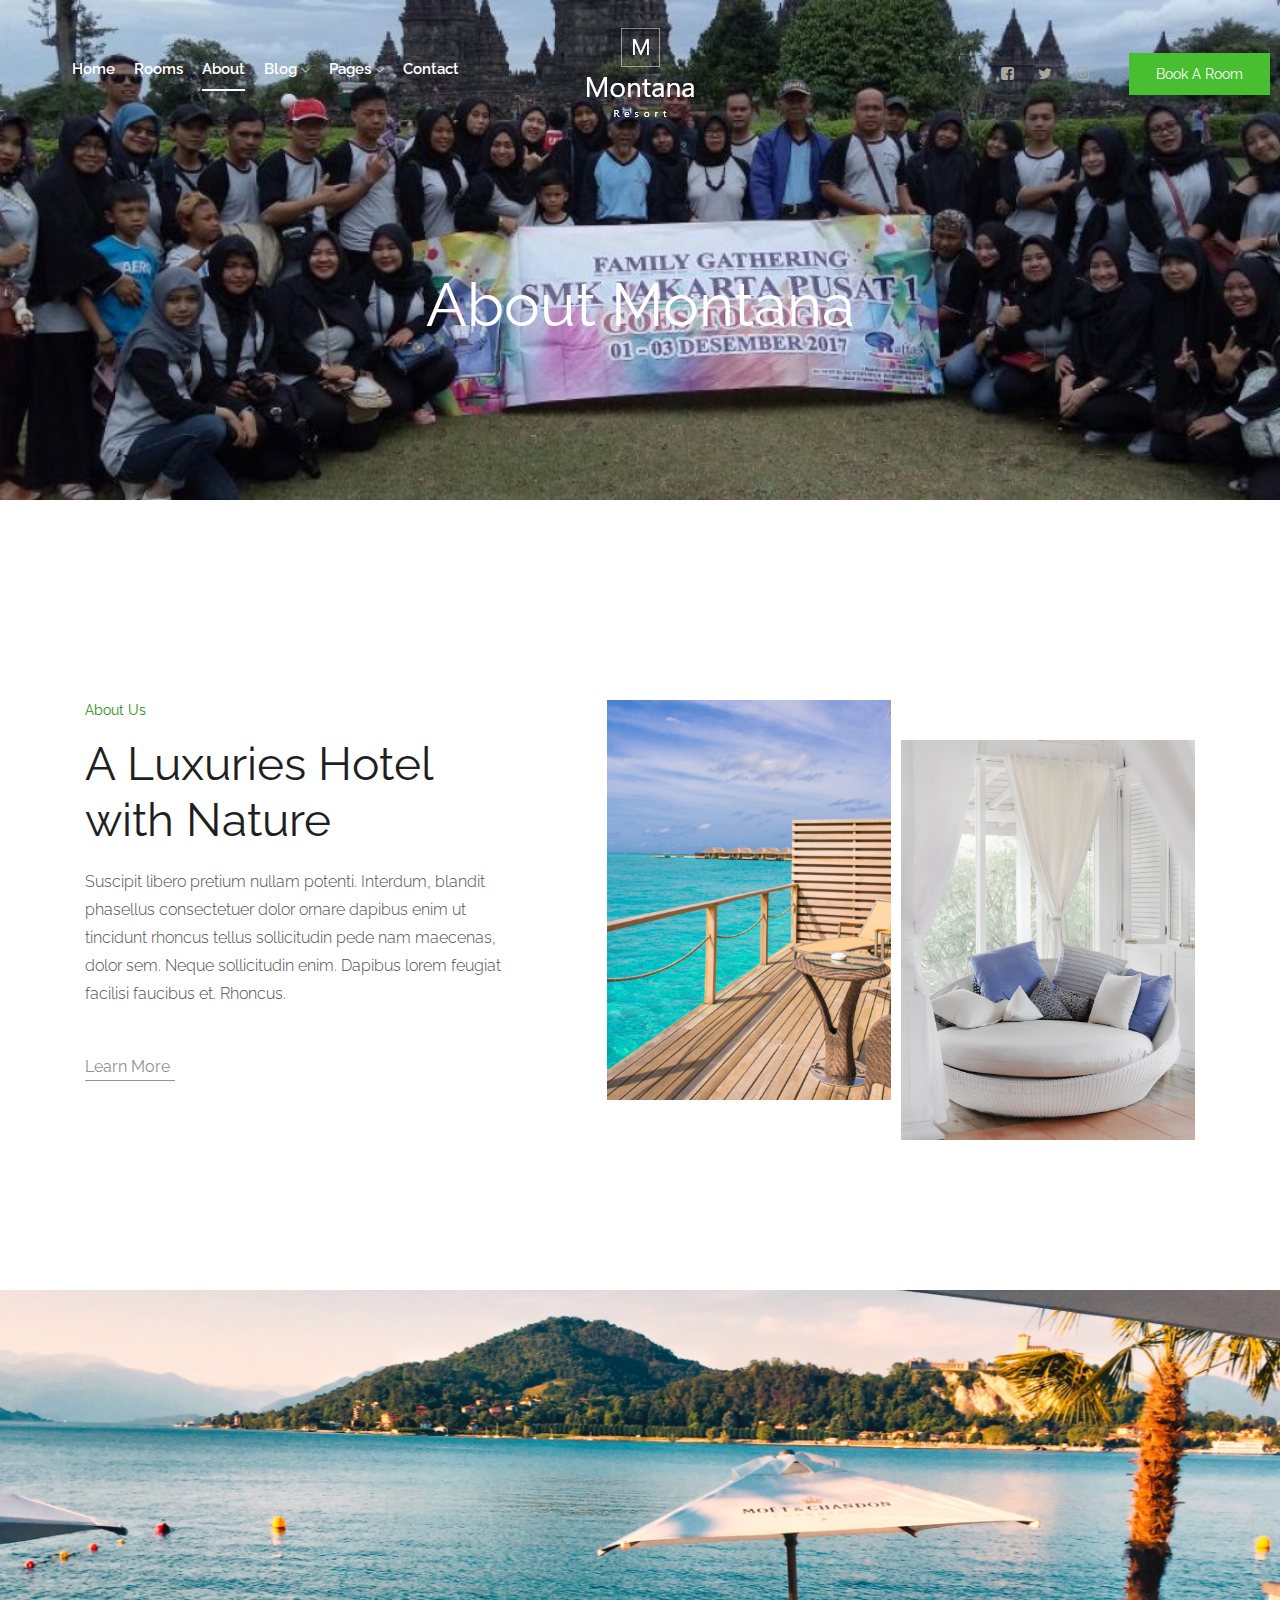
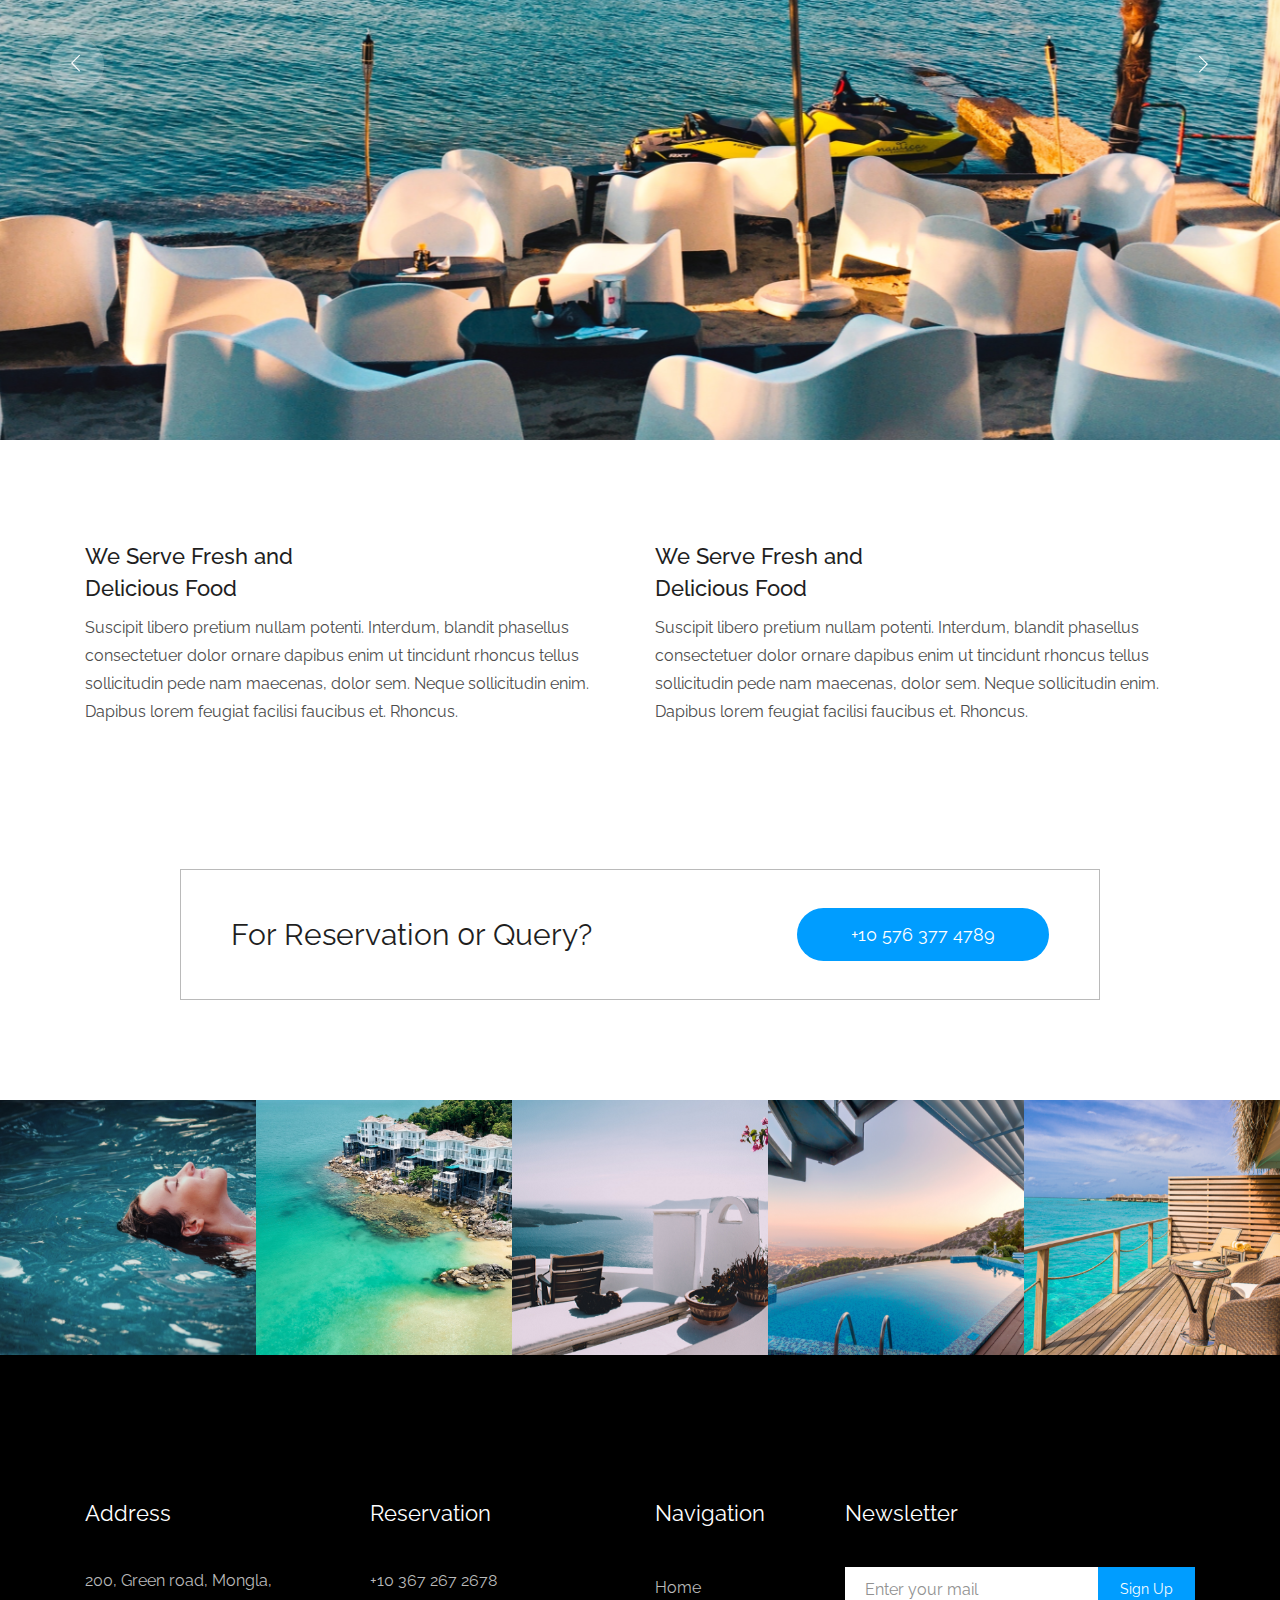
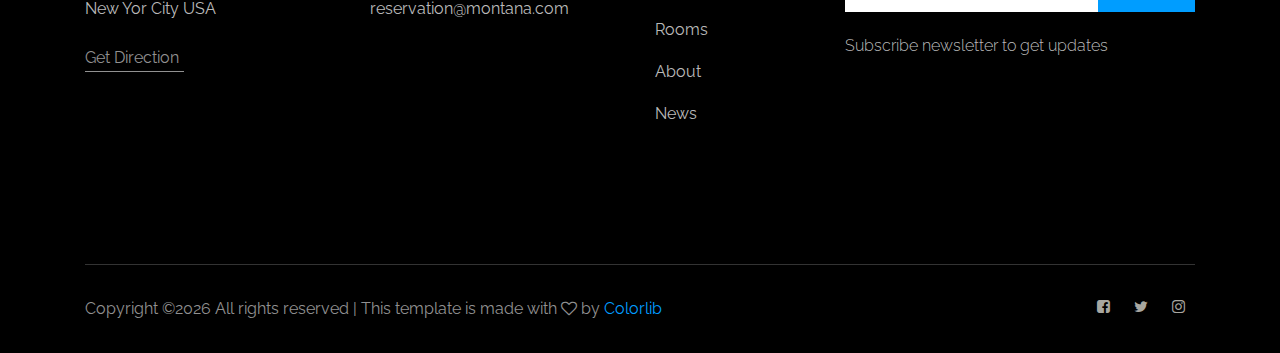
<file: about.html>
<!doctype html>
<html class="no-js" lang="zxx">

<head>
    <meta charset="utf-8">
    <meta http-equiv="x-ua-compatible" content="ie=edge">
    <title>Montana</title>
    <meta name="description" content="">
    <meta name="viewport" content="width=device-width, initial-scale=1">

    <!-- <link rel="manifest" href="site.webmanifest"> -->
    <link rel="shortcut icon" type="image/x-icon" href="img/favicon.png">
    <!-- Place favicon.ico in the root directory -->

    <!-- CSS here -->
    <link rel="stylesheet" href="css/bootstrap.min.css">
    <link rel="stylesheet" href="css/owl.carousel.min.css">
    <link rel="stylesheet" href="css/magnific-popup.css">
    <link rel="stylesheet" href="css/font-awesome.min.css">
    <link rel="stylesheet" href="css/themify-icons.css">
    <link rel="stylesheet" href="css/nice-select.css">
    <link rel="stylesheet" href="css/flaticon.css">
    <link rel="stylesheet" href="css/gijgo.css">
    <link rel="stylesheet" href="css/animate.css">
    <link rel="stylesheet" href="css/slicknav.css">
    <link rel="stylesheet" href="css/style.css">
    <!-- <link rel="stylesheet" href="css/responsive.css"> -->
</head>

<body>
    <!--[if lte IE 9]>
            <p class="browserupgrade">You are using an <strong>outdated</strong> browser. Please <a href="https://browsehappy.com/">upgrade your browser</a> to improve your experience and security.</p>
        <![endif]-->

    <!-- header-start -->
    <header>
        <div class="header-area ">
            <div id="sticky-header" class="main-header-area">
                <div class="container-fluid p-0">
                    <div class="row align-items-center no-gutters">
                        <div class="col-xl-5 col-lg-6">
                            <div class="main-menu  d-none d-lg-block">
                                <nav>
                                    <ul id="navigation">
                                        <li><a href="index.html">home</a></li>
                                        <li><a href="rooms.html">rooms</a></li>
                                        <li><a class="active" href="about.html">About</a></li>
                                        <li><a href="#">blog <i class="ti-angle-down"></i></a>
                                            <ul class="submenu">
                                                <li><a href="blog.html">blog</a></li>
                                                <li><a href="single-blog.html">single-blog</a></li>
                                            </ul>
                                        </li>
                                        <li><a href="#">pages <i class="ti-angle-down"></i></a>
                                            <ul class="submenu">
                                                <li><a href="elements.html">elements</a></li>
                                            </ul>
                                        </li>
                                        <li><a href="contact.html">Contact</a></li>
                                    </ul>
                                </nav>
                            </div>
                        </div>
                        <div class="col-xl-2 col-lg-2">
                            <div class="logo-img">
                                <a href="index.html">
                                    <img src="img/logo.png" alt="">
                                </a>
                            </div>
                        </div>
                        <div class="col-xl-5 col-lg-4 d-none d-lg-block">
                            <div class="book_room">
                                <div class="socail_links">
                                    <ul>
                                        <li>
                                            <a href="#">
                                                <i class="fa fa-facebook-square"></i>
                                            </a>
                                        </li>
                                        <li>
                                            <a href="#">
                                                <i class="fa fa-twitter"></i>
                                            </a>
                                        </li>
                                        <li>
                                            <a href="#">
                                                <i class="fa fa-instagram"></i>
                                            </a>
                                        </li>
                                    </ul>
                                </div>
                                <div class="book_btn d-none d-lg-block">
                                    <a class="popup-with-form" href="#test-form">Book A Room</a>
                                </div>
                            </div>
                        </div>
                        <div class="col-12">
                            <div class="mobile_menu d-block d-lg-none"></div>
                        </div>
                    </div>
                </div>
            </div>
        </div>
    </header>
    <!-- header-end -->

    <!-- bradcam_area_start -->
    <div class="bradcam_area breadcam_bg">
        <h3>About Montana</h3>
    </div>
    <!-- bradcam_area_end -->

    <!-- about_area_start -->
    <div class="about_area">
        <div class="container">
            <div class="row">
                <div class="col-xl-5 col-lg-5">
                    <div class="about_info">
                        <div class="section_title mb-20px">
                            <span>About Us</span>
                            <h3>A Luxuries Hotel <br>
                                    with Nature</h3>
                        </div>
                        <p>Suscipit libero pretium nullam potenti. Interdum, blandit phasellus consectetuer dolor ornare dapibus enim ut tincidunt rhoncus tellus sollicitudin pede nam maecenas, dolor sem. Neque sollicitudin enim. Dapibus lorem feugiat facilisi faucibus et. Rhoncus.</p>
                        <a href="#" class="line-button">Learn More</a>
                    </div>
                </div>
                <div class="col-xl-7 col-lg-7">
                    <div class="about_thumb d-flex">
                        <div class="img_1">
                            <img src="img/about/about_1.png" alt="">
                        </div>
                        <div class="img_2">
                            <img src="img/about/about_2.png" alt="">
                        </div>
                    </div>
                </div>
            </div>
        </div>
    </div>
    <!-- about_area_end -->

    <!-- about_info_area_start -->
    <div class="about_info_area">
        <div class="about_active owl-carousel">
            <div class="single_slider about_bg_1"></div>
            <div class="single_slider about_bg_1"></div>
            <div class="single_slider about_bg_1"></div>
            <div class="single_slider about_bg_1"></div>
        </div>
    </div>
    <!-- about_info_area_start -->

    <!-- about_main_info_start -->
    <div class="about_main_info">
        <div class="container">
            <div class="row">
                <div class="col-xl-6 col-md-6">
                    <div class="single_about_info">
                        <h3>We Serve Fresh and <br>
                            Delicious Food</h3>
                            <p>Suscipit libero pretium nullam potenti. Interdum, blandit <br> phasellus consectetuer dolor ornare dapibus enim ut tincidunt <br> rhoncus tellus sollicitudin pede nam maecenas, dolor sem. <br> Neque sollicitudin enim. Dapibus lorem feugiat facilisi <br> faucibus et. Rhoncus.
                            </p>
                    </div>
                </div>
                <div class="col-xl-6 col-md-6">
                    <div class="single_about_info">
                        <h3>We Serve Fresh and <br>
                            Delicious Food</h3>
                            <p>Suscipit libero pretium nullam potenti. Interdum, blandit <br> phasellus consectetuer dolor ornare dapibus enim ut tincidunt <br> rhoncus tellus sollicitudin pede nam maecenas, dolor sem. <br> Neque sollicitudin enim. Dapibus lorem feugiat facilisi <br> faucibus et. Rhoncus.
                            </p>
                    </div>
                </div>
            </div>
        </div>
    </div>
    <!-- about_main_info_end -->

    <!-- forQuery_start -->
    <div class="forQuery">
        <div class="container">
            <div class="row">
                <div class="col-xl-10 offset-xl-1 col-md-12">
                    <div class="Query_border">
                        <div class="row align-items-center justify-content-center">
                            <div class="col-xl-6 col-md-6">
                                <div class="Query_text">
                                        <p>For Reservation 0r Query?</p>
                                </div>
                            </div>
                            <div class="col-xl-6 col-md-6">
                                <div class="phone_num">
                                        <a href="#" class="mobile_no">+10 576 377 4789</a>
                                </div>
                            </div>
                        </div>
                    </div>
                </div>
            </div>
        </div>
    </div>
    <!-- forQuery_end-->

    <!-- instragram_area_start -->
    <div class="instragram_area">
        <div class="single_instagram">
            <img src="img/instragram/1.png" alt="">
            <div class="ovrelay">
                <a href="#">
                    <i class="fa fa-instagram"></i>
                </a>
            </div>
        </div>
        <div class="single_instagram">
            <img src="img/instragram/2.png" alt="">
            <div class="ovrelay">
                <a href="#">
                    <i class="fa fa-instagram"></i>
                </a>
            </div>
        </div>
        <div class="single_instagram">
            <img src="img/instragram/3.png" alt="">
            <div class="ovrelay">
                <a href="#">
                    <i class="fa fa-instagram"></i>
                </a>
            </div>
        </div>
        <div class="single_instagram">
            <img src="img/instragram/4.png" alt="">
            <div class="ovrelay">
                <a href="#">
                    <i class="fa fa-instagram"></i>
                </a>
            </div>
        </div>
        <div class="single_instagram">
            <img src="img/instragram/5.png" alt="">
            <div class="ovrelay">
                <a href="#">
                    <i class="fa fa-instagram"></i>
                </a>
            </div>
        </div>
    </div>
    <!-- instragram_area_end -->
    
    <!-- footer -->
    <footer class="footer" >
        <div class="footer_top">
            <div class="container">
                <div class="row">
                    <div class="col-xl-3 col-md-6 col-lg-3">
                        <div class="footer_widget">
                            <h3 class="footer_title">
                                address
                            </h3>
                            <p class="footer_text" >  200, Green road, Mongla, <br>
                                    New Yor City USA</p>
                            <a href="#" class="line-button">Get Direction</a>
                        </div>
                    </div>
                    <div class="col-xl-3 col-md-6 col-lg-3">
                        <div class="footer_widget">
                            <h3 class="footer_title">
                                    Reservation
                            </h3>
                            <p class="footer_text" >+10 367 267 2678 <br>
                                    reservation@montana.com</p>
                        </div>
                    </div>
                    <div class="col-xl-2 col-md-6 col-lg-2">
                        <div class="footer_widget">
                            <h3 class="footer_title">
                                    Navigation
                            </h3>
                            <ul>
                                <li><a href="#">Home</a></li>
                                <li><a href="#">Rooms</a></li>
                                <li><a href="#">About</a></li>
                                <li><a href="#">News</a></li>
                            </ul>
                        </div>
                    </div>
                    <div class="col-xl-4 col-md-6 col-lg-4">
                        <div class="footer_widget">
                            <h3 class="footer_title">
                                Newsletter
                            </h3>
                            <form action="#" class="newsletter_form">
                                <input type="text" placeholder="Enter your mail">
                                <button type="submit" >Sign Up</button>
                            </form>
                            <p class="newsletter_text">Subscribe newsletter to get updates</p>
                        </div>
                    </div>
                </div>
            </div>
        </div>
        <div class="copy-right_text">
            <div class="container">
                <div class="footer_border"></div>
                <div class="row">
                    <div class="col-xl-8 col-md-7 col-lg-9">
                        <p class="copy_right">
                                <!-- Link back to Colorlib can't be removed. Template is licensed under CC BY 3.0. -->
Copyright &copy;<script>document.write(new Date().getFullYear());</script> All rights reserved | This template is made with <i class="fa fa-heart-o" aria-hidden="true"></i> by <a href="https://colorlib.com" target="_blank">Colorlib</a>
<!-- Link back to Colorlib can't be removed. Template is licensed under CC BY 3.0. -->
                        </p>
                    </div>
                    <div class="col-xl-4 col-md-5 col-lg-3">
                        <div class="socail_links">
                            <ul>
                                <li>
                                    <a href="#">
                                        <i class="fa fa-facebook-square"></i>
                                    </a>
                                </li>
                                <li>
                                    <a href="#">
                                        <i class="fa fa-twitter"></i>
                                    </a>
                                </li>
                                <li>
                                    <a href="#">
                                        <i class="fa fa-instagram"></i>
                                    </a>
                                </li>
                            </ul>
                        </div>
                    </div>
                </div>
            </div>
        </div>
    </footer>
    <!-- footer_end -->

    <!-- form itself end-->
    <form id="test-form" class="white-popup-block mfp-hide">
        <div class="popup_box ">
                <div class="popup_inner">
                    <h3>Check Availability</h3>
                    <form action="#">
                        <div class="row">
                            <div class="col-xl-6">
                                <input id="datepicker" placeholder="Check in date">
                            </div>
                            <div class="col-xl-6">
                                <input id="datepicker2" placeholder="Check out date">
                            </div>
                            <div class="col-xl-6">
                                <select class="form-select wide" id="default-select" class="">
                                    <option data-display="Adult">1</option>
                                    <option value="1">2</option>
                                    <option value="2">3</option>
                                    <option value="3">4</option>
                                </select>
                            </div>
                            <div class="col-xl-6">
                                <select class="form-select wide" id="default-select" class="">
                                    <option data-display="Children">1</option>
                                    <option value="1">2</option>
                                    <option value="2">3</option>
                                    <option value="3">4</option>
                                </select>
                            </div>
                            <div class="col-xl-12">
                                <select class="form-select wide" id="default-select" class="">
                                    <option data-display="Room type">Room type</option>
                                    <option value="1">Laxaries Rooms</option>
                                    <option value="2">Deluxe Room</option>
                                    <option value="3">Signature Room</option>
                                    <option value="4">Couple Room</option>
                                </select>
                            </div>
                            <div class="col-xl-12">
                                <button type="submit" class="boxed-btn3">Check Availability</button>
                            </div>
                        </div>
                    </form>
                </div>
            </div>
    </form>
<!-- form itself end -->


    <!-- JS here -->
    <script src="js/vendor/modernizr-3.5.0.min.js"></script>
    <script src="js/vendor/jquery-1.12.4.min.js"></script>
    <script src="js/popper.min.js"></script>
    <script src="js/bootstrap.min.js"></script>
    <script src="js/owl.carousel.min.js"></script>
    <script src="js/isotope.pkgd.min.js"></script>
    <script src="js/ajax-form.js"></script>
    <script src="js/waypoints.min.js"></script>
    <script src="js/jquery.counterup.min.js"></script>
    <script src="js/imagesloaded.pkgd.min.js"></script>
    <script src="js/scrollIt.js"></script>
    <script src="js/jquery.scrollUp.min.js"></script>
    <script src="js/wow.min.js"></script>
    <script src="js/nice-select.min.js"></script>
    <script src="js/jquery.slicknav.min.js"></script>
    <script src="js/jquery.magnific-popup.min.js"></script>
    <script src="js/plugins.js"></script>
    <script src="js/gijgo.min.js"></script>

    <!--contact js-->
    <script src="js/contact.js"></script>
    <script src="js/jquery.ajaxchimp.min.js"></script>
    <script src="js/jquery.form.js"></script>
    <script src="js/jquery.validate.min.js"></script>
    <script src="js/mail-script.js"></script>

    <script src="js/main.js"></script>
    <script>
        $('#datepicker').datepicker({
            iconsLibrary: 'fontawesome',
            icons: {
             rightIcon: '<span class="fa fa-caret-down"></span>'
         }
        });
        $('#datepicker2').datepicker({
            iconsLibrary: 'fontawesome',
            icons: {
             rightIcon: '<span class="fa fa-caret-down"></span>'
         }

        });
    </script>


</body>

</html>
</file>
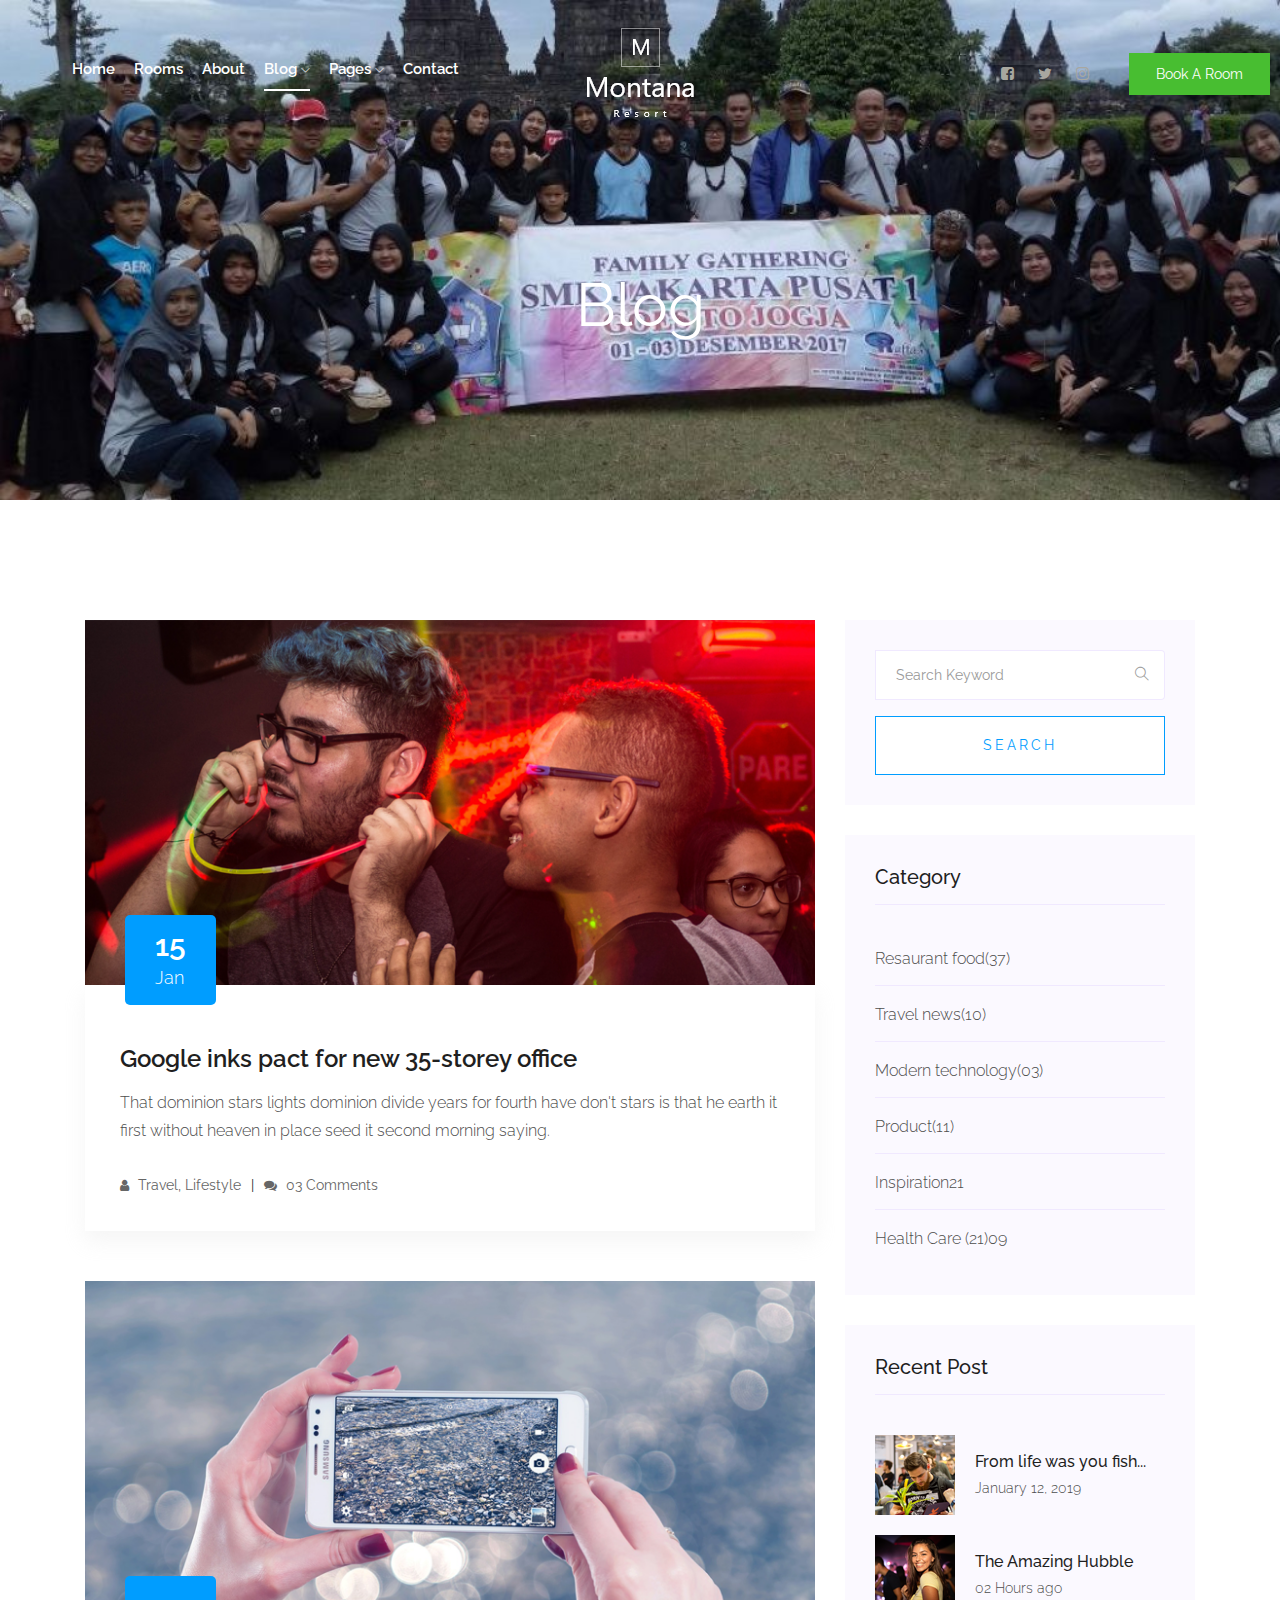
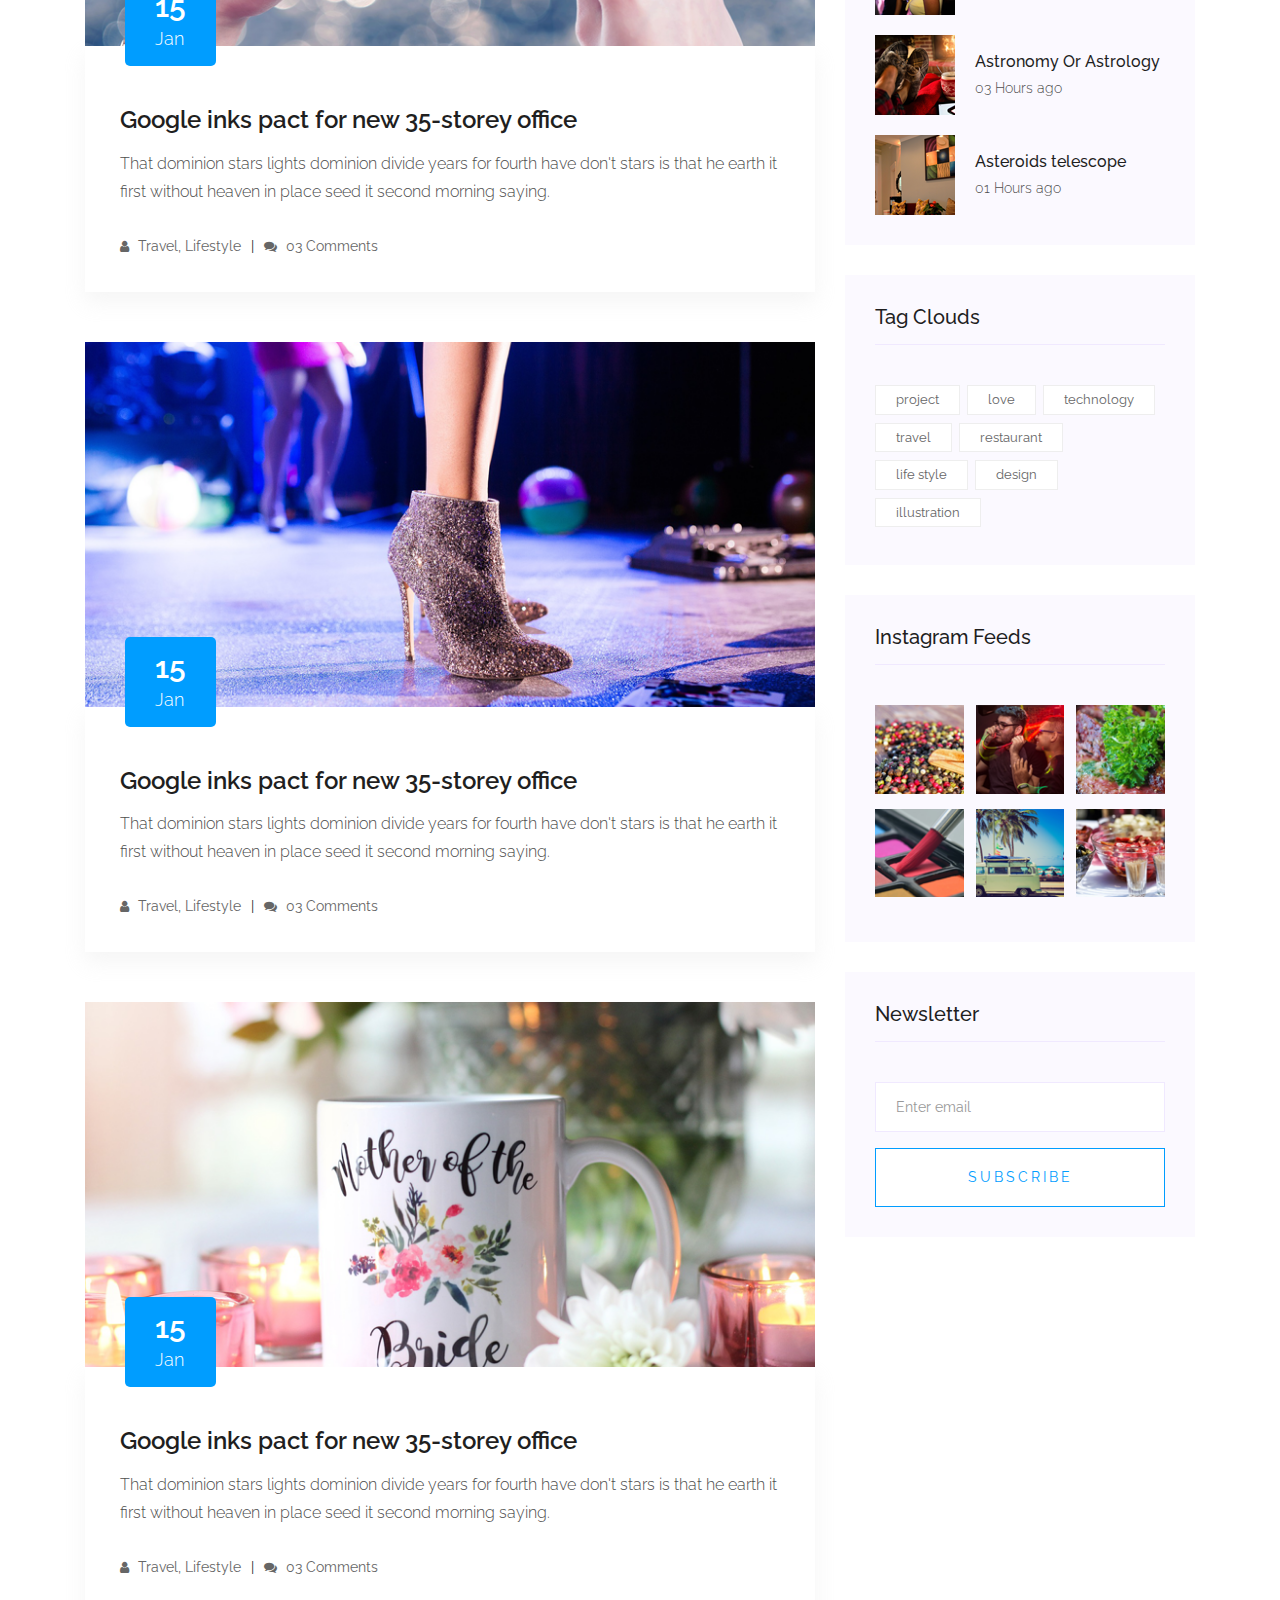
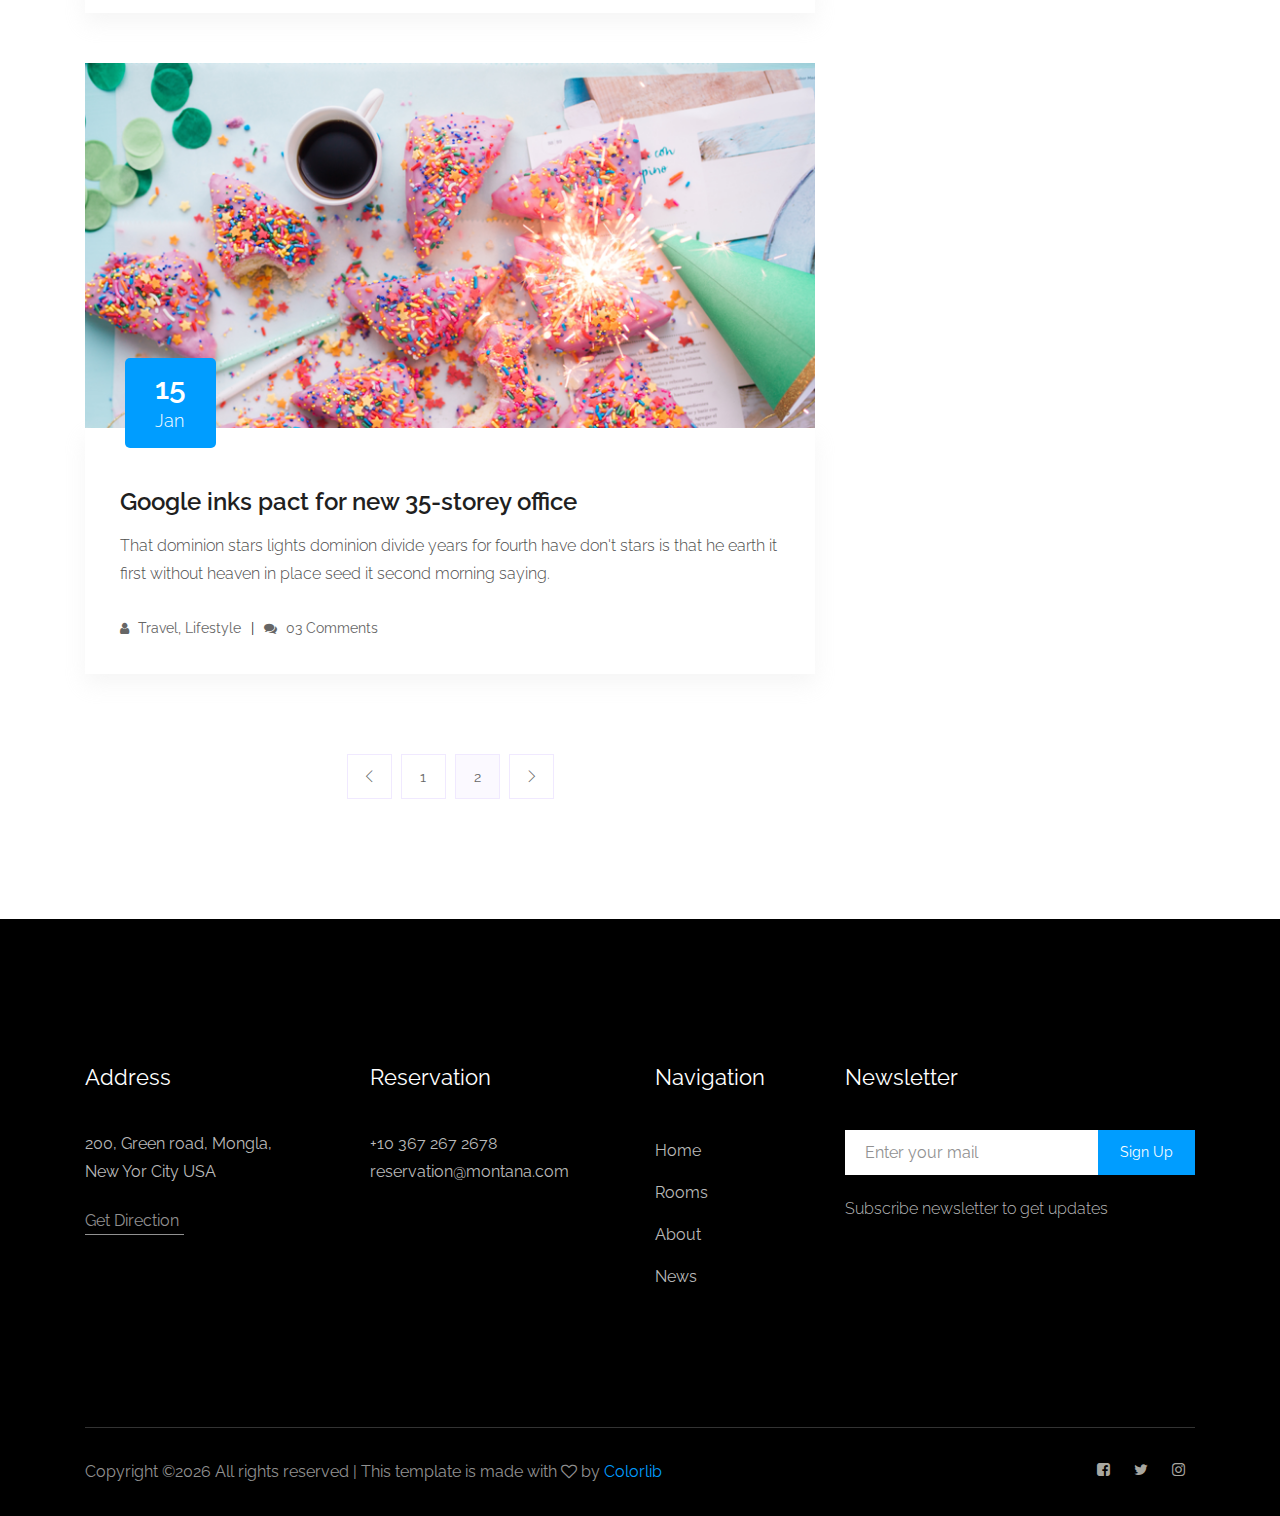
<file: blog.html>
<!doctype html>
<html class="no-js" lang="zxx">

<head>
    <meta charset="utf-8">
    <meta http-equiv="x-ua-compatible" content="ie=edge">
    <title>Montana</title>
    <meta name="description" content="">
    <meta name="viewport" content="width=device-width, initial-scale=1">

    <!-- <link rel="manifest" href="site.webmanifest"> -->
    <link rel="shortcut icon" type="image/x-icon" href="img/favicon.png">
    <!-- Place favicon.ico in the root directory -->

    <!-- CSS here -->
    <link rel="stylesheet" href="css/bootstrap.min.css">
    <link rel="stylesheet" href="css/owl.carousel.min.css">
    <link rel="stylesheet" href="css/magnific-popup.css">
    <link rel="stylesheet" href="css/font-awesome.min.css">
    <link rel="stylesheet" href="css/themify-icons.css">
    <link rel="stylesheet" href="css/nice-select.css">
    <link rel="stylesheet" href="css/flaticon.css">
    <link rel="stylesheet" href="css/gijgo.css">
    <link rel="stylesheet" href="css/animate.css">
    <link rel="stylesheet" href="css/slicknav.css">
    <link rel="stylesheet" href="css/style.css">
    <!-- <link rel="stylesheet" href="css/responsive.css"> -->
</head>

<body>
    <!--[if lte IE 9]>
            <p class="browserupgrade">You are using an <strong>outdated</strong> browser. Please <a href="https://browsehappy.com/">upgrade your browser</a> to improve your experience and security.</p>
        <![endif]-->

    <!-- header-start -->
    <header>
        <div class="header-area ">
            <div id="sticky-header" class="main-header-area">
                <div class="container-fluid p-0">
                    <div class="row align-items-center no-gutters">
                        <div class="col-xl-5 col-lg-6">
                            <div class="main-menu  d-none d-lg-block">
                                <nav>
                                    <ul id="navigation">
                                        <li><a href="index.html">home</a></li>
                                        <li><a href="rooms.html">rooms</a></li>
                                        <li><a href="about.html">About</a></li>
                                        <li><a class="active" href="#">blog <i class="ti-angle-down"></i></a>
                                            <ul class="submenu">
                                                <li><a href="blog.html">blog</a></li>
                                                <li><a href="single-blog.html">single-blog</a></li>
                                            </ul>
                                        </li>
                                        <li><a href="#">pages <i class="ti-angle-down"></i></a>
                                            <ul class="submenu">
                                                <li><a href="elements.html">elements</a></li>
                                            </ul>
                                        </li>
                                        <li><a href="contact.html">Contact</a></li>
                                    </ul>
                                </nav>
                            </div>
                        </div>
                        <div class="col-xl-2 col-lg-2">
                            <div class="logo-img">
                                <a href="index.html">
                                    <img src="img/logo.png" alt="">
                                </a>
                            </div>
                        </div>
                        <div class="col-xl-5 col-lg-4 d-none d-lg-block">
                            <div class="book_room">
                                <div class="socail_links">
                                    <ul>
                                        <li>
                                            <a href="#">
                                                <i class="fa fa-facebook-square"></i>
                                            </a>
                                        </li>
                                        <li>
                                            <a href="#">
                                                <i class="fa fa-twitter"></i>
                                            </a>
                                        </li>
                                        <li>
                                            <a href="#">
                                                <i class="fa fa-instagram"></i>
                                            </a>
                                        </li>
                                    </ul>
                                </div>
                                <div class="book_btn d-none d-lg-block">
                                    <a class="popup-with-form" href="#test-form">Book A Room</a>
                                </div>
                            </div>
                        </div>
                        <div class="col-12">
                            <div class="mobile_menu d-block d-lg-none"></div>
                        </div>
                    </div>
                </div>
            </div>
        </div>
    </header>
    <!-- header-end -->

    <!-- bradcam_area_start -->
    <div class="bradcam_area breadcam_bg">
        <h3>blog</h3>
    </div>
    <!-- bradcam_area_end -->


    <!--================Blog Area =================-->
    <section class="blog_area section-padding">
        <div class="container">
            <div class="row">
                <div class="col-lg-8 mb-5 mb-lg-0">
                    <div class="blog_left_sidebar">
                        <article class="blog_item">
                            <div class="blog_item_img">
                                <img class="card-img rounded-0" src="img/blog/single_blog_1.png" alt="">
                                <a href="#" class="blog_item_date">
                                    <h3>15</h3>
                                    <p>Jan</p>
                                </a>
                            </div>

                            <div class="blog_details">
                                <a class="d-inline-block" href="single-blog.html">
                                    <h2>Google inks pact for new 35-storey office</h2>
                                </a>
                                <p>That dominion stars lights dominion divide years for fourth have don't stars is that
                                    he earth it first without heaven in place seed it second morning saying.</p>
                                <ul class="blog-info-link">
                                    <li><a href="#"><i class="fa fa-user"></i> Travel, Lifestyle</a></li>
                                    <li><a href="#"><i class="fa fa-comments"></i> 03 Comments</a></li>
                                </ul>
                            </div>
                        </article>

                        <article class="blog_item">
                            <div class="blog_item_img">
                                <img class="card-img rounded-0" src="img/blog/single_blog_2.png" alt="">
                                <a href="#" class="blog_item_date">
                                    <h3>15</h3>
                                    <p>Jan</p>
                                </a>
                            </div>

                            <div class="blog_details">
                                <a class="d-inline-block" href="single-blog.html">
                                    <h2>Google inks pact for new 35-storey office</h2>
                                </a>
                                <p>That dominion stars lights dominion divide years for fourth have don't stars is that
                                    he earth it first without heaven in place seed it second morning saying.</p>
                                <ul class="blog-info-link">
                                    <li><a href="#"><i class="fa fa-user"></i> Travel, Lifestyle</a></li>
                                    <li><a href="#"><i class="fa fa-comments"></i> 03 Comments</a></li>
                                </ul>
                            </div>
                        </article>

                        <article class="blog_item">
                            <div class="blog_item_img">
                                <img class="card-img rounded-0" src="img/blog/single_blog_3.png" alt="">
                                <a href="#" class="blog_item_date">
                                    <h3>15</h3>
                                    <p>Jan</p>
                                </a>
                            </div>

                            <div class="blog_details">
                                <a class="d-inline-block" href="single-blog.html">
                                    <h2>Google inks pact for new 35-storey office</h2>
                                </a>
                                <p>That dominion stars lights dominion divide years for fourth have don't stars is that
                                    he earth it first without heaven in place seed it second morning saying.</p>
                                <ul class="blog-info-link">
                                    <li><a href="#"><i class="fa fa-user"></i> Travel, Lifestyle</a></li>
                                    <li><a href="#"><i class="fa fa-comments"></i> 03 Comments</a></li>
                                </ul>
                            </div>
                        </article>

                        <article class="blog_item">
                            <div class="blog_item_img">
                                <img class="card-img rounded-0" src="img/blog/single_blog_4.png" alt="">
                                <a href="#" class="blog_item_date">
                                    <h3>15</h3>
                                    <p>Jan</p>
                                </a>
                            </div>

                            <div class="blog_details">
                                <a class="d-inline-block" href="single-blog.html">
                                    <h2>Google inks pact for new 35-storey office</h2>
                                </a>
                                <p>That dominion stars lights dominion divide years for fourth have don't stars is that
                                    he earth it first without heaven in place seed it second morning saying.</p>
                                <ul class="blog-info-link">
                                    <li><a href="#"><i class="fa fa-user"></i> Travel, Lifestyle</a></li>
                                    <li><a href="#"><i class="fa fa-comments"></i> 03 Comments</a></li>
                                </ul>
                            </div>
                        </article>

                        <article class="blog_item">
                            <div class="blog_item_img">
                                <img class="card-img rounded-0" src="img/blog/single_blog_5.png" alt="">
                                <a href="#" class="blog_item_date">
                                    <h3>15</h3>
                                    <p>Jan</p>
                                </a>
                            </div>

                            <div class="blog_details">
                                <a class="d-inline-block" href="single-blog.html">
                                    <h2>Google inks pact for new 35-storey office</h2>
                                </a>
                                <p>That dominion stars lights dominion divide years for fourth have don't stars is that
                                    he earth it first without heaven in place seed it second morning saying.</p>
                                <ul class="blog-info-link">
                                    <li><a href="#"><i class="fa fa-user"></i> Travel, Lifestyle</a></li>
                                    <li><a href="#"><i class="fa fa-comments"></i> 03 Comments</a></li>
                                </ul>
                            </div>
                        </article>

                        <nav class="blog-pagination justify-content-center d-flex">
                            <ul class="pagination">
                                <li class="page-item">
                                    <a href="#" class="page-link" aria-label="Previous">
                                        <i class="ti-angle-left"></i>
                                    </a>
                                </li>
                                <li class="page-item">
                                    <a href="#" class="page-link">1</a>
                                </li>
                                <li class="page-item active">
                                    <a href="#" class="page-link">2</a>
                                </li>
                                <li class="page-item">
                                    <a href="#" class="page-link" aria-label="Next">
                                        <i class="ti-angle-right"></i>
                                    </a>
                                </li>
                            </ul>
                        </nav>
                    </div>
                </div>
                <div class="col-lg-4">
                    <div class="blog_right_sidebar">
                        <aside class="single_sidebar_widget search_widget">
                            <form action="#">
                                <div class="form-group">
                                    <div class="input-group mb-3">
                                        <input type="text" class="form-control" placeholder='Search Keyword'
                                            onfocus="this.placeholder = ''"
                                            onblur="this.placeholder = 'Search Keyword'">
                                        <div class="input-group-append">
                                            <button class="btn" type="button"><i class="ti-search"></i></button>
                                        </div>
                                    </div>
                                </div>
                                <button class="button rounded-0 primary-bg text-white w-100 btn_1 boxed-btn"
                                    type="submit">Search</button>
                            </form>
                        </aside>

                        <aside class="single_sidebar_widget post_category_widget">
                            <h4 class="widget_title">Category</h4>
                            <ul class="list cat-list">
                                <li>
                                    <a href="#" class="d-flex">
                                        <p>Resaurant food</p>
                                        <p>(37)</p>
                                    </a>
                                </li>
                                <li>
                                    <a href="#" class="d-flex">
                                        <p>Travel news</p>
                                        <p>(10)</p>
                                    </a>
                                </li>
                                <li>
                                    <a href="#" class="d-flex">
                                        <p>Modern technology</p>
                                        <p>(03)</p>
                                    </a>
                                </li>
                                <li>
                                    <a href="#" class="d-flex">
                                        <p>Product</p>
                                        <p>(11)</p>
                                    </a>
                                </li>
                                <li>
                                    <a href="#" class="d-flex">
                                        <p>Inspiration</p>
                                        <p>21</p>
                                    </a>
                                </li>
                                <li>
                                    <a href="#" class="d-flex">
                                        <p>Health Care (21)</p>
                                        <p>09</p>
                                    </a>
                                </li>
                            </ul>
                        </aside>

                        <aside class="single_sidebar_widget popular_post_widget">
                            <h3 class="widget_title">Recent Post</h3>
                            <div class="media post_item">
                                <img src="img/post/post_1.png" alt="post">
                                <div class="media-body">
                                    <a href="single-blog.html">
                                        <h3>From life was you fish...</h3>
                                    </a>
                                    <p>January 12, 2019</p>
                                </div>
                            </div>
                            <div class="media post_item">
                                <img src="img/post/post_2.png" alt="post">
                                <div class="media-body">
                                    <a href="single-blog.html">
                                        <h3>The Amazing Hubble</h3>
                                    </a>
                                    <p>02 Hours ago</p>
                                </div>
                            </div>
                            <div class="media post_item">
                                <img src="img/post/post_3.png" alt="post">
                                <div class="media-body">
                                    <a href="single-blog.html">
                                        <h3>Astronomy Or Astrology</h3>
                                    </a>
                                    <p>03 Hours ago</p>
                                </div>
                            </div>
                            <div class="media post_item">
                                <img src="img/post/post_4.png" alt="post">
                                <div class="media-body">
                                    <a href="single-blog.html">
                                        <h3>Asteroids telescope</h3>
                                    </a>
                                    <p>01 Hours ago</p>
                                </div>
                            </div>
                        </aside>
                        <aside class="single_sidebar_widget tag_cloud_widget">
                            <h4 class="widget_title">Tag Clouds</h4>
                            <ul class="list">
                                <li>
                                    <a href="#">project</a>
                                </li>
                                <li>
                                    <a href="#">love</a>
                                </li>
                                <li>
                                    <a href="#">technology</a>
                                </li>
                                <li>
                                    <a href="#">travel</a>
                                </li>
                                <li>
                                    <a href="#">restaurant</a>
                                </li>
                                <li>
                                    <a href="#">life style</a>
                                </li>
                                <li>
                                    <a href="#">design</a>
                                </li>
                                <li>
                                    <a href="#">illustration</a>
                                </li>
                            </ul>
                        </aside>


                        <aside class="single_sidebar_widget instagram_feeds">
                            <h4 class="widget_title">Instagram Feeds</h4>
                            <ul class="instagram_row flex-wrap">
                                <li>
                                    <a href="#">
                                        <img class="img-fluid" src="img/post/post_5.png" alt="">
                                    </a>
                                </li>
                                <li>
                                    <a href="#">
                                        <img class="img-fluid" src="img/post/post_6.png" alt="">
                                    </a>
                                </li>
                                <li>
                                    <a href="#">
                                        <img class="img-fluid" src="img/post/post_7.png" alt="">
                                    </a>
                                </li>
                                <li>
                                    <a href="#">
                                        <img class="img-fluid" src="img/post/post_8.png" alt="">
                                    </a>
                                </li>
                                <li>
                                    <a href="#">
                                        <img class="img-fluid" src="img/post/post_9.png" alt="">
                                    </a>
                                </li>
                                <li>
                                    <a href="#">
                                        <img class="img-fluid" src="img/post/post_10.png" alt="">
                                    </a>
                                </li>
                            </ul>
                        </aside>


                        <aside class="single_sidebar_widget newsletter_widget">
                            <h4 class="widget_title">Newsletter</h4>

                            <form action="#">
                                <div class="form-group">
                                    <input type="email" class="form-control" onfocus="this.placeholder = ''"
                                        onblur="this.placeholder = 'Enter email'" placeholder='Enter email' required>
                                </div>
                                <button class="button rounded-0 primary-bg text-white w-100 btn_1 boxed-btn"
                                    type="submit">Subscribe</button>
                            </form>
                        </aside>
                    </div>
                </div>
            </div>
        </div>
    </section>
    <!--================Blog Area =================-->

    <!-- footer -->
    <footer class="footer">
        <div class="footer_top">
            <div class="container">
                <div class="row">
                    <div class="col-xl-3 col-md-6 col-lg-3">
                        <div class="footer_widget">
                            <h3 class="footer_title">
                                address
                            </h3>
                            <p class="footer_text"> 200, Green road, Mongla, <br>
                                New Yor City USA</p>
                            <a href="#" class="line-button">Get Direction</a>
                        </div>
                    </div>
                    <div class="col-xl-3 col-md-6 col-lg-3">
                        <div class="footer_widget">
                            <h3 class="footer_title">
                                Reservation
                            </h3>
                            <p class="footer_text">+10 367 267 2678 <br>
                                reservation@montana.com</p>
                        </div>
                    </div>
                    <div class="col-xl-2 col-md-6 col-lg-2">
                        <div class="footer_widget">
                            <h3 class="footer_title">
                                Navigation
                            </h3>
                            <ul>
                                <li><a href="#">Home</a></li>
                                <li><a href="#">Rooms</a></li>
                                <li><a href="#">About</a></li>
                                <li><a href="#">News</a></li>
                            </ul>
                        </div>
                    </div>
                    <div class="col-xl-4 col-md-6 col-lg-4">
                        <div class="footer_widget">
                            <h3 class="footer_title">
                                Newsletter
                            </h3>
                            <form action="#" class="newsletter_form">
                                <input type="text" placeholder="Enter your mail">
                                <button type="submit">Sign Up</button>
                            </form>
                            <p class="newsletter_text">Subscribe newsletter to get updates</p>
                        </div>
                    </div>
                </div>
            </div>
        </div>
        <div class="copy-right_text">
            <div class="container">
                <div class="footer_border"></div>
                <div class="row">
                    <div class="col-xl-8 col-md-7 col-lg-9">
                        <p class="copy_right">
                            <!-- Link back to Colorlib can't be removed. Template is licensed under CC BY 3.0. -->
Copyright &copy;<script>document.write(new Date().getFullYear());</script> All rights reserved | This template is made with <i class="fa fa-heart-o" aria-hidden="true"></i> by <a href="https://colorlib.com" target="_blank">Colorlib</a>
<!-- Link back to Colorlib can't be removed. Template is licensed under CC BY 3.0. -->
                        </p>
                    </div>
                    <div class="col-xl-4 col-md-5 col-lg-3">
                        <div class="socail_links">
                            <ul>
                                <li>
                                    <a href="#">
                                        <i class="fa fa-facebook-square"></i>
                                    </a>
                                </li>
                                <li>
                                    <a href="#">
                                        <i class="fa fa-twitter"></i>
                                    </a>
                                </li>
                                <li>
                                    <a href="#">
                                        <i class="fa fa-instagram"></i>
                                    </a>
                                </li>
                            </ul>
                        </div>
                    </div>
                </div>
            </div>
        </div>
    </footer>
    <!-- footer_end -->

    <!-- form itself end-->
    <form id="test-form" class="white-popup-block mfp-hide">
        <div class="popup_box ">
                <div class="popup_inner">
                    <h3>Check Availability</h3>
                    <form action="#">
                        <div class="row">
                            <div class="col-xl-6">
                                <input id="datepicker" placeholder="Check in date">
                            </div>
                            <div class="col-xl-6">
                                <input id="datepicker2" placeholder="Check out date">
                            </div>
                            <div class="col-xl-6">
                                <select class="form-select wide" id="default-select" class="">
                                    <option data-display="Adult">1</option>
                                    <option value="1">2</option>
                                    <option value="2">3</option>
                                    <option value="3">4</option>
                                </select>
                            </div>
                            <div class="col-xl-6">
                                <select class="form-select wide" id="default-select" class="">
                                    <option data-display="Children">1</option>
                                    <option value="1">2</option>
                                    <option value="2">3</option>
                                    <option value="3">4</option>
                                </select>
                            </div>
                            <div class="col-xl-12">
                                <select class="form-select wide" id="default-select" class="">
                                    <option data-display="Room type">Room type</option>
                                    <option value="1">Laxaries Rooms</option>
                                    <option value="2">Deluxe Room</option>
                                    <option value="3">Signature Room</option>
                                    <option value="4">Couple Room</option>
                                </select>
                            </div>
                            <div class="col-xl-12">
                                <button type="submit" class="boxed-btn3">Check Availability</button>
                            </div>
                        </div>
                    </form>
                </div>
            </div>
    </form>
<!-- form itself end -->
    <!-- JS here -->
    <script src="js/vendor/modernizr-3.5.0.min.js"></script>
    <script src="js/vendor/jquery-1.12.4.min.js"></script>
    <script src="js/popper.min.js"></script>
    <script src="js/bootstrap.min.js"></script>
    <script src="js/owl.carousel.min.js"></script>
    <script src="js/isotope.pkgd.min.js"></script>
    <script src="js/ajax-form.js"></script>
    <script src="js/waypoints.min.js"></script>
    <script src="js/jquery.counterup.min.js"></script>
    <script src="js/imagesloaded.pkgd.min.js"></script>
    <script src="js/scrollIt.js"></script>
    <script src="js/jquery.scrollUp.min.js"></script>
    <script src="js/wow.min.js"></script>
    <script src="js/nice-select.min.js"></script>
    <script src="js/jquery.slicknav.min.js"></script>
    <script src="js/jquery.magnific-popup.min.js"></script>
    <script src="js/plugins.js"></script>
    <script src="js/gijgo.min.js"></script>

    <!--contact js-->
    <script src="js/contact.js"></script>
    <script src="js/jquery.ajaxchimp.min.js"></script>
    <script src="js/jquery.form.js"></script>
    <script src="js/jquery.validate.min.js"></script>
    <script src="js/mail-script.js"></script>

    <script src="js/main.js"></script>
    <script>
        $('#datepicker').datepicker({
            iconsLibrary: 'fontawesome',
            icons: {
             rightIcon: '<span class="fa fa-caret-down"></span>'
         }
        });
        $('#datepicker2').datepicker({
            iconsLibrary: 'fontawesome',
            icons: {
             rightIcon: '<span class="fa fa-caret-down"></span>'
         }

        });
    </script>



</body>
</html>
</file>
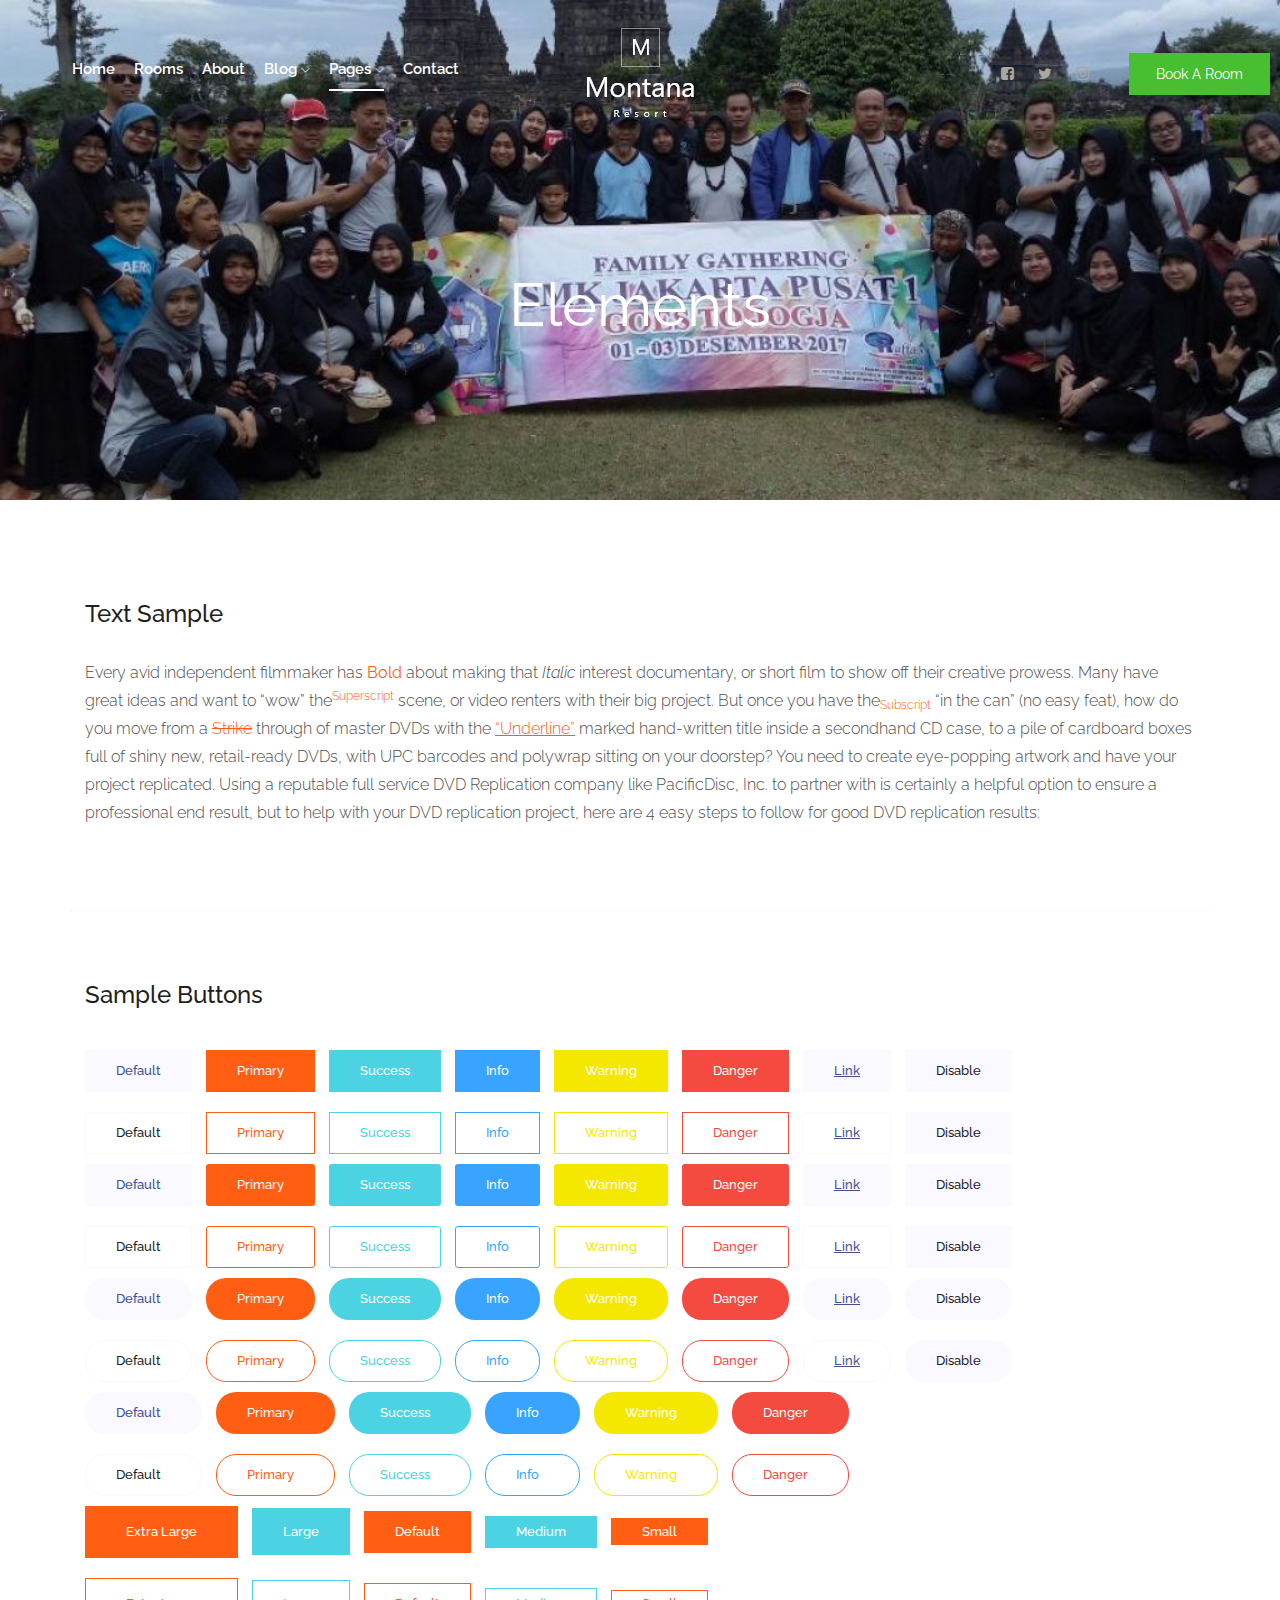
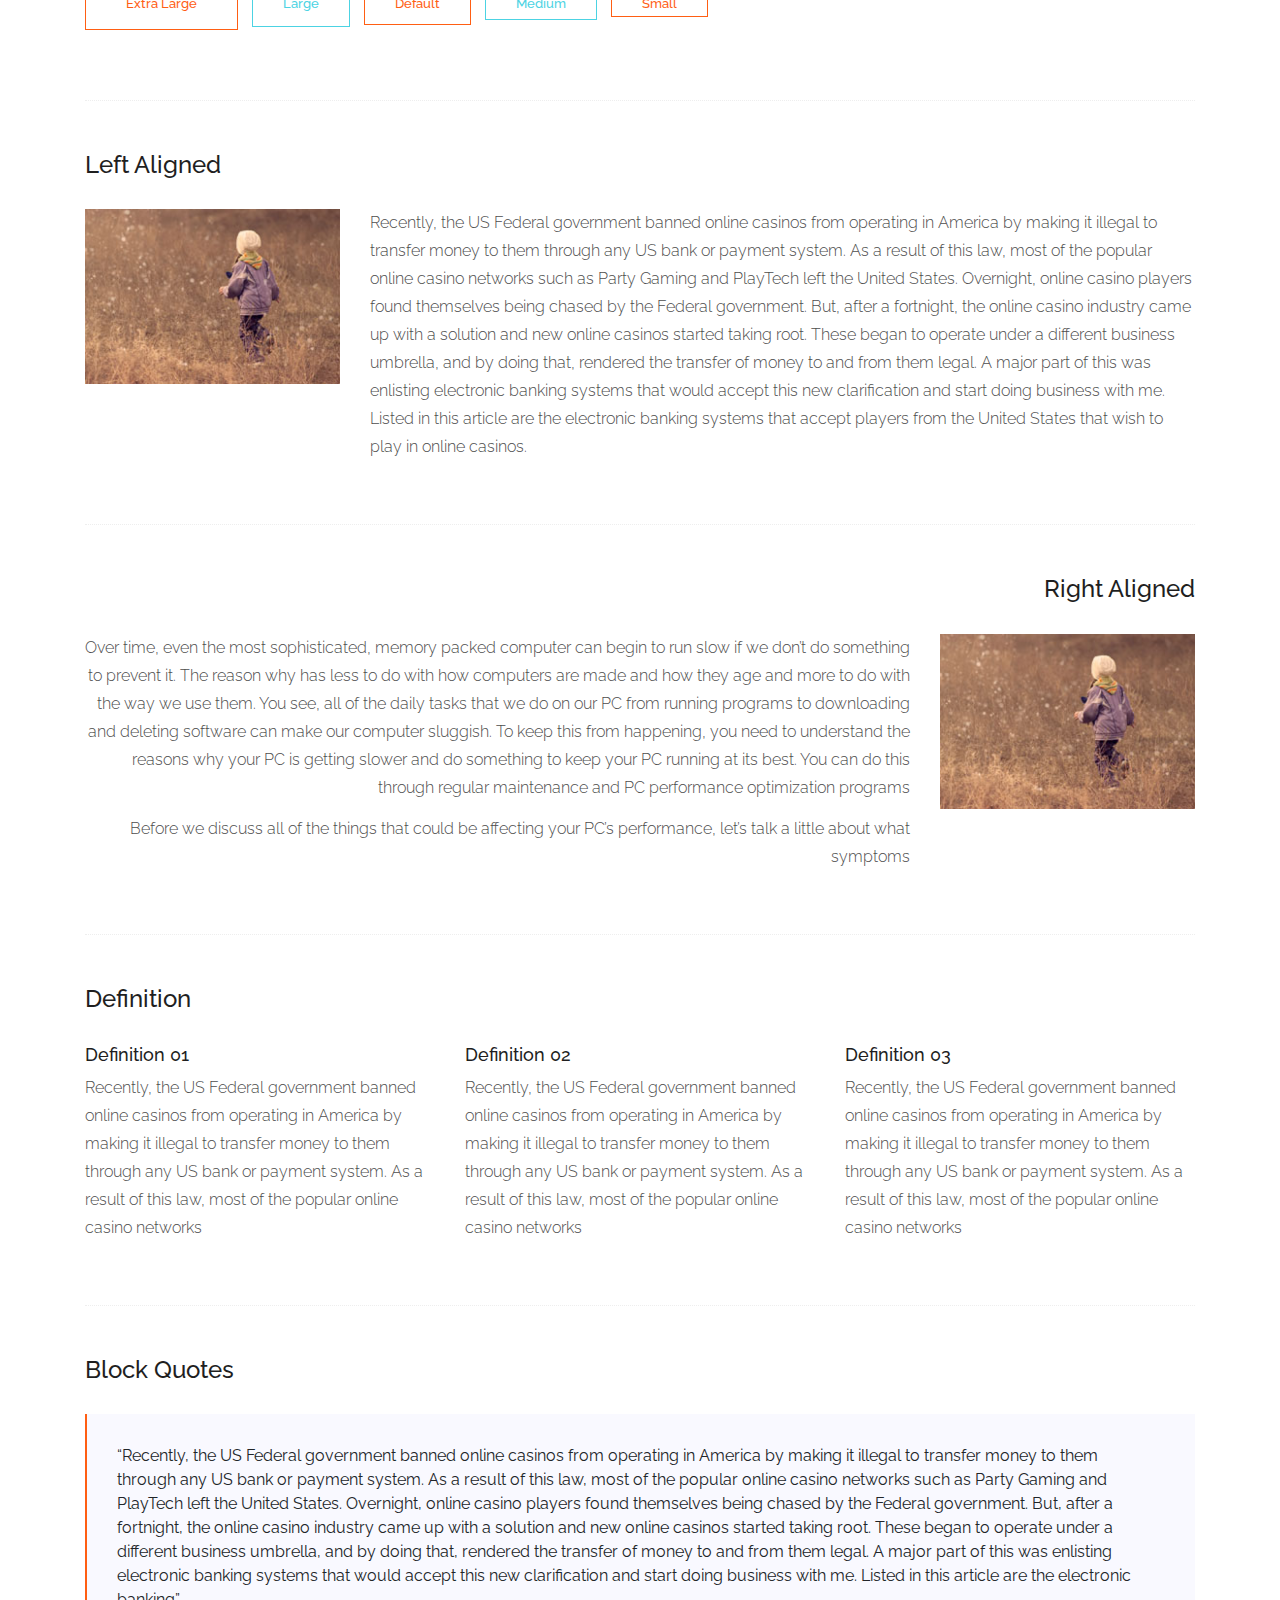
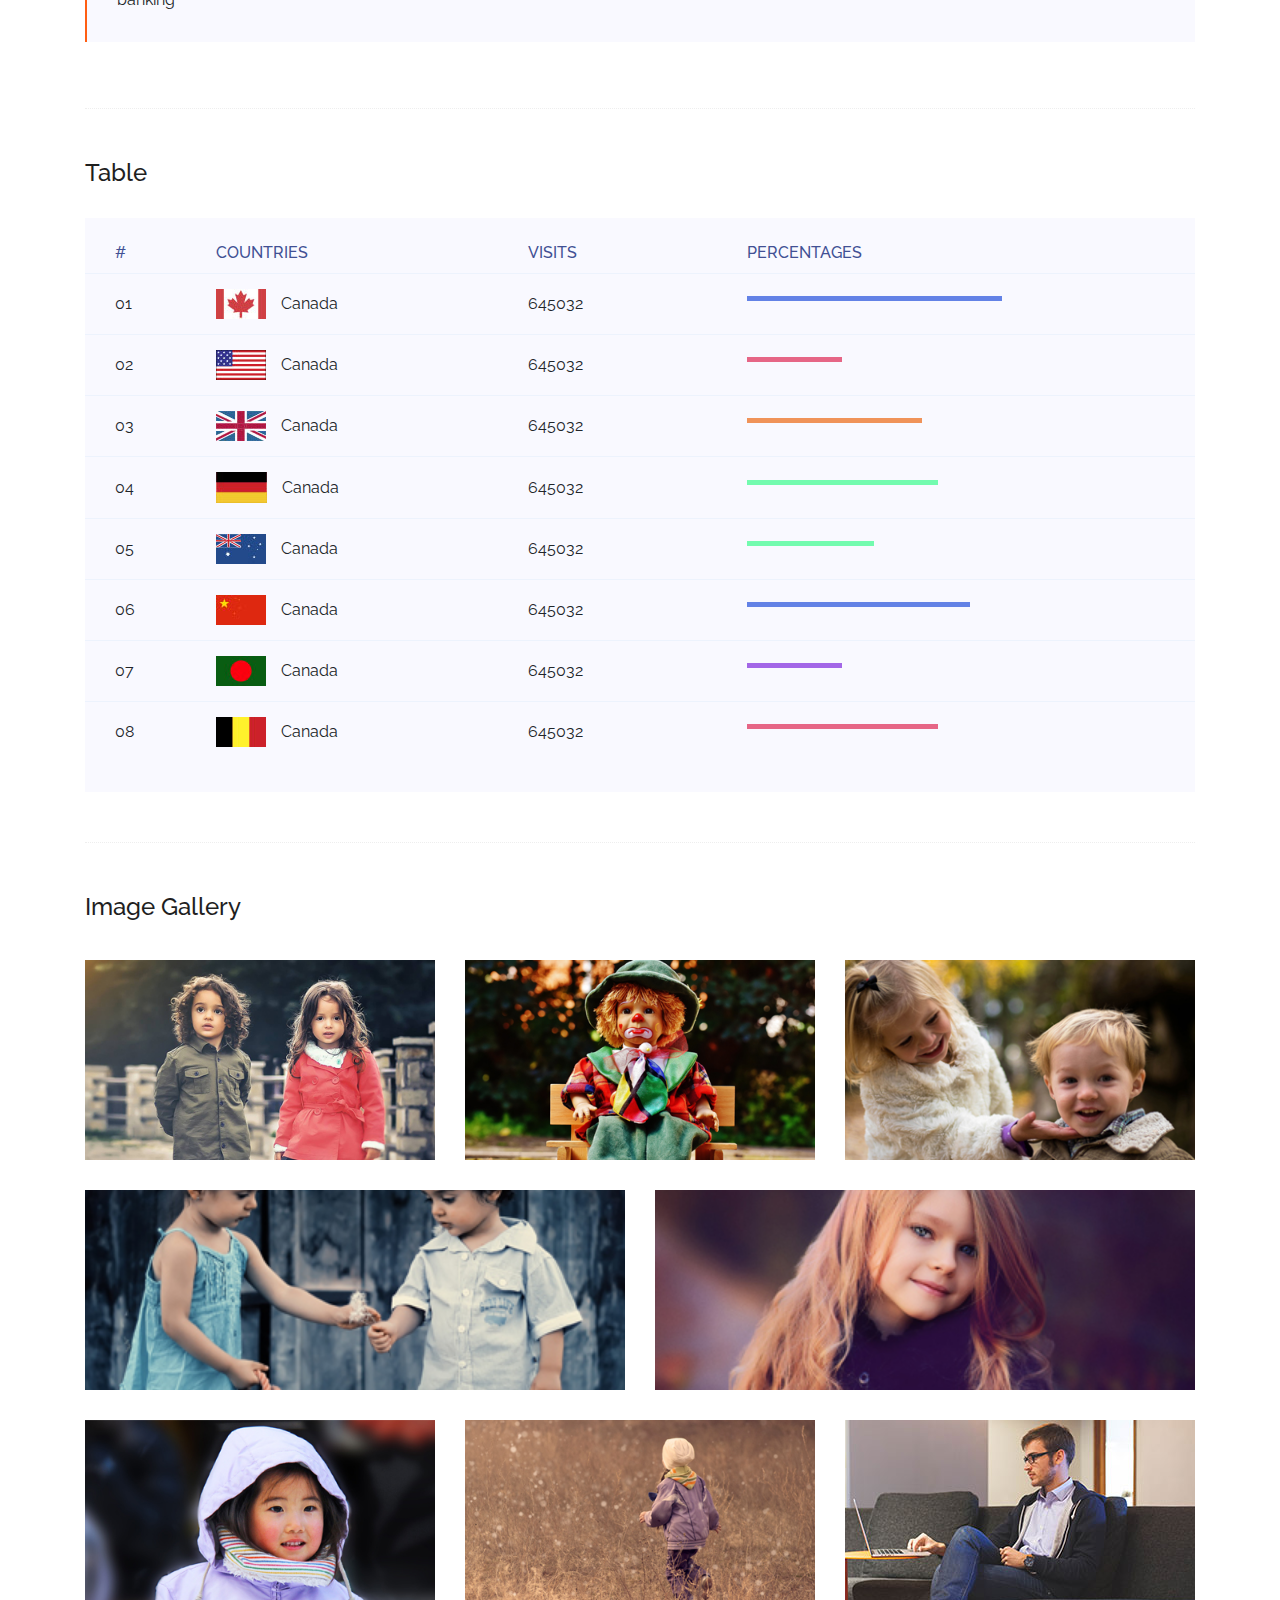
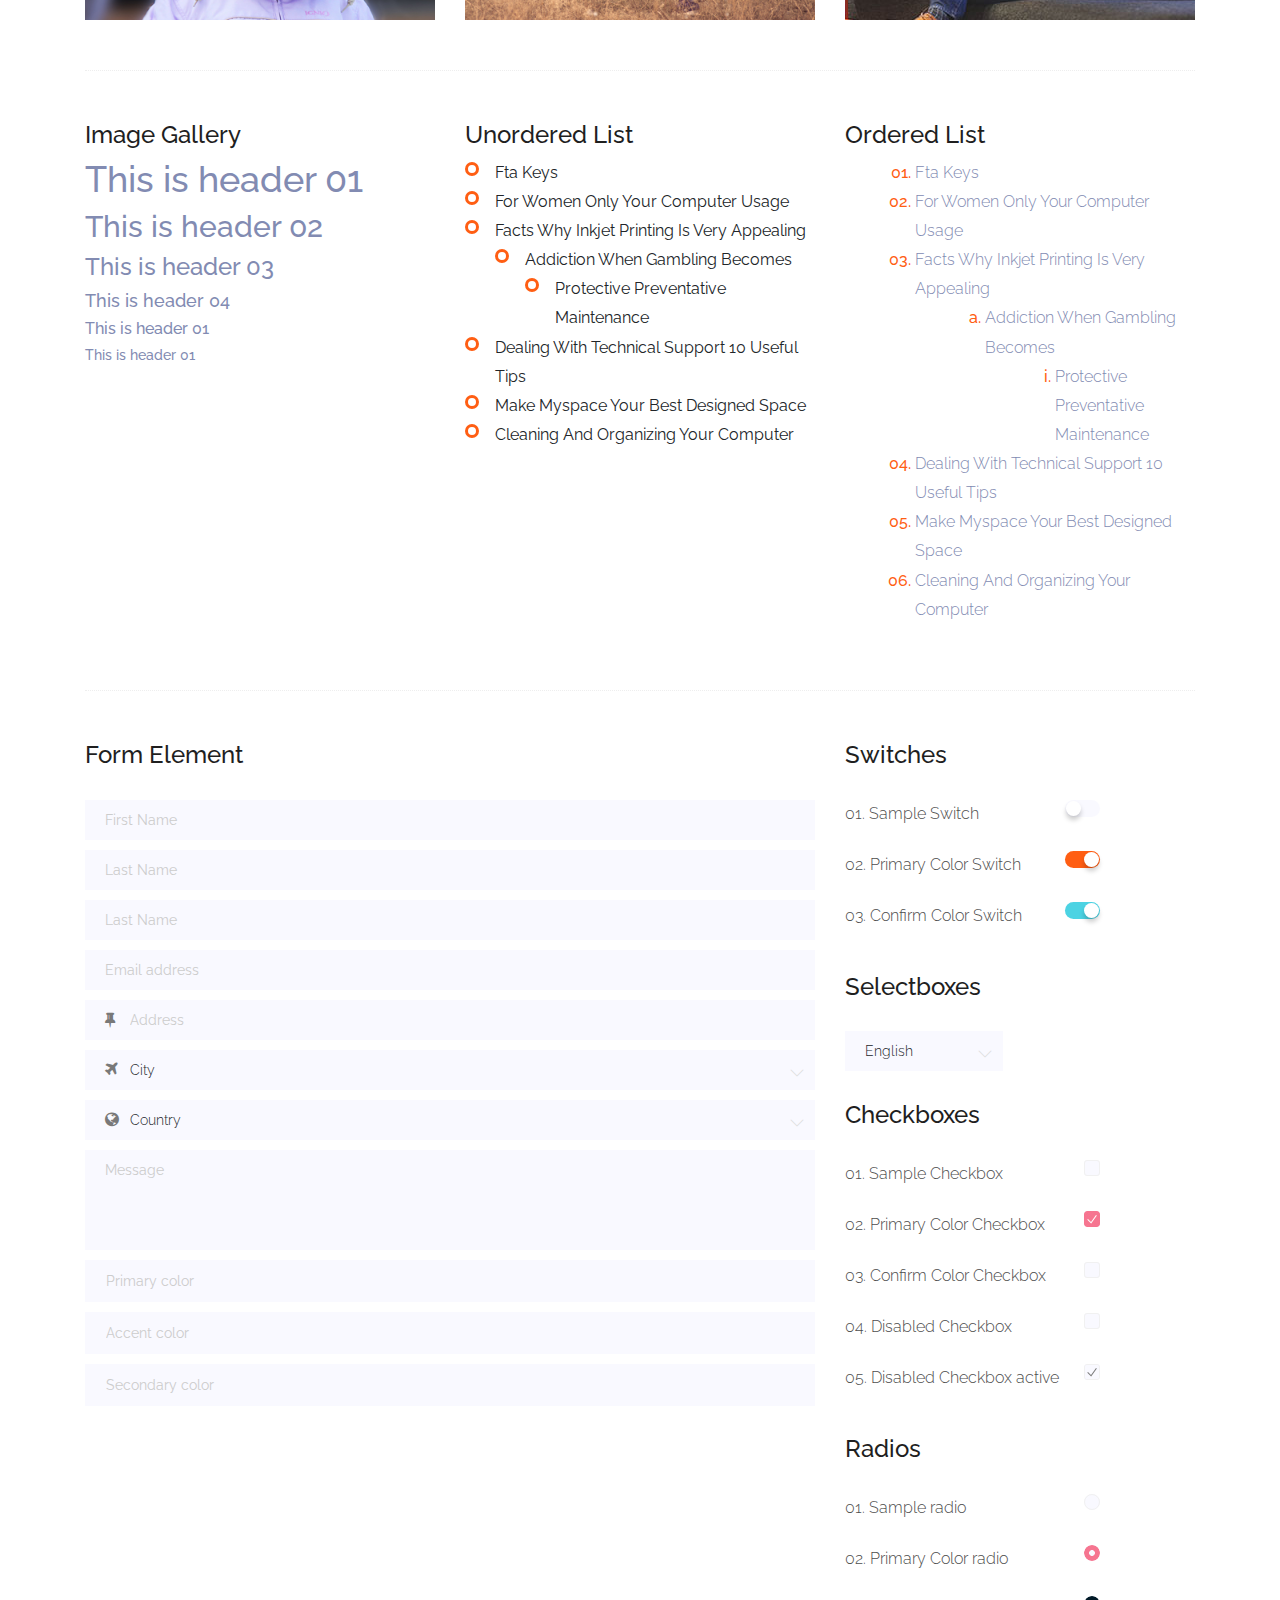
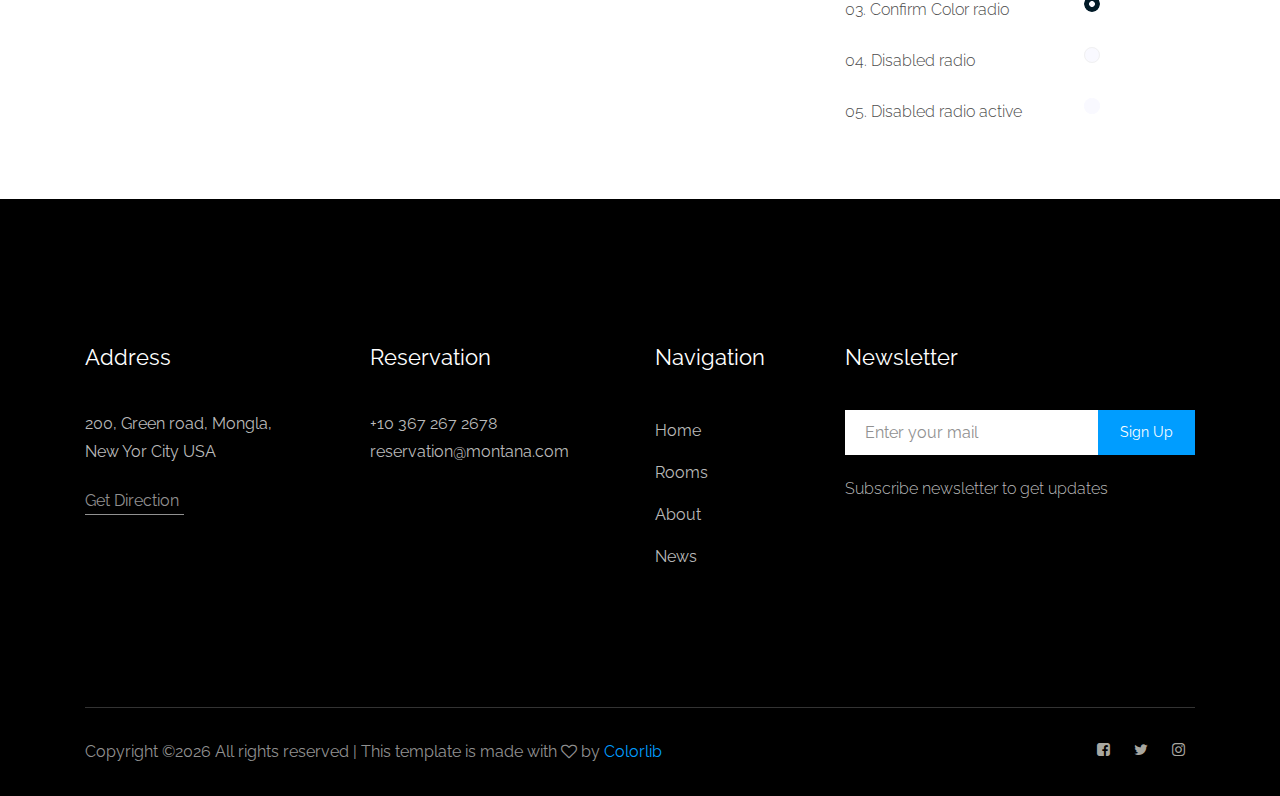
<file: elements.html>
<!doctype html>
<html class="no-js" lang="zxx">

<head>
	<meta charset="utf-8">
	<meta http-equiv="x-ua-compatible" content="ie=edge">
	<title>Montana</title>
	<meta name="description" content="">
	<meta name="viewport" content="width=device-width, initial-scale=1">

	<!-- <link rel="manifest" href="site.webmanifest"> -->
	<link rel="shortcut icon" type="image/x-icon" href="img/favicon.png">
	<!-- Place favicon.ico in the root directory -->

	<!-- CSS here -->
	<link rel="stylesheet" href="css/bootstrap.min.css">
	<link rel="stylesheet" href="css/owl.carousel.min.css">
	<link rel="stylesheet" href="css/magnific-popup.css">
	<link rel="stylesheet" href="css/font-awesome.min.css">
	<link rel="stylesheet" href="css/themify-icons.css">
	<link rel="stylesheet" href="css/nice-select.css">
	<link rel="stylesheet" href="css/flaticon.css">
	<link rel="stylesheet" href="css/gijgo.css">
	<link rel="stylesheet" href="css/animate.css">
	<link rel="stylesheet" href="css/slicknav.css">
	<link rel="stylesheet" href="css/style.css">
	<!-- <link rel="stylesheet" href="css/responsive.css"> -->
</head>

<body>
	<!--[if lte IE 9]>
            <p class="browserupgrade">You are using an <strong>outdated</strong> browser. Please <a href="https://browsehappy.com/">upgrade your browser</a> to improve your experience and security.</p>
        <![endif]-->

    <!-- header-start -->
    <header>
        <div class="header-area ">
            <div id="sticky-header" class="main-header-area">
                <div class="container-fluid p-0">
                    <div class="row align-items-center no-gutters">
                        <div class="col-xl-5 col-lg-6">
                            <div class="main-menu  d-none d-lg-block">
                                <nav>
                                    <ul id="navigation">
                                        <li><a href="index.html">home</a></li>
                                        <li><a href="rooms.html">rooms</a></li>
                                        <li><a href="about.html">About</a></li>
                                        <li><a href="#">blog <i class="ti-angle-down"></i></a>
                                            <ul class="submenu">
                                                <li><a href="blog.html">blog</a></li>
                                                <li><a href="single-blog.html">single-blog</a></li>
                                            </ul>
                                        </li>
                                        <li><a class="active" href="#">pages <i class="ti-angle-down"></i></a>
                                            <ul class="submenu">
                                                <li><a href="elements.html">elements</a></li>
                                            </ul>
                                        </li>
                                        <li><a href="contact.html">Contact</a></li>
                                    </ul>
                                </nav>
                            </div>
                        </div>
                        <div class="col-xl-2 col-lg-2">
                            <div class="logo-img">
                                <a href="index.html">
                                    <img src="img/logo.png" alt="">
                                </a>
                            </div>
                        </div>
                        <div class="col-xl-5 col-lg-4 d-none d-lg-block">
                            <div class="book_room">
                                <div class="socail_links">
                                    <ul>
                                        <li>
                                            <a href="#">
                                                <i class="fa fa-facebook-square"></i>
                                            </a>
                                        </li>
                                        <li>
                                            <a href="#">
                                                <i class="fa fa-twitter"></i>
                                            </a>
                                        </li>
                                        <li>
                                            <a href="#">
                                                <i class="fa fa-instagram"></i>
                                            </a>
                                        </li>
                                    </ul>
                                </div>
                                <div class="book_btn d-none d-lg-block">
                                    <a class="popup-with-form" href="#test-form">Book A Room</a>
                                </div>
                            </div>
                        </div>
                        <div class="col-12">
                            <div class="mobile_menu d-block d-lg-none"></div>
                        </div>
                    </div>
                </div>
            </div>
        </div>
    </header>
    <!-- header-end -->

    <!-- bradcam_area_start -->
    <div class="bradcam_area breadcam_bg">
        <h3>Elements</h3>
    </div>
    <!-- bradcam_area_end -->

	<!-- Start Sample Area -->
	<section class="sample-text-area">
		<div class="container box_1170">
			<h3 class="text-heading">Text Sample</h3>
			<p class="sample-text">
				Every avid independent filmmaker has <b>Bold</b> about making that <i>Italic</i> interest documentary,
				or short
				film to show off their creative prowess. Many have great ideas and want to “wow”
				the<sup>Superscript</sup> scene,
				or video renters with their big project. But once you have the<sub>Subscript</sub> “in the can” (no easy
				feat), how
				do you move from a <del>Strike</del> through of master DVDs with the <u>“Underline”</u> marked
				hand-written title
				inside a secondhand CD case, to a pile of cardboard boxes full of shiny new, retail-ready DVDs, with UPC
				barcodes
				and polywrap sitting on your doorstep? You need to create eye-popping artwork and have your project
				replicated.
				Using a reputable full service DVD Replication company like PacificDisc, Inc. to partner with is
				certainly a
				helpful option to ensure a professional end result, but to help with your DVD replication project, here
				are 4 easy
				steps to follow for good DVD replication results:

			</p>
		</div>
	</section>
	<!-- End Sample Area -->

	<!-- Start Button -->
	<section class="button-area">
		<div class="container box_1170 border-top-generic">
			<h3 class="text-heading">Sample Buttons</h3>
			<div class="button-group-area">
				<a href="#" class="genric-btn default">Default</a>
				<a href="#" class="genric-btn primary">Primary</a>
				<a href="#" class="genric-btn success">Success</a>
				<a href="#" class="genric-btn info">Info</a>
				<a href="#" class="genric-btn warning">Warning</a>
				<a href="#" class="genric-btn danger">Danger</a>
				<a href="#" class="genric-btn link">Link</a>
				<a href="#" class="genric-btn disable">Disable</a>
			</div>
			<div class="button-group-area mt-10">
				<a href="#" class="genric-btn default-border">Default</a>
				<a href="#" class="genric-btn primary-border">Primary</a>
				<a href="#" class="genric-btn success-border">Success</a>
				<a href="#" class="genric-btn info-border">Info</a>
				<a href="#" class="genric-btn warning-border">Warning</a>
				<a href="#" class="genric-btn danger-border">Danger</a>
				<a href="#" class="genric-btn link-border">Link</a>
				<a href="#" class="genric-btn disable">Disable</a>
			</div>
			<div class="button-group-area mt-40">
				<a href="#" class="genric-btn default radius">Default</a>
				<a href="#" class="genric-btn primary radius">Primary</a>
				<a href="#" class="genric-btn success radius">Success</a>
				<a href="#" class="genric-btn info radius">Info</a>
				<a href="#" class="genric-btn warning radius">Warning</a>
				<a href="#" class="genric-btn danger radius">Danger</a>
				<a href="#" class="genric-btn link radius">Link</a>
				<a href="#" class="genric-btn disable radius">Disable</a>
			</div>
			<div class="button-group-area mt-10">
				<a href="#" class="genric-btn default-border radius">Default</a>
				<a href="#" class="genric-btn primary-border radius">Primary</a>
				<a href="#" class="genric-btn success-border radius">Success</a>
				<a href="#" class="genric-btn info-border radius">Info</a>
				<a href="#" class="genric-btn warning-border radius">Warning</a>
				<a href="#" class="genric-btn danger-border radius">Danger</a>
				<a href="#" class="genric-btn link-border radius">Link</a>
				<a href="#" class="genric-btn disable radius">Disable</a>
			</div>
			<div class="button-group-area mt-40">
				<a href="#" class="genric-btn default circle">Default</a>
				<a href="#" class="genric-btn primary circle">Primary</a>
				<a href="#" class="genric-btn success circle">Success</a>
				<a href="#" class="genric-btn info circle">Info</a>
				<a href="#" class="genric-btn warning circle">Warning</a>
				<a href="#" class="genric-btn danger circle">Danger</a>
				<a href="#" class="genric-btn link circle">Link</a>
				<a href="#" class="genric-btn disable circle">Disable</a>
			</div>
			<div class="button-group-area mt-10">
				<a href="#" class="genric-btn default-border circle">Default</a>
				<a href="#" class="genric-btn primary-border circle">Primary</a>
				<a href="#" class="genric-btn success-border circle">Success</a>
				<a href="#" class="genric-btn info-border circle">Info</a>
				<a href="#" class="genric-btn warning-border circle">Warning</a>
				<a href="#" class="genric-btn danger-border circle">Danger</a>
				<a href="#" class="genric-btn link-border circle">Link</a>
				<a href="#" class="genric-btn disable circle">Disable</a>
			</div>
			<div class="button-group-area mt-40">
				<a href="#" class="genric-btn default circle arrow">Default<span class="lnr lnr-arrow-right"></span></a>
				<a href="#" class="genric-btn primary circle arrow">Primary<span class="lnr lnr-arrow-right"></span></a>
				<a href="#" class="genric-btn success circle arrow">Success<span class="lnr lnr-arrow-right"></span></a>
				<a href="#" class="genric-btn info circle arrow">Info<span class="lnr lnr-arrow-right"></span></a>
				<a href="#" class="genric-btn warning circle arrow">Warning<span class="lnr lnr-arrow-right"></span></a>
				<a href="#" class="genric-btn danger circle arrow">Danger<span class="lnr lnr-arrow-right"></span></a>
			</div>
			<div class="button-group-area mt-10">
				<a href="#" class="genric-btn default-border circle arrow">Default<span
						class="lnr lnr-arrow-right"></span></a>
				<a href="#" class="genric-btn primary-border circle arrow">Primary<span
						class="lnr lnr-arrow-right"></span></a>
				<a href="#" class="genric-btn success-border circle arrow">Success<span
						class="lnr lnr-arrow-right"></span></a>
				<a href="#" class="genric-btn info-border circle arrow">Info<span
						class="lnr lnr-arrow-right"></span></a>
				<a href="#" class="genric-btn warning-border circle arrow">Warning<span
						class="lnr lnr-arrow-right"></span></a>
				<a href="#" class="genric-btn danger-border circle arrow">Danger<span
						class="lnr lnr-arrow-right"></span></a>
			</div>
			<div class="button-group-area mt-40">
				<a href="#" class="genric-btn primary e-large">Extra Large</a>
				<a href="#" class="genric-btn success large">Large</a>
				<a href="#" class="genric-btn primary">Default</a>
				<a href="#" class="genric-btn success medium">Medium</a>
				<a href="#" class="genric-btn primary small">Small</a>
			</div>
			<div class="button-group-area mt-10">
				<a href="#" class="genric-btn primary-border e-large">Extra Large</a>
				<a href="#" class="genric-btn success-border large">Large</a>
				<a href="#" class="genric-btn primary-border">Default</a>
				<a href="#" class="genric-btn success-border medium">Medium</a>
				<a href="#" class="genric-btn primary-border small">Small</a>
			</div>
		</div>
	</section>
	<!-- End Button -->

	<!-- Start Align Area -->
	<div class="whole-wrap">
		<div class="container box_1170">
			<div class="section-top-border">
				<h3 class="mb-30">Left Aligned</h3>
				<div class="row">
					<div class="col-md-3">
						<img src="img/elements/d.jpg" alt="" class="img-fluid">
					</div>
					<div class="col-md-9 mt-sm-20">
						<p>Recently, the US Federal government banned online casinos from operating in America by making
							it illegal to
							transfer money to them through any US bank or payment system. As a result of this law, most
							of the popular
							online casino networks such as Party Gaming and PlayTech left the United States. Overnight,
							online casino
							players found themselves being chased by the Federal government. But, after a fortnight, the
							online casino
							industry came up with a solution and new online casinos started taking root. These began to
							operate under a
							different business umbrella, and by doing that, rendered the transfer of money to and from
							them legal. A major
							part of this was enlisting electronic banking systems that would accept this new
							clarification and start doing
							business with me. Listed in this article are the electronic banking systems that accept
							players from the United
							States that wish to play in online casinos.</p>
					</div>
				</div>
			</div>
			<div class="section-top-border text-right">
				<h3 class="mb-30">Right Aligned</h3>
				<div class="row">
					<div class="col-md-9">
						<p class="text-right">Over time, even the most sophisticated, memory packed computer can begin
							to run slow if we
							don’t do something to prevent it. The reason why has less to do with how computers are made
							and how they age and
							more to do with the way we use them. You see, all of the daily tasks that we do on our PC
							from running programs
							to downloading and deleting software can make our computer sluggish. To keep this from
							happening, you need to
							understand the reasons why your PC is getting slower and do something to keep your PC
							running at its best. You
							can do this through regular maintenance and PC performance optimization programs</p>
						<p class="text-right">Before we discuss all of the things that could be affecting your PC’s
							performance, let’s
							talk a little about what symptoms</p>
					</div>
					<div class="col-md-3">
						<img src="img/elements/d.jpg" alt="" class="img-fluid">
					</div>
				</div>
			</div>
			<div class="section-top-border">
				<h3 class="mb-30">Definition</h3>
				<div class="row">
					<div class="col-md-4">
						<div class="single-defination">
							<h4 class="mb-20">Definition 01</h4>
							<p>Recently, the US Federal government banned online casinos from operating in America by
								making it illegal to
								transfer money to them through any US bank or payment system. As a result of this law,
								most of the popular
								online casino networks</p>
						</div>
					</div>
					<div class="col-md-4">
						<div class="single-defination">
							<h4 class="mb-20">Definition 02</h4>
							<p>Recently, the US Federal government banned online casinos from operating in America by
								making it illegal to
								transfer money to them through any US bank or payment system. As a result of this law,
								most of the popular
								online casino networks</p>
						</div>
					</div>
					<div class="col-md-4">
						<div class="single-defination">
							<h4 class="mb-20">Definition 03</h4>
							<p>Recently, the US Federal government banned online casinos from operating in America by
								making it illegal to
								transfer money to them through any US bank or payment system. As a result of this law,
								most of the popular
								online casino networks</p>
						</div>
					</div>
				</div>
			</div>
			<div class="section-top-border">
				<h3 class="mb-30">Block Quotes</h3>
				<div class="row">
					<div class="col-lg-12">
						<blockquote class="generic-blockquote">
							“Recently, the US Federal government banned online casinos from operating in America by
							making it illegal to
							transfer money to them through any US bank or payment system. As a result of this law, most
							of the popular
							online casino networks such as Party Gaming and PlayTech left the United States. Overnight,
							online casino
							players found themselves being chased by the Federal government. But, after a fortnight, the
							online casino
							industry came up with a solution and new online casinos started taking root. These began to
							operate under a
							different business umbrella, and by doing that, rendered the transfer of money to and from
							them legal. A major
							part of this was enlisting electronic banking systems that would accept this new
							clarification and start doing
							business with me. Listed in this article are the electronic banking”
						</blockquote>
					</div>
				</div>
			</div>
			<div class="section-top-border">
				<h3 class="mb-30">Table</h3>
				<div class="progress-table-wrap">
					<div class="progress-table">
						<div class="table-head">
							<div class="serial">#</div>
							<div class="country">Countries</div>
							<div class="visit">Visits</div>
							<div class="percentage">Percentages</div>
						</div>
						<div class="table-row">
							<div class="serial">01</div>
							<div class="country"> <img src="img/elements/f1.jpg" alt="flag">Canada</div>
							<div class="visit">645032</div>
							<div class="percentage">
								<div class="progress">
									<div class="progress-bar color-1" role="progressbar" style="width: 80%"
										aria-valuenow="80" aria-valuemin="0" aria-valuemax="100"></div>
								</div>
							</div>
						</div>
						<div class="table-row">
							<div class="serial">02</div>
							<div class="country"> <img src="img/elements/f2.jpg" alt="flag">Canada</div>
							<div class="visit">645032</div>
							<div class="percentage">
								<div class="progress">
									<div class="progress-bar color-2" role="progressbar" style="width: 30%"
										aria-valuenow="30" aria-valuemin="0" aria-valuemax="100"></div>
								</div>
							</div>
						</div>
						<div class="table-row">
							<div class="serial">03</div>
							<div class="country"> <img src="img/elements/f3.jpg" alt="flag">Canada</div>
							<div class="visit">645032</div>
							<div class="percentage">
								<div class="progress">
									<div class="progress-bar color-3" role="progressbar" style="width: 55%"
										aria-valuenow="55" aria-valuemin="0" aria-valuemax="100"></div>
								</div>
							</div>
						</div>
						<div class="table-row">
							<div class="serial">04</div>
							<div class="country"> <img src="img/elements/f4.jpg" alt="flag">Canada</div>
							<div class="visit">645032</div>
							<div class="percentage">
								<div class="progress">
									<div class="progress-bar color-4" role="progressbar" style="width: 60%"
										aria-valuenow="60" aria-valuemin="0" aria-valuemax="100"></div>
								</div>
							</div>
						</div>
						<div class="table-row">
							<div class="serial">05</div>
							<div class="country"> <img src="img/elements/f5.jpg" alt="flag">Canada</div>
							<div class="visit">645032</div>
							<div class="percentage">
								<div class="progress">
									<div class="progress-bar color-5" role="progressbar" style="width: 40%"
										aria-valuenow="40" aria-valuemin="0" aria-valuemax="100"></div>
								</div>
							</div>
						</div>
						<div class="table-row">
							<div class="serial">06</div>
							<div class="country"> <img src="img/elements/f6.jpg" alt="flag">Canada</div>
							<div class="visit">645032</div>
							<div class="percentage">
								<div class="progress">
									<div class="progress-bar color-6" role="progressbar" style="width: 70%"
										aria-valuenow="70" aria-valuemin="0" aria-valuemax="100"></div>
								</div>
							</div>
						</div>
						<div class="table-row">
							<div class="serial">07</div>
							<div class="country"> <img src="img/elements/f7.jpg" alt="flag">Canada</div>
							<div class="visit">645032</div>
							<div class="percentage">
								<div class="progress">
									<div class="progress-bar color-7" role="progressbar" style="width: 30%"
										aria-valuenow="30" aria-valuemin="0" aria-valuemax="100"></div>
								</div>
							</div>
						</div>
						<div class="table-row">
							<div class="serial">08</div>
							<div class="country"> <img src="img/elements/f8.jpg" alt="flag">Canada</div>
							<div class="visit">645032</div>
							<div class="percentage">
								<div class="progress">
									<div class="progress-bar color-8" role="progressbar" style="width: 60%"
										aria-valuenow="60" aria-valuemin="0" aria-valuemax="100"></div>
								</div>
							</div>
						</div>
					</div>
				</div>
			</div>
			<div class="section-top-border">
				<h3>Image Gallery</h3>
				<div class="row gallery-item">
					<div class="col-md-4">
						<a href="img/elements/g1.jpg" class="img-pop-up">
							<div class="single-gallery-image" style="background: url(img/elements/g1.jpg);"></div>
						</a>
					</div>
					<div class="col-md-4">
						<a href="img/elements/g2.jpg" class="img-pop-up">
							<div class="single-gallery-image" style="background: url(img/elements/g2.jpg);"></div>
						</a>
					</div>
					<div class="col-md-4">
						<a href="img/elements/g3.jpg" class="img-pop-up">
							<div class="single-gallery-image" style="background: url(img/elements/g3.jpg);"></div>
						</a>
					</div>
					<div class="col-md-6">
						<a href="img/elements/g4.jpg" class="img-pop-up">
							<div class="single-gallery-image" style="background: url(img/elements/g4.jpg);"></div>
						</a>
					</div>
					<div class="col-md-6">
						<a href="img/elements/g5.jpg" class="img-pop-up">
							<div class="single-gallery-image" style="background: url(img/elements/g5.jpg);"></div>
						</a>
					</div>
					<div class="col-md-4">
						<a href="img/elements/g6.jpg" class="img-pop-up">
							<div class="single-gallery-image" style="background: url(img/elements/g6.jpg);"></div>
						</a>
					</div>
					<div class="col-md-4">
						<a href="img/elements/g7.jpg" class="img-pop-up">
							<div class="single-gallery-image" style="background: url(img/elements/g7.jpg);"></div>
						</a>
					</div>
					<div class="col-md-4">
						<a href="img/elements/g8.jpg" class="img-pop-up">
							<div class="single-gallery-image" style="background: url(img/elements/g8.jpg);"></div>
						</a>
					</div>
				</div>
			</div>
			<div class="section-top-border">
				<div class="row">
					<div class="col-md-4">
						<h3 class="mb-20">Image Gallery</h3>
						<div class="typography">
							<h1>This is header 01</h1>
							<h2>This is header 02</h2>
							<h3>This is header 03</h3>
							<h4>This is header 04</h4>
							<h5>This is header 01</h5>
							<h6>This is header 01</h6>
						</div>
					</div>
					<div class="col-md-4 mt-sm-30">
						<h3 class="mb-20">Unordered List</h3>
						<div class="">
							<ul class="unordered-list">
								<li>Fta Keys</li>
								<li>For Women Only Your Computer Usage</li>
								<li>Facts Why Inkjet Printing Is Very Appealing
									<ul>
										<li>Addiction When Gambling Becomes
											<ul>
												<li>Protective Preventative Maintenance</li>
											</ul>
										</li>
									</ul>
								</li>
								<li>Dealing With Technical Support 10 Useful Tips</li>
								<li>Make Myspace Your Best Designed Space</li>
								<li>Cleaning And Organizing Your Computer</li>
							</ul>
						</div>
					</div>
					<div class="col-md-4 mt-sm-30">
						<h3 class="mb-20">Ordered List</h3>
						<div class="">
							<ol class="ordered-list">
								<li><span>Fta Keys</span></li>
								<li><span>For Women Only Your Computer Usage</span></li>
								<li><span>Facts Why Inkjet Printing Is Very Appealing</span>
									<ol class="ordered-list-alpha">
										<li><span>Addiction When Gambling Becomes</span>
											<ol class="ordered-list-roman">
												<li><span>Protective Preventative Maintenance</span></li>
											</ol>
										</li>
									</ol>
								</li>
								<li><span>Dealing With Technical Support 10 Useful Tips</span></li>
								<li><span>Make Myspace Your Best Designed Space</span></li>
								<li><span>Cleaning And Organizing Your Computer</span></li>
							</ol>
						</div>
					</div>
				</div>
			</div>
			<div class="section-top-border">
				<div class="row">
					<div class="col-lg-8 col-md-8">
						<h3 class="mb-30">Form Element</h3>
						<form action="#">
							<div class="mt-10">
								<input type="text" name="first_name" placeholder="First Name"
									onfocus="this.placeholder = ''" onblur="this.placeholder = 'First Name'" required
									class="single-input">
							</div>
							<div class="mt-10">
								<input type="text" name="last_name" placeholder="Last Name"
									onfocus="this.placeholder = ''" onblur="this.placeholder = 'Last Name'" required
									class="single-input">
							</div>
							<div class="mt-10">
								<input type="text" name="last_name" placeholder="Last Name"
									onfocus="this.placeholder = ''" onblur="this.placeholder = 'Last Name'" required
									class="single-input">
							</div>
							<div class="mt-10">
								<input type="email" name="EMAIL" placeholder="Email address"
									onfocus="this.placeholder = ''" onblur="this.placeholder = 'Email address'" required
									class="single-input">
							</div>
							<div class="input-group-icon mt-10">
								<div class="icon"><i class="fa fa-thumb-tack" aria-hidden="true"></i></div>
								<input type="text" name="address" placeholder="Address" onfocus="this.placeholder = ''"
									onblur="this.placeholder = 'Address'" required class="single-input">
							</div>
							<div class="input-group-icon mt-10">
								<div class="icon"><i class="fa fa-plane" aria-hidden="true"></i></div>
								<div class="form-select" id="default-select"">
											<select>
												<option value=" 1">City</option>
									<option value="1">Dhaka</option>
									<option value="1">Dilli</option>
									<option value="1">Newyork</option>
									<option value="1">Islamabad</option>
									</select>
								</div>
							</div>
							<div class="input-group-icon mt-10">
								<div class="icon"><i class="fa fa-globe" aria-hidden="true"></i></div>
								<div class="form-select" id="default-select"">
											<select>
												<option value=" 1">Country</option>
									<option value="1">Bangladesh</option>
									<option value="1">India</option>
									<option value="1">England</option>
									<option value="1">Srilanka</option>
									</select>
								</div>
							</div>

							<div class="mt-10">
								<textarea class="single-textarea" placeholder="Message" onfocus="this.placeholder = ''"
									onblur="this.placeholder = 'Message'" required></textarea>
							</div>
							<!-- For Gradient Border Use -->
							<!-- <div class="mt-10">
										<div class="primary-input">
											<input id="primary-input" type="text" name="first_name" placeholder="Primary color" onfocus="this.placeholder = ''" onblur="this.placeholder = 'Primary color'">
											<label for="primary-input"></label>
										</div>
									</div> -->
							<div class="mt-10">
								<input type="text" name="first_name" placeholder="Primary color"
									onfocus="this.placeholder = ''" onblur="this.placeholder = 'Primary color'" required
									class="single-input-primary">
							</div>
							<div class="mt-10">
								<input type="text" name="first_name" placeholder="Accent color"
									onfocus="this.placeholder = ''" onblur="this.placeholder = 'Accent color'" required
									class="single-input-accent">
							</div>
							<div class="mt-10">
								<input type="text" name="first_name" placeholder="Secondary color"
									onfocus="this.placeholder = ''" onblur="this.placeholder = 'Secondary color'"
									required class="single-input-secondary">
							</div>
						</form>
					</div>
					<div class="col-lg-3 col-md-4 mt-sm-30">
						<div class="single-element-widget">
							<h3 class="mb-30">Switches</h3>
							<div class="switch-wrap d-flex justify-content-between">
								<p>01. Sample Switch</p>
								<div class="primary-switch">
									<input type="checkbox" id="default-switch">
									<label for="default-switch"></label>
								</div>
							</div>
							<div class="switch-wrap d-flex justify-content-between">
								<p>02. Primary Color Switch</p>
								<div class="primary-switch">
									<input type="checkbox" id="primary-switch" checked>
									<label for="primary-switch"></label>
								</div>
							</div>
							<div class="switch-wrap d-flex justify-content-between">
								<p>03. Confirm Color Switch</p>
								<div class="confirm-switch">
									<input type="checkbox" id="confirm-switch" checked>
									<label for="confirm-switch"></label>
								</div>
							</div>
						</div>
						<div class="single-element-widget mt-30">
							<h3 class="mb-30">Selectboxes</h3>
							<div class="default-select" id="default-select"">
										<select>
											<option value=" 1">English</option>
								<option value="1">Spanish</option>
								<option value="1">Arabic</option>
								<option value="1">Portuguise</option>
								<option value="1">Bengali</option>
								</select>
							</div>
						</div>
						<div class="single-element-widget mt-30">
							<h3 class="mb-30">Checkboxes</h3>
							<div class="switch-wrap d-flex justify-content-between">
								<p>01. Sample Checkbox</p>
								<div class="primary-checkbox">
									<input type="checkbox" id="default-checkbox">
									<label for="default-checkbox"></label>
								</div>
							</div>
							<div class="switch-wrap d-flex justify-content-between">
								<p>02. Primary Color Checkbox</p>
								<div class="primary-checkbox">
									<input type="checkbox" id="primary-checkbox" checked>
									<label for="primary-checkbox"></label>
								</div>
							</div>
							<div class="switch-wrap d-flex justify-content-between">
								<p>03. Confirm Color Checkbox</p>
								<div class="confirm-checkbox">
									<input type="checkbox" id="confirm-checkbox">
									<label for="confirm-checkbox"></label>
								</div>
							</div>
							<div class="switch-wrap d-flex justify-content-between">
								<p>04. Disabled Checkbox</p>
								<div class="disabled-checkbox">
									<input type="checkbox" id="disabled-checkbox" disabled>
									<label for="disabled-checkbox"></label>
								</div>
							</div>
							<div class="switch-wrap d-flex justify-content-between">
								<p>05. Disabled Checkbox active</p>
								<div class="disabled-checkbox">
									<input type="checkbox" id="disabled-checkbox-active" checked disabled>
									<label for="disabled-checkbox-active"></label>
								</div>
							</div>
						</div>
						<div class="single-element-widget mt-30">
							<h3 class="mb-30">Radios</h3>
							<div class="switch-wrap d-flex justify-content-between">
								<p>01. Sample radio</p>
								<div class="primary-radio">
									<input type="checkbox" id="default-radio">
									<label for="default-radio"></label>
								</div>
							</div>
							<div class="switch-wrap d-flex justify-content-between">
								<p>02. Primary Color radio</p>
								<div class="primary-radio">
									<input type="checkbox" id="primary-radio" checked>
									<label for="primary-radio"></label>
								</div>
							</div>
							<div class="switch-wrap d-flex justify-content-between">
								<p>03. Confirm Color radio</p>
								<div class="confirm-radio">
									<input type="checkbox" id="confirm-radio" checked>
									<label for="confirm-radio"></label>
								</div>
							</div>
							<div class="switch-wrap d-flex justify-content-between">
								<p>04. Disabled radio</p>
								<div class="disabled-radio">
									<input type="checkbox" id="disabled-radio" disabled>
									<label for="disabled-radio"></label>
								</div>
							</div>
							<div class="switch-wrap d-flex justify-content-between">
								<p>05. Disabled radio active</p>
								<div class="disabled-radio">
									<input type="checkbox" id="disabled-radio-active" checked disabled>
									<label for="disabled-radio-active"></label>
								</div>
							</div>
						</div>
					</div>
				</div>
			</div>
		</div>
	</div>
	<!-- End Align Area -->

    <!-- footer -->
    <footer class="footer" >
        <div class="footer_top">
            <div class="container">
                <div class="row">
                    <div class="col-xl-3 col-md-6 col-lg-3">
                        <div class="footer_widget">
                            <h3 class="footer_title">
                                address
                            </h3>
                            <p class="footer_text" >  200, Green road, Mongla, <br>
                                    New Yor City USA</p>
                            <a href="#" class="line-button">Get Direction</a>
                        </div>
                    </div>
                    <div class="col-xl-3 col-md-6 col-lg-3">
                        <div class="footer_widget">
                            <h3 class="footer_title">
                                    Reservation
                            </h3>
                            <p class="footer_text" >+10 367 267 2678 <br>
                                    reservation@montana.com</p>
                        </div>
                    </div>
                    <div class="col-xl-2 col-md-6 col-lg-2">
                        <div class="footer_widget">
                            <h3 class="footer_title">
                                    Navigation
                            </h3>
                            <ul>
                                <li><a href="#">Home</a></li>
                                <li><a href="#">Rooms</a></li>
                                <li><a href="#">About</a></li>
                                <li><a href="#">News</a></li>
                            </ul>
                        </div>
                    </div>
                    <div class="col-xl-4 col-md-6 col-lg-4">
                        <div class="footer_widget">
                            <h3 class="footer_title">
                                Newsletter
                            </h3>
                            <form action="#" class="newsletter_form">
                                <input type="text" placeholder="Enter your mail">
                                <button type="submit" >Sign Up</button>
                            </form>
                            <p class="newsletter_text">Subscribe newsletter to get updates</p>
                        </div>
                    </div>
                </div>
            </div>
        </div>
        <div class="copy-right_text">
            <div class="container">
                <div class="footer_border"></div>
                <div class="row">
                    <div class="col-xl-8 col-md-7 col-lg-9">
                        <p class="copy_right">
                                <!-- Link back to Colorlib can't be removed. Template is licensed under CC BY 3.0. -->
Copyright &copy;<script>document.write(new Date().getFullYear());</script> All rights reserved | This template is made with <i class="fa fa-heart-o" aria-hidden="true"></i> by <a href="https://colorlib.com" target="_blank">Colorlib</a>
<!-- Link back to Colorlib can't be removed. Template is licensed under CC BY 3.0. -->
                        </p>
                    </div>
                    <div class="col-xl-4 col-md-5 col-lg-3">
                        <div class="socail_links">
                            <ul>
                                <li>
                                    <a href="#">
                                        <i class="fa fa-facebook-square"></i>
                                    </a>
                                </li>
                                <li>
                                    <a href="#">
                                        <i class="fa fa-twitter"></i>
                                    </a>
                                </li>
                                <li>
                                    <a href="#">
                                        <i class="fa fa-instagram"></i>
                                    </a>
                                </li>
                            </ul>
                        </div>
                    </div>
                </div>
            </div>
        </div>
    </footer>
    <!-- footer_end -->

    <!-- form itself end-->
	<form id="test-form" class="white-popup-block mfp-hide">
		<div class="popup_box ">
				<div class="popup_inner">
					<h3>Check Availability</h3>
					<form action="#">
						<div class="row">
							<div class="col-xl-6">
								<input id="datepicker" placeholder="Check in date">
							</div>
							<div class="col-xl-6">
								<input id="datepicker2" placeholder="Check out date">
							</div>
							<div class="col-xl-6">
								<select class="form-select wide" id="default-select" class="">
									<option data-display="Adult">1</option>
									<option value="1">2</option>
									<option value="2">3</option>
									<option value="3">4</option>
								</select>
							</div>
							<div class="col-xl-6">
								<select class="form-select wide" id="default-select" class="">
									<option data-display="Children">1</option>
									<option value="1">2</option>
									<option value="2">3</option>
									<option value="3">4</option>
								</select>
							</div>
							<div class="col-xl-12">
								<select class="form-select wide" id="default-select" class="">
									<option data-display="Room type">Room type</option>
									<option value="1">Laxaries Rooms</option>
									<option value="2">Deluxe Room</option>
									<option value="3">Signature Room</option>
									<option value="4">Couple Room</option>
								</select>
							</div>
							<div class="col-xl-12">
								<button type="submit" class="boxed-btn3">Check Availability</button>
							</div>
						</div>
					</form>
				</div>
			</div>
	</form>
<!-- form itself end -->

	<!-- JS here -->
	<script src="js/vendor/modernizr-3.5.0.min.js"></script>
	<script src="js/vendor/jquery-1.12.4.min.js"></script>
	<script src="js/popper.min.js"></script>
	<script src="js/bootstrap.min.js"></script>
	<script src="js/owl.carousel.min.js"></script>
	<script src="js/isotope.pkgd.min.js"></script>
	<script src="js/ajax-form.js"></script>
	<script src="js/waypoints.min.js"></script>
	<script src="js/jquery.counterup.min.js"></script>
	<script src="js/imagesloaded.pkgd.min.js"></script>
	<script src="js/scrollIt.js"></script>
	<script src="js/jquery.scrollUp.min.js"></script>
	<script src="js/wow.min.js"></script>
	<script src="js/nice-select.min.js"></script>
	<script src="js/jquery.slicknav.min.js"></script>
	<script src="js/jquery.magnific-popup.min.js"></script>
	<script src="js/plugins.js"></script>
	<script src="js/gijgo.min.js"></script>

	<!--contact js-->
	<script src="js/contact.js"></script>
	<script src="js/jquery.ajaxchimp.min.js"></script>
	<script src="js/jquery.form.js"></script>
	<script src="js/jquery.validate.min.js"></script>
	<script src="js/mail-script.js"></script>

	<script src="js/main.js"></script>
    <script>
        $('#datepicker').datepicker({
            iconsLibrary: 'fontawesome',
            icons: {
             rightIcon: '<span class="fa fa-caret-down"></span>'
         }
        });
        $('#datepicker2').datepicker({
            iconsLibrary: 'fontawesome',
            icons: {
             rightIcon: '<span class="fa fa-caret-down"></span>'
         }

        });
    </script>



</body>
</html>
</file>
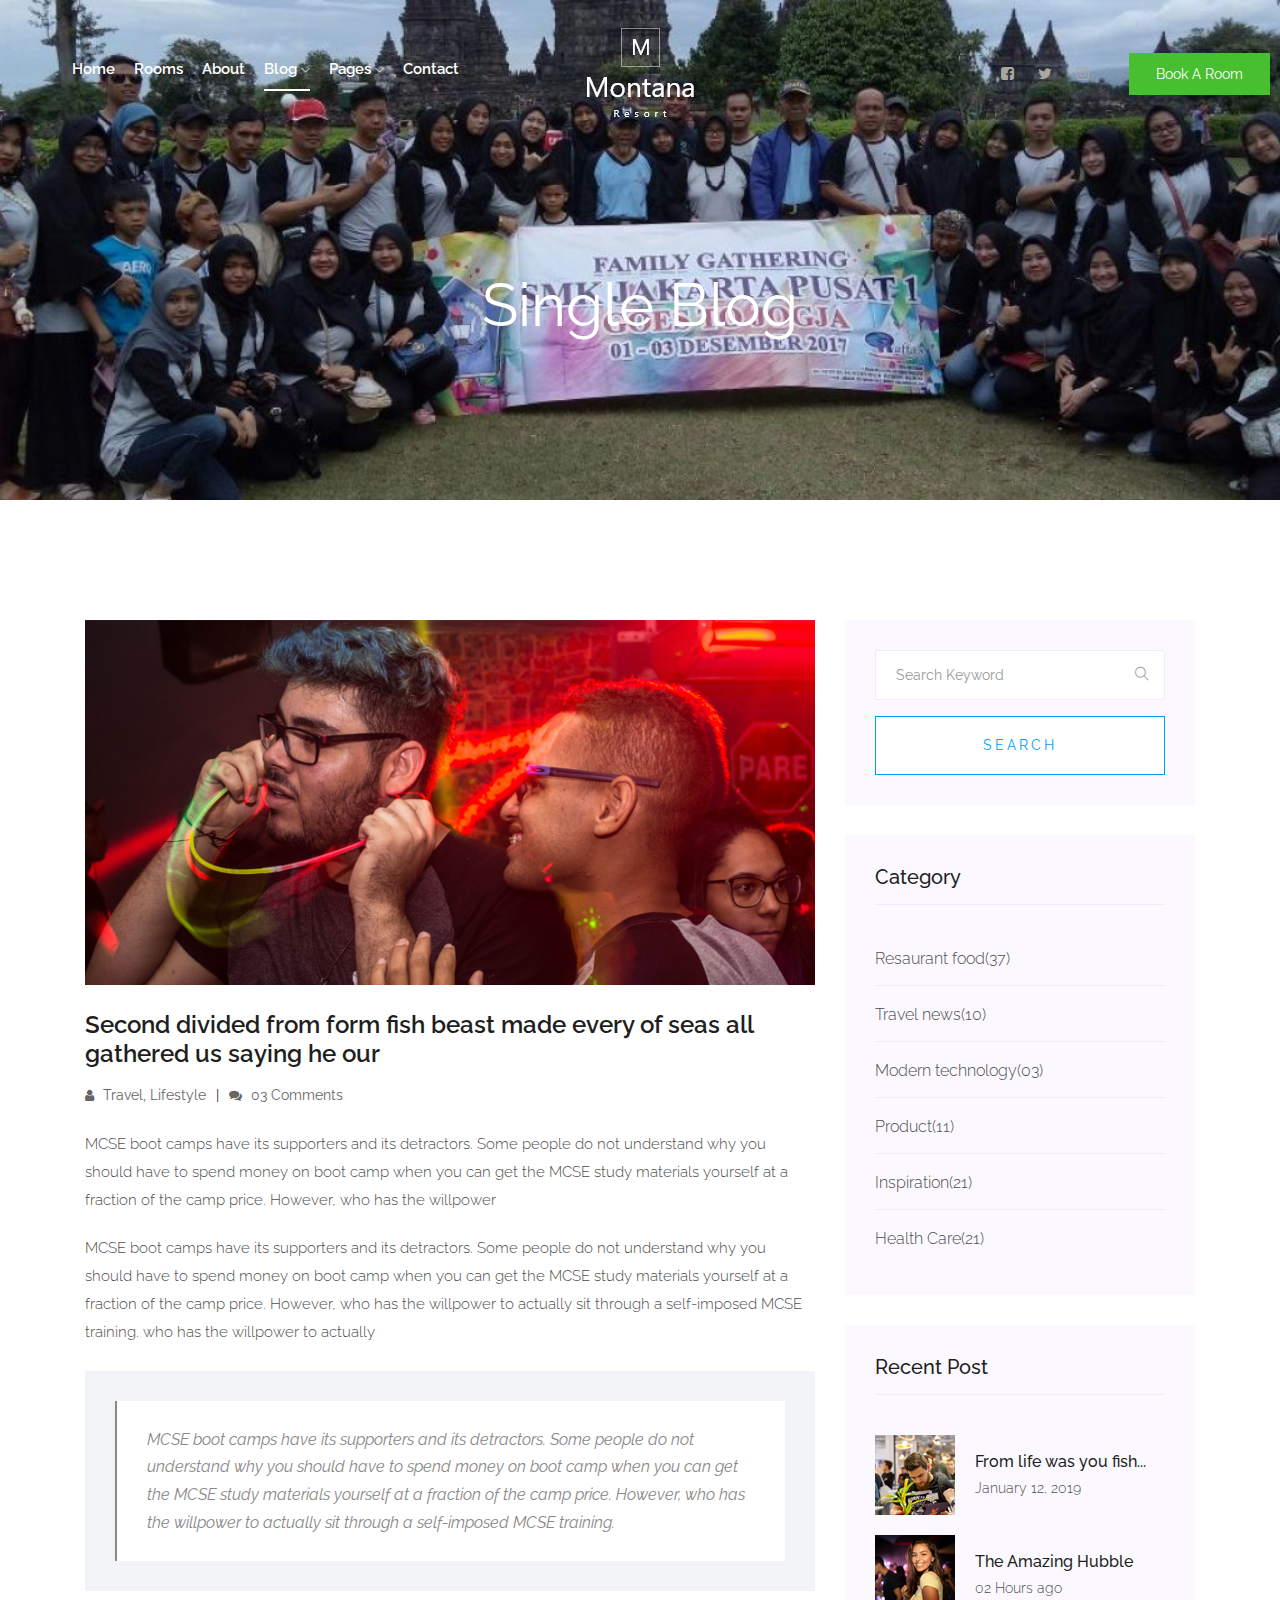
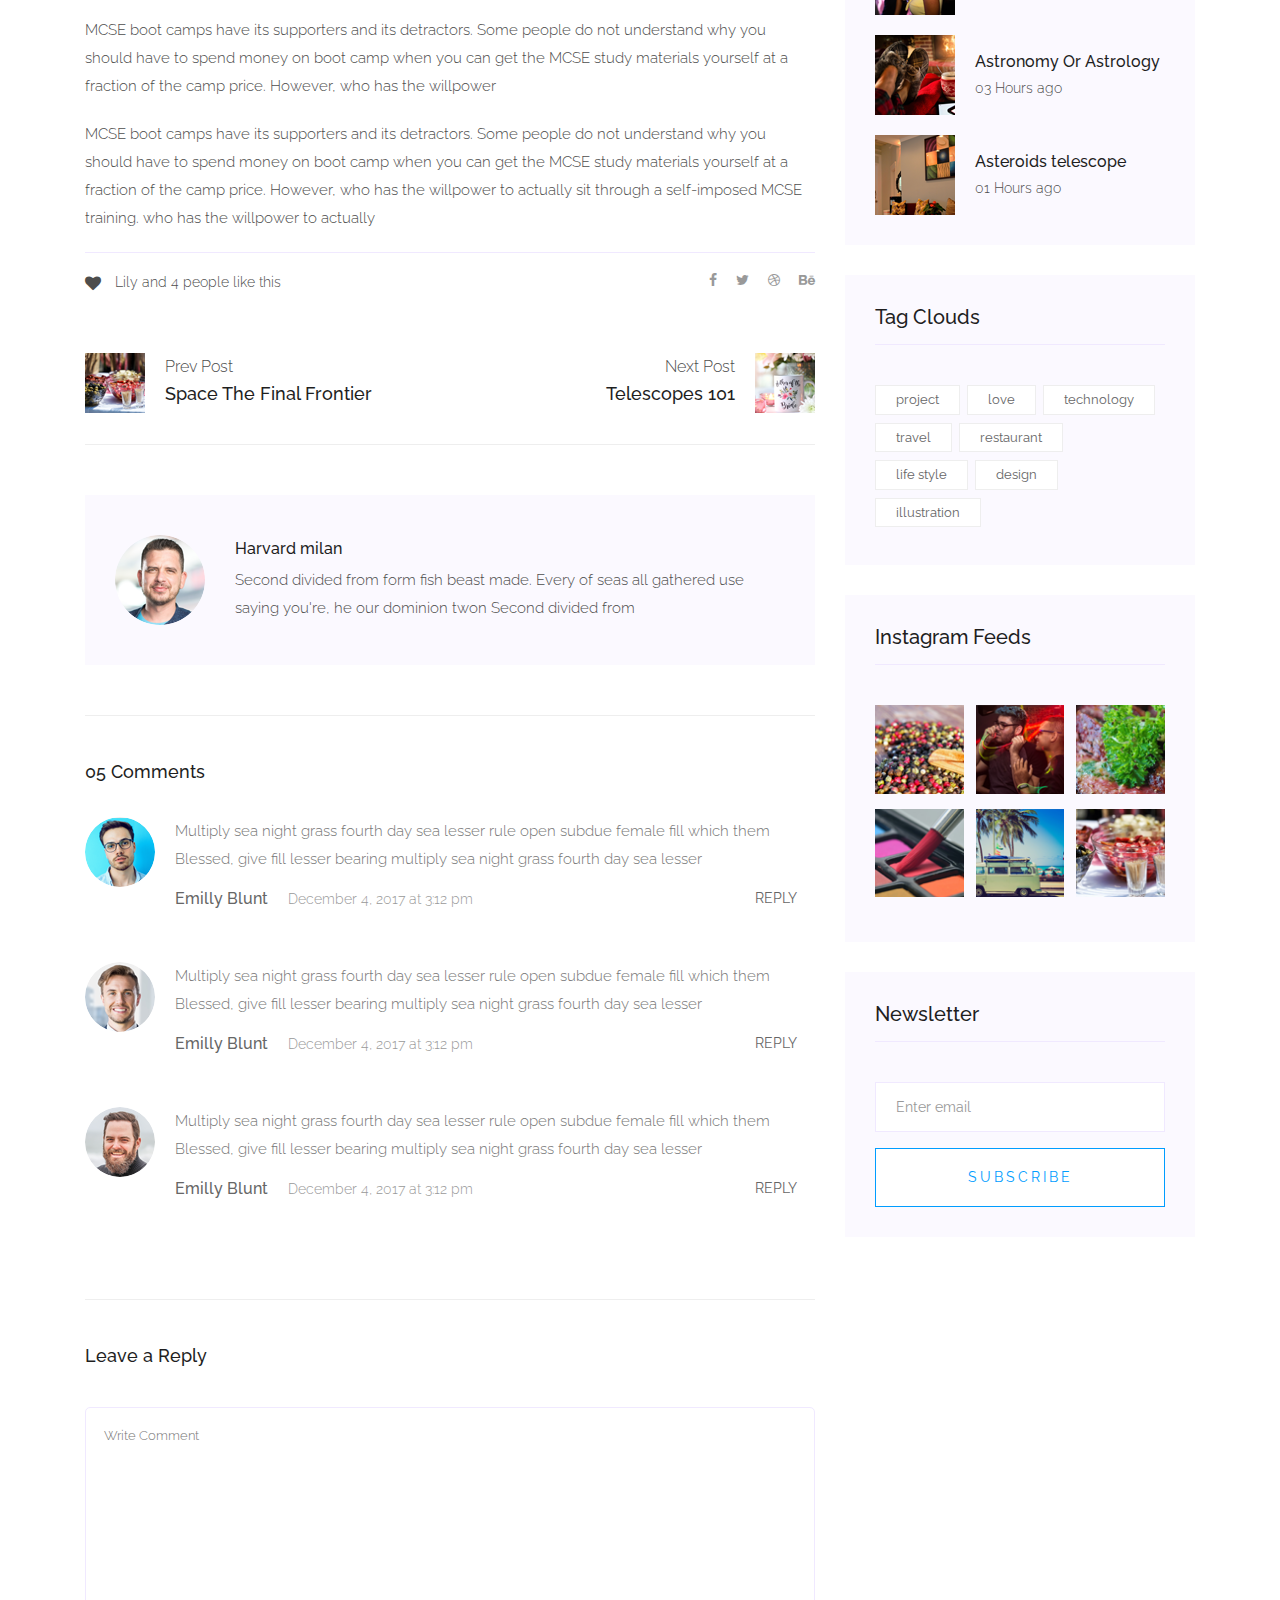
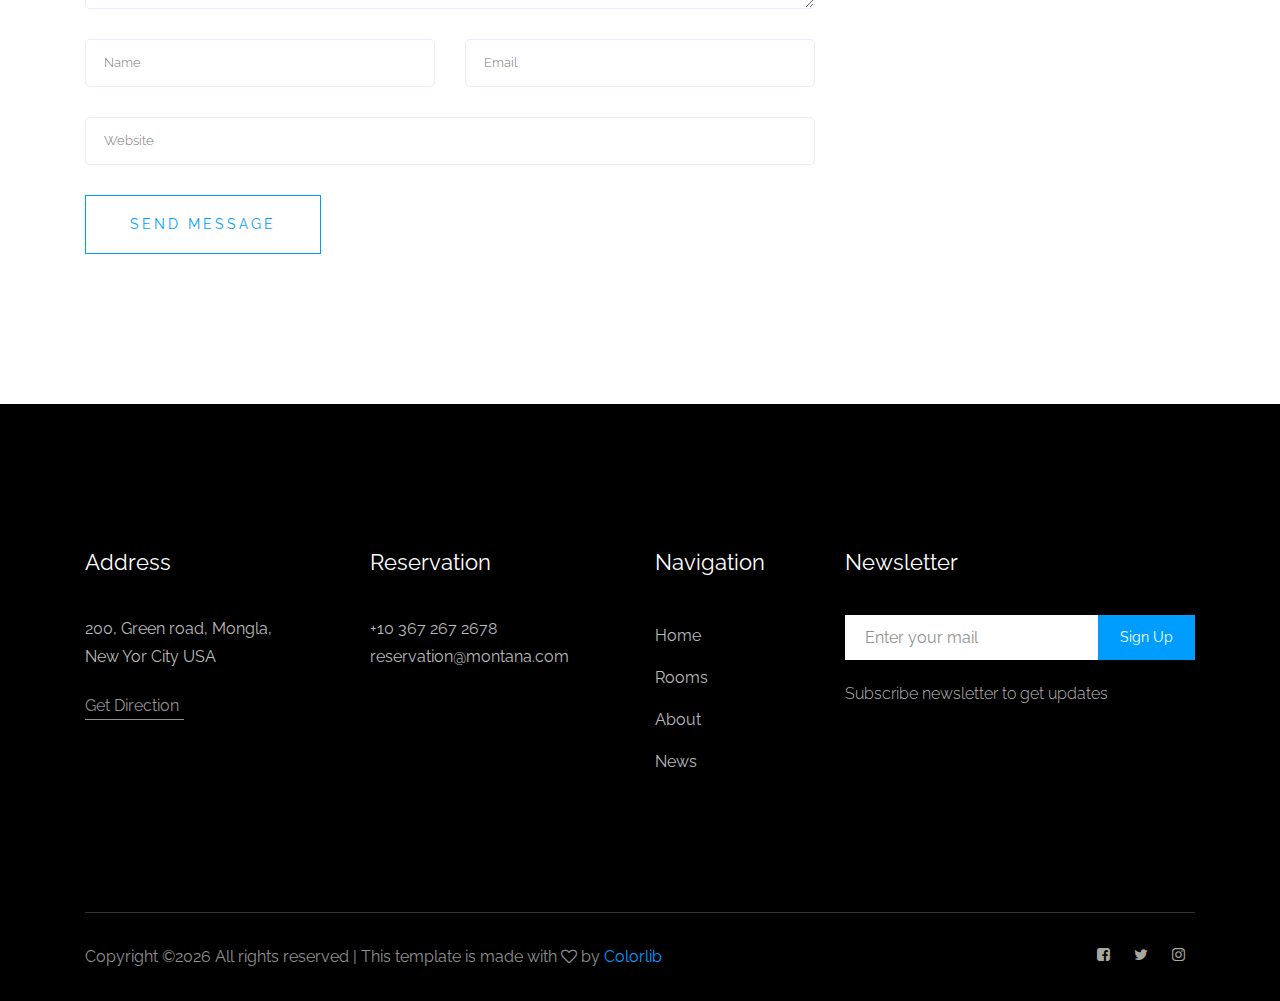
<file: single-blog.html>
<!doctype html>
<html class="no-js" lang="zxx">

<head>
   <meta charset="utf-8">
   <meta http-equiv="x-ua-compatible" content="ie=edge">
   <title>Montana</title>
   <meta name="description" content="">
   <meta name="viewport" content="width=device-width, initial-scale=1">

   <!-- <link rel="manifest" href="site.webmanifest"> -->
   <link rel="shortcut icon" type="image/x-icon" href="img/favicon.png">
   <!-- Place favicon.ico in the root directory -->

   <!-- CSS here -->
   <link rel="stylesheet" href="css/bootstrap.min.css">
   <link rel="stylesheet" href="css/owl.carousel.min.css">
   <link rel="stylesheet" href="css/magnific-popup.css">
   <link rel="stylesheet" href="css/font-awesome.min.css">
   <link rel="stylesheet" href="css/themify-icons.css">
   <link rel="stylesheet" href="css/nice-select.css">
   <link rel="stylesheet" href="css/flaticon.css">
   <link rel="stylesheet" href="css/gijgo.css">
   <link rel="stylesheet" href="css/animate.css">
   <link rel="stylesheet" href="css/slicknav.css">
   <link rel="stylesheet" href="css/style.css">
   <!-- <link rel="stylesheet" href="css/responsive.css"> -->
</head>

<body>
   <!--[if lte IE 9]>
            <p class="browserupgrade">You are using an <strong>outdated</strong> browser. Please <a href="https://browsehappy.com/">upgrade your browser</a> to improve your experience and security.</p>
        <![endif]-->

    <!-- header-start -->
    <header>
      <div class="header-area ">
          <div id="sticky-header" class="main-header-area">
              <div class="container-fluid p-0">
                  <div class="row align-items-center no-gutters">
                      <div class="col-xl-5 col-lg-6">
                          <div class="main-menu  d-none d-lg-block">
                              <nav>
                                  <ul id="navigation">
                                      <li><a href="index.html">home</a></li>
                                      <li><a href="rooms.html">rooms</a></li>
                                      <li><a href="about.html">About</a></li>
                                      <li><a class="active" href="#">blog <i class="ti-angle-down"></i></a>
                                          <ul class="submenu">
                                              <li><a href="blog.html">blog</a></li>
                                              <li><a href="single-blog.html">single-blog</a></li>
                                          </ul>
                                      </li>
                                      <li><a href="#">pages <i class="ti-angle-down"></i></a>
                                          <ul class="submenu">
                                              <li><a href="elements.html">elements</a></li>
                                          </ul>
                                      </li>
                                      <li><a href="contact.html">Contact</a></li>
                                  </ul>
                              </nav>
                          </div>
                      </div>
                      <div class="col-xl-2 col-lg-2">
                          <div class="logo-img">
                              <a href="index.html">
                                  <img src="img/logo.png" alt="">
                              </a>
                          </div>
                      </div>
                      <div class="col-xl-5 col-lg-4 d-none d-lg-block">
                          <div class="book_room">
                              <div class="socail_links">
                                  <ul>
                                      <li>
                                          <a href="#">
                                              <i class="fa fa-facebook-square"></i>
                                          </a>
                                      </li>
                                      <li>
                                          <a href="#">
                                              <i class="fa fa-twitter"></i>
                                          </a>
                                      </li>
                                      <li>
                                          <a href="#">
                                              <i class="fa fa-instagram"></i>
                                          </a>
                                      </li>
                                  </ul>
                              </div>
                              <div class="book_btn d-none d-lg-block">
                                    <a class="popup-with-form" href="#test-form">Book A Room</a>
                              </div>
                          </div>
                      </div>
                      <div class="col-12">
                          <div class="mobile_menu d-block d-lg-none"></div>
                      </div>
                  </div>
              </div>
          </div>
      </div>
  </header>
  <!-- header-end -->

  <!-- bradcam_area_start -->
  <div class="bradcam_area breadcam_bg">
      <h3>single blog</h3>
  </div>
  <!-- bradcam_area_end -->

   <!--================Blog Area =================-->
   <section class="blog_area single-post-area section-padding">
      <div class="container">
         <div class="row">
            <div class="col-lg-8 posts-list">
               <div class="single-post">
                  <div class="feature-img">
                     <img class="img-fluid" src="img/blog/single_blog_1.png" alt="">
                  </div>
                  <div class="blog_details">
                     <h2>Second divided from form fish beast made every of seas
                        all gathered us saying he our
                     </h2>
                     <ul class="blog-info-link mt-3 mb-4">
                        <li><a href="#"><i class="fa fa-user"></i> Travel, Lifestyle</a></li>
                        <li><a href="#"><i class="fa fa-comments"></i> 03 Comments</a></li>
                     </ul>
                     <p class="excert">
                        MCSE boot camps have its supporters and its detractors. Some people do not understand why you
                        should have to spend money on boot camp when you can get the MCSE study materials yourself at a
                        fraction of the camp price. However, who has the willpower
                     </p>
                     <p>
                        MCSE boot camps have its supporters and its detractors. Some people do not understand why you
                        should have to spend money on boot camp when you can get the MCSE study materials yourself at a
                        fraction of the camp price. However, who has the willpower to actually sit through a
                        self-imposed MCSE training. who has the willpower to actually
                     </p>
                     <div class="quote-wrapper">
                        <div class="quotes">
                           MCSE boot camps have its supporters and its detractors. Some people do not understand why you
                           should have to spend money on boot camp when you can get the MCSE study materials yourself at
                           a fraction of the camp price. However, who has the willpower to actually sit through a
                           self-imposed MCSE training.
                        </div>
                     </div>
                     <p>
                        MCSE boot camps have its supporters and its detractors. Some people do not understand why you
                        should have to spend money on boot camp when you can get the MCSE study materials yourself at a
                        fraction of the camp price. However, who has the willpower
                     </p>
                     <p>
                        MCSE boot camps have its supporters and its detractors. Some people do not understand why you
                        should have to spend money on boot camp when you can get the MCSE study materials yourself at a
                        fraction of the camp price. However, who has the willpower to actually sit through a
                        self-imposed MCSE training. who has the willpower to actually
                     </p>
                  </div>
               </div>
               <div class="navigation-top">
                  <div class="d-sm-flex justify-content-between text-center">
                     <p class="like-info"><span class="align-middle"><i class="fa fa-heart"></i></span> Lily and 4
                        people like this</p>
                     <div class="col-sm-4 text-center my-2 my-sm-0">
                        <!-- <p class="comment-count"><span class="align-middle"><i class="fa fa-comment"></i></span> 06 Comments</p> -->
                     </div>
                     <ul class="social-icons">
                        <li><a href="#"><i class="fa fa-facebook-f"></i></a></li>
                        <li><a href="#"><i class="fa fa-twitter"></i></a></li>
                        <li><a href="#"><i class="fa fa-dribbble"></i></a></li>
                        <li><a href="#"><i class="fa fa-behance"></i></a></li>
                     </ul>
                  </div>
                  <div class="navigation-area">
                     <div class="row">
                        <div
                           class="col-lg-6 col-md-6 col-12 nav-left flex-row d-flex justify-content-start align-items-center">
                           <div class="thumb">
                              <a href="#">
                                 <img class="img-fluid" src="img/post/preview.png" alt="">
                              </a>
                           </div>
                           <div class="arrow">
                              <a href="#">
                                 <span class="lnr text-white ti-arrow-left"></span>
                              </a>
                           </div>
                           <div class="detials">
                              <p>Prev Post</p>
                              <a href="#">
                                 <h4>Space The Final Frontier</h4>
                              </a>
                           </div>
                        </div>
                        <div
                           class="col-lg-6 col-md-6 col-12 nav-right flex-row d-flex justify-content-end align-items-center">
                           <div class="detials">
                              <p>Next Post</p>
                              <a href="#">
                                 <h4>Telescopes 101</h4>
                              </a>
                           </div>
                           <div class="arrow">
                              <a href="#">
                                 <span class="lnr text-white ti-arrow-right"></span>
                              </a>
                           </div>
                           <div class="thumb">
                              <a href="#">
                                 <img class="img-fluid" src="img/post/next.png" alt="">
                              </a>
                           </div>
                        </div>
                     </div>
                  </div>
               </div>
               <div class="blog-author">
                  <div class="media align-items-center">
                     <img src="img/blog/author.png" alt="">
                     <div class="media-body">
                        <a href="#">
                           <h4>Harvard milan</h4>
                        </a>
                        <p>Second divided from form fish beast made. Every of seas all gathered use saying you're, he
                           our dominion twon Second divided from</p>
                     </div>
                  </div>
               </div>
               <div class="comments-area">
                  <h4>05 Comments</h4>
                  <div class="comment-list">
                     <div class="single-comment justify-content-between d-flex">
                        <div class="user justify-content-between d-flex">
                           <div class="thumb">
                              <img src="img/comment/comment_1.png" alt="">
                           </div>
                           <div class="desc">
                              <p class="comment">
                                 Multiply sea night grass fourth day sea lesser rule open subdue female fill which them
                                 Blessed, give fill lesser bearing multiply sea night grass fourth day sea lesser
                              </p>
                              <div class="d-flex justify-content-between">
                                 <div class="d-flex align-items-center">
                                    <h5>
                                       <a href="#">Emilly Blunt</a>
                                    </h5>
                                    <p class="date">December 4, 2017 at 3:12 pm </p>
                                 </div>
                                 <div class="reply-btn">
                                    <a href="#" class="btn-reply text-uppercase">reply</a>
                                 </div>
                              </div>
                           </div>
                        </div>
                     </div>
                  </div>
                  <div class="comment-list">
                     <div class="single-comment justify-content-between d-flex">
                        <div class="user justify-content-between d-flex">
                           <div class="thumb">
                              <img src="img/comment/comment_2.png" alt="">
                           </div>
                           <div class="desc">
                              <p class="comment">
                                 Multiply sea night grass fourth day sea lesser rule open subdue female fill which them
                                 Blessed, give fill lesser bearing multiply sea night grass fourth day sea lesser
                              </p>
                              <div class="d-flex justify-content-between">
                                 <div class="d-flex align-items-center">
                                    <h5>
                                       <a href="#">Emilly Blunt</a>
                                    </h5>
                                    <p class="date">December 4, 2017 at 3:12 pm </p>
                                 </div>
                                 <div class="reply-btn">
                                    <a href="#" class="btn-reply text-uppercase">reply</a>
                                 </div>
                              </div>
                           </div>
                        </div>
                     </div>
                  </div>
                  <div class="comment-list">
                     <div class="single-comment justify-content-between d-flex">
                        <div class="user justify-content-between d-flex">
                           <div class="thumb">
                              <img src="img/comment/comment_3.png" alt="">
                           </div>
                           <div class="desc">
                              <p class="comment">
                                 Multiply sea night grass fourth day sea lesser rule open subdue female fill which them
                                 Blessed, give fill lesser bearing multiply sea night grass fourth day sea lesser
                              </p>
                              <div class="d-flex justify-content-between">
                                 <div class="d-flex align-items-center">
                                    <h5>
                                       <a href="#">Emilly Blunt</a>
                                    </h5>
                                    <p class="date">December 4, 2017 at 3:12 pm </p>
                                 </div>
                                 <div class="reply-btn">
                                    <a href="#" class="btn-reply text-uppercase">reply</a>
                                 </div>
                              </div>
                           </div>
                        </div>
                     </div>
                  </div>
               </div>
               <div class="comment-form">
                  <h4>Leave a Reply</h4>
                  <form class="form-contact comment_form" action="#" id="commentForm">
                     <div class="row">
                        <div class="col-12">
                           <div class="form-group">
                              <textarea class="form-control w-100" name="comment" id="comment" cols="30" rows="9"
                                 placeholder="Write Comment"></textarea>
                           </div>
                        </div>
                        <div class="col-sm-6">
                           <div class="form-group">
                              <input class="form-control" name="name" id="name" type="text" placeholder="Name">
                           </div>
                        </div>
                        <div class="col-sm-6">
                           <div class="form-group">
                              <input class="form-control" name="email" id="email" type="email" placeholder="Email">
                           </div>
                        </div>
                        <div class="col-12">
                           <div class="form-group">
                              <input class="form-control" name="website" id="website" type="text" placeholder="Website">
                           </div>
                        </div>
                     </div>
                     <div class="form-group">
                        <button type="submit" class="button button-contactForm btn_1 boxed-btn">Send Message</button>
                     </div>
                  </form>
               </div>
            </div>
            <div class="col-lg-4">
               <div class="blog_right_sidebar">
                  <aside class="single_sidebar_widget search_widget">
                     <form action="#">
                        <div class="form-group">
                           <div class="input-group mb-3">
                              <input type="text" class="form-control" placeholder='Search Keyword'
                                 onfocus="this.placeholder = ''" onblur="this.placeholder = 'Search Keyword'">
                              <div class="input-group-append">
                                 <button class="btn" type="button"><i class="ti-search"></i></button>
                              </div>
                           </div>
                        </div>
                        <button class="button rounded-0 primary-bg text-white w-100 btn_1 boxed-btn"
                           type="submit">Search</button>
                     </form>
                  </aside>
                  <aside class="single_sidebar_widget post_category_widget">
                     <h4 class="widget_title">Category</h4>
                     <ul class="list cat-list">
                        <li>
                           <a href="#" class="d-flex">
                              <p>Resaurant food</p>
                              <p>(37)</p>
                           </a>
                        </li>
                        <li>
                           <a href="#" class="d-flex">
                              <p>Travel news</p>
                              <p>(10)</p>
                           </a>
                        </li>
                        <li>
                           <a href="#" class="d-flex">
                              <p>Modern technology</p>
                              <p>(03)</p>
                           </a>
                        </li>
                        <li>
                           <a href="#" class="d-flex">
                              <p>Product</p>
                              <p>(11)</p>
                           </a>
                        </li>
                        <li>
                           <a href="#" class="d-flex">
                              <p>Inspiration</p>
                              <p>(21)</p>
                           </a>
                        </li>
                        <li>
                           <a href="#" class="d-flex">
                              <p>Health Care</p>
                              <p>(21)</p>
                           </a>
                        </li>
                     </ul>
                  </aside>
                  <aside class="single_sidebar_widget popular_post_widget">
                     <h3 class="widget_title">Recent Post</h3>
                     <div class="media post_item">
                        <img src="img/post/post_1.png" alt="post">
                        <div class="media-body">
                           <a href="single-blog.html">
                              <h3>From life was you fish...</h3>
                           </a>
                           <p>January 12, 2019</p>
                        </div>
                     </div>
                     <div class="media post_item">
                        <img src="img/post/post_2.png" alt="post">
                        <div class="media-body">
                           <a href="single-blog.html">
                              <h3>The Amazing Hubble</h3>
                           </a>
                           <p>02 Hours ago</p>
                        </div>
                     </div>
                     <div class="media post_item">
                        <img src="img/post/post_3.png" alt="post">
                        <div class="media-body">
                           <a href="single-blog.html">
                              <h3>Astronomy Or Astrology</h3>
                           </a>
                           <p>03 Hours ago</p>
                        </div>
                     </div>
                     <div class="media post_item">
                        <img src="img/post/post_4.png" alt="post">
                        <div class="media-body">
                           <a href="single-blog.html">
                              <h3>Asteroids telescope</h3>
                           </a>
                           <p>01 Hours ago</p>
                        </div>
                     </div>
                  </aside>
                  <aside class="single_sidebar_widget tag_cloud_widget">
                     <h4 class="widget_title">Tag Clouds</h4>
                     <ul class="list">
                        <li>
                           <a href="#">project</a>
                        </li>
                        <li>
                           <a href="#">love</a>
                        </li>
                        <li>
                           <a href="#">technology</a>
                        </li>
                        <li>
                           <a href="#">travel</a>
                        </li>
                        <li>
                           <a href="#">restaurant</a>
                        </li>
                        <li>
                           <a href="#">life style</a>
                        </li>
                        <li>
                           <a href="#">design</a>
                        </li>
                        <li>
                           <a href="#">illustration</a>
                        </li>
                     </ul>
                  </aside>
                  <aside class="single_sidebar_widget instagram_feeds">
                     <h4 class="widget_title">Instagram Feeds</h4>
                     <ul class="instagram_row flex-wrap">
                        <li>
                           <a href="#">
                              <img class="img-fluid" src="img/post/post_5.png" alt="">
                           </a>
                        </li>
                        <li>
                           <a href="#">
                              <img class="img-fluid" src="img/post/post_6.png" alt="">
                           </a>
                        </li>
                        <li>
                           <a href="#">
                              <img class="img-fluid" src="img/post/post_7.png" alt="">
                           </a>
                        </li>
                        <li>
                           <a href="#">
                              <img class="img-fluid" src="img/post/post_8.png" alt="">
                           </a>
                        </li>
                        <li>
                           <a href="#">
                              <img class="img-fluid" src="img/post/post_9.png" alt="">
                           </a>
                        </li>
                        <li>
                           <a href="#">
                              <img class="img-fluid" src="img/post/post_10.png" alt="">
                           </a>
                        </li>
                     </ul>
                  </aside>
                  <aside class="single_sidebar_widget newsletter_widget">
                     <h4 class="widget_title">Newsletter</h4>
                     <form action="#">
                        <div class="form-group">
                           <input type="email" class="form-control" onfocus="this.placeholder = ''"
                              onblur="this.placeholder = 'Enter email'" placeholder='Enter email' required>
                        </div>
                        <button class="button rounded-0 primary-bg text-white w-100 btn_1 boxed-btn"
                           type="submit">Subscribe</button>
                     </form>
                  </aside>
               </div>
            </div>
         </div>
      </div>
   </section>
   <!--================ Blog Area end =================-->

    <!-- footer -->
    <footer class="footer" >
      <div class="footer_top">
          <div class="container">
              <div class="row">
                  <div class="col-xl-3 col-md-6 col-lg-3">
                      <div class="footer_widget">
                          <h3 class="footer_title">
                              address
                          </h3>
                          <p class="footer_text" >  200, Green road, Mongla, <br>
                                  New Yor City USA</p>
                          <a href="#" class="line-button">Get Direction</a>
                      </div>
                  </div>
                  <div class="col-xl-3 col-md-6 col-lg-3">
                      <div class="footer_widget">
                          <h3 class="footer_title">
                                  Reservation
                          </h3>
                          <p class="footer_text" >+10 367 267 2678 <br>
                                  reservation@montana.com</p>
                      </div>
                  </div>
                  <div class="col-xl-2 col-md-6 col-lg-2">
                      <div class="footer_widget">
                          <h3 class="footer_title">
                                  Navigation
                          </h3>
                          <ul>
                              <li><a href="#">Home</a></li>
                              <li><a href="#">Rooms</a></li>
                              <li><a href="#">About</a></li>
                              <li><a href="#">News</a></li>
                          </ul>
                      </div>
                  </div>
                  <div class="col-xl-4 col-md-6 col-lg-4">
                      <div class="footer_widget">
                          <h3 class="footer_title">
                              Newsletter
                          </h3>
                          <form action="#" class="newsletter_form">
                              <input type="text" placeholder="Enter your mail">
                              <button type="submit" >Sign Up</button>
                          </form>
                          <p class="newsletter_text">Subscribe newsletter to get updates</p>
                      </div>
                  </div>
              </div>
          </div>
      </div>
      <div class="copy-right_text">
          <div class="container">
              <div class="footer_border"></div>
              <div class="row">
                  <div class="col-xl-8 col-md-7 col-lg-9">
                      <p class="copy_right">
                              <!-- Link back to Colorlib can't be removed. Template is licensed under CC BY 3.0. -->
Copyright &copy;<script>document.write(new Date().getFullYear());</script> All rights reserved | This template is made with <i class="fa fa-heart-o" aria-hidden="true"></i> by <a href="https://colorlib.com" target="_blank">Colorlib</a>
<!-- Link back to Colorlib can't be removed. Template is licensed under CC BY 3.0. -->
                      </p>
                  </div>
                  <div class="col-xl-4 col-md-5 col-lg-3">
                      <div class="socail_links">
                          <ul>
                              <li>
                                  <a href="#">
                                      <i class="fa fa-facebook-square"></i>
                                  </a>
                              </li>
                              <li>
                                  <a href="#">
                                      <i class="fa fa-twitter"></i>
                                  </a>
                              </li>
                              <li>
                                  <a href="#">
                                      <i class="fa fa-instagram"></i>
                                  </a>
                              </li>
                          </ul>
                      </div>
                  </div>
              </div>
          </div>
      </div>
  </footer>
  <!-- footer_end -->

    <!-- form itself end-->
        <form id="test-form" class="white-popup-block mfp-hide">
                <div class="popup_box ">
                        <div class="popup_inner">
                            <h3>Check Availability</h3>
                            <form action="#">
                                <div class="row">
                                    <div class="col-xl-6">
                                        <input id="datepicker" placeholder="Check in date">
                                    </div>
                                    <div class="col-xl-6">
                                        <input id="datepicker2" placeholder="Check out date">
                                    </div>
                                    <div class="col-xl-6">
                                        <select class="form-select wide" id="default-select" class="">
                                            <option data-display="Adult">1</option>
                                            <option value="1">2</option>
                                            <option value="2">3</option>
                                            <option value="3">4</option>
                                        </select>
                                    </div>
                                    <div class="col-xl-6">
                                        <select class="form-select wide" id="default-select" class="">
                                            <option data-display="Children">1</option>
                                            <option value="1">2</option>
                                            <option value="2">3</option>
                                            <option value="3">4</option>
                                        </select>
                                    </div>
                                    <div class="col-xl-12">
                                        <select class="form-select wide" id="default-select" class="">
                                            <option data-display="Room type">Room type</option>
                                            <option value="1">Laxaries Rooms</option>
                                            <option value="2">Deluxe Room</option>
                                            <option value="3">Signature Room</option>
                                            <option value="4">Couple Room</option>
                                        </select>
                                    </div>
                                    <div class="col-xl-12">
                                        <button type="submit" class="boxed-btn3">Check Availability</button>
                                    </div>
                                </div>
                            </form>
                        </div>
                    </div>
            </form>
    <!-- form itself end -->


   <!-- JS here -->
   <script src="js/vendor/modernizr-3.5.0.min.js"></script>
   <script src="js/vendor/jquery-1.12.4.min.js"></script>
   <script src="js/popper.min.js"></script>
   <script src="js/bootstrap.min.js"></script>
   <script src="js/owl.carousel.min.js"></script>
   <script src="js/isotope.pkgd.min.js"></script>
   <script src="js/ajax-form.js"></script>
   <script src="js/waypoints.min.js"></script>
   <script src="js/jquery.counterup.min.js"></script>
   <script src="js/imagesloaded.pkgd.min.js"></script>
   <script src="js/scrollIt.js"></script>
   <script src="js/jquery.scrollUp.min.js"></script>
   <script src="js/wow.min.js"></script>
   <script src="js/nice-select.min.js"></script>
   <script src="js/jquery.slicknav.min.js"></script>
   <script src="js/jquery.magnific-popup.min.js"></script>
   <script src="js/plugins.js"></script>
   <script src="js/gijgo.min.js"></script>

   <!--contact js-->
   <script src="js/contact.js"></script>
   <script src="js/jquery.ajaxchimp.min.js"></script>
   <script src="js/jquery.form.js"></script>
   <script src="js/jquery.validate.min.js"></script>
   <script src="js/mail-script.js"></script>

   <script src="js/main.js"></script>
   <script>
      $('#datepicker').datepicker({
          iconsLibrary: 'fontawesome',
          icons: {
           rightIcon: '<span class="fa fa-caret-down"></span>'
       }
      });
      $('#datepicker2').datepicker({
          iconsLibrary: 'fontawesome',
          icons: {
           rightIcon: '<span class="fa fa-caret-down"></span>'
       }

      });
  </script>



</body>

</html>
</file>
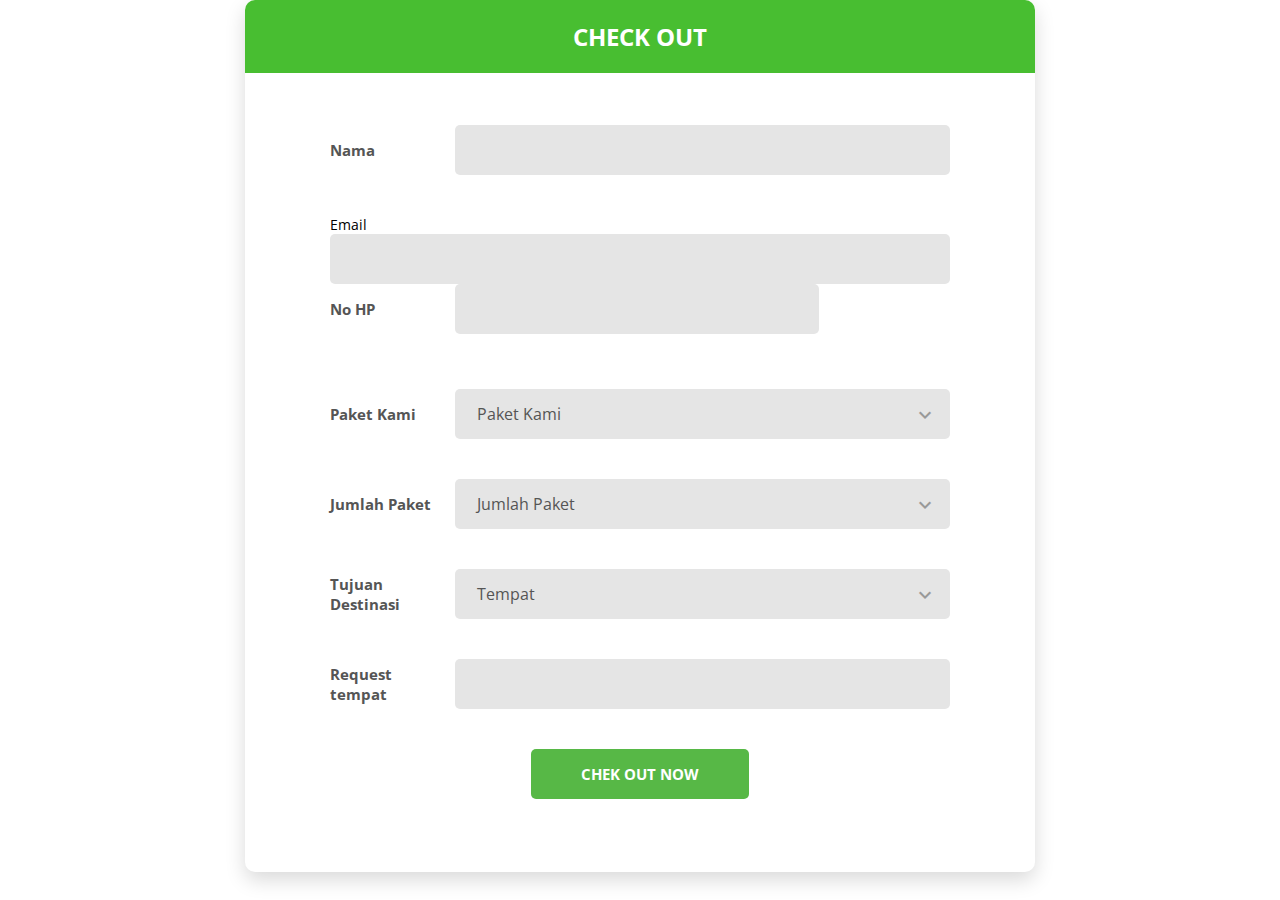
<file: this/main.html>
<!DOCTYPE html>
<html lang="en">

<head>
    <!-- Required meta tags-->
    <meta charset="UTF-8">
    <meta name="viewport" content="width=device-width, initial-scale=1, shrink-to-fit=no">
    <meta name="description" content="Colorlib Templates">
    <meta name="author" content="Colorlib">
    <meta name="keywords" content="Colorlib Templates">

    <!-- Title Page-->
    <title>Edupreneur</title>

    <!-- Icons font CSS-->
    <link href="vendor/mdi-font/css/material-design-iconic-font.min.css" rel="stylesheet" media="all">
    <link href="vendor/font-awesome-4.7/css/font-awesome.min.css" rel="stylesheet" media="all">
    <!-- Font special for pages-->
    <link href="https://fonts.googleapis.com/css?family=Open+Sans:300,300i,400,400i,600,600i,700,700i,800,800i" rel="stylesheet">

    <!-- Vendor CSS-->
    <link href="vendor/select2/select2.min.css" rel="stylesheet" media="all">
    <link href="vendor/datepicker/daterangepicker.css" rel="stylesheet" media="all">

    <!-- Main CSS-->
    <link href="css/main.css" rel="stylesheet" media="all">
</head>

<body>
    <div class="">
        <div class="wrapper wrapper--w790">
            <div class="card card-5">
                <div class="card-heading">
                    <h2 class="title">Check Out</h2>
                </div>
                <div class="card-body">
                    <form method="POST">
                        
                        <div class="form-row">
                            <div class="name">Nama</div>
                            <div class="value">
                                <div class="input-group">
                                    <input class="input--style-5" type="text" name="Nama">
                                    
                                </div>
                            </div>
                        </div>
                        <div class="">
                            <div class="name">Email</div>
                            <div class="value">
                                <div class="input-group">
                                    <input class="input--style-5" type="email" name="email">
                                </div>
                            </div>
                        </div>
                        <div class="form-row m-b-55">
                            <div class="name">No HP</div>
                            <div class="value">
                                <div class="row row-refine">
                                    
                                    <div class="col-9">
                                        <div class="input-group-desc">
                                            <input class="input--style-5" type="text" name="phone">
                                    
                                        </div>
                                    </div>
                                </div>
                            </div>
                        </div>
                        <div class="form-row">
                            <div class="name">Paket Kami</div>
                            <div class="value">
                                <div class="input-group">
                                    <div class="rs-select2 js-select-simple select--no-search">
                                        <select name="subject">
                                            <option disabled="disabled" selected="selected">Paket Kami</option>
                                            <option> <img src="../img/kal.png" Paket Anak TK</option>
                                            <option>Paket Anak SD</option>
                                            <option>Paket Anak SMP</option>
                                        </select>
                                        <div class="select-dropdown"></div>
                                    </div>
                                </div>
                            </div>
                        </div>
                        <div>
                                <div class="form-row">
                                        <div class="name">Jumlah Paket</div>
                                        <div class="value">
                                            <div class="input-group">
                                                <div class="rs-select2 js-select-simple select--no-search">
                                                    <select name="subject">
                                                        <option disabled="disabled" selected="selected">Jumlah Paket</option>
                                                        <option>1</option>
                                                        <option>2</option>
                                                        <option>3</option>
                                                    </select>
                                                    <div class="select-dropdown"></div>
                                                </div>
                                            </div>
                                        </div>
                                    </div>
                                    <div>
            

                            <div class="form-row">
                            <div class="name">Tujuan Destinasi</div>
                            <div class="value">
                                <div class="input-group">
                                    <div class="rs-select2 js-select-simple select--no-search">
                                        <select name="subject">
                                            <option disabled="disabled" selected="selected">Tempat</option>
                                            <option>Puncak Bogor</option>
                                            <option>Lembang</option>
                                            <option>Kampung Kopi Banaran</option>
                                        </select>
                                        <div class="select-dropdown"></div>
                                        <label class="label--desc"></label>
                                    </div>
                                </div>
                            </div>
                        </div>
                        <div class="form-row">
                            <div class="name">Request <br>tempat </div>
                            <div class="value">
                                <div class="input-group">
                                    <input class="input--style-5" type="Request" name="Request">
                                </div>
                            </div>
                        </div>
                        

                        <div>
                            <center><button class="btn btn--radius-2 btn--green" type="submit">Chek Out Now</button></center>
                        </div>
                    </form>
                </div>
        </div>
    </div>

    <!-- Jquery JS-->
    <script src="vendor/jquery/jquery.min.js"></script>
    <!-- Vendor JS-->
    <script src="vendor/select2/select2.min.js"></script>
    <script src="vendor/datepicker/moment.min.js"></script>
    <script src="vendor/datepicker/daterangepicker.js"></script>

    <!-- Main JS-->
    <script src="js/global.js"></script>

</body><!-- This templates was made by Colorlib (https://colorlib.com) -->

</html>
<!-- end document-->
</file>
<file: css/themify-icons.css>
@font-face {
	font-family: 'themify';
	src:url('../fonts/themify.eot?-fvbane');
	src:url('../fonts/themify.eot?#iefix-fvbane') format('embedded-opentype'),
		url('../fonts/themify.woff?-fvbane') format('woff'),
		url('../fonts/themify.ttf?-fvbane') format('truetype'),
		url('../fonts/themify.svg?-fvbane#themify') format('svg');
	font-weight: normal;
	font-style: normal;
}

[class^="ti-"], [class*=" ti-"] {
	font-family: 'themify';
	/* speak: none; */
	font-style: normal;
	font-weight: normal;
	font-variant: normal;
	text-transform: none;
	line-height: 1;

	/* Better Font Rendering =========== */
	-webkit-font-smoothing: antialiased;
	-moz-osx-font-smoothing: grayscale;
}

.ti-wand:before {
	content: "\e600";
}
.ti-volume:before {
	content: "\e601";
}
.ti-user:before {
	content: "\e602";
}
.ti-unlock:before {
	content: "\e603";
}
.ti-unlink:before {
	content: "\e604";
}
.ti-trash:before {
	content: "\e605";
}
.ti-thought:before {
	content: "\e606";
}
.ti-target:before {
	content: "\e607";
}
.ti-tag:before {
	content: "\e608";
}
.ti-tablet:before {
	content: "\e609";
}
.ti-star:before {
	content: "\e60a";
}
.ti-spray:before {
	content: "\e60b";
}
.ti-signal:before {
	content: "\e60c";
}
.ti-shopping-cart:before {
	content: "\e60d";
}
.ti-shopping-cart-full:before {
	content: "\e60e";
}
.ti-settings:before {
	content: "\e60f";
}
.ti-search:before {
	content: "\e610";
}
.ti-zoom-in:before {
	content: "\e611";
}
.ti-zoom-out:before {
	content: "\e612";
}
.ti-cut:before {
	content: "\e613";
}
.ti-ruler:before {
	content: "\e614";
}
.ti-ruler-pencil:before {
	content: "\e615";
}
.ti-ruler-alt:before {
	content: "\e616";
}
.ti-bookmark:before {
	content: "\e617";
}
.ti-bookmark-alt:before {
	content: "\e618";
}
.ti-reload:before {
	content: "\e619";
}
.ti-plus:before {
	content: "\e61a";
}
.ti-pin:before {
	content: "\e61b";
}
.ti-pencil:before {
	content: "\e61c";
}
.ti-pencil-alt:before {
	content: "\e61d";
}
.ti-paint-roller:before {
	content: "\e61e";
}
.ti-paint-bucket:before {
	content: "\e61f";
}
.ti-na:before {
	content: "\e620";
}
.ti-mobile:before {
	content: "\e621";
}
.ti-minus:before {
	content: "\e622";
}
.ti-medall:before {
	content: "\e623";
}
.ti-medall-alt:before {
	content: "\e624";
}
.ti-marker:before {
	content: "\e625";
}
.ti-marker-alt:before {
	content: "\e626";
}
.ti-arrow-up:before {
	content: "\e627";
}
.ti-arrow-right:before {
	content: "\e628";
}
.ti-arrow-left:before {
	content: "\e629";
}
.ti-arrow-down:before {
	content: "\e62a";
}
.ti-lock:before {
	content: "\e62b";
}
.ti-location-arrow:before {
	content: "\e62c";
}
.ti-link:before {
	content: "\e62d";
}
.ti-layout:before {
	content: "\e62e";
}
.ti-layers:before {
	content: "\e62f";
}
.ti-layers-alt:before {
	content: "\e630";
}
.ti-key:before {
	content: "\e631";
}
.ti-import:before {
	content: "\e632";
}
.ti-image:before {
	content: "\e633";
}
.ti-heart:before {
	content: "\e634";
}
.ti-heart-broken:before {
	content: "\e635";
}
.ti-hand-stop:before {
	content: "\e636";
}
.ti-hand-open:before {
	content: "\e637";
}
.ti-hand-drag:before {
	content: "\e638";
}
.ti-folder:before {
	content: "\e639";
}
.ti-flag:before {
	content: "\e63a";
}
.ti-flag-alt:before {
	content: "\e63b";
}
.ti-flag-alt-2:before {
	content: "\e63c";
}
.ti-eye:before {
	content: "\e63d";
}
.ti-export:before {
	content: "\e63e";
}
.ti-exchange-vertical:before {
	content: "\e63f";
}
.ti-desktop:before {
	content: "\e640";
}
.ti-cup:before {
	content: "\e641";
}
.ti-crown:before {
	content: "\e642";
}
.ti-comments:before {
	content: "\e643";
}
.ti-comment:before {
	content: "\e644";
}
.ti-comment-alt:before {
	content: "\e645";
}
.ti-close:before {
	content: "\e646";
}
.ti-clip:before {
	content: "\e647";
}
.ti-angle-up:before {
	content: "\e648";
}
.ti-angle-right:before {
	content: "\e649";
}
.ti-angle-left:before {
	content: "\e64a";
}
.ti-angle-down:before {
	content: "\e64b";
}
.ti-check:before {
	content: "\e64c";
}
.ti-check-box:before {
	content: "\e64d";
}
.ti-camera:before {
	content: "\e64e";
}
.ti-announcement:before {
	content: "\e64f";
}
.ti-brush:before {
	content: "\e650";
}
.ti-briefcase:before {
	content: "\e651";
}
.ti-bolt:before {
	content: "\e652";
}
.ti-bolt-alt:before {
	content: "\e653";
}
.ti-blackboard:before {
	content: "\e654";
}
.ti-bag:before {
	content: "\e655";
}
.ti-move:before {
	content: "\e656";
}
.ti-arrows-vertical:before {
	content: "\e657";
}
.ti-arrows-horizontal:before {
	content: "\e658";
}
.ti-fullscreen:before {
	content: "\e659";
}
.ti-arrow-top-right:before {
	content: "\e65a";
}
.ti-arrow-top-left:before {
	content: "\e65b";
}
.ti-arrow-circle-up:before {
	content: "\e65c";
}
.ti-arrow-circle-right:before {
	content: "\e65d";
}
.ti-arrow-circle-left:before {
	content: "\e65e";
}
.ti-arrow-circle-down:before {
	content: "\e65f";
}
.ti-angle-double-up:before {
	content: "\e660";
}
.ti-angle-double-right:before {
	content: "\e661";
}
.ti-angle-double-left:before {
	content: "\e662";
}
.ti-angle-double-down:before {
	content: "\e663";
}
.ti-zip:before {
	content: "\e664";
}
.ti-world:before {
	content: "\e665";
}
.ti-wheelchair:before {
	content: "\e666";
}
.ti-view-list:before {
	content: "\e667";
}
.ti-view-list-alt:before {
	content: "\e668";
}
.ti-view-grid:before {
	content: "\e669";
}
.ti-uppercase:before {
	content: "\e66a";
}
.ti-upload:before {
	content: "\e66b";
}
.ti-underline:before {
	content: "\e66c";
}
.ti-truck:before {
	content: "\e66d";
}
.ti-timer:before {
	content: "\e66e";
}
.ti-ticket:before {
	content: "\e66f";
}
.ti-thumb-up:before {
	content: "\e670";
}
.ti-thumb-down:before {
	content: "\e671";
}
.ti-text:before {
	content: "\e672";
}
.ti-stats-up:before {
	content: "\e673";
}
.ti-stats-down:before {
	content: "\e674";
}
.ti-split-v:before {
	content: "\e675";
}
.ti-split-h:before {
	content: "\e676";
}
.ti-smallcap:before {
	content: "\e677";
}
.ti-shine:before {
	content: "\e678";
}
.ti-shift-right:before {
	content: "\e679";
}
.ti-shift-left:before {
	content: "\e67a";
}
.ti-shield:before {
	content: "\e67b";
}
.ti-notepad:before {
	content: "\e67c";
}
.ti-server:before {
	content: "\e67d";
}
.ti-quote-right:before {
	content: "\e67e";
}
.ti-quote-left:before {
	content: "\e67f";
}
.ti-pulse:before {
	content: "\e680";
}
.ti-printer:before {
	content: "\e681";
}
.ti-power-off:before {
	content: "\e682";
}
.ti-plug:before {
	content: "\e683";
}
.ti-pie-chart:before {
	content: "\e684";
}
.ti-paragraph:before {
	content: "\e685";
}
.ti-panel:before {
	content: "\e686";
}
.ti-package:before {
	content: "\e687";
}
.ti-music:before {
	content: "\e688";
}
.ti-music-alt:before {
	content: "\e689";
}
.ti-mouse:before {
	content: "\e68a";
}
.ti-mouse-alt:before {
	content: "\e68b";
}
.ti-money:before {
	content: "\e68c";
}
.ti-microphone:before {
	content: "\e68d";
}
.ti-menu:before {
	content: "\e68e";
}
.ti-menu-alt:before {
	content: "\e68f";
}
.ti-map:before {
	content: "\e690";
}
.ti-map-alt:before {
	content: "\e691";
}
.ti-loop:before {
	content: "\e692";
}
.ti-location-pin:before {
	content: "\e693";
}
.ti-list:before {
	content: "\e694";
}
.ti-light-bulb:before {
	content: "\e695";
}
.ti-Italic:before {
	content: "\e696";
}
.ti-info:before {
	content: "\e697";
}
.ti-infinite:before {
	content: "\e698";
}
.ti-id-badge:before {
	content: "\e699";
}
.ti-hummer:before {
	content: "\e69a";
}
.ti-home:before {
	content: "\e69b";
}
.ti-help:before {
	content: "\e69c";
}
.ti-headphone:before {
	content: "\e69d";
}
.ti-harddrives:before {
	content: "\e69e";
}
.ti-harddrive:before {
	content: "\e69f";
}
.ti-gift:before {
	content: "\e6a0";
}
.ti-game:before {
	content: "\e6a1";
}
.ti-filter:before {
	content: "\e6a2";
}
.ti-files:before {
	content: "\e6a3";
}
.ti-file:before {
	content: "\e6a4";
}
.ti-eraser:before {
	content: "\e6a5";
}
.ti-envelope:before {
	content: "\e6a6";
}
.ti-download:before {
	content: "\e6a7";
}
.ti-direction:before {
	content: "\e6a8";
}
.ti-direction-alt:before {
	content: "\e6a9";
}
.ti-dashboard:before {
	content: "\e6aa";
}
.ti-control-stop:before {
	content: "\e6ab";
}
.ti-control-shuffle:before {
	content: "\e6ac";
}
.ti-control-play:before {
	content: "\e6ad";
}
.ti-control-pause:before {
	content: "\e6ae";
}
.ti-control-forward:before {
	content: "\e6af";
}
.ti-control-backward:before {
	content: "\e6b0";
}
.ti-cloud:before {
	content: "\e6b1";
}
.ti-cloud-up:before {
	content: "\e6b2";
}
.ti-cloud-down:before {
	content: "\e6b3";
}
.ti-clipboard:before {
	content: "\e6b4";
}
.ti-car:before {
	content: "\e6b5";
}
.ti-calendar:before {
	content: "\e6b6";
}
.ti-book:before {
	content: "\e6b7";
}
.ti-bell:before {
	content: "\e6b8";
}
.ti-basketball:before {
	content: "\e6b9";
}
.ti-bar-chart:before {
	content: "\e6ba";
}
.ti-bar-chart-alt:before {
	content: "\e6bb";
}
.ti-back-right:before {
	content: "\e6bc";
}
.ti-back-left:before {
	content: "\e6bd";
}
.ti-arrows-corner:before {
	content: "\e6be";
}
.ti-archive:before {
	content: "\e6bf";
}
.ti-anchor:before {
	content: "\e6c0";
}
.ti-align-right:before {
	content: "\e6c1";
}
.ti-align-left:before {
	content: "\e6c2";
}
.ti-align-justify:before {
	content: "\e6c3";
}
.ti-align-center:before {
	content: "\e6c4";
}
.ti-alert:before {
	content: "\e6c5";
}
.ti-alarm-clock:before {
	content: "\e6c6";
}
.ti-agenda:before {
	content: "\e6c7";
}
.ti-write:before {
	content: "\e6c8";
}
.ti-window:before {
	content: "\e6c9";
}
.ti-widgetized:before {
	content: "\e6ca";
}
.ti-widget:before {
	content: "\e6cb";
}
.ti-widget-alt:before {
	content: "\e6cc";
}
.ti-wallet:before {
	content: "\e6cd";
}
.ti-video-clapper:before {
	content: "\e6ce";
}
.ti-video-camera:before {
	content: "\e6cf";
}
.ti-vector:before {
	content: "\e6d0";
}
.ti-themify-logo:before {
	content: "\e6d1";
}
.ti-themify-favicon:before {
	content: "\e6d2";
}
.ti-themify-favicon-alt:before {
	content: "\e6d3";
}
.ti-support:before {
	content: "\e6d4";
}
.ti-stamp:before {
	content: "\e6d5";
}
.ti-split-v-alt:before {
	content: "\e6d6";
}
.ti-slice:before {
	content: "\e6d7";
}
.ti-shortcode:before {
	content: "\e6d8";
}
.ti-shift-right-alt:before {
	content: "\e6d9";
}
.ti-shift-left-alt:before {
	content: "\e6da";
}
.ti-ruler-alt-2:before {
	content: "\e6db";
}
.ti-receipt:before {
	content: "\e6dc";
}
.ti-pin2:before {
	content: "\e6dd";
}
.ti-pin-alt:before {
	content: "\e6de";
}
.ti-pencil-alt2:before {
	content: "\e6df";
}
.ti-palette:before {
	content: "\e6e0";
}
.ti-more:before {
	content: "\e6e1";
}
.ti-more-alt:before {
	content: "\e6e2";
}
.ti-microphone-alt:before {
	content: "\e6e3";
}
.ti-magnet:before {
	content: "\e6e4";
}
.ti-line-double:before {
	content: "\e6e5";
}
.ti-line-dotted:before {
	content: "\e6e6";
}
.ti-line-dashed:before {
	content: "\e6e7";
}
.ti-layout-width-full:before {
	content: "\e6e8";
}
.ti-layout-width-default:before {
	content: "\e6e9";
}
.ti-layout-width-default-alt:before {
	content: "\e6ea";
}
.ti-layout-tab:before {
	content: "\e6eb";
}
.ti-layout-tab-window:before {
	content: "\e6ec";
}
.ti-layout-tab-v:before {
	content: "\e6ed";
}
.ti-layout-tab-min:before {
	content: "\e6ee";
}
.ti-layout-slider:before {
	content: "\e6ef";
}
.ti-layout-slider-alt:before {
	content: "\e6f0";
}
.ti-layout-sidebar-right:before {
	content: "\e6f1";
}
.ti-layout-sidebar-none:before {
	content: "\e6f2";
}
.ti-layout-sidebar-left:before {
	content: "\e6f3";
}
.ti-layout-placeholder:before {
	content: "\e6f4";
}
.ti-layout-menu:before {
	content: "\e6f5";
}
.ti-layout-menu-v:before {
	content: "\e6f6";
}
.ti-layout-menu-separated:before {
	content: "\e6f7";
}
.ti-layout-menu-full:before {
	content: "\e6f8";
}
.ti-layout-media-right-alt:before {
	content: "\e6f9";
}
.ti-layout-media-right:before {
	content: "\e6fa";
}
.ti-layout-media-overlay:before {
	content: "\e6fb";
}
.ti-layout-media-overlay-alt:before {
	content: "\e6fc";
}
.ti-layout-media-overlay-alt-2:before {
	content: "\e6fd";
}
.ti-layout-media-left-alt:before {
	content: "\e6fe";
}
.ti-layout-media-left:before {
	content: "\e6ff";
}
.ti-layout-media-center-alt:before {
	content: "\e700";
}
.ti-layout-media-center:before {
	content: "\e701";
}
.ti-layout-list-thumb:before {
	content: "\e702";
}
.ti-layout-list-thumb-alt:before {
	content: "\e703";
}
.ti-layout-list-post:before {
	content: "\e704";
}
.ti-layout-list-large-image:before {
	content: "\e705";
}
.ti-layout-line-solid:before {
	content: "\e706";
}
.ti-layout-grid4:before {
	content: "\e707";
}
.ti-layout-grid3:before {
	content: "\e708";
}
.ti-layout-grid2:before {
	content: "\e709";
}
.ti-layout-grid2-thumb:before {
	content: "\e70a";
}
.ti-layout-cta-right:before {
	content: "\e70b";
}
.ti-layout-cta-left:before {
	content: "\e70c";
}
.ti-layout-cta-center:before {
	content: "\e70d";
}
.ti-layout-cta-btn-right:before {
	content: "\e70e";
}
.ti-layout-cta-btn-left:before {
	content: "\e70f";
}
.ti-layout-column4:before {
	content: "\e710";
}
.ti-layout-column3:before {
	content: "\e711";
}
.ti-layout-column2:before {
	content: "\e712";
}
.ti-layout-accordion-separated:before {
	content: "\e713";
}
.ti-layout-accordion-merged:before {
	content: "\e714";
}
.ti-layout-accordion-list:before {
	content: "\e715";
}
.ti-ink-pen:before {
	content: "\e716";
}
.ti-info-alt:before {
	content: "\e717";
}
.ti-help-alt:before {
	content: "\e718";
}
.ti-headphone-alt:before {
	content: "\e719";
}
.ti-hand-point-up:before {
	content: "\e71a";
}
.ti-hand-point-right:before {
	content: "\e71b";
}
.ti-hand-point-left:before {
	content: "\e71c";
}
.ti-hand-point-down:before {
	content: "\e71d";
}
.ti-gallery:before {
	content: "\e71e";
}
.ti-face-smile:before {
	content: "\e71f";
}
.ti-face-sad:before {
	content: "\e720";
}
.ti-credit-card:before {
	content: "\e721";
}
.ti-control-skip-forward:before {
	content: "\e722";
}
.ti-control-skip-backward:before {
	content: "\e723";
}
.ti-control-record:before {
	content: "\e724";
}
.ti-control-eject:before {
	content: "\e725";
}
.ti-comments-smiley:before {
	content: "\e726";
}
.ti-brush-alt:before {
	content: "\e727";
}
.ti-youtube:before {
	content: "\e728";
}
.ti-vimeo:before {
	content: "\e729";
}
.ti-twitter:before {
	content: "\e72a";
}
.ti-time:before {
	content: "\e72b";
}
.ti-tumblr:before {
	content: "\e72c";
}
.ti-skype:before {
	content: "\e72d";
}
.ti-share:before {
	content: "\e72e";
}
.ti-share-alt:before {
	content: "\e72f";
}
.ti-rocket:before {
	content: "\e730";
}
.ti-pinterest:before {
	content: "\e731";
}
.ti-new-window:before {
	content: "\e732";
}
.ti-microsoft:before {
	content: "\e733";
}
.ti-list-ol:before {
	content: "\e734";
}
.ti-linkedin:before {
	content: "\e735";
}
.ti-layout-sidebar-2:before {
	content: "\e736";
}
.ti-layout-grid4-alt:before {
	content: "\e737";
}
.ti-layout-grid3-alt:before {
	content: "\e738";
}
.ti-layout-grid2-alt:before {
	content: "\e739";
}
.ti-layout-column4-alt:before {
	content: "\e73a";
}
.ti-layout-column3-alt:before {
	content: "\e73b";
}
.ti-layout-column2-alt:before {
	content: "\e73c";
}
.ti-instagram:before {
	content: "\e73d";
}
.ti-google:before {
	content: "\e73e";
}
.ti-github:before {
	content: "\e73f";
}
.ti-flickr:before {
	content: "\e740";
}
.ti-facebook:before {
	content: "\e741";
}
.ti-dropbox:before {
	content: "\e742";
}
.ti-dribbble:before {
	content: "\e743";
}
.ti-apple:before {
	content: "\e744";
}
.ti-android:before {
	content: "\e745";
}
.ti-save:before {
	content: "\e746";
}
.ti-save-alt:before {
	content: "\e747";
}
.ti-yahoo:before {
	content: "\e748";
}
.ti-wordpress:before {
	content: "\e749";
}
.ti-vimeo-alt:before {
	content: "\e74a";
}
.ti-twitter-alt:before {
	content: "\e74b";
}
.ti-tumblr-alt:before {
	content: "\e74c";
}
.ti-trello:before {
	content: "\e74d";
}
.ti-stack-overflow:before {
	content: "\e74e";
}
.ti-soundcloud:before {
	content: "\e74f";
}
.ti-sharethis:before {
	content: "\e750";
}
.ti-sharethis-alt:before {
	content: "\e751";
}
.ti-reddit:before {
	content: "\e752";
}
.ti-pinterest-alt:before {
	content: "\e753";
}
.ti-microsoft-alt:before {
	content: "\e754";
}
.ti-linux:before {
	content: "\e755";
}
.ti-jsfiddle:before {
	content: "\e756";
}
.ti-joomla:before {
	content: "\e757";
}
.ti-html5:before {
	content: "\e758";
}
.ti-flickr-alt:before {
	content: "\e759";
}
.ti-email:before {
	content: "\e75a";
}
.ti-drupal:before {
	content: "\e75b";
}
.ti-dropbox-alt:before {
	content: "\e75c";
}
.ti-css3:before {
	content: "\e75d";
}
.ti-rss:before {
	content: "\e75e";
}
.ti-rss-alt:before {
	content: "\e75f";
}
</file>
<file: css/nice-select.css>
.nice-select {
  -webkit-tap-highlight-color: transparent;
  background-color: #fff;
  border-radius: 5px;
  border: solid 1px #e8e8e8;
  box-sizing: border-box;
  clear: both;
  cursor: pointer;
  display: block;
  float: left;
  font-family: inherit;
  font-size: 14px;
  font-weight: normal;
  height: 42px;
  line-height: 40px;
  outline: none;
  padding-left: 18px;
  padding-right: 30px;
  position: relative;
  text-align: left !important;
  -webkit-transition: all 0.2s ease-in-out;
  transition: all 0.2s ease-in-out;
  -webkit-user-select: none;
     -moz-user-select: none;
      -ms-user-select: none;
          user-select: none;
  white-space: nowrap;
  width: auto; }
  .nice-select:hover {
    border-color: #dbdbdb; }
  .nice-select:active, .nice-select.open, .nice-select:focus {
    border-color: #999; }


  .nice-select.disabled {
    border-color: #ededed;
    color: #999;
    pointer-events: none; }
    .nice-select.disabled:after {
      border-color: #cccccc; }
  .nice-select.wide {
    width: 100%; }
    .nice-select.wide .list {
      left: 0 !important;
      right: 0 !important; }
  .nice-select.right {
    float: right; }
    .nice-select.right .list {
      left: auto;
      right: 0; }
  .nice-select.small {
    font-size: 12px;
    height: 36px;
    line-height: 34px; }
    .nice-select.small:after {
      height: 4px;
      width: 4px; }
    .nice-select.small .option {
      line-height: 34px;
      min-height: 34px; }
  .nice-select .list {
    background-color: #fff;
    border-radius: 5px;
    box-shadow: 0 0 0 1px rgba(68, 68, 68, 0.11);
    box-sizing: border-box;
    margin-top: 4px;
    opacity: 0;
    overflow: hidden;
    padding: 0;
    pointer-events: none;
    position: absolute;
    top: 100%;
    left: 0;
    -webkit-transform-origin: 50% 0;
        -ms-transform-origin: 50% 0;
            transform-origin: 50% 0;
    -webkit-transform: scale(0.75) translateY(-21px);
        -ms-transform: scale(0.75) translateY(-21px);
            transform: scale(0.75) translateY(-21px);
    -webkit-transition: all 0.2s cubic-bezier(0.5, 0, 0, 1.25), opacity 0.15s ease-out;
    transition: all 0.2s cubic-bezier(0.5, 0, 0, 1.25), opacity 0.15s ease-out;
    z-index: 9; }
    .nice-select .list:hover .option:not(:hover) {
      background-color: transparent !important; }
  .nice-select .option {
    cursor: pointer;
    font-weight: 400;
    line-height: 40px;
    list-style: none;
    min-height: 40px;
    outline: none;
    padding-left: 18px;
    padding-right: 29px;
    text-align: left;
    -webkit-transition: all 0.2s;
    transition: all 0.2s; }
    .nice-select .option:hover, .nice-select .option.focus, .nice-select .option.selected.focus {
      background-color: #f6f6f6; }
    .nice-select .option.selected {
      font-weight: bold; }
    .nice-select .option.disabled {
      background-color: transparent;
      color: #999;
      cursor: default; }

.no-csspointerevents .nice-select .list {
  display: none; }

.no-csspointerevents .nice-select.open .list {
  display: block; }





  /* ,,,,,,,,,,,,,,,, */


  .nice-select:after {
    content: "\e64b";
    display: block;
    height: 5px;
    margin-top: -5px;
    pointer-events: none;
    position: absolute;
    right: 30px;
    top: 8px;
    transition: all 0.15s ease-in-out;
    width: 5px;
    font-family: 'themify';
    color: #ddd; }

    .nice-select.open:after {
 }
    .nice-select.open .list {
      opacity: 1;
      pointer-events: auto;
      -webkit-transform: scale(1) translateY(0);
          -ms-transform: scale(1) translateY(0);
              transform: scale(1) translateY(0); }
</file>
<file: css/flaticon.css>
/*
  	Flaticon icon font: Flaticon
  	Creation date: 27/07/2019 08:27
  	*/

@font-face {
  font-family: "Flaticon";
  src: url("../fonts/Flaticon.eot");
  src: url("../fonts/Flaticon.eot?#iefix") format("embedded-opentype"),
       url("../fonts/Flaticon.woff2") format("woff2"),
       url("../fonts/Flaticon.woff") format("woff"),
       url("../fonts/Flaticon.ttf") format("truetype"),
       url("../fonts/Flaticon.svg#Flaticon") format("svg");
  font-weight: normal;
  font-style: normal;
}

@media screen and (-webkit-min-device-pixel-ratio:0) {
  @font-face {
    font-family: "Flaticon";
    src: url("../fonts/Flaticon.svg#Flaticon") format("svg");
  }
}

[class^="flaticon-"]:before, [class*=" flaticon-"]:before,
[class^="flaticon-"]:after, [class*=" flaticon-"]:after {   
  font-family: Flaticon;
font-style: normal;
}

.flaticon-left-arrow:before { content: "\f100"; }
.flaticon-right-arrow:before { content: "\f101"; }
.flaticon-play-button:before { content: "\f102"; }
.flaticon-quote:before { content: "\f103"; }
.flaticon-clock:before { content: "\f104"; }
.flaticon-world:before { content: "\f105"; }
.flaticon-mail:before { content: "\f106"; }
</file>
<file: css/gijgo.css>
.gj-button {
    background-color: #f5f5f5;
    border: 1px solid #ddd;
    color: #000;
    border-radius: 3px;
    padding: 6px 10px;
    cursor: pointer;
}

.gj-unselectable {
    -webkit-touch-callout: none;
    -webkit-user-select: none;
    -khtml-user-select: none;
    -moz-user-select: none;
    -ms-user-select: none;
    user-select: none;
}

.gj-row {
    display: -webkit-box;
    display: -ms-flexbox;
    display: flex;
    -ms-flex-wrap: wrap;
    flex-wrap: wrap;
}

.gj-margin-left-5 {
    margin-left: 5px;
}

.gj-margin-left-10 {
    margin-left: 10px;
}

.gj-width-full {
    width: 100%;
}

.gj-cursor-pointer {
    cursor: pointer;
}

.gj-text-align-center {
    text-align: center;
}

.gj-font-size-16 {
    font-size: 16px;
}

.gj-hidden {
    display: none;
}

/** Material Design */
.gj-button-md {
    background: 0 0;
    border: none;
    border-radius: 2px;
    color: rgba(0, 0, 0, 0.87);
    position: relative;
    height: 36px;
    margin: 0;
    min-width: 64px;
    padding: 0 16px;
    display: inline-block;
    font-family: "Roboto","Helvetica","Arial",sans-serif;
    font-size: 1rem;
    font-weight: 500;
    text-transform: uppercase;
    letter-spacing: 0;
    overflow: hidden;
    will-change: box-shadow;
    transition: box-shadow .2s cubic-bezier(.4,0,1,1),background-color .2s cubic-bezier(.4,0,.2,1),color .2s cubic-bezier(.4,0,.2,1);
    outline: none;
    cursor: pointer;
    text-decoration: none;
    text-align: center;
    line-height: 36px;
    vertical-align: middle;
    overflow: hidden;
    -webkit-user-select: none;
    -moz-user-select: none;
    -ms-user-select: none;
    user-select: none;
}

.gj-button-md:hover {
    background-color: rgba(158,158,158,.2);
}

.gj-button-md:disabled {
    color: rgba(0,0,0,.26);
    background: 0 0;
}

.gj-button-md .material-icons,
.gj-button-md .gj-icon {
    vertical-align: middle;
    /*font-size: 1.3rem;
    margin-right: 4px;*/
}

.gj-button-md.gj-button-md-icon {
    width: 24px;
    height: 31px;
    min-width: 24px;
    padding: 0px;
    display: table;
}

.gj-button-md.gj-button-md-icon .material-icons,
.gj-button-md.gj-button-md-icon .gj-icon {
    display: table-cell;
    margin-right: 0px;
    width: 24px;
    height: 24px;
}

.gj-button-md.active {
    background-color: rgba(158,158,158,.4);
}

.gj-button-md-group {
    position: relative;
    display: inline-block;
    vertical-align: middle;
}

.gj-textbox-md {
    border: none;
    border-bottom: 1px solid rgba(0,0,0,.42);
    display: block;
    font-family: "Helvetica","Arial",sans-serif;
    font-size: 16px;
    line-height: 16px;
    padding: 4px 0px;
    margin: 0;
    width: 100%;
    background: 0 0;
    text-align: left;
    color: rgba(0,0,0,.87);
}

.gj-textbox-md:focus,
.gj-textbox-md:active {
    border-bottom: 2px solid rgba(0,0,0,.42);
    outline: none;
}

.gj-textbox-md::placeholder {
    color: #8e8e8e;
}

.gj-textbox-md:-ms-input-placeholder {
    color: #8e8e8e;
}

.gj-textbox-md::-ms-input-placeholder {
    color: #8e8e8e;
}

.gj-md-spacer-24 {
    min-width: 24px;
    width: 24px;
    display: inline-block;
}

.gj-md-spacer-32 {
    min-width: 32px;
    width: 32px;
    display: inline-block;
}

.gj-modal {
    position: fixed;
    top: 0;
    right: 0;
    bottom: 0;
    left: 0;
    z-index: 1203;
    display: none;
    overflow: hidden;
    -webkit-overflow-scrolling: touch;
    outline: 0;
    background-color: rgba(0, 0, 0, 0.54118);
    transition: 200ms ease opacity;
    will-change: opacity;
}

/* List */
ul.gj-list li [data-role="wrapper"] {
    display: table;
    width: 100%;
}

ul.gj-list li [data-role="checkbox"] {
    display: table-cell;
    vertical-align:middle;
    text-align:center;
}

ul.gj-list li [data-role="image"] {
    display: table-cell;
    vertical-align:middle;
    text-align:center;
}

ul.gj-list li [data-role="display"] {
    display: table-cell;
    vertical-align:middle;
    cursor: pointer;
}

ul.gj-list li [data-role="display"]:empty:before {
  content: "\200b"; /* unicode zero width space character */
}

/* List - Bootstrap */
ul.gj-list-bootstrap {
    padding-left: 0px;
    margin-bottom: 0px;
}

ul.gj-list-bootstrap li {
    padding: 0px;
}

ul.gj-list-bootstrap li [data-role="wrapper"] {
    padding: 0px 10px;
}

ul.gj-list-bootstrap li [data-role="checkbox"] {
    width: 24px;
    padding: 3px;
}

ul.gj-list-bootstrap li [data-role="image"] {
    width: 24px;
    height: 24px;
}

ul.gj-list-bootstrap li [data-role="display"] {
    padding: 8px 0px 8px 4px;
}

.list-group-item.active ul li, .list-group-item.active:focus ul li, .list-group-item.active:hover ul li {
    text-shadow: none;
    color:initial;
}

/* List - Material Design */
ul.gj-list-md {
    padding: 0px;
    list-style: none;
    list-style-type: none;
    line-height: 24px;
    letter-spacing: 0;
    color: #616161; /* Gray 700 */
}

ul.gj-list-md li {
    display: list-item;
    list-style-type: none;
    padding: 0px;
    min-height: unset;
    box-sizing: border-box;
    align-items: center;
    cursor: default;
    overflow: hidden;

    font-family: "Roboto","Helvetica","Arial",sans-serif;
    font-size: 16px;
    font-weight: 400;
    letter-spacing: .04em;
    line-height: 1;
    
    -webkit-flex-direction: row;
    -ms-flex-direction: row;
    flex-direction: row;
    -webkit-flex-wrap: nowrap;
    -ms-flex-wrap: nowrap;
    flex-wrap: nowrap;
}

ul.gj-list-md li [data-role="checkbox"] {
    height: 24px;
    width: 24px;
}

ul.gj-list-md li [data-role="image"] {
    height: 24px;
    width: 24px;
}

ul.gj-list-md li [data-role="display"] {
    padding: 8px 0px 8px 5px;
    order: 0;
    flex-grow: 2;
    text-decoration: none;
    box-sizing: border-box;
    align-items: center;
    text-align: left;
    color: rgba(0,0,0,.87);
}

ul.gj-list-md li.disabled>[data-role="wrapper"]>[data-role="display"] {
    color: #9E9E9E; /* Gray 500 */
}

.gj-list-md-active {
    background: #e0e0e0;
    color: #3f51b5;
}


/* Picker */
.gj-picker {
    position: absolute;
    z-index: 1203;
    background-color: #fff;
}

.gj-picker .selected {
    color: #fff;
}

/* Material Design */
.gj-picker-md {
    font-family: "Roboto","Helvetica","Arial",sans-serif;
    font-size: 16px;
    font-weight: 400;
    letter-spacing: .04em;
    line-height: 1;
    color: rgba(0,0,0,.87);
    border: 1px solid #E0E0E0;
}

.gj-modal .gj-picker-md {
    border: 0px;
}

.gj-picker-md [role="header"] {
    color: rgba(255, 255, 255, 0.54);
    display: flex;
    background: #2196f3;
    align-items: baseline;
    user-select: none;
    justify-content: center;
}

.gj-picker-md [role="footer"] {
    float: right;
    padding: 10px;
}

.gj-picker-md [role="footer"] button.gj-button-md {
    color: #2196f3;
    font-weight: bold;
    font-size: 13px;
}

/* Bootstrap */
.gj-picker-bootstrap {
    border-radius: 4px;
    border: 1px solid #E0E0E0;
}

.gj-picker-bootstrap .selected {
    color: #888;
}

.gj-picker-bootstrap [role="header"] {
    background: #eee;
    color: #AAA;
}
@font-face {
    font-family: 'gijgo-material';
    src: url('../fonts/gijgo-material.eot?235541');
    src: url('../fonts/gijgo-material.eot?235541#iefix') format('embedded-opentype'), url('../fonts/gijgo-material.ttf?235541') format('truetype'), url('../fonts/gijgo-material.woff?235541') format('woff'), url('../fonts/gijgo-material.svg?235541#gijgo-material') format('svg');
    font-weight: normal;
    font-style: normal;
}

.gj-icon {
    /* use !important to prevent issues with browser extensions that change fonts */
    font-family: 'gijgo-material' !important;
    font-size: 24px;
    speak: none;
    font-style: normal;
    font-weight: normal;
    font-variant: normal;
    text-transform: none;
    line-height: 1;
    /* Enable Ligatures ================ */
    letter-spacing: 0;
    -webkit-font-feature-settings: "liga";
    -moz-font-feature-settings: "liga=1";
    -moz-font-feature-settings: "liga";
    -ms-font-feature-settings: "liga" 1;
    font-feature-settings: "liga";
    -webkit-font-variant-ligatures: discretionary-ligatures;
    font-variant-ligatures: discretionary-ligatures;
    /* Better Font Rendering =========== */
    -webkit-font-smoothing: antialiased;
    -moz-osx-font-smoothing: grayscale;
}

.gj-icon.undo:before {
    content: "\e900";
}

.gj-icon.vertical-align-top:before {
    content: "\e901";
}

.gj-icon.vertical-align-center:before {
    content: "\e902";
}

.gj-icon.vertical-align-bottom:before {
    content: "\e903";
}

.gj-icon.arrow-dropup:before {
    content: "\e904";
}

.gj-icon.clock:before {
    content: "\e905";
}

.gj-icon.refresh:before {
    content: "\e906";
}

.gj-icon.last-page:before {
    content: "\e907";
}

.gj-icon.first-page:before {
    content: "\e908";
}

.gj-icon.cancel:before {
    content: "\e909";
}

.gj-icon.clear:before {
    content: "\e90a";
}

.gj-icon.check-circle:before {
    content: "\e90b";
}

.gj-icon.delete:before {
    content: "\e90c";
}

.gj-icon.arrow-upward:before {
    content: "\e90d";
}

.gj-icon.arrow-forward:before {
    content: "\e90e";
}

.gj-icon.arrow-downward:before {
    content: "\e90f";
}

.gj-icon.arrow-back:before {
    content: "\e910";
}

.gj-icon.list-numbered:before {
    content: "\e911";
}

.gj-icon.list-bulleted:before {
    content: "\e912";
}

.gj-icon.indent-increase:before {
    content: "\e913";
}

.gj-icon.indent-decrease:before {
    content: "\e914";
}

.gj-icon.redo:before {
    content: "\e915";
}

.gj-icon.align-right:before {
    content: "\e916";
}

.gj-icon.align-left:before {
    content: "\e917";
}

.gj-icon.align-justify:before {
    content: "\e918";
}

.gj-icon.align-center:before {
    content: "\e919";
}

.gj-icon.strikethrough:before {
    content: "\e91a";
}

.gj-icon.italic:before {
    content: "\e91b";
}

.gj-icon.underlined:before {
    content: "\e91c";
}

.gj-icon.bold:before {
    content: "\e91d";
}

.gj-icon.arrow-dropdown:before {
    content: "\e91e";
}

.gj-icon.done:before {
    content: "\e91f";
}

.gj-icon.pencil:before {
    content: "\e920";
}

.gj-icon.minus:before {
    content: "\e921";
}

.gj-icon.plus:before {
    content: "\e922";
}

.gj-icon.chevron-up:before {
    content: "\e923";
}

.gj-icon.chevron-right:before {
    content: "\e924";
}

.gj-icon.chevron-down:before {
    content: "\e925";
}

.gj-icon.chevron-left:before {
    content: "\e926";
}

.gj-icon.event:before {
    content: "\e927";
}
.gj-draggable {
    cursor: move;
}
.gj-resizable-handle {
    position: absolute;
    font-size: 0.1px;
    display: block;
    -ms-touch-action: none;
    touch-action: none;
    z-index: 1203;
}

.gj-resizable-n {
    cursor: n-resize;
    height: 7px;
    width: 100%;
    top: -5px;
    left: 0;
}
.gj-resizable-e {
    cursor: e-resize;
    width: 7px;
    right: -5px;
    top: 0;
    height: 100%;
}
.gj-resizable-s {
    cursor: s-resize;
    height: 7px;
    width: 100%;
    bottom: -5px;
    left: 0;
}
.gj-resizable-w {
	cursor: w-resize;
	width: 7px;
	left: -5px;
	top: 0;
	height: 100%;
}
.gj-resizable-se {
	cursor: se-resize;
	width: 12px;
	height: 12px;
	right: 1px;
	bottom: 1px;
}
.gj-resizable-sw {
	cursor: sw-resize;
	width: 9px;
	height: 9px;
	left: -5px;
	bottom: -5px;
}
.gj-resizable-nw {
	cursor: nw-resize;
	width: 9px;
	height: 9px;
	left: -5px;
	top: -5px;
}
.gj-resizable-ne {
	cursor: ne-resize;
	width: 9px;
	height: 9px;
	right: -5px;
	top: -5px;
}

.gj-dialog-footer {
    position: absolute;
    bottom: 0px;
    width: 100%;
    margin-top: 0px;
}

.gj-dialog-scrollable [data-role="body"] {
    overflow-x: hidden;
    overflow-y: scroll;
}

/** Bootstrap 3 **/
.gj-dialog-bootstrap {
    overflow: hidden;
    z-index: 1202;
}

.gj-dialog-bootstrap [data-role="title"] {
    display: inline;
}
.gj-dialog-bootstrap [data-role="close"] {
    line-height: 1.42857143;
}

/** Bootstrap 4 **/
.gj-dialog-bootstrap4 {
    overflow: hidden;
    z-index: 1202;
}

.gj-dialog-bootstrap4 [data-role="title"] {
    display: inline;
}
.gj-dialog-bootstrap4 [data-role="close"] {
    line-height: 1.5;
}

/** Material Design **/
.gj-dialog-md {
    background-color: #FFF;
    overflow: hidden;
    border: none;
    box-shadow: 0 11px 15px -7px rgba(0,0,0,.2), 0 24px 38px 3px rgba(0,0,0,.14), 0 9px 46px 8px rgba(0,0,0,.12);
    box-sizing: border-box;
    position: relative;
    display: -webkit-box;
    display: -webkit-flex;
    display: -ms-flexbox;
    display: flex;
    -webkit-box-orient: vertical;
    -webkit-box-direction: normal;
    -webkit-flex-direction: column;
    -ms-flex-direction: column;
    flex-direction: column;
    -webkit-background-clip: padding-box;
    background-clip: padding-box;
    outline: 0;
    z-index: 1202;
}

.gj-dialog-md-header {
    padding: 24px 24px 0px 24px;
    font-family: "Roboto","Helvetica","Arial",sans-serif;
}

.gj-dialog-md-title {
    margin: 0;
    font-weight: 400;
    display: inline;
    line-height: 28px;
    font-size: 20px;
}

.gj-dialog-md-close {
    -webkit-appearance: none;
    padding: 0;
    cursor: pointer;
    background: 0 0;
    border: 0;
    float: right;
    line-height: 28px;
    font-size: 28px;
}

.gj-dialog-md-body {
    padding: 20px 24px 24px 24px;
    color: rgba(0,0,0,.54);
    font-family: "Helvetica","Arial",sans-serif;
    font-size: 14px;
    font-weight: 400;
    line-height: 20px;
}

.gj-dialog-md-footer {
    padding: 8px 8px 8px 24px;
    display: -webkit-flex;
    display: -ms-flexbox;
    display: flex;
    -webkit-flex-direction: row-reverse;
    -ms-flex-direction: row-reverse;
    flex-direction: row-reverse;
    -webkit-flex-wrap: wrap;
    -ms-flex-wrap: wrap;
    flex-wrap: wrap;

    box-sizing: border-box;
}

.gj-dialog-md-footer>*:first-child {
    margin-right: 0;
}

.gj-dialog-md-footer>* {
    margin-right: 8px;
    height: 36px;
}
DIV.gj-grid-wrapper {
    margin: auto;
    position: relative;
    clear:both;
    z-index: 1;
}

TABLE.gj-grid {
    margin: auto;    
    border-collapse: collapse;
    width: 100%;
    table-layout: fixed;
}

TABLE.gj-grid THEAD TH [data-role="selectAll"] {
    margin: auto;
}

TABLE.gj-grid THEAD TH [data-role="title"] {
    display: inline-block;
}

TABLE.gj-grid THEAD TH [data-role="sorticon"] {
    display: inline-block;
}

TABLE.gj-grid THEAD TH {
    overflow: hidden;
    text-overflow: ellipsis;
}

TABLE.gj-grid.autogrow-header-row THEAD TH {
    overflow: auto;
    text-overflow: initial;
    white-space: pre-wrap;
    -ms-word-break: break-word;
    word-break: break-word;
}

TABLE.gj-grid > tbody > tr > td {
    overflow: hidden;
    position: relative;
}

table.gj-grid tbody div[data-role="display"] {
    vertical-align: middle;
    text-indent: 0;
    white-space: pre-wrap;
    -ms-word-break: break-word;
    word-break: break-word;
}

table.gj-grid.fixed-body-rows tbody div[data-role="display"] {
    overflow: hidden;
    text-overflow: ellipsis;
    white-space: nowrap;
    -ms-word-break: initial;
    word-break: initial;
}

table.gj-grid tfoot DIV[data-role="display"] {
    vertical-align: middle;
    text-indent: 0;
    display: flex;
}

TABLE.gj-grid .fa {
    padding: 2px;
}

TABLE.gj-grid > tbody > tr > td > div {
    padding: 2px;
    overflow: hidden;
}

DIV.gj-grid-wrapper DIV.gj-grid-loading-cover
{
    background: #BBBBBB;
    opacity: 0.5;
    position: absolute;
    vertical-align: middle;
}

DIV.gj-grid-wrapper DIV.gj-grid-loading-text
{
    position: absolute;
    font-weight: bold;
}

/* Bootstrap Theme */
table.gj-grid-bootstrap thead th {
    background-color: #f5f5f5;
    vertical-align:middle;
}

table.gj-grid-bootstrap thead th [data-role="sorticon"] {
    margin-left: 5px;
}

table.gj-grid-bootstrap thead th [data-role="sorticon"] i.gj-icon,
table.gj-grid-bootstrap thead th [data-role="sorticon"] i.material-icons {
    position: absolute;
    font-size: 20px;
    top: 15px;
}

table.gj-grid-bootstrap tbody tr td div[data-role="display"] {
    padding: 0px;
}

.gj-grid-bootstrap-4 .gj-checkbox-bootstrap {
    display: inline-block;
    padding-top: 2px;
}

.gj-grid-bootstrap-4 tbody tr.active {
    background-color: rgba(0,0,0,.075);
}

/* Material Design Theme */
.gj-grid-md {
    position: relative;
    border: 1px solid #e0e0e0;
    border-collapse: collapse;
    white-space: nowrap;
    font-size: 13px;
    font-family: "Roboto","Helvetica","Arial",sans-serif;
    background-color: #fff;
}

.gj-grid-md td:first-of-type, .gj-grid-md th:first-of-type {
    padding-left: 24px;
}

.gj-grid-md th {
    position: relative;
    vertical-align: bottom;
    font-weight: 700;
    line-height: 31px;
    letter-spacing: 0;
    height: 56px;
    font-size: 12px;
    color: rgba(0,0,0,.54);
    padding-bottom: 8px;
    box-sizing: border-box;
    padding: 12px 18px;
    text-align: right;
}

.gj-grid-md td {
    position: relative;
    height: 48px;
    border-top: 1px solid #e0e0e0;
    border-bottom: 1px solid #e0e0e0;
    padding: 12px 18px;
    box-sizing: border-box;
    text-align: left;
    color: rgba(0,0,0,.87);
}

.gj-grid-md tbody tr {
    position: relative;
    height: 48px;
    transition-duration: .28s;
    transition-timing-function: cubic-bezier(.4,0,.2,1);
    transition-property: background-color;
}

.gj-grid-md tbody tr:hover {
    background-color: #EEEEEE; /* Gray 200 */
}

.gj-grid-md tbody tr.gj-grid-md-select {
    background-color: #F5F5F5; /* Grey 100 */
}


table.gj-grid-md thead th [data-role="sorticon"] {
    margin-left: 5px;
}

table.gj-grid-md thead th [data-role="sorticon"] i.gj-icon,
table.gj-grid-md thead th [data-role="sorticon"] i.material-icons {
    position: absolute;
    font-size: 16px;
    top: 19px;
}

table.gj-grid-md thead th.gj-grid-select-all {
    padding-bottom: 3px;
}
/* Hide all prioritized columns by default */
@media only all {
	th.display-1120,
	td.display-1120,
	th.display-960,
	td.display-960,
	th.display-800,
	td.display-800,
	th.display-640,
	td.display-640,
	th.display-480,
	td.display-480,
	th.display-320,
	td.display-320 {
		display: none;
	}
}

/* Show at 320px (20em x 16px) */
@media screen and (min-width: 20em) {
	TABLE.gj-grid-bootstrap th.display-320,
	TABLE.gj-grid-bootstrap td.display-320 {
		display: table-cell;
	}
}
/* Show at 480px (30em x 16px) */
@media screen and (min-width: 30em) {
	TABLE.gj-grid-bootstrap th.display-480,
	TABLE.gj-grid-bootstrap td.display-480 {
		display: table-cell;
	}
}
/* Show at 640px (40em x 16px) */
@media screen and (min-width: 40em) {
	TABLE.gj-grid-bootstrap th.display-640,
	TABLE.gj-grid-bootstrap td.display-640 {
		display: table-cell;
	}
}
/* Show at 800px (50em x 16px) */
@media screen and (min-width: 50em) {
	TABLE.gj-grid-bootstrap th.display-800,
	TABLE.gj-grid-bootstrap td.display-800 {
		display: table-cell;
	}
}
/* Show at 960px (60em x 16px) */
@media screen and (min-width: 60em) {
	TABLE.gj-grid-bootstrap th.display-960,
	TABLE.gj-grid-bootstrap td.display-960 {
		display: table-cell;
	}
}
/* Show at 1,120px (70em x 16px) */
@media screen and (min-width: 70em) {
	TABLE.gj-grid-bootstrap th.display-1120,
	TABLE.gj-grid-bootstrap td.display-1120 {
		display: table-cell;
	}
}

/* Material Design Theme */
.gj-grid-md tfoot tr th {
    padding-right: 14px;
}

.gj-grid-md tfoot tr[data-role="pager"] .gj-grid-mdl-pager-label {
    padding-left: 5px;
    padding-right: 5px;
}

.gj-grid-md tfoot tr[data-role="pager"] .gj-dropdown-md {
    margin-left: 12px;
}

.gj-grid-md tfoot tr[data-role="pager"] .gj-dropdown-md [role="presenter"] {
    font-size: 12px;
    font-weight: bold;
    color: rgba(0,0,0,.54);
}

.gj-grid-md tfoot tr[data-role="pager"] .gj-dropdown-md [role="presenter"] [role="display"] {
    text-align: right;
}

.gj-grid-md tfoot tr[data-role="pager"] .gj-grid-md-limit-select {
    margin-left: 10px;
    font-size: 12px;
    font-weight: bold;
    color: rgba(0,0,0,.54);
}

/* Bootstrap */
.gj-grid-bootstrap tfoot tr[data-role="pager"] th {
    line-height: 30px;
    background-color: #f5f5f5;
}

.gj-grid-bootstrap tfoot tr[data-role="pager"] th > div > div {
    margin-right: 5px;
}

.gj-grid-bootstrap tfoot tr[data-role="pager"] th > div > button {
    margin-right: 5px;
}

.gj-grid-bootstrap-4 tfoot tr[data-role="pager"] th > div button {
    height: 34px;
}

.gj-grid-bootstrap-4 tfoot tr[data-role="pager"] th div .gj-dropdown-bootstrap-4 .gj-dropdown-expander-mi .gj-icon {
    top: 5px;
}

.gj-grid-bootstrap-3 tfoot tr[data-role="pager"] th > div > input {
    margin-right: 5px;
    width: 40px;
    text-align: right;
    display: inline-block;
    font-weight: bold;
}

.gj-grid-bootstrap-4 tfoot tr[data-role="pager"] th > div > div.input-group {
    width: 40px;
}

.gj-grid-bootstrap-4 tfoot tr[data-role="pager"] th > div > div.input-group input {
    text-align: right;
    font-weight: bold;
    height: 34px;
    padding-top: 2px;
    padding-bottom: 6px;
}

.gj-grid-bootstrap tfoot tr[data-role="pager"] th > div > select {
    display: inline-block;
    margin-right: 5px;
    width: 60px;
}

.gj-grid-bootstrap tfoot tr[data-role="pager"] th .gj-dropdown-bootstrap .gj-list-bootstrap [data-role="display"] {
    line-height: 14px;
}

.gj-grid-bootstrap tfoot tr[data-role="pager"] th .gj-dropdown-bootstrap [role="presenter"] [role="display"] {
    font-weight: bold;
}

.gj-grid-bootstrap tfoot tr[data-role="pager"] th .gj-dropdown-bootstrap-3 [role="presenter"] {
    padding: 2px 8px;
}

.gj-grid-bootstrap tfoot tr[data-role="pager"] th .gj-dropdown-bootstrap-4 [role="presenter"] {
    padding: 1px 8px;
}
.gj-grid thead tr th div.gj-grid-column-resizer-wrapper {
    position: relative;
    width: 100%;
    height: 0px; 
    top: 0px; 
    left: 0px; 
    padding: 0px;
}

span.gj-grid-column-resizer {
    position: absolute;
    right: 0px;
    width: 10px;
    top: -100px;
    height: 300px;
    z-index: 1203;
    cursor: e-resize;
}

.gj-grid-resize-cursor {
    cursor: e-resize;
}
.gj-grid-md tbody tr.gj-grid-top-border td {
  border-top: 2px solid #777;
}
.gj-grid-md tbody tr.gj-grid-bottom-border td {
  border-bottom: 2px solid #777;
}

.gj-grid-bootstrap tbody tr.gj-grid-top-border td {
  border-top: 2px solid #777;
}
.gj-grid-bootstrap tbody tr.gj-grid-bottom-border td {
  border-bottom: 2px solid #777;
}
.gj-grid-md thead tr th.gj-grid-left-border,
.gj-grid-md tbody tr td.gj-grid-left-border
{
    border-left: 3px solid #777;
}
.gj-grid-md thead tr th.gj-grid-right-border,
.gj-grid-md tbody tr td.gj-grid-right-border
{
    border-right: 3px solid #777;
}

.gj-grid-bootstrap thead tr th.gj-grid-left-border,
.gj-grid-bootstrap tbody tr td.gj-grid-left-border
{
    border-left: 5px solid #ddd;
}
.gj-grid-bootstrap thead tr th.gj-grid-right-border,
.gj-grid-bootstrap tbody tr td.gj-grid-right-border
{
    border-right: 5px solid #ddd;
}
.gj-dirty {
    position: absolute;
    top: 0px;
    left: 0px;
    border-style: solid;
    border-width: 3px;
    border-color: #f00 transparent transparent #f00;
    padding: 0;
    overflow: hidden;
    vertical-align: top;
}

/* Material Design */
.gj-grid-md tbody tr td.gj-grid-management-column {
    padding: 3px;
}

.gj-grid-md tbody tr td[data-mode="edit"] {
    padding: 0px 18px;
}

.gj-grid-md tbody .gj-dropdown-md [role="presenter"] [role="display"] {
    padding: 0px;
}

/* Bootstrap */
.gj-grid-bootstrap tbody tr td[data-mode="edit"] {
    padding: 0px;
}

.gj-grid-bootstrap tbody tr td[data-mode="edit"] [data-role="edit"] {
    padding: 0px;
}

/* Bootstrap 3 */
.gj-grid-bootstrap-3 tbody tr td.gj-grid-management-column {
    padding: 3px;
}

.gj-grid-bootstrap-3 tbody tr td[data-mode="edit"] {
    height: 38px;
}

.gj-grid-bootstrap-3 tbody tr td[data-mode="edit"] [data-role="edit"] input[type="text"] {
    height: 37px;
    padding: 8px;
}

.gj-grid-bootstrap-3 tbody tr td[data-mode="edit"] .gj-dropdown-bootstrap [role="presenter"] {
    border: 0px;
    border-radius: 0px;
    height: 37px;
    padding-left: 8px;
}

.gj-grid-bootstrap-3 tbody tr td[data-mode="edit"] .gj-datepicker-bootstrap {
    height: 37px;
}

.gj-grid-bootstrap-3 tbody tr td[data-mode="edit"] .gj-datepicker-bootstrap [role="input"] {
    height: 37px;
    border:0px;
    border-radius: 0px;
}

.gj-grid-bootstrap-3 tbody tr td[data-mode="edit"] .gj-datepicker-bootstrap [role="right-icon"] {
    border:0px;
    border-radius: 0px;
}

.gj-grid-bootstrap-3 tbody tr td[data-mode="edit"] .gj-checkbox-bootstrap {
    display: inline-block;
    padding-top: 10px;
    height: 32px;
}

/* Bootstrap 4 */
.gj-grid-bootstrap-4 tbody tr td.gj-grid-management-column {
    padding: 6px;
}

.gj-grid-bootstrap-4 tbody tr td[data-mode="edit"] [data-role="edit"] input[type="text"] {
    height: 48px;
    padding-left: 12px;
}

.gj-grid-bootstrap-4 tbody tr td[data-mode="edit"] .gj-dropdown-bootstrap [role="presenter"] {
    border: 0px;
    border-radius: 0px;
    height: 48px;
    padding-left: 12px;
    font-family: -apple-system,system-ui,BlinkMacSystemFont,"Segoe UI",Roboto,"Helvetica Neue",Arial,sans-serif;
}

.gj-grid-bootstrap-4 tbody tr td[data-mode="edit"] .gj-dropdown-bootstrap-4 [role="expander"].gj-dropdown-expander-mi .gj-icon,
.gj-grid-bootstrap-4 tbody tr td[data-mode="edit"] .gj-dropdown-bootstrap-4 [role="expander"].gj-dropdown-expander-mi .material-icons {
    top: 13px;
}

.gj-grid-bootstrap-4 tbody tr td[data-mode="edit"] .gj-datepicker-bootstrap {
    height: 48px;
}

.gj-grid-bootstrap-4 tbody tr td[data-mode="edit"] .gj-datepicker-bootstrap [role="input"] {
    height: 48px;
    border:0px;
    border-radius: 0px;
}

.gj-grid-bootstrap-4 tbody tr td[data-mode="edit"] .gj-datepicker-bootstrap [role="right-icon"] {
    background-color: #fff;
}

.gj-grid-bootstrap-4 tbody tr td[data-mode="edit"] .gj-datepicker-bootstrap [role="right-icon"] button {
    border: 0px;
    border-radius: 0px;
    width: 43px;
    position: relative;
}

.gj-grid-bootstrap-4 tbody tr td[data-mode="edit"] .gj-datepicker-bootstrap [role="right-icon"] .gj-icon,
.gj-grid-bootstrap-4 tbody tr td[data-mode="edit"] .gj-datepicker-bootstrap [role="right-icon"] .material-icons {
    top: 13px;
    left: 10px;
    font-size: 24px;
}

.gj-grid-bootstrap-4 tbody tr td[data-mode="edit"] .gj-checkbox-bootstrap {
    display: inline-block;
    padding-top: 15px;
    height: 42px;
}
.gj-grid-md thead tr[data-role="filter"] th {
    border-top: 1px solid #e0e0e0;
}

div.gj-grid-wrapper div.gj-grid-bootstrap-toolbar {
    background-color: #f5f5f5;
    padding: 8px;
    font-weight: bold;
    border: 1px solid #ddd;
}

div.gj-grid-wrapper div.gj-grid-bootstrap-4-toolbar {
    background-color: #f5f5f5;
    padding: 12px;
    font-weight: bold;
    border: 1px solid #ddd;
}

div.gj-grid-wrapper div.gj-grid-md-toolbar {
    font-weight: bold;
    font-size: 24px;
    font-family: "Helvetica","Arial",sans-serif;
    background-color: rgb(255, 255, 255);
    
    border-top: 1px solid #e0e0e0;
    border-left: 1px solid #e0e0e0;
    border-right: 1px solid #e0e0e0;
    border-bottom: 0px;
    border-collapse: collapse;

    padding: 0 18px 0px 18px;
    line-height: 56px;
}
table.gj-grid-scrollable tbody {
    overflow-y: auto;
    overflow-x: hidden;
    display: block;
}

/* Material Design */
table.gj-grid-md.gj-grid-scrollable {
    border-bottom: 0px;
}

table.gj-grid-md.gj-grid-scrollable tbody {
    border-right: 1px solid #e0e0e0;
    border-bottom: 1px solid #e0e0e0;
}

table.gj-grid-md.gj-grid-scrollable tfoot {
    border-bottom: 1px solid #e0e0e0;
}

/* Bootstrap 3 */
table.gj-grid-bootstrap.gj-grid-scrollable {
    border-bottom: 0px;
}

table.gj-grid-bootstrap.gj-grid-scrollable tbody {
    border-right: 1px solid #ddd;
    border-bottom: 1px solid #ddd;
}

table.gj-grid-bootstrap.gj-grid-scrollable tbody tr[data-role="row"]:first-child td {
    border-top: 0px;
}

table.gj-grid-bootstrap.gj-grid-scrollable tbody tr[data-role="row"] td:first-child {
    border-left: 0px;
}

table.gj-grid-bootstrap.gj-grid-scrollable tbody tr[data-role="row"] td:last-child {
    border-right: 0px;
}

table.gj-grid-bootstrap.gj-grid-scrollable tfoot {
    border-bottom: 1px solid #ddd;
}

ul.gj-list li [data-role="spacer"] {
    display: table-cell;
}

ul.gj-list li [data-role="expander"] {
    display: table-cell;
    vertical-align:middle;
    text-align:center;
    cursor: pointer;
}

[data-type="tree"] ul li [data-role="expander"].gj-tree-material-icons-expander {
    width: 24px;
}

[data-type="tree"] ul li [data-role="expander"].gj-tree-font-awesome-expander {
    width: 24px;
}

[data-type="tree"] ul li [data-role="expander"].gj-tree-glyphicons-expander {
    width: 24px;
}

[data-type="tree"] ul li [data-role="expander"].gj-tree-glyphicons-expander .glyphicon {
    top: 4px;
    height: 24px;
}

/* Bootstrap Theme */
.gj-tree-bootstrap-3 ul.gj-list-bootstrap li {
    border: 0px;
    border-radius: 0px;
    color: #333;
}

.gj-tree-bootstrap-3 ul.gj-list-bootstrap li.active {
    color: #fff;
}

.gj-tree-bootstrap-3 ul.gj-list-bootstrap li.disabled {
    color: #777;
    background-color: #eee;
}

.gj-tree-bootstrap-4 ul.gj-list-bootstrap li {
    border: 0px;
    border-radius: 0px;
    color: #212529;
}

.gj-tree-bootstrap-4 ul.gj-list-bootstrap li.active {
    color: #fff;
}

.gj-tree-bootstrap-4 ul.gj-list-bootstrap li.disabled {
    color: #868e96;
}

.gj-tree-bootstrap-4 ul.gj-list-bootstrap li ul.gj-list-bootstrap {
    width: 100%;
}

.gj-tree-bootstrap-border ul.gj-list-bootstrap li {
    border: 1px solid #ddd;
}

.gj-tree-bootstrap-border ul.gj-list-bootstrap li ul.gj-list-bootstrap li {
    border-left: 0px;
    border-right: 0px;
}

.gj-tree-bootstrap-border ul.gj-list-bootstrap li:first-child {
    border-top-left-radius: 4px;
    border-top-right-radius: 4px;
}

.gj-tree-bootstrap-border ul.gj-list-bootstrap li:last-child {
    border-bottom-left-radius: 4px;
    border-bottom-right-radius: 4px;
}

.gj-tree-bootstrap-border ul.gj-list-bootstrap li ul.gj-list-bootstrap li:first-child {
    border-top-left-radius: 0px;
    border-top-right-radius: 0px;
}

.gj-tree-bootstrap-border ul.gj-list-bootstrap li ul.gj-list-bootstrap li:last-child {
    border-bottom: 0px;
    border-bottom-left-radius: 0px;
    border-bottom-right-radius: 0px;
}

ul.gj-list-bootstrap li [data-role="expander"].gj-tree-material-icons-expander {
    padding-top: 8px;
    padding-bottom: 4px;
}

ul.gj-list-bootstrap li [data-role="expander"].gj-tree-material-icons-expander .gj-icon {
    width: 24px;
    height: 24px;
}

/* Material Design Theme */
ul.gj-list-md li.disabled > [data-role="wrapper"] > [data-role="expander"] {
    color: #9E9E9E; /* Gray 500 */
}

.gj-tree-md-border ul.gj-list-md li {
    border: 1px solid #616161; /* Gray 700 */
    margin-bottom: -1px;
}

.gj-tree-md-border ul.gj-list-md li ul.gj-list-md li {
    border-left: 0px;
    border-right: 0px;
}

.gj-tree-md-border ul.gj-list-md li ul.gj-list-md li:last-child {
    border-bottom: 0px;
}
.gj-tree-drop-above {    
    border-top: 1px solid #000;
}

.gj-tree-drop-below {
    border-bottom: 1px solid #000;
}

.gj-tree-bootstrap-3 ul.gj-list-bootstrap li [data-role="wrapper"].drop-above {
    border-top: 2px solid #000;
}

.gj-tree-bootstrap-3 ul.gj-list-bootstrap li [data-role="wrapper"].drop-below {
    border-bottom: 2px solid #000;
}

.gj-tree-bootstrap-4 ul.gj-list-bootstrap li [data-role="wrapper"].drop-above {
    border-top: 2px solid #000;
}

.gj-tree-bootstrap-4 ul.gj-list-bootstrap li [data-role="wrapper"].drop-below {
    border-bottom: 2px solid #000;
}

.gj-tree-drag-el {
    padding: 0px;
    margin: 0px;
    z-index: 1203;
}

.gj-tree-drag-el li {
    padding: 0px;
    margin: 0px;
}

.gj-tree-drag-el [data-role="wrapper"] {
    cursor: move;
    display: table;
}

.gj-tree-drag-el [data-role="indicator"] {
    width: 14px;
    padding: 0px 3px;
    display: table-cell;
    vertical-align: middle;
    text-align: center;
}

.gj-tree-bootstrap-drag-el li.list-group-item {
    border: 0px;
    background: unset;
}

.gj-tree-bootstrap-drag-el [data-role="indicator"] {
    width: 24px;
    height: 24px;
    padding: 0px;
}

.gj-tree-md-drag-el [data-role="indicator"] {
    width: 24px;
    height: 24px;
    padding: 0px;
}
/* Bootstrap */
.gj-checkbox-bootstrap {
    min-width: 0;
    font-size: 0;
    font-weight: normal;
    margin: 0px;
    text-align: center;
    width: 18px;
    height: 18px;
    position: relative;
    display: inline;
}

.gj-checkbox-bootstrap input[type="checkbox"] {
    display: none;
    margin-bottom: -12px;
}

.gj-checkbox-bootstrap span {
    background: #fff;
    display: block;
    content: " ";
    width: 18px;
    height: 18px;
    line-height: 11px;
    font-size: 11px;
    padding: 2px;
    color: #555555;
    border: 1px solid #CCCCCC;
    border-radius: 3px;
    transition: box-shadow 0.2s linear, border-color 0.2s linear;
    cursor: pointer;
    margin: auto;
}

.gj-checkbox-bootstrap input[type="checkbox"]:focus + span:before {
    outline: 0;
    box-shadow: 0 0 0 0 #66afe9, 0 0 6px rgba(102, 175, 233, .6);
    border-color: #66afe9;
}

.gj-checkbox-bootstrap input[type="checkbox"][disabled] + span {
    opacity: 0.6;
    cursor: not-allowed;
}

/* Bootstrap 4 */
.gj-checkbox-bootstrap.gj-checkbox-bootstrap-4 span {
    line-height: 16px;
    padding: 0px;
}

.gj-checkbox-bootstrap-4.gj-checkbox-material-icons input[type="checkbox"]:checked + span:after {
    font-size: 16px;
}

.gj-checkbox-bootstrap-4.gj-checkbox-material-icons input[type="checkbox"]:indeterminate + span:after {
    font-size: 16px;
}

/* Material Design */
.gj-checkbox-md {
    min-width: 0;
    font-size: 0;
    font-weight: normal;
    margin: 0px;
    text-align: center;
    width: 16px;
    height: 16px;
    position: relative;
}

.gj-checkbox-md input[type="checkbox"] {
    display: none;
    margin-bottom: -12px;
}

.gj-checkbox-md span {
    display: inline-block;
    box-sizing: border-box;
    width: 16px;
    height: 16px;
    margin: 0;
    cursor: pointer;
    overflow: hidden;
    border: 2px solid #616161; /* Gray 700 */
    border-radius: 2px;
    z-index: 2;
}

.gj-checkbox-md input[type="checkbox"]:checked + span {
    border: 2px solid #536DFE; /* Indigo A200 */
}

.gj-checkbox-md input[type="checkbox"]:checked + span:after {
    color: #FFF;
    background-color: #536DFE; /* Indigo A200 */
    position: absolute;
    left: 1px;
    top: -15px;
}

.gj-checkbox-md input[type="checkbox"]:indeterminate + span {
    border: 2px solid #616161; /* Gray 700 */
}

.gj-checkbox-md input[type="checkbox"]:indeterminate + span:after {    
    color: #616161;/*color: rgba(0, 0, 0, 1);*/
    position: absolute;
    left: 1px;
    top: -15px;
}

.gj-checkbox-md input[type="checkbox"][disabled] + span {
    border: 2px solid #9E9E9E;
}

.gj-checkbox-md input[type="checkbox"][disabled] + span:after {
    background-color: #9E9E9E;
}

.gj-checkbox-md input[type="checkbox"][disabled]:indeterminate + span:after {
    color: #FFFFFF;
}

/* Material Icons */
.gj-checkbox-material-icons input[type="checkbox"]:checked + span:after {
    content: "\e91f";
    font-size: 14px;
    font-weight: bold;
    white-space: pre;
}

.gj-checkbox-material-icons input[type="checkbox"]:indeterminate + span:after {
    content: "\e921";
    font-size: 14px;
    font-weight: bold;
    white-space: pre;
}

/* Glyphicons */
.gj-checkbox-glyphicons input[type="checkbox"]:checked + span:after {
    display: inline-block;
    font-family: 'Glyphicons Halflings';
    content: "\e013 ";
}

.gj-checkbox-glyphicons input[type="checkbox"]:indeterminate + span:after {
    display: inline-block;
    font-family: 'Glyphicons Halflings';
    content: "\2212 ";
    padding-right: 1px;
}

/* fontawesome */
.gj-checkbox-fontawesome .fa {
    font-size: 14px;
}
.gj-checkbox-bootstrap.gj-checkbox-fontawesome .fa {
    line-height: 18px;
}

.gj-checkbox-fontawesome input[type="checkbox"]:checked + span:before {
    content: "\f00c ";
}

.gj-checkbox-fontawesome input[type="checkbox"]:indeterminate + span:before {
    content: "\f068 ";
}
.gj-editor [role="body"] {
    overflow: auto;
    outline: 0px solid transparent;
    box-sizing: border-box;
}

/* Material Design */
.gj-editor-md {
    padding: 7px;
    font-family: "Roboto","Helvetica","Arial",sans-serif;
    font-size: 14px;
    font-weight: 500;
    letter-spacing: 0;
    border: 1px solid rgba(158,158,158,.2);
}

.gj-editor-md [role="toolbar"] {
    margin-bottom: 7px;
}

.gj-editor-md [role="toolbar"] .gj-button-md {
    min-width: 54px;
    margin-right: 5px;
}

.gj-editor-md [role="toolbar"] .gj-button-md .gj-icon {
    width: 24px;
    height: 24px;
}

.gj-editor-md [role="body"] {
    border: 1px solid rgba(158,158,158,.2);
}

.gj-editor-md p {
    margin: 0;
    padding: 0;
}

.gj-editor-md blockquote {
    font-size: 14px;
}

/* Bootstrap */
.gj-editor-bootstrap {
    padding: 7px;
    border: 1px solid #eceeef;
}

.gj-editor-bootstrap [role="toolbar"] {
    margin-bottom: 7px;
}

.gj-editor-bootstrap [role="toolbar"] .btn-group {
    margin-right: 10px;
}

.gj-editor-bootstrap [role="toolbar"] button {
    height: 36px;
}

.gj-editor-bootstrap [role="body"] {
    border: 1px solid #eceeef;
}

.gj-editor-bootstrap p {
    margin: 0;
    padding: 0;
}

.gj-editor-bootstrap blockquote {
    font-size: 14px;
}
.gj-dropdown {
    position: relative;
    border-collapse: separate;
}

.gj-dropdown [role="presenter"] {
    display: table;
    cursor: pointer;
    outline: none;
    position: relative;
}

.gj-dropdown [role="presenter"] [role="display"] {
    display: table-cell;
    text-align: left;
    width: 100%;
}

.gj-dropdown [role="presenter"] [role="expander"] {
    display: table-cell;
    vertical-align:middle;
    text-align:center;
    width: 24px;
    height: 24px;
}

/* Material Design */
.gj-dropdown-md [role="presenter"] {
    font-family: "Roboto","Helvetica","Arial",sans-serif;
    font-size: 16px;
    font-weight: 400;
    letter-spacing: .04em;
    line-height: 1;
    color: rgba(0,0,0,.87);
    padding: 0px;
    border: 0px;
    border-bottom: 1px solid rgba(0,0,0,.42);
    background: transparent;
}

.gj-dropdown-md [role="presenter"]:focus,
.gj-dropdown-md [role="presenter"]:active {
    border-bottom: 2px solid rgba(0,0,0,.42);
}

.gj-dropdown-md [role="presenter"] [role="display"] {
    padding: 4px 0px;
    line-height: 18px;
}

.gj-dropdown-md [role="presenter"] [role="display"] .placeholder {
    color: #8e8e8e;
}

.gj-dropdown-list-md {
    position: absolute;
    top: 0px;
    left: 0px;
    background-color: #f5f5f5;
    color: #000;
    margin: 0px;
    z-index: 1203;
}

.gj-dropdown-list-md li:hover, .gj-dropdown-list-md li.active {
    background-color: #eee;
}

/* Bootstrap */
.gj-dropdown-bootstrap [role="presenter"] [role="display"] {
    padding-right: 5px;
}

.gj-dropdown-bootstrap [role="presenter"] [role="expander"] {
    padding-left: 5px;
}

.gj-dropdown-bootstrap [role="presenter"] [role="expander"].gj-dropdown-expander-mi {
    width: 24px;
}

.gj-dropdown-bootstrap-3 [role="presenter"] [role="display"] {
    line-height: 20px;
}

.gj-dropdown-bootstrap-3 [role="presenter"] [role="display"] .placeholder {
    color: #9999b3;
}

.gj-dropdown-bootstrap-3 [role="presenter"] [role="expander"] {
    width: 20px;
    height: 20px;
}

.gj-dropdown-bootstrap-3 [role="presenter"] [role="expander"].gj-dropdown-expander-mi .gj-icon,
.gj-dropdown-bootstrap-3 [role="presenter"] [role="expander"].gj-dropdown-expander-mi .material-icons {
    top: 5px;
    right: 10px;
    position: absolute;
}

.gj-dropdown-bootstrap-4 [role="presenter"] {
    border: 1px solid #ced4da;
}

.gj-dropdown-bootstrap-4 [role="presenter"] [role="display"] {
    line-height: 24px;
}

.gj-dropdown-bootstrap-4 [role="presenter"] [role="expander"].gj-dropdown-expander-mi .gj-icon,
.gj-dropdown-bootstrap-4 [role="presenter"] [role="expander"].gj-dropdown-expander-mi .material-icons {
    top: 7px;
    right: 10px;
    position: absolute;
}

.gj-dropdown-list-bootstrap {
    position: absolute;
    top: 32px;
    left: 0px;
    margin: 0px;
    z-index: 1203;
}
.gj-datepicker [role="input"]::-ms-clear {
    display: none;
}

.gj-datepicker [role="right-icon"] {
    cursor: pointer;
}

.gj-picker div[role="navigator"] {
    display: -webkit-box;
    display: -ms-flexbox;
    display: flex;
    -ms-flex-wrap: wrap;
    flex-wrap: wrap;
}

.gj-picker div[role="navigator"] div {
    cursor: pointer;
    position: relative;
    flex-basis: 0;
    -webkit-box-flex: 1;
    -ms-flex-positive: 1;
    flex-grow: 1;
    max-width: 100%;
}

.gj-picker div[role="navigator"] div[role="period"] {
    width: 100%;
    text-align: center;
}

/* Material Design */
.gj-datepicker-md {
    font-family: "Roboto","Helvetica","Arial",sans-serif;
    font-size: 16px;
    font-weight: 400;
    letter-spacing: .04em;
    line-height: 1;
    color: rgba(0,0,0,.87);
    position: relative;
}

.gj-datepicker-md [role="right-icon"] {
    position: absolute;
    right: 0px;
    top: 0px;
    font-size: 24px;
}

.gj-datepicker-md.small .gj-textbox-md {
    font-size: 14px;
}

.gj-datepicker-md.small .gj-icon {
    font-size: 22px;
}

.gj-datepicker-md.large .gj-textbox-md {
    font-size: 18px;
}

.gj-datepicker-md.large .gj-icon {
    font-size: 28px;
}

.gj-picker-md.datepicker [role="header"] {
    padding: 20px 20px;
    display: block;
}

.gj-picker-md.datepicker [role="header"] [role="year"] {
    font-size: 17px;
    padding-bottom: 5px;
    cursor: pointer;
}

.gj-picker-md.datepicker [role="header"] [role="date"] {
    font-size: 36px;
    cursor: pointer;
}

.gj-picker-md div[role="navigator"] {
    height: 42px;
    line-height: 42px;
}

.gj-picker div[role="navigator"] div[role="period"] {
    font-weight: bold;
    font-size: 15px;
}

.gj-picker-md div[role="navigator"] div:first-child {
    max-width: 42px;
}

.gj-picker-md div[role="navigator"] div:last-child {
    max-width: 42px;
}

.gj-picker-md div[role="navigator"] div i.gj-icon,
.gj-picker-md div[role="navigator"] div i.material-icons {
    position: absolute;
    top: 8px;
}

.gj-picker-md div[role="navigator"] div:first-child i.gj-icon,
.gj-picker-md div[role="navigator"] div:first-child i.material-icons {
    left: 10px;
}

.gj-picker-md div[role="navigator"] div:last-child i.gj-icon,
.gj-picker-md div[role="navigator"] div:last-child i.material-icons {
    right: 11px;
}

.gj-picker-md table thead {
    color: #9E9E9E; /* Gray 500 */
}

.gj-picker-md table tr th div,
.gj-picker-md table tr td div {
    display: block;
    width: 40px;
    height: 40px;
    line-height: 40px;
    font-size: 13px;
    text-align: center;
    vertical-align: middle;
}

[type="year"].gj-picker-md table tr td div,
[type="decade"].gj-picker-md table tr td div,
[type="century"].gj-picker-md table tr td div {
    width: 73px;
    height: 73px;
    line-height: 73px;
    cursor: pointer;
}

.gj-picker-md table tr td.gj-cursor-pointer div:hover {
    background: #EEEEEE;
    border-radius: 50%;
    color: rgba(0,0,0,.87);
}

.gj-picker-md table tr td.other-month div,
.gj-picker-md table tr td.disabled div {
    color: #BDBDBD; /* Gray 400 */
}

.gj-picker-md table tr td.focused div {
    background: #E0E0E0; /* Gray 300 */
    border-radius: 50%;
}

.gj-picker-md table tr td.today div {
    color: #1976D2;
}

.gj-picker-md table tr td.selected.gj-cursor-pointer div {
    color: #FFFFFF;
    background: #1976D2; /* Blue 700 */
    border-radius: 50%;
}

.gj-picker-md table tr td.calendar-week div {
    font-weight: bold;
}

/* Bootstrap */
.gj-datepicker-bootstrap :focus,
.gj-datepicker-bootstrap :active {
    box-shadow: none;
}

.gj-picker-bootstrap {
    border: 1px solid rgba(0,0,0,0.15);
    border-radius: 4px;
    padding: 4px;
}

.gj-modal .gj-picker-bootstrap {
    padding: 0px;
}

.gj-picker-bootstrap.datepicker [role="header"] {
    padding: 10px 20px;
    display: block;
}

.gj-picker-bootstrap.datepicker [role="header"] [role="year"] {
    font-size: 15px;
    cursor: pointer;
}

.gj-picker-bootstrap [role="header"] [role="date"] {
    font-size: 24px;
    cursor: pointer;
}

.gj-modal .gj-picker-bootstrap.datepicker [role="body"] {
    padding: 15px;
}

.gj-picker-bootstrap div[role="navigator"] {
    height: 30px;
    line-height: 30px;
    text-align: center;
}

.gj-picker-bootstrap div[role="navigator"] div:first-child {
    max-width: 30px;
}

.gj-picker-bootstrap div[role="navigator"] div:last-child {
    max-width: 30px;
}

.gj-picker-bootstrap table tr td div,
.gj-picker-bootstrap table tr th div {
    display: block;
    width: 30px;
    height: 30px;
    line-height: 30px;
    text-align: center;
    vertical-align: middle;
}

[type="year"].gj-picker-bootstrap table tr td div,
[type="decade"].gj-picker-bootstrap table tr td div,
[type="century"].gj-picker-bootstrap table tr td div {
    width: 53px;
    height: 53px;
    line-height: 53px;
    cursor: pointer;
}

.gj-picker-bootstrap table tr th div i,
.gj-picker-bootstrap table tr th div span {
    line-height: 30px;
}

.gj-picker-bootstrap div[role="navigator"] .gj-icon,
.gj-picker-bootstrap div[role="navigator"] .material-icons {
    margin: 3px;
}

.gj-picker-bootstrap table tr td.focused div,
.gj-picker-bootstrap table tr td.gj-cursor-pointer div:hover {
    background: #EEEEEE;
    border-radius: 4px;
    color: #212529;
}

.gj-picker-bootstrap table tr td.today div {
    color: #204d74;
    font-weight: bold;
}

.gj-picker-bootstrap table tr td.selected.gj-cursor-pointer div {
    color: #fff;
    background-color: #204d74;
    border-color: #122b40;
    border-radius: 4px;
}

.gj-picker-bootstrap table tr td.other-month div,
.gj-picker-bootstrap table tr td.disabled div {
    color: #777;
}

/* Bootstrap 3 */
.gj-datepicker-bootstrap span[role="right-icon"].input-group-addon {
    border-top-left-radius: 0px;
    border-bottom-left-radius: 0px;
    border-top-right-radius: 4px;
    border-bottom-right-radius: 4px;
    border-left: 0px;
    position: relative;
    /*width: 38px;*/
}

.gj-datepicker-bootstrap span[role="right-icon"].input-group-addon .gj-icon,
.gj-datepicker-bootstrap span[role="right-icon"].input-group-addon .material-icons {
    position: absolute;
    top: 7px;
    left: 7px;
}

/* Bootstrap 4 */
.gj-datepicker-bootstrap [role="right-icon"] button {
    width: 38px;
    position: relative;
    border: 1px solid #ced4da;
}

.gj-datepicker-bootstrap [role="right-icon"] button:hover {
    color: #6c757d;
    background-color: transparent;
}

.gj-datepicker-bootstrap.input-group-sm [role="right-icon"] button {
    width: 30px;
}

.gj-datepicker-bootstrap.input-group-lg [role="right-icon"] button {
    width: 48px;
}

.gj-datepicker-bootstrap [role="right-icon"] button .gj-icon,
.gj-datepicker-bootstrap [role="right-icon"] button .material-icons {
    position: absolute;
    font-size: 21px;
    top: 9px;
    left: 9px;
}

.gj-datepicker-bootstrap.input-group-sm [role="right-icon"] button .gj-icon,
.gj-datepicker-bootstrap.input-group-sm [role="right-icon"] button .material-icons {
    top: 6px;
    left: 6px;
    font-size: 19px;
}

.gj-datepicker-bootstrap.input-group-lg [role="right-icon"] button .gj-icon,
.gj-datepicker-bootstrap.input-group-lg [role="right-icon"] button .material-icons {
    font-size: 27px;
    top: 10px;
    left: 10px;
}
.gj-timepicker [role="input"]::-ms-clear {
    display: none;
}

.gj-timepicker [role="right-icon"] {
    cursor: pointer;
}

.gj-picker.timepicker [role="header"] {
    font-size: 58px;
    padding: 20px 0;
    line-height: 58px;

    display: flex;
    align-items: baseline;
    user-select: none;
    justify-content: center;
}

.gj-picker.timepicker [role="header"] div {
    cursor: pointer;
    width: 66px;
    text-align: right;
}

.gj-picker [role="header"] [role="mode"] {
    position: relative;
    width: 0px;
}

.gj-picker [role="header"] [role="mode"] span {
    position: absolute;
    left: 7px;
    line-height: 18px;
    font-size: 18px;
}

.gj-picker [role="header"] [role="mode"] span[role="am"] {
    top: 7px;
}

.gj-picker [role="header"] [role="mode"] span[role="pm"] {
    bottom: 7px;
}

.gj-picker [role="body"] [role="dial"] {
    width: 256px;
    color: rgba(0, 0, 0, 0.87);
    height: 256px;
    position: relative;
    background: #eeeeee;
    border-radius: 50%;
    margin: 10px;
}

.gj-picker [role="body"] [role="hour"] {
    top: calc(50% - 16px);
    left: calc(50% - 16px);
    width: 32px;
    height: 32px;
    cursor: pointer;
    position: absolute;
    font-size: 14px;
    text-align: center;
    line-height: 32px;
    user-select: none;
    pointer-events: none;
}

.gj-picker [role="body"] [role="hour"].selected {
    color: rgba(255, 255, 255, 1);
}

.gj-picker [role="body"] [role="arrow"] {
    top: calc(50% - 1px);
    left: 50%;
    width: calc(50% - 20px);
    height: 2px;
    position: absolute;
    pointer-events: none;
    transform-origin: left center;
    transition: all 250ms cubic-bezier(0.4, 0, 0.2, 1);
    width: calc(50% - 52px);
}

.gj-picker .arrow-begin {
    top: -3px;
    left: -4px;
    width: 8px;
    height: 8px;
    position: absolute;
    border-radius: 50%;
}

.gj-picker .arrow-end {
    top: -15px;
    right: -16px;
    width: 0;
    height: 0;
    position: absolute;
    box-sizing: content-box;
    border-width: 16px;
    border-radius: 50%;
}

/* Material Design */
.gj-timepicker-md {
    font-family: "Roboto","Helvetica","Arial",sans-serif;
    font-size: 16px;
    font-weight: 400;
    letter-spacing: .04em;
    line-height: 1;
    color: rgba(0,0,0,.87);
    position: relative;
}

.gj-timepicker-md.small .gj-textbox-md {
    font-size: 14px;
}

.gj-timepicker-md.small .gj-icon {
    font-size: 22px;
}

.gj-timepicker-md.large .gj-textbox-md {
    font-size: 18px;
}

.gj-timepicker-md.large .gj-icon {
    font-size: 28px;
}

.gj-timepicker-md [role="right-icon"] {
    cursor: pointer;
    position: absolute;
    right: 0px;
    top: 0px;
    font-size: 24px;
}

.gj-picker-md .arrow-begin {
    background-color: #2196f3;
}
.gj-picker-md .arrow-end {
    border: 16px solid #2196f3;
}

.gj-picker-md [role="body"] [role="arrow"] {
    background-color: #2196f3;
}

/* Bootstrap */
.gj-timepicker-bootstrap :focus,
.gj-timepicker-bootstrap :active {
    box-shadow: none;
}

.gj-picker-bootstrap [role="body"] [role="arrow"] {
    background-color: #888;
}

.gj-picker-bootstrap .arrow-begin {
    background-color: #888;
}

.gj-picker-bootstrap .arrow-end {
    border: 16px solid #888;
}

/* Bootstrap 3 */
.gj-timepicker-bootstrap .input-group-addon {
    border-top-left-radius: 0px;
    border-bottom-left-radius: 0px;
    border-top-right-radius: 4px;
    border-bottom-right-radius: 4px;
    border-left: 0px;
    position: relative;
    width: 38px;
}

.gj-timepicker-bootstrap.input-group-sm .input-group-addon {
    width: 30px;
}

.gj-timepicker-bootstrap.input-group-lg .input-group-addon {
    width: 46px;
}

.gj-timepicker-bootstrap .input-group-addon .gj-icon,
.gj-timepicker-bootstrap .input-group-addon .material-icons {
    position: absolute;
    font-size: 21px;
    top: 6px;
    left: 8px;
}

.gj-timepicker-bootstrap.input-group-sm .input-group-addon .gj-icon,
.gj-timepicker-bootstrap.input-group-sm .input-group-addon .material-icons {
    font-size: 19px;
    top: 5px;
    left: 5px;
}

.gj-timepicker-bootstrap.input-group-lg .input-group-addon .gj-icon,
.gj-timepicker-bootstrap.input-group-lg .input-group-addon .material-icons {
    font-size: 27px;
    top: 10px;
    left: 10px;
}

/* Bootstrap 4 */
.gj-timepicker-bootstrap [role="right-icon"] button {
    width: 38px;
    position: relative;
}

.gj-timepicker-bootstrap.input-group-sm [role="right-icon"] button {
    width: 30px;
}

.gj-timepicker-bootstrap.input-group-lg [role="right-icon"] button {
    width: 48px;
}

.gj-timepicker-bootstrap [role="right-icon"] button .gj-icon,
.gj-timepicker-bootstrap [role="right-icon"] button .material-icons {
    position: absolute;
    font-size: 21px;
    top: 7px;
    left: 9px;
}

.gj-timepicker-bootstrap.input-group-sm [role="right-icon"] button .gj-icon,
.gj-timepicker-bootstrap.input-group-sm [role="right-icon"] button .material-icons {
    top: 4px;
    left: 6px;
    font-size: 19px;
}

.gj-timepicker-bootstrap.input-group-lg [role="right-icon"] button .gj-icon,
.gj-timepicker-bootstrap.input-group-lg [role="right-icon"] button .material-icons {
    font-size: 27px;
    top: 8px;
    left: 10px;
}
.gj-picker.datetimepicker [role="header"] [role="date"] {
    padding-bottom: 5px;
    text-align: center;
    cursor: pointer;
}

.gj-picker [role="switch"] {
    align-items: baseline;
    user-select: none;
    position: relative;
}

.gj-picker [role="switch"] [role="calendarMode"] {
    cursor: pointer;
    position: absolute;
    bottom: 2px;
    left: 0px;
}

.gj-picker [role="switch"] [role="time"] {
    width: 100%;
    text-align: center;
}

.gj-picker [role="switch"] [role="time"] div {
    display: inline;
    cursor: pointer;
}

.gj-picker [role="switch"] [role="calendarMode"] {
    cursor: pointer;
}

.gj-picker [role="switch"] [role="clockMode"] {
    position: absolute;
    right: 0px;
    bottom: 3px;
    cursor: pointer;
}

/* Material Design */
.gj-picker-md.datetimepicker [role="header"] {
    font-size: 36px;
    padding: 10px 20px;
    display: block;
}

.gj-picker-md [role="switch"] {
    color: rgba(255, 255, 255, 0.54);
    background: #2196f3;
    font-size: 32px;
}

/* Bootstrap */
.gj-picker-bootstrap.datetimepicker [role="header"] {
    font-size: 36px;
    padding: 10px 20px;
    display: block;
}

.gj-picker-bootstrap.datetimepicker [role="header"] [role="time"] {
    font-size: 22px;
}

.gj-slider {
    position: relative;
    padding: 8px 6px;
}

.gj-slider [role="track"] {
    width: 100%;
}

.gj-slider [role="progress"] {
    position: absolute;
    z-index: 1203;
}

.gj-slider [role="handle"] {
    position: absolute;
}

.gj-slider-md [role="track"] {
    display: -webkit-box;
    display: -ms-flexbox;
    display: flex;
    -webkit-box-orient: vertical;
    -webkit-box-direction: normal;
    -ms-flex-direction: column;
    flex-direction: column;
    -webkit-box-pack: center;
    -ms-flex-pack: center;
    justify-content: center;
    color: #fff;
    text-align: center;
    background-color: #e9ecef;
    height: 2px;
    background-color: rgba(0,0,0,.26);
}

.gj-slider-md [role="progress"] {
    display: -webkit-box;
    display: -ms-flexbox;
    display: flex;
    -webkit-box-orient: vertical;
    -webkit-box-direction: normal;
    -ms-flex-direction: column;
    flex-direction: column;
    -webkit-box-pack: center;
    -ms-flex-pack: center;
    justify-content: center;
    color: #fff;
    text-align: center;
    height: 2px;
    background-color: #536DFE; /* Indigo A200 */
    top: 8px;
    left: 6px;
}

.gj-slider-md [role="handle"] {
    top: 3px;
    left: 0px;
    width: 12px;
    height: 12px;
    background-color: #536DFE; /* Indigo A200 */
    filter: progid:DXImageTransform.Microsoft.gradient(startColorstr='#ff337ab7', endColorstr='#ff2e6da4', GradientType=0);
    filter: none;
    -webkit-box-shadow: inset 0 1px 0 rgba(255,255,255,.2), 0 1px 2px rgba(0,0,0,.05);
    box-shadow: inset 0 1px 0 rgba(255,255,255,.2), 0 1px 2px rgba(0,0,0,.05);
    border: 0px solid transparent;
    border-radius: 50%;
    cursor: pointer;
    z-index: 1204;
}

/* Bootstrap */
.gj-slider-bootstrap [role="track"] {
    border-radius: 4px;
    height: 10px;
}

.gj-slider-bootstrap [role="progress"] {
    height: 10px;
    border-radius: 4px;
    top: 8px;
    left: 6px;
    transition: none;
}

.gj-slider-bootstrap [role="handle"] {
    top: 2px;
    left: 0px;
    width: 20px;
    height: 20px;
    filter: progid:DXImageTransform.Microsoft.gradient(startColorstr='#ff337ab7', endColorstr='#ff2e6da4', GradientType=0);
    filter: none;
    -webkit-box-shadow: inset 0 1px 0 rgba(255,255,255,.2), 0 1px 2px rgba(0,0,0,.05);
    box-shadow: inset 0 1px 0 rgba(255,255,255,.2), 0 1px 2px rgba(0,0,0,.05);
    border: 0px solid transparent;
    border-radius: 50%;
    cursor: pointer;
    z-index: 1204;
}

.gj-slider-bootstrap-3 [role="handle"] {
    background-color: #337ab7;
    background-image: -webkit-linear-gradient(top, #337ab7 0%, #2e6da4 100%);
    background-image: -o-linear-gradient(top, #337ab7 0%, #2e6da4 100%);
    background-image: linear-gradient(to bottom, #337ab7 0%, #2e6da4 100%);
    background-repeat: repeat-x;
}

.gj-slider-bootstrap-4 [role="handle"] {
    background-color: #007bff;
    background-image: -webkit-linear-gradient(top, #007bff 0%, #2e6da4 100%);
    background-image: -o-linear-gradient(top, #007bff 0%, #2e6da4 100%);
    background-image: linear-gradient(to bottom, #007bff 0%, #2e6da4 100%);
    background-repeat: repeat-x;
}


.gj-colorpicker [role="right-icon"] {
    cursor: pointer;
}


/* Material Design */
.gj-colorpicker-md {
    font-family: "Roboto","Helvetica","Arial",sans-serif;
    font-size: 16px;
    font-weight: 400;
    letter-spacing: .04em;
    line-height: 1;
    color: rgba(0,0,0,.87);
    position: relative;
}

.gj-colorpicker-md [role="right-icon"] {
    position: absolute;
    right: 0px;
    top: 0px;
    font-size: 24px;
}

/* ...........
 */
 .gj-datepicker-md [role="right-icon"] {
    position: absolute;
    right: 0px;
    top: 0px;
    font-size: 16px;
    color: #919191;
    margin-right: 15px;
}
</file>
<file: css/style.css>
@import url("https://fonts.googleapis.com/css?family=Raleway:300,400,500,600,700,800,900&display=swap");@import url("https://fonts.googleapis.com/css?family=Raleway:300,400,500,600,700,800,900&display=swap");.flex-center-start{display:-webkit-box;display:-ms-flexbox;display:flex;-webkit-box-align:center;-ms-flex-align:center;align-items:center;-webkit-box-pack:start;-ms-flex-pack:start;justify-content:start}body{font-family:'Raleway', sans-serif;font-weight:normal;font-style:normal}.img{max-width:100%;-webkit-transition:.3s;-moz-transition:.3s;-o-transition:.3s;transition:.3s}a,.button{-webkit-transition:.3s;-moz-transition:.3s;-o-transition:.3s;transition:.3s}a:focus,.button:focus,button:focus{text-decoration:none;outline:none}a:focus{color:#fff;text-decoration:none}a:focus,a:hover,.portfolio-cat a:hover,.footer -menu li a:hover{text-decoration:none;color:#1F1F1F}a,button{color:#1F1F1F;outline:medium none}h1,h2,h3,h4,h5{font-family:'Raleway', sans-serif;color:#1F1F1F}h1 a,h2 a,h3 a,h4 a,h5 a,h6 a{color:inherit}ul{margin:0px;padding:0px}li{list-style:none}p{font-size:16px;font-weight:300;line-height:28px;color:#4D4D4D;margin-bottom:13px;font-family:'Raleway', sans-serif}label{color:#7e7e7e;cursor:pointer;font-size:14px;font-weight:400}*::-moz-selection{background:#444;color:#fff;text-shadow:none}::-moz-selection{background:#444;color:#fff;text-shadow:none}::selection{background:#444;color:#fff;text-shadow:none}*::-webkit-input-placeholder{color:#cccccc;font-size:14px;opacity:1}*:-ms-input-placeholder{color:#cccccc;font-size:14px;opacity:1}*::-ms-input-placeholder{color:#cccccc;font-size:14px;opacity:1}*::placeholder{color:#cccccc;font-size:14px;opacity:1}h3{font-size:24px}.mb-65{margin-bottom:67px}.black-bg{background:#020c26 !important}.white-bg{background:#ffffff}.gray-bg{background:#f5f5f5}.bg-img-1{background-image:url(../img/slider/slider-img-1.jpg)}.bg-img-2{background-image:url(../img/background-img/bg-img-2.jpg)}.cta-bg-1{background-image:url(../img/background-img/bg-img-3.jpg)}.overlay{position:relative;z-index:0}.overlay::before{position:absolute;content:"";background-color:#1f1f1f;top:0;left:0;width:100%;height:100%;z-index:-1;opacity:.5}.overlay2{position:relative;z-index:0}.overlay2::before{position:absolute;content:"";background-color:#131313;top:0;left:0;width:100%;height:100%;z-index:-1;opacity:0.2}.section-padding{padding-top:120px;padding-bottom:120px}.pt-120{padding-top:120px}.owl-carousel .owl-nav div{background:transparent;height:54px;left:0px;line-height:54px;position:absolute;text-align:center;top:50%;-webkit-transform:translateY(-50%);-ms-transform:translateY(-50%);transform:translateY(-50%);-webkit-transition:all 0.3s ease 0s;-o-transition:all 0.3s ease 0s;transition:all 0.3s ease 0s;width:54px;font-size:25px;color:#fff;background-color:rgba(255,255,255,0.2);border-radius:50%;left:50px;font-size:18px;line-height:54px}.owl-carousel .owl-nav div.owl-next{left:auto;right:50px}.owl-carousel .owl-nav div.owl-next i{position:relative;right:0;top:1px}.owl-carousel .owl-nav div.owl-prev i{position:relative;right:1px;top:0px}.owl-carousel:hover .owl-nav div{opacity:1;visibility:visible}.owl-carousel:hover .owl-nav div:hover{color:#fff;background:#009DFF}.mb-20px{margin-bottom:20px}.boxed-btn{background:#fff;color:#131313;display:inline-block;padding:18px 44px;font-family:"Raleway",sans-serif;font-size:14px;font-weight:400;border:0;border:1px solid #009DFF;letter-spacing:3px;text-align:center;color:#009DFF !important;text-transform:uppercase;cursor:pointer}.boxed-btn:hover{background:#009DFF;color:#fff !important;border:1px solid #009DFF}.boxed-btn:focus{outline:none}.boxed-btn.large-width{width:220px}.boxed-btn3{background:#248b0f;color:#fff;display:inline-block;padding:18px 44px;font-family:"Raleway",sans-serif;font-size:14px;font-weight:400;border:0;border:1px solid#248b0f;letter-spacing:3px;text-align:center;color:#fff !important;text-transform:uppercase;-webkit-transition:.5s;-moz-transition:.5s;-o-transition:.5s;transition:.5s;cursor:pointer}.boxed-btn3:hover{background:#fff;color:#248b0f !important;border:1px solid #248b0f}.boxed-btn3:focus{outline:none}.boxed-btn3.large-width{width:220px}.boxed-btn2{background:transparent;color:#fff;display:inline-block;padding:18px 24px;font-family:"Raleway",sans-serif;font-size:14px;font-weight:400;border:0;border:1px solid #fff;letter-spacing:2px;text-transform:uppercase}.boxed-btn2:hover{background:#fff;color:#131313 !important}.boxed-btn2:focus{outline:none}.line-button{color:#919191;font-size:16px;font-weight:400;display:inline-block;position:relative;padding-right:5px;padding-bottom:2px}.line-button::before{position:absolute;content:"";background:#919191;width:100%;height:1px;bottom:0;left:0}.line-button:hover{color:#009DFF}.line-button:hover::before{background:#009DFF}.book_now{display:inline-block;font-size:14px;color:#248b0f;border:1px solid #248b0f;text-transform:capitalize;padding:10px 25px}.book_now:hover{background:#248b0f;color:#fff}.section_title span{color:#248b0f;font-size:14px;font-weight:400;margin-bottom:15px;display:block}.section_title h3{font-size:46px;font-weight:400;line-height:56px;color:#1F1F1F}@media (max-width: 767px){.section_title h3{font-size:30px;line-height:36px}}@media (min-width: 768px) and (max-width: 991px){.section_title h3{font-size:36px;line-height:42px}}@media (max-width: 767px){.section_title h3 br{display:none}}.mb-100{margin-bottom:100px}@media (max-width: 767px){.mb-100{margin-bottom:40px}}@media (max-width: 767px){.mobile_menu{position:absolute;right:0px;width:100%;z-index:9}}.slicknav_menu .slicknav_nav{background:#fff;float:right;margin-top:0;padding:0;width:95%;padding:0;border-radius:0px;margin-top:5px;position:absolute;left:0;right:0;margin:auto;top:11px}.slicknav_menu .slicknav_nav a:hover{background:transparent;color:#009DFF}.slicknav_menu .slicknav_nav a.active{color:#009DFF}@media (max-width: 767px){.slicknav_menu .slicknav_nav a i{display:none}}@media (min-width: 768px) and (max-width: 991px){.slicknav_menu .slicknav_nav a i{display:none}}.slicknav_menu .slicknav_nav .slicknav_btn{background-color:transparent;cursor:pointer;margin-bottom:10px;margin-top:-40px;position:relative;z-index:99;border:1px solid #ddd;top:3px;right:5px;top:-32px}.slicknav_menu .slicknav_nav .slicknav_btn .slicknav_icon{margin-right:6px;margin-top:3px;position:relative;padding-bottom:3px;top:-11px;right:-5px}@media (max-width: 767px){.slicknav_menu{margin-right:0px}}.slicknav_nav .slicknav_arrow{float:right;font-size:22px;position:relative;top:-9px}.slicknav_btn{background-color:transparent;cursor:pointer;margin-bottom:10px;position:relative;z-index:99;border:none;border-radius:3px;top:5px;padding:5px;right:5px;margin-top:-5px;top:-31px}.slicknav_btn{background-color:transparent;cursor:pointer;margin-bottom:10px;position:relative;z-index:99;border:none;border-radius:3px;top:5px;padding:5px;right:0;margin-top:-5px;top:-41px}.header-area{position:absolute;left:0;right:0;width:100%;top:0;z-index:9;padding-top:28px}@media (max-width: 767px){.header-area{padding-top:0}}@media (min-width: 768px) and (max-width: 991px){.header-area{padding-top:0}}.header-area .main-header-area{padding:0 150px}@media (max-width: 767px){.header-area .main-header-area{padding:10px 10px}}@media (min-width: 768px) and (max-width: 991px){.header-area .main-header-area{padding:10px 10px}}@media (min-width: 992px) and (max-width: 1200px){.header-area .main-header-area{padding:0 20px}}@media (min-width: 1200px) and (max-width: 1500px){.header-area .main-header-area{padding:0 10px}}.header-area .main-header-area .logo-img{text-align:center}@media (max-width: 767px){.header-area .main-header-area .logo-img{text-align:left}}@media (min-width: 768px) and (max-width: 991px){.header-area .main-header-area .logo-img{text-align:left}}@media (min-width: 992px) and (max-width: 1200px){.header-area .main-header-area .logo-img{text-align:left}}@media (max-width: 767px){.header-area .main-header-area .logo-img img{width:70px}}@media (min-width: 768px) and (max-width: 991px){.header-area .main-header-area .logo-img img{width:70px}}.header-area .main-header-area .book_room{display:-webkit-box;display:-moz-box;display:-ms-flexbox;display:-webkit-flex;display:flex;-webkit-align-items:center;-moz-align-items:center;-ms-align-items:center;align-items:center;-webkit-justify-content:flex-end;-moz-justify-content:flex-end;-ms-justify-content:flex-end;justify-content:flex-end;-ms-flex-pack:flex-end}.header-area .main-header-area .book_room .socail_links ul li{display:inline-block}.header-area .main-header-area .book_room .socail_links ul li a{color:#A8A7A0;margin:0 10px;font-size:15px}.header-area .main-header-area .book_room .socail_links ul li a:hover{color:#fff}.header-area .main-header-area .book_room .book_btn{margin-left:30px}.header-area .main-header-area .book_room .book_btn a{background:#48be31;padding:12px 26px;font-size:14px;font-weight:400;border:1px solid transparent;color:#fff}.header-area .main-header-area .book_room .book_btn a:hover{background:#fff;color:#48be31;border:1px solid #48be31}.header-area .main-header-area .main-menu{text-align:center;padding:12px 0}.header-area .main-header-area .main-menu ul li{display:inline-block;position:relative;margin-right:50px}@media (min-width: 992px) and (max-width: 1200px){.header-area .main-header-area .main-menu ul li{margin-right:20px}}@media (min-width: 1200px) and (max-width: 1500px){.header-area .main-header-area .main-menu ul li{margin-right:15px}}.header-area .main-header-area .main-menu ul li a{color:#fff;font-size:16px;text-transform:capitalize;font-weight:600;display:inline-block;padding:0px 0px 10px 0px;font-family:"Raleway",sans-serif;position:relative;text-transform:capitalize}@media (min-width: 992px) and (max-width: 1200px){.header-area .main-header-area .main-menu ul li a{font-size:15px}}@media (min-width: 1200px) and (max-width: 1500px){.header-area .main-header-area .main-menu ul li a{font-size:15px}}.header-area .main-header-area .main-menu ul li a i{font-size:9px}@media (max-width: 767px){.header-area .main-header-area .main-menu ul li a i{display:none !important}}@media (min-width: 768px) and (max-width: 991px){.header-area .main-header-area .main-menu ul li a i{display:none !important}}.header-area .main-header-area .main-menu ul li a::before{position:absolute;content:"";background:#fff;width:100%;height:2px;bottom:0;left:0;opacity:0;transform:scaleX(0);-webkit-transition:.3s;-moz-transition:.3s;-o-transition:.3s;transition:.3s}.header-area .main-header-area .main-menu ul li a:hover::before{opacity:1;transform:scaleX(1)}.header-area .main-header-area .main-menu ul li a.active::before{opacity:1;transform:scaleX(1)}.header-area .main-header-area .main-menu ul li a:hover{color:#fff}.header-area .main-header-area .main-menu ul li .submenu{position:absolute;left:0;top:140%;background:#fff;width:200px;z-index:2;box-shadow:0 0 10px ;opacity:0;visibility:hidden;text-align:left;-webkit-transition:.6s;-moz-transition:.6s;-o-transition:.6s;transition:.6s}.header-area .main-header-area .main-menu ul li .submenu li{display:block}.header-area .main-header-area .main-menu ul li .submenu li a{padding:10px 15px;position:inherit;-webkit-transition:.3s;-moz-transition:.3s;-o-transition:.3s;transition:.3s;display:block;color:#000}.header-area .main-header-area .main-menu ul li .submenu li a::before{display:none}.header-area .main-header-area .main-menu ul li .submenu li:hover a{color:#000}.header-area .main-header-area .main-menu ul li:hover>.submenu{opacity:1;visibility:visible;top:100%}.header-area .main-header-area .main-menu ul li:hover>a::before{opacity:1;transform:scaleX(1)}.header-area .main-header-area .main-menu ul li:first-child a{padding-left:0}.header-area .main-header-area.sticky{box-shadow:0px 3px 16px 0px rgba(0,0,0,0.1);position:fixed;width:100%;top:-70px;left:0;right:0;z-index:99;transform:translateY(70px);transition:transform 500ms ease, background 500ms ease;-webkit-transition:transform 500ms ease, background 500ms ease;box-shadow:0px 3px 16px 0px rgba(0,0,0,0.1);padding:10px 150px;background:}@media (max-width: 767px){.header-area .main-header-area.sticky{padding:10px 10px}}@media (min-width: 768px) and (max-width: 991px){.header-area .main-header-area.sticky{padding:10px 10px}}@media (min-width: 992px) and (max-width: 1200px){.header-area .main-header-area.sticky{padding:10px 20px}}@media (min-width: 1200px) and (max-width: 1500px){.header-area .main-header-area.sticky{padding:10px 20px}}.header-area .main-header-area.sticky .main-menu{padding:0}.slider_bg_1{background-image:url(../img/banner/banner.png)}.slider_bg_2{background-image:url(../img/banner/banner2.png)}.slider_area .single_slider{height:100vh;background-size:cover;background-repeat:no-repeat}.slider_area .single_slider .slider_text h3{text-shadow: 6px 6px 8px rgb(32, 214, 16) ; color:#ffffff;font-family:"Raleway",sans-serif;font-size:100px;text-transform:capitalize;letter-spacing:2px;font-weight:400;margin-bottom:4px}@media (max-width: 767px){.slider_area .single_slider .slider_text h3{font-size:33px;letter-spacing:3px}}@media (min-width: 768px) and (max-width: 991px){.slider_area .single_slider .slider_text h3{font-size:30px}}@media (min-width: 992px) and (max-width: 1200px){.slider_area .single_slider .slider_text h3{font-size:35px;letter-spacing:3px}}.slider_area .single_slider .slider_text p{text-shadow: 6px 6px 8px rgb(32, 214, 16) ; font-size:24px;font-weight:400;color:#ffffff;margin-bottom:0;margin-top:0}@media (min-width: 992px) and (max-width: 1200px){.slider_area .single_slider .slider_text p{font-size:16px}}@media (max-width: 767px){.slider_area .single_slider .slider_text p{font-size:16px}}.about_area{padding-top:200px;padding-bottom:100px}@media (max-width: 767px){.about_area{padding-top:40px;padding-bottom:40px}}@media (min-width: 768px) and (max-width: 991px){.about_area{padding-top:80px;padding-bottom:80px}}@media (min-width: 992px) and (max-width: 1200px){.about_area{padding-top:100px;padding-bottom:100px}}.about_area .about_info p{font-size:16px;line-height:28px;font-size:16px;line-height:28px;margin-top:0;margin-bottom:47px}@media (max-width: 767px){.about_area .about_info a{margin-bottom:30px}}.about_area .about_thumb{-webkit-justify-content:flex-end;-moz-justify-content:flex-end;-ms-justify-content:flex-end;justify-content:flex-end;-ms-flex-pack:flex-end}@media (min-width: 768px) and (max-width: 991px){.about_area .about_thumb{-webkit-justify-content:flex-start;-moz-justify-content:flex-start;-ms-justify-content:flex-start;justify-content:flex-start;-ms-flex-pack:flex-start;margin-top:30px}}.about_area .about_thumb img{width:100%}.about_area .about_thumb .img_2{margin-top:40px;margin-left:10px}@media (min-width: 768px) and (max-width: 991px){.about_area .about_thumb2{margin-bottom:30px}}.about_area .about_thumb2 img{width:100%}.about_area .about_thumb2 .img_2{margin-top:40px;margin-left:10px}.about_bg_1{background-image:url(../img/banner/about_banner.png)}.about_info_area{padding-left:387px;margin-top:50px}@media (min-width: 768px) and (max-width: 991px){.about_info_area{padding-left:0px}}@media (max-width: 767px){.about_info_area{padding-left:0px}}@media (min-width: 992px) and (max-width: 1200px){.about_info_area{padding-left:0px}}@media (min-width: 1200px) and (max-width: 1500px){.about_info_area{padding-left:0px}}.about_info_area .single_slider{height:750px;background-size:cover;background-position:center center;background-repeat:no-repeat}@media (max-width: 767px){.about_info_area .single_slider{height:400px}}@media (min-width: 768px) and (max-width: 991px){.about_info_area .single_slider{height:400px}}@media (min-width: 992px) and (max-width: 1200px){.about_info_area .single_slider{height:500px}}.about_main_info{padding-top:100px}@media (max-width: 767px){.about_main_info{padding-top:50px}}.about_main_info .single_about_info{margin-bottom:43px}@media (max-width: 767px){.about_main_info .single_about_info{margin-bottom:30px}}.about_main_info .single_about_info h3{font-size:22px;color:#1F1F1F;margin-bottom:0;margin-bottom:10px;line-height:32px}.about_main_info .single_about_info p{font-size:16px;line-height:28px;font-weight:400;color:#4D4D4D}@media (max-width: 767px){.about_main_info .single_about_info p br{display:none}}@media (min-width: 768px) and (max-width: 991px){.about_main_info .single_about_info p br{display:none}}@media (min-width: 992px) and (max-width: 1200px){.about_main_info .single_about_info p br{display:none}}@media (min-width: 1200px) and (max-width: 1500px){.about_main_info .single_about_info p br{display:none}}.offers_area{padding-bottom:100px}@media (max-width: 767px){.offers_area{padding-bottom:40px}}.offers_area.padding_top{padding-top:200px}@media (max-width: 767px){.offers_area.padding_top{padding-top:40px}}@media (min-width: 768px) and (max-width: 991px){.offers_area.padding_top{padding-top:80px}}@media (min-width: 992px) and (max-width: 1200px){.offers_area.padding_top{padding-top:80px}}@media (max-width: 767px){.offers_area .single_offers{margin-bottom:30px}}.offers_area .single_offers .about_thumb{overflow:hidden}.offers_area .single_offers .about_thumb img{width:100%;-webkit-transform:scale(1);-moz-transform:scale(1);-ms-transform:scale(1);transform:scale(1);-webkit-transition:.3s;-moz-transition:.3s;-o-transition:.3s;transition:.3s}.offers_area .single_offers h3{font-size:22px;font-weight:400;color:#1F1F1F;margin-top:32px}@media (min-width: 768px) and (max-width: 991px){.offers_area .single_offers h3{font-size:18px}}@media (min-width: 768px) and (max-width: 991px){.offers_area .single_offers h3 br{display:none}}.offers_area .single_offers ul{margin-top:17px;margin-bottom:30px}.offers_area .single_offers ul li{font-size:16px;color:#4D4D4D;line-height:28px;position:relative;z-index:9;padding-left:23px}.offers_area .single_offers ul li::before{position:absolute;content:"";width:8px;height:8px;background:#4D4D4D;left:0;top:50%;-webkit-transform:translateY(-50%);-moz-transform:translateY(-50%);-ms-transform:translateY(-50%);transform:translateY(-50%);border-radius:50%}.offers_area .single_offers a{width:100%;text-align:center}.offers_area .single_offers:hover .about_thumb img{width:100%;-webkit-transform:scale(1.1);-moz-transform:scale(1.1);-ms-transform:scale(1.1);transform:scale(1.1)}.video_bg{background-image:url(../img/video/video.png)}.video_area{padding:250px 0;background-size:cover;background-position:center center}@media (max-width: 767px){.video_area{padding:100px 0}}@media (min-width: 768px) and (max-width: 991px){.video_area{padding:100px 0}}.video_area .video_area_inner span{font-size:14px;color:#fff}.video_area .video_area_inner h3{font-size:46px;color:#fff;line-height:56px;font-weight:400;margin-top:12px;margin-bottom:28px}@media (max-width: 767px){.video_area .video_area_inner h3{font-size:30px}}.video_area .video_area_inner a{width:60px;height:60px;background:#fff;line-height:60px;font-size:15px;color:#009DFF;display:inline-block;-webkit-border-radius:50%;-moz-border-radius:50%;border-radius:50%}.video_area .video_area_inner a i{position:relative;left:2px}.features_room{padding-top:93px;display:block;overflow:hidden}@media (max-width: 767px){.features_room{padding-top:40px}}@media (min-width: 768px) and (max-width: 991px){.features_room{padding-top:0}}.features_room .rooms_here .single_rooms{position:relative;width:50%;float:left}@media (max-width: 767px){.features_room .rooms_here .single_rooms{width:100%;margin-bottom:30px}}.features_room .rooms_here .single_rooms::before{position:absolute;left:0;top:0;width:100%;height:100%;content:"";background:#ffffff;background:-moz-linear-gradient(top, #fff 0%, #000 77%);background:-webkit-linear-gradient(top, #fff 0%, #000 77%);background:linear-gradient(to bottom, #fff 0%, #000 77%);filter:progid:DXImageTransform.Microsoft.gradient( startColorstr='#ffffff', endColorstr='#000000',GradientType=0 );z-index:1;opacity:.5}.features_room .rooms_here .single_rooms .room_thumb{position:relative;overflow:hidden}.features_room .rooms_here .single_rooms .room_thumb img{width:100%;-webkit-transform:scale(1);-moz-transform:scale(1);-ms-transform:scale(1);transform:scale(1);-webkit-transition:.5s;-moz-transition:.5s;-o-transition:.5s;transition:.5s}.features_room .rooms_here .single_rooms .room_thumb .room_heading{position:absolute;left:0;right:0;bottom:0px;padding:60px 60px 47px 60px}@media (max-width: 767px){.features_room .rooms_here .single_rooms .room_thumb .room_heading{padding:20px}}@media (min-width: 768px) and (max-width: 991px){.features_room .rooms_here .single_rooms .room_thumb .room_heading{padding:20px}}.features_room .rooms_here .single_rooms .room_thumb .room_heading span{font-size:14px;color:#FFFFFF;margin-bottom:9px;display:block;position:relative;z-index:8}.features_room .rooms_here .single_rooms .room_thumb .room_heading h3{font-size:30px;color:#fff;position:relative;z-index:8}@media (max-width: 767px){.features_room .rooms_here .single_rooms .room_thumb .room_heading h3{font-size:20px}}.features_room .rooms_here .single_rooms .room_thumb .room_heading a{color:#fff;text-transform:capitalize;font-weight:600;position:relative;z-index:8;-webkit-transform:translateY(-40px);-moz-transform:translateY(-40px);-ms-transform:translateY(-40px);transform:translateY(-40px);opacity:0;visibility:hidden}.features_room .rooms_here .single_rooms .room_thumb .room_heading a:hover{color:#009DFF}.features_room .rooms_here .single_rooms:hover img{width:100%;-webkit-transform:scale(1.1);-moz-transform:scale(1.1);-ms-transform:scale(1.1);transform:scale(1.1)}.features_room .rooms_here .single_rooms:hover .room_heading a{-webkit-transform:translateY(0px);-moz-transform:translateY(0px);-ms-transform:translateY(0px);transform:translateY(0px);opacity:1;visibility:visible}.forQuery{padding-top:200px;padding-bottom:200px}@media (max-width: 767px){.forQuery{padding:60px 0}}@media (min-width: 768px) and (max-width: 991px){.forQuery{padding:100px 0}}@media (min-width: 992px) and (max-width: 1200px){.forQuery{padding:100px 0}}@media (min-width: 1200px) and (max-width: 1500px){.forQuery{padding:100px 0}}.forQuery .Query_border{border:1px solid #BABABA;padding:38px 50px}@media (max-width: 767px){.forQuery .Query_border{padding:20px 20px}}.forQuery .Query_border .Query_text{text-align:left}.forQuery .Query_border p{font-size:30px;color:#1F1F1F;font-weight:400;margin-bottom:0}@media (max-width: 767px){.forQuery .Query_border p{margin-bottom:20px;font-size:18px;text-align:center}}@media (min-width: 768px) and (max-width: 991px){.forQuery .Query_border p{font-size:18px}}.forQuery .Query_border .phone_num{text-align:right}@media (max-width: 767px){.forQuery .Query_border .phone_num{text-align:center}}.forQuery .Query_border .phone_num a{background:#009DFF;color:#fff;padding:12px 53px;border-radius:30px;display:inline-block;font-size:18px;border:1px solid transparent}.forQuery .Query_border .phone_num a:hover{color:#009DFF;border:1px solid #009DFF;background:#fff}.instragram_area{display:block;overflow:hidden}.instragram_area .single_instagram{width:20%;float:left;position:relative;overflow:hidden}@media (max-width: 767px){.instragram_area .single_instagram{width:100%}}@media (min-width: 768px) and (max-width: 991px){.instragram_area .single_instagram{width:50%}}.instragram_area .single_instagram img{width:100%;-webkit-transform:scaleX(1);-moz-transform:scaleX(1);-ms-transform:scaleX(1);transform:scaleX(1);-webkit-transition:.5s;-moz-transition:.5s;-o-transition:.5s;transition:.5s}.instragram_area .single_instagram .ovrelay{position:absolute;left:0;top:0;width:100%;height:100%;background:rgba(0,0,0,0.2);-webkit-transform:translateX(-80%);-moz-transform:translateX(-80%);-ms-transform:translateX(-80%);transform:translateX(-80%);-webkit-transition:.5s;-moz-transition:.5s;-o-transition:.5s;transition:.5s;opacity:0;visibility:hidden}.instragram_area .single_instagram .ovrelay a{color:#fff;position:absolute;left:0;top:50%;transform:translateY(-50%);right:0;text-align:center;font-size:34px;-webkit-transform:translateY(-50%);-moz-transform:translateY(-50%);-ms-transform:translateY(-50%);transform:translateY(-50%)}.instragram_area .single_instagram:hover .ovrelay{-webkit-transform:translateX(0%);-moz-transform:translateX(0%);-ms-transform:translateX(0%);transform:translateX(0%);opacity:1;visibility:visible}.instragram_area .single_instagram:hover img{-webkit-transform:scaleX(1.1);-moz-transform:scaleX(1.1);-ms-transform:scaleX(1.1);transform:scaleX(1.1)}#test-form .white-popup-block .popup_inner .gj-datepicker span{color:red}#test-form .white-popup-block input{width:100%;height:50px}.gj-datepicker input{width:100%;height:50px;border:1px solid #ddd;padding:17px;font-size:12px;color:#919191;margin-bottom:20px}.gj-datepicker-md [role="right-icon"]{position:absolute;right:0px;top:0px;font-size:14px;color:#919191;margin-right:15px;top:16px}.gj-picker-md{font-family:"Roboto","Helvetica","Arial",sans-serif;font-size:16px;font-weight:400;letter-spacing:.04em;line-height:1;color:rgba(0,0,0,0.87);padding:10px;padding:20px;border:1px solid #E0E0E0}.footer{background:#000}.footer .footer_top{padding-top:145px;padding-bottom:129px}@media (max-width: 767px){.footer .footer_top{padding-top:60px;padding-bottom:30px}}@media (max-width: 767px){.footer .footer_top .footer_widget{margin-bottom:30px}}@media (min-width: 768px) and (max-width: 991px){.footer .footer_top .footer_widget{margin-bottom:30px}}.footer .footer_top .footer_widget .footer_title{font-size:22px;font-weight:400;color:#fff;text-transform:capitalize;margin-bottom:40px}@media (max-width: 767px){.footer .footer_top .footer_widget .footer_title{margin-bottom:20px}}.footer .footer_top .footer_widget p.footer_text{font-size:16px;color:#BABABA;margin-bottom:23px;font-weight:400;line-height:28px}.footer .footer_top .footer_widget ul li a{font-size:16px;color:#BABABA;line-height:42px}.footer .footer_top .footer_widget ul li a:hover{color:#009DFF}.footer .footer_top .footer_widget .newsletter_form{position:relative;margin-bottom:20px}.footer .footer_top .footer_widget .newsletter_form input{width:100%;height:45px;background:#fff;padding-left:20px;font-size:16px;color:#000;border:none}.footer .footer_top .footer_widget .newsletter_form input::placeholder{font-size:16px;color:#919191}.footer .footer_top .footer_widget .newsletter_form button{position:absolute;top:0;right:0;height:100%;border:none;font-size:14px;color:#fff;background:#009DFF;padding:10px;padding:0 22px;cursor:pointer}.footer .footer_top .footer_widget .newsletter_text{font-size:16px;color:#BABABA}.footer .copy-right_text{padding-bottom:30px}.footer .copy-right_text .footer_border{border-top:1px solid rgba(255,255,255,0.2);padding-bottom:30px}.footer .copy-right_text .copy_right{font-size:16px;color:#919191;margin-bottom:0;font-weight:400}@media (max-width: 767px){.footer .copy-right_text .copy_right{font-size:14px}}.footer .copy-right_text .copy_right a{color:#009DFF}.footer .copy-right_text .socail_links{text-align:right}@media (max-width: 767px){.footer .copy-right_text .socail_links{text-align:center;margin-top:30px}}.footer .copy-right_text .socail_links ul li{display:inline-block}.footer .copy-right_text .socail_links ul li a{color:#A8A7A0;margin:0 10px;font-size:15px}.footer .copy-right_text .socail_links ul li a:hover{color:#fff}.breadcam_bg{background-image:url(../img/banner/guru.jpeg)}.breadcam_bg_1{background-image:url(../img/banner/bradcam2.png)}.breadcam_bg_2{background-image:url(../img/banner/smk.jpeg)}.bradcam_area{padding:170px;background-size:cover;background-position:center center;text-align:center;padding:269px 0 159px 0}@media (max-width: 767px){.bradcam_area{padding:150px 0}}.bradcam_area h3{font-size:60px;color:#fff;font-weight:400;margin-bottom:0;text-transform:capitalize}@media (max-width: 767px){.bradcam_area h3{font-size:30px}}.popup_box{background:#fff;display:inline-block;z-index:9;width:681px;padding:60px 40px}.popup_box h3{text-align:center;font-size:22px;color:#1F1F1F;margin-bottom:46px}.popup_box .boxed-btn3{width:100%;text-transform:capitalize}.popup_box .nice-select{-webkit-tap-highlight-color:transparent;background-color:#fff;border:solid 1px #E2E2E2;box-sizing:border-box;clear:both;cursor:pointer;display:block;float:left;font-family:"Raleway",sans-serif;font-weight:normal;width:100% !important;line-height:50px;outline:none;padding-left:18px;padding-right:30px;position:relative;text-align:left !important;-webkit-transition:all 0.2s ease-in-out;transition:all 0.2s ease-in-out;-webkit-user-select:none;-moz-user-select:none;-ms-user-select:none;user-select:none;white-space:nowrap;width:auto;border-radius:0;margin-bottom:30px;height:50px !important;font-size:16px;font-weight:400;color:#919191}.popup_box .nice-select::after{content:"\f0d7";display:block;height:5px;margin-top:-5px;pointer-events:none;position:absolute;right:17px;top:3px;transition:all 0.15s ease-in-out;width:5px;font-family:fontawesome;color:#919191;font-size:15px}.popup_box .nice-select.open .list{opacity:1;pointer-events:auto;-webkit-transform:scale(1) translateY(0);-ms-transform:scale(1) translateY(0);transform:scale(1) translateY(0);height:200px;overflow-y:scroll}.popup_box .nice-select.list{height:200px;overflow-y:scroll}#test-form{display:inline-block;margin:auto;text-align:center;position:absolute;left:50%;top:50%;-webkit-transform:translate(-50%, -50%);-moz-transform:translate(-50%, -50%);-ms-transform:translate(-50%, -50%);transform:translate(-50%, -50%)}#test-form .mfp-close-btn-in .mfp-close{color:#333;display:none !important}#test-form button.mfp-close{display:none !important}.mfp-bg{top:0;left:0;width:100%;height:100%;z-index:1042;overflow:hidden;position:fixed;background:#000000;opacity:.7}.dropdown .dropdown-menu{-webkit-transition:all 0.3s;-moz-transition:all 0.3s;-ms-transition:all 0.3s;-o-transition:all 0.3s;transition:all 0.3s}.contact-info{margin-bottom:25px}.contact-info__icon{margin-right:20px}.contact-info__icon i,.contact-info__icon span{color:#8f9195;font-size:27px}.contact-info .media-body h3{font-size:16px;margin-bottom:0;font-size:16px;color:#2a2a2a}.contact-info .media-body h3 a:hover{color:#ff5e13}.contact-info .media-body p{color:#8a8a8a}.contact-title{font-size:27px;font-weight:600;margin-bottom:20px}.form-contact label{font-size:14px}.form-contact .form-group{margin-bottom:30px}.form-contact .form-control{border:1px solid #e5e6e9;border-radius:0px;height:48px;padding-left:18px;font-size:13px;background:transparent}.form-contact .form-control:focus{outline:0;box-shadow:none}.form-contact .form-control::placeholder{font-weight:300;color:#999999}.form-contact textarea{border-radius:0px;height:100% !important}.modal-message .modal-dialog{position:absolute;top:36%;left:50%;transform:translateX(-50%) translateY(-50%) !important;margin:0px;max-width:500px;width:100%}.modal-message .modal-dialog .modal-content .modal-header{text-align:center;display:block;border-bottom:none;padding-top:50px;padding-bottom:50px}.modal-message .modal-dialog .modal-content .modal-header .close{position:absolute;right:-15px;top:-15px;padding:0px;color:#fff;opacity:1;cursor:pointer}.modal-message .modal-dialog .modal-content .modal-header h2{display:block;text-align:center;padding-bottom:10px}.modal-message .modal-dialog .modal-content .modal-header p{display:block}.contact-section{padding:130px 0 100px}@media (max-width: 991px){.contact-section{padding:70px 0 40px}}@media only screen and (min-width: 992px) and (max-width: 1200px){.contact-section{padding:80px 0 50px}}.contact-section .btn_2{background-color:#191d34;padding:18px 60px;border-radius:50px;margin-top:0}.contact-section .btn_2:hover{background-color:#ff5e13}.sample-text-area{background:#fff;padding:100px 0 70px 0}.text-heading{margin-bottom:30px;font-size:24px}b,sup,sub,u,del{color:#ff5e13}h1{font-size:36px}h2{font-size:30px}h3{font-size:24px}h4{font-size:18px}h5{font-size:16px}h6{font-size:14px}h1,h2,h3,h4,h5,h6{line-height:1.2em}.typography h1,.typography h2,.typography h3,.typography h4,.typography h5,.typography h6{color:#828bb2}.button-area{background:#fff}.button-area .border-top-generic{padding:70px 15px;border-top:1px dotted #eee}.button-group-area .genric-btn{margin-right:10px;margin-top:10px}.button-group-area .genric-btn:last-child{margin-right:0}.genric-btn{display:inline-block;outline:none;line-height:40px;padding:0 30px;font-size:.8em;text-align:center;text-decoration:none;font-weight:500;cursor:pointer;-webkit-transition:all 0.3s ease 0s;-moz-transition:all 0.3s ease 0s;-o-transition:all 0.3s ease 0s;transition:all 0.3s ease 0s}.genric-btn:focus{outline:none}.genric-btn.e-large{padding:0 40px;line-height:50px}.genric-btn.large{line-height:45px}.genric-btn.medium{line-height:30px}.genric-btn.small{line-height:25px}.genric-btn.radius{border-radius:3px}.genric-btn.circle{border-radius:20px}.genric-btn.arrow{display:-webkit-inline-box;display:-ms-inline-flexbox;display:inline-flex;-webkit-box-align:center;-ms-flex-align:center;align-items:center}.genric-btn.arrow span{margin-left:10px}.genric-btn.default{color:#415094;background:#f9f9ff;border:1px solid transparent}.genric-btn.default:hover{border:1px solid #f9f9ff;background:#fff}.genric-btn.default-border{border:1px solid #f9f9ff;background:#fff}.genric-btn.default-border:hover{color:#415094;background:#f9f9ff;border:1px solid transparent}.genric-btn.primary{color:#fff;background:#ff5e13;border:1px solid transparent}.genric-btn.primary:hover{color:#ff5e13;border:1px solid #ff5e13;background:#fff}.genric-btn.primary-border{color:#ff5e13;border:1px solid #ff5e13;background:#fff}.genric-btn.primary-border:hover{color:#fff;background:#ff5e13;border:1px solid transparent}.genric-btn.success{color:#fff;background:#4cd3e3;border:1px solid transparent}.genric-btn.success:hover{color:#4cd3e3;border:1px solid #4cd3e3;background:#fff}.genric-btn.success-border{color:#4cd3e3;border:1px solid #4cd3e3;background:#fff}.genric-btn.success-border:hover{color:#fff;background:#4cd3e3;border:1px solid transparent}.genric-btn.info{color:#fff;background:#38a4ff;border:1px solid transparent}.genric-btn.info:hover{color:#38a4ff;border:1px solid #38a4ff;background:#fff}.genric-btn.info-border{color:#38a4ff;border:1px solid #38a4ff;background:#fff}.genric-btn.info-border:hover{color:#fff;background:#38a4ff;border:1px solid transparent}.genric-btn.warning{color:#fff;background:#f4e700;border:1px solid transparent}.genric-btn.warning:hover{color:#f4e700;border:1px solid #f4e700;background:#fff}.genric-btn.warning-border{color:#f4e700;border:1px solid #f4e700;background:#fff}.genric-btn.warning-border:hover{color:#fff;background:#f4e700;border:1px solid transparent}.genric-btn.danger{color:#fff;background:#f44a40;border:1px solid transparent}.genric-btn.danger:hover{color:#f44a40;border:1px solid #f44a40;background:#fff}.genric-btn.danger-border{color:#f44a40;border:1px solid #f44a40;background:#fff}.genric-btn.danger-border:hover{color:#fff;background:#f44a40;border:1px solid transparent}.genric-btn.link{color:#415094;background:#f9f9ff;text-decoration:underline;border:1px solid transparent}.genric-btn.link:hover{color:#415094;border:1px solid #f9f9ff;background:#fff}.genric-btn.link-border{color:#415094;border:1px solid #f9f9ff;background:#fff;text-decoration:underline}.genric-btn.link-border:hover{color:#415094;background:#f9f9ff;border:1px solid transparent}.genric-btn.disable{color:#222,0.3;background:#f9f9ff;border:1px solid transparent;cursor:not-allowed}.generic-blockquote{padding:30px 50px 30px 30px;background:#f9f9ff;border-left:2px solid #ff5e13}.progress-table-wrap{overflow-x:scroll}.progress-table{background:#f9f9ff;padding:15px 0px 30px 0px;min-width:800px}.progress-table .serial{width:11.83%;padding-left:30px}.progress-table .country{width:28.07%}.progress-table .visit{width:19.74%}.progress-table .percentage{width:40.36%;padding-right:50px}.progress-table .table-head{display:flex}.progress-table .table-head .serial,.progress-table .table-head .country,.progress-table .table-head .visit,.progress-table .table-head .percentage{color:#415094;line-height:40px;text-transform:uppercase;font-weight:500}.progress-table .table-row{padding:15px 0;border-top:1px solid #edf3fd;display:flex}.progress-table .table-row .serial,.progress-table .table-row .country,.progress-table .table-row .visit,.progress-table .table-row .percentage{display:flex;align-items:center}.progress-table .table-row .country img{margin-right:15px}.progress-table .table-row .percentage .progress{width:80%;border-radius:0px;background:transparent}.progress-table .table-row .percentage .progress .progress-bar{height:5px;line-height:5px}.progress-table .table-row .percentage .progress .progress-bar.color-1{background-color:#6382e6}.progress-table .table-row .percentage .progress .progress-bar.color-2{background-color:#e66686}.progress-table .table-row .percentage .progress .progress-bar.color-3{background-color:#f09359}.progress-table .table-row .percentage .progress .progress-bar.color-4{background-color:#73fbaf}.progress-table .table-row .percentage .progress .progress-bar.color-5{background-color:#73fbaf}.progress-table .table-row .percentage .progress .progress-bar.color-6{background-color:#6382e6}.progress-table .table-row .percentage .progress .progress-bar.color-7{background-color:#a367e7}.progress-table .table-row .percentage .progress .progress-bar.color-8{background-color:#e66686}.single-gallery-image{margin-top:30px;background-repeat:no-repeat !important;background-position:center center !important;background-size:cover !important;height:200px}.list-style{width:14px;height:14px}.unordered-list li{position:relative;padding-left:30px;line-height:1.82em !important}.unordered-list li:before{content:"";position:absolute;width:14px;height:14px;border:3px solid #ff5e13;background:#fff;top:4px;left:0;border-radius:50%}.ordered-list{margin-left:30px}.ordered-list li{list-style-type:decimal-leading-zero;color:#ff5e13;font-weight:500;line-height:1.82em !important}.ordered-list li span{font-weight:300;color:#828bb2}.ordered-list-alpha li{margin-left:30px;list-style-type:lower-alpha;color:#ff5e13;font-weight:500;line-height:1.82em !important}.ordered-list-alpha li span{font-weight:300;color:#828bb2}.ordered-list-roman li{margin-left:30px;list-style-type:lower-roman;color:#ff5e13;font-weight:500;line-height:1.82em !important}.ordered-list-roman li span{font-weight:300;color:#828bb2}.single-input{display:block;width:100%;line-height:40px;border:none;outline:none;background:#f9f9ff;padding:0 20px}.single-input:focus{outline:none}.input-group-icon{position:relative}.input-group-icon .icon{position:absolute;left:20px;top:0;line-height:40px;z-index:3}.input-group-icon .icon i{color:#797979}.input-group-icon .single-input{padding-left:45px}.single-textarea{display:block;width:100%;line-height:40px;border:none;outline:none;background:#f9f9ff;padding:0 20px;height:100px;resize:none}.single-textarea:focus{outline:none}.single-input-primary{display:block;width:100%;line-height:40px;border:1px solid transparent;outline:none;background:#f9f9ff;padding:0 20px}.single-input-primary:focus{outline:none;border:1px solid #ff5e13}.single-input-accent{display:block;width:100%;line-height:40px;border:1px solid transparent;outline:none;background:#f9f9ff;padding:0 20px}.single-input-accent:focus{outline:none;border:1px solid #eb6b55}.single-input-secondary{display:block;width:100%;line-height:40px;border:1px solid transparent;outline:none;background:#f9f9ff;padding:0 20px}.single-input-secondary:focus{outline:none;border:1px solid #f09359}.default-switch{width:35px;height:17px;border-radius:8.5px;background:#f9f9ff;position:relative;cursor:pointer}.default-switch input{position:absolute;left:0;top:0;right:0;bottom:0;width:100%;height:100%;opacity:0;cursor:pointer}.default-switch input+label{position:absolute;top:1px;left:1px;width:15px;height:15px;border-radius:50%;background:#ff5e13;-webkit-transition:all 0.2s;-moz-transition:all 0.2s;-o-transition:all 0.2s;transition:all 0.2s;box-shadow:0px 4px 5px 0px rgba(0,0,0,0.2);cursor:pointer}.default-switch input:checked+label{left:19px}.primary-switch{width:35px;height:17px;border-radius:8.5px;background:#f9f9ff;position:relative;cursor:pointer}.primary-switch input{position:absolute;left:0;top:0;right:0;bottom:0;width:100%;height:100%;opacity:0}.primary-switch input+label{position:absolute;left:0;top:0;right:0;bottom:0;width:100%;height:100%}.primary-switch input+label:before{content:"";position:absolute;left:0;top:0;right:0;bottom:0;width:100%;height:100%;background:transparent;border-radius:8.5px;cursor:pointer;-webkit-transition:all 0.2s;-moz-transition:all 0.2s;-o-transition:all 0.2s;transition:all 0.2s}.primary-switch input+label:after{content:"";position:absolute;top:1px;left:1px;width:15px;height:15px;border-radius:50%;background:#fff;-webkit-transition:all 0.2s;-moz-transition:all 0.2s;-o-transition:all 0.2s;transition:all 0.2s;box-shadow:0px 4px 5px 0px rgba(0,0,0,0.2);cursor:pointer}.primary-switch input:checked+label:after{left:19px}.primary-switch input:checked+label:before{background:#ff5e13}.confirm-switch{width:35px;height:17px;border-radius:8.5px;background:#f9f9ff;position:relative;cursor:pointer}.confirm-switch input{position:absolute;left:0;top:0;right:0;bottom:0;width:100%;height:100%;opacity:0}.confirm-switch input+label{position:absolute;left:0;top:0;right:0;bottom:0;width:100%;height:100%}.confirm-switch input+label:before{content:"";position:absolute;left:0;top:0;right:0;bottom:0;width:100%;height:100%;background:transparent;border-radius:8.5px;-webkit-transition:all 0.2s;-moz-transition:all 0.2s;-o-transition:all 0.2s;transition:all 0.2s;cursor:pointer}.confirm-switch input+label:after{content:"";position:absolute;top:1px;left:1px;width:15px;height:15px;border-radius:50%;background:#fff;-webkit-transition:all 0.2s;-moz-transition:all 0.2s;-o-transition:all 0.2s;transition:all 0.2s;box-shadow:0px 4px 5px 0px rgba(0,0,0,0.2);cursor:pointer}.confirm-switch input:checked+label:after{left:19px}.confirm-switch input:checked+label:before{background:#4cd3e3}.primary-checkbox{width:16px;height:16px;border-radius:3px;background:#f9f9ff;position:relative;cursor:pointer}.primary-checkbox input{position:absolute;left:0;top:0;right:0;bottom:0;width:100%;height:100%;opacity:0}.primary-checkbox input+label{position:absolute;left:0;top:0;right:0;bottom:0;width:100%;height:100%;border-radius:3px;cursor:pointer;border:1px solid #f1f1f1}.primary-checkbox input:checked+label{background:url(../img/elements/primary-check.png) no-repeat center center/cover;border:none}.confirm-checkbox{width:16px;height:16px;border-radius:3px;background:#f9f9ff;position:relative;cursor:pointer}.confirm-checkbox input{position:absolute;left:0;top:0;right:0;bottom:0;width:100%;height:100%;opacity:0}.confirm-checkbox input+label{position:absolute;left:0;top:0;right:0;bottom:0;width:100%;height:100%;border-radius:3px;cursor:pointer;border:1px solid #f1f1f1}.confirm-checkbox input:checked+label{background:url(../img/elements/success-check.png) no-repeat center center/cover;border:none}.disabled-checkbox{width:16px;height:16px;border-radius:3px;background:#f9f9ff;position:relative;cursor:pointer}.disabled-checkbox input{position:absolute;left:0;top:0;right:0;bottom:0;width:100%;height:100%;opacity:0}.disabled-checkbox input+label{position:absolute;left:0;top:0;right:0;bottom:0;width:100%;height:100%;border-radius:3px;cursor:pointer;border:1px solid #f1f1f1}.disabled-checkbox input:disabled{cursor:not-allowed;z-index:3}.disabled-checkbox input:checked+label{background:url(../img/elements/disabled-check.png) no-repeat center center/cover;border:none}.primary-radio{width:16px;height:16px;border-radius:8px;background:#f9f9ff;position:relative;cursor:pointer}.primary-radio input{position:absolute;left:0;top:0;right:0;bottom:0;width:100%;height:100%;opacity:0}.primary-radio input+label{position:absolute;left:0;top:0;right:0;bottom:0;width:100%;height:100%;border-radius:8px;cursor:pointer;border:1px solid #f1f1f1}.primary-radio input:checked+label{background:url(../img/elements/primary-radio.png) no-repeat center center/cover;border:none}.confirm-radio{width:16px;height:16px;border-radius:8px;background:#f9f9ff;position:relative;cursor:pointer}.confirm-radio input{position:absolute;left:0;top:0;right:0;bottom:0;width:100%;height:100%;opacity:0}.confirm-radio input+label{position:absolute;left:0;top:0;right:0;bottom:0;width:100%;height:100%;border-radius:8px;cursor:pointer;border:1px solid #f1f1f1}.confirm-radio input:checked+label{background:url(../img/elements/success-radio.png) no-repeat center center/cover;border:none}.disabled-radio{width:16px;height:16px;border-radius:8px;background:#f9f9ff;position:relative;cursor:pointer}.disabled-radio input{position:absolute;left:0;top:0;right:0;bottom:0;width:100%;height:100%;opacity:0}.disabled-radio input+label{position:absolute;left:0;top:0;right:0;bottom:0;width:100%;height:100%;border-radius:8px;cursor:pointer;border:1px solid #f1f1f1}.disabled-radio input:disabled{cursor:not-allowed;z-index:3}.disabled-radio input:checked+label{background:url(../img/elements/disabled-radio.png) no-repeat center center/cover;border:none}.default-select{height:40px}.default-select .nice-select{border:none;border-radius:0px;height:40px;background:#f9f9ff;padding-left:20px;padding-right:40px}.default-select .nice-select .list{margin-top:0;border:none;border-radius:0px;box-shadow:none;width:100%;padding:10px 0 10px 0px}.default-select .nice-select .list .option{font-weight:300;-webkit-transition:all 0.3s ease 0s;-moz-transition:all 0.3s ease 0s;-o-transition:all 0.3s ease 0s;transition:all 0.3s ease 0s;line-height:28px;min-height:28px;font-size:12px;padding-left:20px}.default-select .nice-select .list .option.selected{color:#ff5e13;background:transparent}.default-select .nice-select .list .option:hover{color:#ff5e13;background:transparent}.default-select .current{margin-right:50px;font-weight:300}.default-select .nice-select::after{right:20px}.form-select{height:40px;width:100%}.form-select .nice-select{border:none;border-radius:0px;height:40px;background:#f9f9ff;padding-left:45px;padding-right:40px;width:100%}.form-select .nice-select .list{margin-top:0;border:none;border-radius:0px;box-shadow:none;width:100%;padding:10px 0 10px 0px}.form-select .nice-select .list .option{font-weight:300;-webkit-transition:all 0.3s ease 0s;-moz-transition:all 0.3s ease 0s;-o-transition:all 0.3s ease 0s;transition:all 0.3s ease 0s;line-height:28px;min-height:28px;font-size:12px;padding-left:45px}.form-select .nice-select .list .option.selected{color:#ff5e13;background:transparent}.form-select .nice-select .list .option:hover{color:#ff5e13;background:transparent}.form-select .current{margin-right:50px;font-weight:300}.form-select .nice-select::after{right:20px}.mt-10{margin-top:10px}.section-top-border{padding:50px 0;border-top:1px dotted #eee}.mb-30{margin-bottom:30px}.mt-30{margin-top:30px}.switch-wrap{margin-bottom:10px}.latest-blog-area .area-heading{margin-bottom:70px}.blog_area a{color:#666 !important;text-decoration:none;-webkit-transition:.5s;transition:.5s}.blog_area a:hover,.blog_area a :hover{background:-webkit-linear-gradient(131deg, #009DFF 0%, #009DFF 99%);-webkit-background-clip:text;-webkit-text-fill-color:transparent;text-decoration:none;-webkit-transition:.5s;transition:.5s}.single-blog{overflow:hidden;margin-bottom:30px}.single-blog:hover{box-shadow:0px 10px 20px 0px rgba(42,34,123,0.1)}.single-blog .thumb{overflow:hidden;position:relative}.single-blog .thumb:after{content:'';position:absolute;left:0;top:0;width:100%;height:100%;background:#000;opacity:0;-webkit-transition:.5s;transition:.5s}.single-blog h4{border-bottom:1px solid #dfdfdf;padding-bottom:34px;margin-bottom:25px}.single-blog a{font-size:20px;font-weight:600}.single-blog .date{color:#666666;text-align:left;display:inline-block;font-size:13px;font-weight:300}.single-blog .tag{text-align:left;display:inline-block;float:left;font-size:13px;font-weight:300;margin-right:22px;position:relative}.single-blog .tag:after{content:'';position:absolute;width:1px;height:10px;background:#acacac;right:-12px;top:7px}@media (max-width: 1199px){.single-blog .tag{margin-right:8px}.single-blog .tag:after{display:none}}.single-blog .likes{margin-right:16px}@media (max-width: 800px){.single-blog{margin-bottom:30px}}.single-blog .single-blog-content{padding:30px}.single-blog .single-blog-content .meta-bottom p{font-size:13px;font-weight:300}.single-blog .single-blog-content .meta-bottom i{color:#fdcb9e;font-size:13px;margin-right:7px}@media (max-width: 1199px){.single-blog .single-blog-content{padding:15px}}.single-blog:hover .thumb:after{opacity:.7;-webkit-transition:.5s;transition:.5s}@media (max-width: 1199px){.single-blog h4{transition:all 300ms linear 0s;border-bottom:1px solid #dfdfdf;padding-bottom:14px;margin-bottom:12px}.single-blog h4 a{font-size:18px}}.full_image.single-blog{position:relative}.full_image.single-blog .single-blog-content{position:absolute;left:35px;bottom:0;opacity:0;visibility:hidden;-webkit-transition:.5s;transition:.5s}@media (min-width: 992px){.full_image.single-blog .single-blog-content{bottom:100px}}.full_image.single-blog h4{-webkit-transition:.5s;transition:.5s;border-bottom:none;padding-bottom:5px}.full_image.single-blog a{font-size:20px;font-weight:600}.full_image.single-blog .date{color:#fff}.full_image.single-blog:hover .single-blog-content{opacity:1;visibility:visible;-webkit-transition:.5s;transition:.5s}.l_blog_item .l_blog_text .date{margin-top:24px;margin-bottom:15px}.l_blog_item .l_blog_text .date a{font-size:12px}.l_blog_item .l_blog_text h4{font-size:18px;border-bottom:1px solid #eeeeee;margin-bottom:0px;padding-bottom:20px;-webkit-transition:.5s;transition:.5s}.l_blog_item .l_blog_text p{margin-bottom:0px;padding-top:20px}.causes_slider .owl-dots{text-align:center;margin-top:80px}.causes_slider .owl-dots .owl-dot{height:14px;width:14px;background:#eeeeee;display:inline-block;margin-right:7px}.causes_slider .owl-dots .owl-dot:last-child{margin-right:0px}.causes_item{background:#fff}.causes_item .causes_img{position:relative}.causes_item .causes_img .c_parcent{position:absolute;bottom:0px;width:100%;left:0px;height:3px;background:rgba(255,255,255,0.5)}.causes_item .causes_img .c_parcent span{width:70%;height:3px;position:absolute;left:0px;bottom:0px}.causes_item .causes_img .c_parcent span:before{content:"75%";position:absolute;right:-10px;bottom:0px;color:#fff;padding:0px 5px}.causes_item .causes_text{padding:30px 35px 40px 30px}.causes_item .causes_text h4{font-size:18px;font-weight:600;margin-bottom:15px;cursor:pointer}.causes_item .causes_text p{font-size:14px;line-height:24px;font-weight:300;margin-bottom:0px}.causes_item .causes_bottom a{width:50%;border:1px solid;text-align:center;float:left;line-height:50px;color:#fff;font-size:14px;font-weight:500}.causes_item .causes_bottom a+a{border-color:#eeeeee;background:#fff;font-size:14px}.latest_blog_area{background:#f9f9ff}.single-recent-blog-post{margin-bottom:30px}.single-recent-blog-post .thumb{overflow:hidden}.single-recent-blog-post .thumb img{transition:all 0.7s linear}.single-recent-blog-post .details{padding-top:30px}.single-recent-blog-post .details .sec_h4{line-height:24px;padding:10px 0px 13px;transition:all 0.3s linear}.single-recent-blog-post .date{font-size:14px;line-height:24px;font-weight:400}.single-recent-blog-post:hover img{transform:scale(1.23) rotate(10deg)}.tags .tag_btn{font-size:12px;font-weight:500;line-height:20px;border:1px solid #eeeeee;display:inline-block;padding:1px 18px;text-align:center}.tags .tag_btn+.tag_btn{margin-left:2px}.blog_categorie_area{padding-top:30px;padding-bottom:30px}@media (min-width: 900px){.blog_categorie_area{padding-top:80px;padding-bottom:80px}}@media (min-width: 1100px){.blog_categorie_area{padding-top:120px;padding-bottom:120px}}.categories_post{position:relative;text-align:center;cursor:pointer}.categories_post img{max-width:100%}.categories_post .categories_details{position:absolute;top:20px;left:20px;right:20px;bottom:20px;background:rgba(34,34,34,0.75);color:#fff;transition:all 0.3s linear;display:flex;align-items:center;justify-content:center}.categories_post .categories_details h5{margin-bottom:0px;font-size:18px;line-height:26px;text-transform:uppercase;color:#fff;position:relative}.categories_post .categories_details p{font-weight:300;font-size:14px;line-height:26px;margin-bottom:0px}.categories_post .categories_details .border_line{margin:10px 0px;background:#fff;width:100%;height:1px}.categories_post:hover .categories_details{background:rgba(222,99,32,0.85)}.blog_item{margin-bottom:50px}.blog_details{padding:30px 0 20px 10px;box-shadow:0px 10px 20px 0px rgba(221,221,221,0.3)}@media (min-width: 768px){.blog_details{padding:60px 30px 35px 35px}}.blog_details p{margin-bottom:30px}.blog_details a{color:#ff8b23}.blog_details a:hover{color:#009DFF}.blog_details h2{font-size:18px;font-weight:600;margin-bottom:8px}@media (min-width: 768px){.blog_details h2{font-size:24px;margin-bottom:15px}}.blog-info-link li{float:left;font-size:14px}.blog-info-link li a{color:#999999}.blog-info-link li i,.blog-info-link li span{font-size:13px;margin-right:5px}.blog-info-link li::after{content:"|";padding-left:10px;padding-right:10px}.blog-info-link li:last-child::after{display:none}.blog-info-link::after{content:"";display:block;clear:both;display:table}.blog_item_img{position:relative}.blog_item_img .blog_item_date{position:absolute;bottom:-10px;left:10px;display:block;color:#fff;background-color:#009DFF;padding:8px 15px;border-radius:5px}@media (min-width: 768px){.blog_item_img .blog_item_date{bottom:-20px;left:40px;padding:13px 30px}}.blog_item_img .blog_item_date h3{font-size:22px;font-weight:600;color:#fff;margin-bottom:0;line-height:1.2}@media (min-width: 768px){.blog_item_img .blog_item_date h3{font-size:30px}}.blog_item_img .blog_item_date p{font-size:18px;margin-bottom:0;color:#fff}@media (min-width: 768px){.blog_item_img .blog_item_date p{font-size:18px}}.blog_right_sidebar .widget_title{font-size:20px;margin-bottom:40px}.blog_right_sidebar .widget_title::after{content:"";display:block;padding-top:15px;border-bottom:1px solid #f0e9ff}.blog_right_sidebar .single_sidebar_widget{background:#fbf9ff;padding:30px;margin-bottom:30px}.blog_right_sidebar .single_sidebar_widget .btn_1{margin-top:0px}.blog_right_sidebar .search_widget .form-control{height:50px;border-color:#f0e9ff;font-size:13px;color:#999999;padding-left:20px;border-radius:0;border-right:0}.blog_right_sidebar .search_widget .form-control::placeholder{color:#999999}.blog_right_sidebar .search_widget .form-control:focus{border-color:#f0e9ff;outline:0;box-shadow:none}.blog_right_sidebar .search_widget .input-group button{background:#fff;border-left:0;border:1px solid #f0e9ff;padding:4px 15px;border-left:0}.blog_right_sidebar .search_widget .input-group button i,.blog_right_sidebar .search_widget .input-group button span{font-size:14px;color:#999999}.blog_right_sidebar .newsletter_widget .form-control{height:50px;border-color:#f0e9ff;font-size:13px;color:#999999;padding-left:20px;border-radius:0}.blog_right_sidebar .newsletter_widget .form-control::placeholder{color:#999999}.blog_right_sidebar .newsletter_widget .form-control:focus{border-color:#f0e9ff;outline:0;box-shadow:none}.blog_right_sidebar .newsletter_widget .input-group button{background:#fff;border-left:0;border:1px solid #f0e9ff;padding:4px 15px;border-left:0}.blog_right_sidebar .newsletter_widget .input-group button i,.blog_right_sidebar .newsletter_widget .input-group button span{font-size:14px;color:#999999}.blog_right_sidebar .post_category_widget .cat-list li{border-bottom:1px solid #f0e9ff;transition:all 0.3s ease 0s;padding-bottom:12px}.blog_right_sidebar .post_category_widget .cat-list li:last-child{border-bottom:0}.blog_right_sidebar .post_category_widget .cat-list li a{font-size:14px;line-height:20px;color:#888888}.blog_right_sidebar .post_category_widget .cat-list li a p{margin-bottom:0px}.blog_right_sidebar .post_category_widget .cat-list li+li{padding-top:15px}.blog_right_sidebar .popular_post_widget .post_item .media-body{justify-content:center;align-self:center;padding-left:20px}.blog_right_sidebar .popular_post_widget .post_item .media-body h3{font-size:16px;line-height:20px;margin-bottom:6px;transition:all 0.3s linear}.blog_right_sidebar .popular_post_widget .post_item .media-body a:hover{color:#fff}.blog_right_sidebar .popular_post_widget .post_item .media-body p{font-size:14px;line-height:21px;margin-bottom:0px}.blog_right_sidebar .popular_post_widget .post_item+.post_item{margin-top:20px}.blog_right_sidebar .tag_cloud_widget ul li{display:inline-block}.blog_right_sidebar .tag_cloud_widget ul li a{display:inline-block;border:1px solid #eeeeee;background:#fff;padding:4px 20px;margin-bottom:8px;margin-right:3px;transition:all 0.3s ease 0s;color:#888888;font-size:13px}.blog_right_sidebar .tag_cloud_widget ul li a:hover{background:#009DFF;color:#fff !important;-webkit-text-fill-color:#fff;text-decoration:none;-webkit-transition:0.5s;transition:0.5s}.blog_right_sidebar .instagram_feeds .instagram_row{display:flex;margin-right:-6px;margin-left:-6px}.blog_right_sidebar .instagram_feeds .instagram_row li{width:33.33%;float:left;padding-right:6px;padding-left:6px;margin-bottom:15px}.blog_right_sidebar .br{width:100%;height:1px;background:#eee;margin:30px 0px}.blog-pagination{margin-top:80px}.blog-pagination .page-link{font-size:14px;position:relative;display:block;padding:0;text-align:center;margin-left:-1px;line-height:45px;width:45px;height:45px;border-radius:0 !important;color:#8a8a8a;border:1px solid #f0e9ff;margin-right:10px}.blog-pagination .page-link i,.blog-pagination .page-link span{font-size:13px}.blog-pagination .page-item.active .page-link{background-color:#fbf9ff;border-color:#f0e9ff;color:#888888}.blog-pagination .page-item:last-child .page-link{margin-right:0}.single-post-area .blog_details{box-shadow:none;padding:0}.single-post-area .social-links{padding-top:10px}.single-post-area .social-links li{display:inline-block;margin-bottom:10px}.single-post-area .social-links li a{color:#cccccc;padding:7px;font-size:14px;transition:all 0.2s linear}.single-post-area .blog_details{padding-top:26px}.single-post-area .blog_details p{margin-bottom:20px;font-size:15px}.single-post-area .quote-wrapper{background:rgba(130,139,178,0.1);padding:15px;line-height:1.733;color:#888888;font-style:italic;margin-top:25px;margin-bottom:25px}@media (min-width: 768px){.single-post-area .quote-wrapper{padding:30px}}.single-post-area .quotes{background:#fff;padding:15px 15px 15px 20px;border-left:2px solid}@media (min-width: 768px){.single-post-area .quotes{padding:25px 25px 25px 30px}}.single-post-area .arrow{position:absolute}.single-post-area .arrow .lnr{font-size:20px;font-weight:600}.single-post-area .thumb .overlay-bg{background:rgba(0,0,0,0.8)}.single-post-area .navigation-top{padding-top:15px;border-top:1px solid #f0e9ff}.single-post-area .navigation-top p{margin-bottom:0}.single-post-area .navigation-top .like-info{font-size:14px}.single-post-area .navigation-top .like-info i,.single-post-area .navigation-top .like-info span{font-size:16px;margin-right:5px}.single-post-area .navigation-top .comment-count{font-size:14px}.single-post-area .navigation-top .comment-count i,.single-post-area .navigation-top .comment-count span{font-size:16px;margin-right:5px}.single-post-area .navigation-top .social-icons li{display:inline-block;margin-right:15px}.single-post-area .navigation-top .social-icons li:last-child{margin:0}.single-post-area .navigation-top .social-icons li i,.single-post-area .navigation-top .social-icons li span{font-size:14px;color:#999999}.single-post-area .blog-author{padding:40px 30px;background:#fbf9ff;margin-top:50px}@media (max-width: 600px){.single-post-area .blog-author{padding:20px 8px}}.single-post-area .blog-author img{width:90px;height:90px;border-radius:50%;margin-right:30px}@media (max-width: 600px){.single-post-area .blog-author img{margin-right:15px;width:45px;height:45px}}.single-post-area .blog-author a{display:inline-block}.single-post-area .blog-author a:hover{color:#009DFF}.single-post-area .blog-author p{margin-bottom:0;font-size:15px}.single-post-area .blog-author h4{font-size:16px}.single-post-area .navigation-area{border-bottom:1px solid #eee;padding-bottom:30px;margin-top:55px}.single-post-area .navigation-area p{margin-bottom:0px}.single-post-area .navigation-area h4{font-size:18px;line-height:25px}.single-post-area .navigation-area .nav-left{text-align:left}.single-post-area .navigation-area .nav-left .thumb{margin-right:20px;background:#000}.single-post-area .navigation-area .nav-left .thumb img{-webkit-transition:.5s;transition:.5s}.single-post-area .navigation-area .nav-left .lnr{margin-left:20px;opacity:0;-webkit-transition:.5s;transition:.5s}.single-post-area .navigation-area .nav-left:hover .lnr{opacity:1}.single-post-area .navigation-area .nav-left:hover .thumb img{opacity:.5}@media (max-width: 767px){.single-post-area .navigation-area .nav-left{margin-bottom:30px}}.single-post-area .navigation-area .nav-right{text-align:right}.single-post-area .navigation-area .nav-right .thumb{margin-left:20px;background:#000}.single-post-area .navigation-area .nav-right .thumb img{-webkit-transition:.5s;transition:.5s}.single-post-area .navigation-area .nav-right .lnr{margin-right:20px;opacity:0;-webkit-transition:.5s;transition:.5s}.single-post-area .navigation-area .nav-right:hover .lnr{opacity:1}.single-post-area .navigation-area .nav-right:hover .thumb img{opacity:.5}@media (max-width: 991px){.single-post-area .sidebar-widgets{padding-bottom:0px}}.comments-area{background:transparent;border-top:1px solid #eee;padding:45px 0;margin-top:50px}@media (max-width: 414px){.comments-area{padding:50px 8px}}.comments-area h4{margin-bottom:35px;font-size:18px}.comments-area h5{font-size:16px;margin-bottom:0px}.comments-area .comment-list{padding-bottom:48px}.comments-area .comment-list:last-child{padding-bottom:0px}.comments-area .comment-list.left-padding{padding-left:25px}@media (max-width: 413px){.comments-area .comment-list .single-comment h5{font-size:12px}.comments-area .comment-list .single-comment .date{font-size:11px}.comments-area .comment-list .single-comment .comment{font-size:10px}}.comments-area .thumb{margin-right:20px}.comments-area .thumb img{width:70px;border-radius:50%}.comments-area .date{font-size:14px;color:#999999;margin-bottom:0;margin-left:20px}.comments-area .comment{margin-bottom:10px;color:#777777;font-size:15px}.comments-area .btn-reply{background-color:transparent;color:#888888;padding:5px 18px;font-size:14px;display:block;font-weight:400}.comment-form{border-top:1px solid #eee;padding-top:45px;margin-top:50px;margin-bottom:20px}.comment-form .form-group{margin-bottom:30px}.comment-form h4{margin-bottom:40px;font-size:18px;line-height:22px}.comment-form .name{padding-left:0px}@media (max-width: 767px){.comment-form .name{padding-right:0px;margin-bottom:1rem}}.comment-form .email{padding-right:0px}@media (max-width: 991px){.comment-form .email{padding-left:0px}}.comment-form .form-control{border:1px solid #f0e9ff;border-radius:5px;height:48px;padding-left:18px;font-size:13px;background:transparent}.comment-form .form-control:focus{outline:0;box-shadow:none}.comment-form .form-control::placeholder{font-weight:300;color:#999999}.comment-form .form-control::placeholder{color:#777777}.comment-form textarea{padding-top:18px;border-radius:12px;height:100% !important}.comment-form ::-webkit-input-placeholder{font-size:13px;color:#777}.comment-form ::-moz-placeholder{font-size:13px;color:#777}.comment-form :-ms-input-placeholder{font-size:13px;color:#777}.comment-form :-moz-placeholder{font-size:13px;color:#777}.blog_part{margin-bottom:140px}@media (max-width: 576px){.blog_part{margin-bottom:0px;padding:0px 0px 70px}}@media only screen and (min-width: 480px) and (max-width: 767px){.blog_part{margin-bottom:0px;padding:0px 0px 70px}}@media only screen and (min-width: 768px) and (max-width: 991px){.blog_part{margin-bottom:0px;padding:0px 0px 70px}}.blog_part .blog_right_sidebar .widget_title{font-size:20px;margin-bottom:40px;font-style:inherit !important}@media (max-width: 576px){.blog_part .single-home-blog{margin-bottom:140px;margin-top:20px}}@media only screen and (min-width: 480px) and (max-width: 767px){.blog_part .single-home-blog{margin-bottom:140px;margin-top:20px}}@media only screen and (min-width: 768px) and (max-width: 991px){.blog_part .single-home-blog{margin-bottom:140px;margin-top:20px}}.blog_part .single-home-blog .card-img-top{border-radius:0px}.blog_part .single-home-blog .card{border:0px solid transparent;border-radius:0px;background-color:transparent;position:relative}.blog_part .single-home-blog .card .card-body{padding:25px 10px 29px 40px;background-color:#fff;position:absolute;left:20px;bottom:-140px;box-shadow:-7.552px 9.326px 20px 0px rgba(1,84,85,0.1);border-radius:10px}@media (max-width: 576px){.blog_part .single-home-blog .card .card-body{padding:15px;left:10px;bottom:-140px}}@media only screen and (min-width: 480px) and (max-width: 767px){.blog_part .single-home-blog .card .card-body{padding:15px;left:10px;bottom:-140px}}@media only screen and (min-width: 992px) and (max-width: 1200px){.blog_part .single-home-blog .card .card-body{padding:20px}}.blog_part .single-home-blog .card .card-body a{color:#009DFF;text-transform:uppercase;-webkit-transition:.8s;transition:.8s}.blog_part .single-home-blog .card .card-body a:hover{background:-webkit-linear-gradient(131deg, #ff7e5f 0%, #feb47b 99%);-webkit-background-clip:text;-webkit-text-fill-color:transparent}.blog_part .single-home-blog .card .dot{position:relative;padding-left:20px}.blog_part .single-home-blog .card .dot:after{position:absolute;content:"";width:10px;height:10px;top:5px;left:0;background-color:#009DFF;border-radius:50%}.blog_part .single-home-blog .card span{color:#8a8a8a;margin-bottom:10px;display:inline-block;margin-top:10px}@media (max-width: 576px){.blog_part .single-home-blog .card span{margin-bottom:5px;margin-top:5px}}@media only screen and (min-width: 480px) and (max-width: 767px){.blog_part .single-home-blog .card span{margin-bottom:5px;margin-top:5px}}@media only screen and (min-width: 768px) and (max-width: 991px){.blog_part .single-home-blog .card span{margin-bottom:5px;margin-top:5px}}@media only screen and (min-width: 992px) and (max-width: 1200px){.blog_part .single-home-blog .card span{margin-bottom:5px;margin-top:5px}}.blog_part .single-home-blog .card h5{font-weight:600;line-height:1.5;font-size:20px;-webkit-transition:.8s;transition:.8s;text-transform:capitalize;margin-bottom:22px}@media (max-width: 576px){.blog_part .single-home-blog .card h5{margin-bottom:10px}}@media only screen and (min-width: 480px) and (max-width: 767px){.blog_part .single-home-blog .card h5{margin-bottom:10px;font-size:16px}}@media only screen and (min-width: 768px) and (max-width: 991px){.blog_part .single-home-blog .card h5{margin-bottom:10px}}@media only screen and (min-width: 992px) and (max-width: 1200px){.blog_part .single-home-blog .card h5{margin-bottom:10px;font-size:18px}}.blog_part .single-home-blog .card h5:hover{-webkit-transition:.8s;transition:.8s;background:-webkit-linear-gradient(131deg, #feb47b 0%, #ff7e5f 99%);-webkit-background-clip:text;-webkit-text-fill-color:transparent;-webkit-animation:1s}.blog_part .single-home-blog .card ul li{display:inline-block;color:#8a8a8a;margin-right:14px}@media (max-width: 576px){.blog_part .single-home-blog .card ul li{margin-right:10px}}@media only screen and (min-width: 480px) and (max-width: 767px){.blog_part .single-home-blog .card ul li{margin-right:10px}}@media only screen and (min-width: 768px) and (max-width: 991px){.blog_part .single-home-blog .card ul li{margin-right:10px}}@media only screen and (min-width: 992px) and (max-width: 1200px){.blog_part .single-home-blog .card ul li{margin-right:10px}}.blog_part .single-home-blog .card ul li span{margin-right:10px;font-size:12px}
</file>
<file: this/vendor/datepicker/daterangepicker.css>
.daterangepicker {
  position: absolute;
  color: inherit;
  background-color: #fff;
  border-radius: 4px;
  width: 278px;
  padding: 4px;
  margin-top: 1px;
  top: 100px;
  left: 20px;
  /* Calendars */ }
  .daterangepicker:before, .daterangepicker:after {
    position: absolute;
    display: inline-block;
    border-bottom-color: rgba(0, 0, 0, 0.2);
    content: ''; }
  .daterangepicker:before {
    top: -7px;
    border-right: 7px solid transparent;
    border-left: 7px solid transparent;
    border-bottom: 7px solid #ccc; }
  .daterangepicker:after {
    top: -6px;
    border-right: 6px solid transparent;
    border-bottom: 6px solid #fff;
    border-left: 6px solid transparent; }
  .daterangepicker.opensleft:before {
    right: 9px; }
  .daterangepicker.opensleft:after {
    right: 10px; }
  .daterangepicker.openscenter:before {
    left: 0;
    right: 0;
    width: 0;
    margin-left: auto;
    margin-right: auto; }
  .daterangepicker.openscenter:after {
    left: 0;
    right: 0;
    width: 0;
    margin-left: auto;
    margin-right: auto; }
  .daterangepicker.opensright:before {
    left: 9px; }
  .daterangepicker.opensright:after {
    left: 10px; }
  .daterangepicker.dropup {
    margin-top: -5px; }
    .daterangepicker.dropup:before {
      top: initial;
      bottom: -7px;
      border-bottom: initial;
      border-top: 7px solid #ccc; }
    .daterangepicker.dropup:after {
      top: initial;
      bottom: -6px;
      border-bottom: initial;
      border-top: 6px solid #fff; }
  .daterangepicker.dropdown-menu {
    max-width: none;
    z-index: 3001; }
  .daterangepicker.single .ranges, .daterangepicker.single .calendar {
    float: none; }
  .daterangepicker.show-calendar .calendar {
    display: block; }
  .daterangepicker .calendar {
    display: none;
    max-width: 270px;
    margin: 4px; }
    .daterangepicker .calendar.single .calendar-table {
      border: none; }
    .daterangepicker .calendar th, .daterangepicker .calendar td {
      white-space: nowrap;
      text-align: center;
      min-width: 32px; }
  .daterangepicker .calendar-table {
    border: 1px solid #fff;
    padding: 4px;
    border-radius: 4px;
    background-color: #fff; }
  .daterangepicker table {
    width: 100%;
    margin: 0; }
  .daterangepicker td, .daterangepicker th {
    text-align: center;
    width: 20px;
    height: 20px;
    border-radius: 4px;
    border: 1px solid transparent;
    white-space: nowrap;
    cursor: pointer; }
    .daterangepicker td.available:hover, .daterangepicker th.available:hover {
      background-color: #eee;
      border-color: transparent;
      color: inherit; }
    .daterangepicker td.week, .daterangepicker th.week {
      font-size: 80%;
      color: #ccc; }
  .daterangepicker td.off, .daterangepicker td.off.in-range, .daterangepicker td.off.start-date, .daterangepicker td.off.end-date {
    background-color: #fff;
    border-color: transparent;
    color: #999; }
  .daterangepicker td.in-range {
    background-color: #ebf4f8;
    border-color: transparent;
    color: #000;
    border-radius: 0; }
  .daterangepicker td.start-date {
    border-radius: 4px 0 0 4px; }
  .daterangepicker td.end-date {
    border-radius: 0 4px 4px 0; }
  .daterangepicker td.start-date.end-date {
    border-radius: 4px; }
  .daterangepicker td.active, .daterangepicker td.active:hover {
    background-color: #357ebd;
    border-color: transparent;
    color: #fff; }
  .daterangepicker th.month {
    width: auto; }
  .daterangepicker td.disabled, .daterangepicker option.disabled {
    color: #999;
    cursor: not-allowed;
    text-decoration: line-through; }
  .daterangepicker select.monthselect, .daterangepicker select.yearselect {
    font-size: 12px;
    padding: 1px;
    height: auto;
    margin: 0;
    cursor: default; }
  .daterangepicker select.monthselect {
    margin-right: 2%;
    width: 56%; }
  .daterangepicker select.yearselect {
    width: 40%; }
  .daterangepicker select.hourselect, .daterangepicker select.minuteselect, .daterangepicker select.secondselect, .daterangepicker select.ampmselect {
    width: 50px;
    margin-bottom: 0; }
  .daterangepicker .input-mini {
    border: 1px solid #ccc;
    border-radius: 4px;
    color: #555;
    height: 30px;
    line-height: 30px;
    display: block;
    vertical-align: middle;
    margin: 0 0 5px 0;
    padding: 0 6px 0 28px;
    width: 100%; }
    .daterangepicker .input-mini.active {
      border: 1px solid #08c;
      border-radius: 4px; }
  .daterangepicker .daterangepicker_input {
    position: relative; }
    .daterangepicker .daterangepicker_input i {
      position: absolute;
      left: 8px;
      top: 8px; }
  .daterangepicker.rtl .input-mini {
    padding-right: 28px;
    padding-left: 6px; }
  .daterangepicker.rtl .daterangepicker_input i {
    left: auto;
    right: 8px; }
  .daterangepicker .calendar-time {
    text-align: center;
    margin: 5px auto;
    line-height: 30px;
    position: relative;
    padding-left: 28px; }
    .daterangepicker .calendar-time select.disabled {
      color: #ccc;
      cursor: not-allowed; }

.ranges {
  font-size: 11px;
  float: none;
  margin: 4px;
  text-align: left; }
  .ranges ul {
    list-style: none;
    margin: 0 auto;
    padding: 0;
    width: 100%; }
  .ranges li {
    font-size: 13px;
    background-color: #f5f5f5;
    border: 1px solid #f5f5f5;
    border-radius: 4px;
    color: #08c;
    padding: 3px 12px;
    margin-bottom: 8px;
    cursor: pointer; }
    .ranges li:hover {
      background-color: #08c;
      border: 1px solid #08c;
      color: #fff; }
    .ranges li.active {
      background-color: #08c;
      border: 1px solid #08c;
      color: #fff; }

/*  Larger Screen Styling */
@media (min-width: 564px) {
  .daterangepicker {
    width: auto; }
    .daterangepicker .ranges ul {
      width: 160px; }
    .daterangepicker.single .ranges ul {
      width: 100%; }
    .daterangepicker.single .calendar.left {
      clear: none; }
    .daterangepicker.single.ltr .ranges, .daterangepicker.single.ltr .calendar {
      float: left; }
    .daterangepicker.single.rtl .ranges, .daterangepicker.single.rtl .calendar {
      float: right; }
    .daterangepicker.ltr {
      direction: ltr;
      text-align: left; }
      .daterangepicker.ltr .calendar.left {
        clear: left;
        margin-right: 0; }
        .daterangepicker.ltr .calendar.left .calendar-table {
          border-right: none;
          border-top-right-radius: 0;
          border-bottom-right-radius: 0; }
      .daterangepicker.ltr .calendar.right {
        margin-left: 0; }
        .daterangepicker.ltr .calendar.right .calendar-table {
          border-left: none;
          border-top-left-radius: 0;
          border-bottom-left-radius: 0; }
      .daterangepicker.ltr .left .daterangepicker_input {
        padding-right: 12px; }
      .daterangepicker.ltr .calendar.left .calendar-table {
        padding-right: 12px; }
      .daterangepicker.ltr .ranges, .daterangepicker.ltr .calendar {
        float: left; }
    .daterangepicker.rtl {
      direction: rtl;
      text-align: right; }
      .daterangepicker.rtl .calendar.left {
        clear: right;
        margin-left: 0; }
        .daterangepicker.rtl .calendar.left .calendar-table {
          border-left: none;
          border-top-left-radius: 0;
          border-bottom-left-radius: 0; }
      .daterangepicker.rtl .calendar.right {
        margin-right: 0; }
        .daterangepicker.rtl .calendar.right .calendar-table {
          border-right: none;
          border-top-right-radius: 0;
          border-bottom-right-radius: 0; }
      .daterangepicker.rtl .left .daterangepicker_input {
        padding-left: 12px; }
      .daterangepicker.rtl .calendar.left .calendar-table {
        padding-left: 12px; }
      .daterangepicker.rtl .ranges, .daterangepicker.rtl .calendar {
        text-align: right;
        float: right; } }
@media (min-width: 730px) {
  .daterangepicker .ranges {
    width: auto; }
  .daterangepicker.ltr .ranges {
    float: left; }
  .daterangepicker.rtl .ranges {
    float: right; }
  .daterangepicker .calendar.left {
    clear: none !important; } }
</file>
<file: this/css/main.css>
/* ==========================================================================
   #FONT
   ========================================================================== */
.font-robo {
  font-family: "Roboto", "Arial", "Helvetica Neue", sans-serif;
}

.font-poppins {
  font-family: "Poppins", "Arial", "Helvetica Neue", sans-serif;
}

.font-opensans {
  font-family: "Open Sans", "Arial", "Helvetica Neue", sans-serif;
}

/* ==========================================================================
   #GRID
   ========================================================================== */
.row {
  display: -webkit-box;
  display: -webkit-flex;
  display: -moz-box;
  display: -ms-flexbox;
  display: flex;
  -webkit-flex-wrap: wrap;
  -ms-flex-wrap: wrap;
  flex-wrap: wrap;
}

.row .col-2:last-child .input-group-desc {
  margin-bottom: 0;
}

.row-space {
  -webkit-box-pack: justify;
  -webkit-justify-content: space-between;
  -moz-box-pack: justify;
  -ms-flex-pack: justify;
  justify-content: space-between;
}

.row-refine {
  margin: 0 -15px;
}

.row-refine .col-3 .input-group-desc,
.row-refine .col-9 .input-group-desc {
  margin-bottom: 0;
}

.col-2 {
  width: -webkit-calc((100% - 30px) / 2);
  width: -moz-calc((100% - 30px) / 2);
  width: calc((100% - 30px) / 2);
}

@media (max-width: 767px) {
  .col-2 {
    width: 100%;
  }
}

.form-row {
  display: -webkit-box;
  display: -webkit-flex;
  display: -moz-box;
  display: -ms-flexbox;
  display: flex;
  -webkit-flex-wrap: wrap;
  -ms-flex-wrap: wrap;
  flex-wrap: wrap;
  -webkit-box-align: center;
  -webkit-align-items: center;
  -moz-box-align: center;
  -ms-flex-align: center;
  align-items: center;
  margin-bottom: 40px;
}

.form-row .name {
  width: 125px;
  color: #555;
  font-size: 15px;
  font-weight: 700;
}

.form-row .value {
  width: -webkit-calc(100% - 125px);
  width: -moz-calc(100% - 125px);
  width: calc(100% - 125px);
}

@media (max-width: 767px) {
  .form-row {
    display: block;
  }
  .form-row .name,
  .form-row .value {
    display: block;
    width: 100%;
  }
  .form-row .name {
    margin-bottom: 7px;
  }
}

.col-3,
.col-9 {
  padding: 0 15px;
  position: relative;
  width: 100%;
  min-height: 1px;
}

.col-3 {
  -webkit-box-flex: 0;
  -webkit-flex: 0 0 25%;
  -moz-box-flex: 0;
  -ms-flex: 0 0 25%;
  flex: 0 0 25%;
  max-width: 25%;
}

@media (max-width: 767px) {
  .col-3 {
    -webkit-box-flex: 0;
    -webkit-flex: 0 0 35%;
    -moz-box-flex: 0;
    -ms-flex: 0 0 35%;
    flex: 0 0 35%;
    max-width: 35%;
  }
}

.col-9 {
  -webkit-box-flex: 0;
  -webkit-flex: 0 0 75%;
  -moz-box-flex: 0;
  -ms-flex: 0 0 75%;
  flex: 0 0 75%;
  max-width: 75%;
}

@media (max-width: 767px) {
  .col-9 {
    -webkit-box-flex: 0;
    -webkit-flex: 0 0 65%;
    -moz-box-flex: 0;
    -ms-flex: 0 0 65%;
    flex: 0 0 65%;
    max-width: 65%;
  }
}

/* ==========================================================================
   #BOX-SIZING
   ========================================================================== */
/**
 * More sensible default box-sizing:
 * css-tricks.com/inheriting-box-sizing-probably-slightly-better-best-practice
 */
html {
  -webkit-box-sizing: border-box;
  -moz-box-sizing: border-box;
  box-sizing: border-box;
}

* {
  padding: 0;
  margin: 0;
}

*, *:before, *:after {
  -webkit-box-sizing: inherit;
  -moz-box-sizing: inherit;
  box-sizing: inherit;
}

/* ==========================================================================
   #RESET
   ========================================================================== */
/**
 * A very simple reset that sits on top of Normalize.css.
 */
body,
h1, h2, h3, h4, h5, h6,
blockquote, p, pre,
dl, dd, ol, ul,
figure,
hr,
fieldset, legend {
  margin: 0;
  padding: 0;
}

/**
 * Remove trailing margins from nested lists.
 */
li > ol,
li > ul {
  margin-bottom: 0;
}

/**
 * Remove default table spacing.
 */
table {
  border-collapse: collapse;
  border-spacing: 0;
}

/**
 * 1. Reset Chrome and Firefox behaviour which sets a `min-width: min-content;`
 *    on fieldsets.
 */
fieldset {
  min-width: 0;
  /* [1] */
  border: 0;
}

button {
  outline: none;
  background: none;
  border: none;
}

/* ==========================================================================
   #PAGE WRAPPER
   ========================================================================== */
.page-wrapper {
  min-height: 100vh;
}

body {
  font-family: "Open Sans", "Arial", "Helvetica Neue", sans-serif;
  font-weight: 400;
  font-size: 14px;
}

h1, h2, h3, h4, h5, h6 {
  font-weight: 400;
}

h1 {
  font-size: 36px;
}

h2 {
  font-size: 30px;
}

h3 {
  font-size: 24px;
}

h4 {
  font-size: 18px;
}

h5 {
  font-size: 15px;
}

h6 {
  font-size: 13px;
}

/* ==========================================================================
   #BACKGROUND
   ========================================================================== */
.bg-blue {
  background: #2c6ed5 ;
}

.bg-red {
  background: #fa4251;
}

.bg-gra-01 {
  background: -webkit-gradient(linear, left bottom, left top, from(#fbc2eb), to(#a18cd1));
  background: -webkit-linear-gradient(bottom, #fbc2eb 0%, #a18cd1 100%);
  background: -moz-linear-gradient(bottom, #fbc2eb 0%, #a18cd1 100%);
  background: -o-linear-gradient(bottom, #fbc2eb 0%, #a18cd1 100%);
  background: linear-gradient(to top, #fbc2eb 0%, #a18cd1 100%);
}

.bg-gra-02 {
  background: -webkit-gradient(linear, left bottom, right top, from(#fc2c77), to(#6c4079));
  background: -webkit-linear-gradient(bottom left, #fc2c77 0%, #6c4079 100%);
  background: -moz-linear-gradient(bottom left, #fc2c77 0%, #6c4079 100%);
  background: -o-linear-gradient(bottom left, #fc2c77 0%, #6c4079 100%);
  background: linear-gradient(to top right, #fc2c77 0%, #6c4079 100%);
}

.bg-gra-03 {
  background: -webkit-gradient(linear, left bottom, right top, from(#08aeea), to(#b721ff));
  background: -webkit-linear-gradient(bottom left, #08aeea 0%, #b721ff 100%);
  background: -moz-linear-gradient(bottom left, #08aeea 0%, #b721ff 100%);
  background: -o-linear-gradient(bottom left, #08aeea 0%, #b721ff 100%);
  background: linear-gradient(to top right, #08aeea 0%, #b721ff 100%);
}

/* ==========================================================================
   #SPACING
   ========================================================================== */
.p-t-100 {
  padding-top: 100px;
}

.p-t-130 {
  padding-top: 130px;
}

.p-t-180 {
  padding-top: 180px;
}

.p-t-45 {
  padding-top: 45px;
}

.p-t-20 {
  padding-top: 20px;
}

.p-t-15 {
  padding-top: 15px;
}

.p-t-10 {
  padding-top: 10px;
}

.p-t-30 {
  padding-top: 30px;
}

.p-b-100 {
  padding-bottom: 100px;
}

.p-b-50 {
  padding-bottom: 50px;
}

.m-r-45 {
  margin-right: 45px;
}

.m-r-55 {
  margin-right: 55px;
}

.m-b-55 {
  margin-bottom: 55px;
}

/* ==========================================================================
   #WRAPPER
   ========================================================================== */
.wrapper {
  margin: 0 auto;
}

.wrapper--w960 {
  max-width: 960px;
}

.wrapper--w790 {
  max-width: 790px;
}

.wrapper--w780 {
  max-width: 780px;
}

.wrapper--w680 {
  max-width: 680px;
}

/* ==========================================================================
   #BUTTON
   ========================================================================== */
.btn {
  display: inline-block;
  line-height: 50px;
  padding: 0 50px;
  -webkit-transition: all 0.4s ease;
  -o-transition: all 0.4s ease;
  -moz-transition: all 0.4s ease;
  transition: all 0.4s ease;
  cursor: pointer;
  font-size: 15px;
  text-transform: uppercase;
  font-weight: 700;
  color: #fff;
  font-family: inherit;
}

.btn--radius {
  -webkit-border-radius: 3px;
  -moz-border-radius: 3px;
  border-radius: 3px;
}

.btn--radius-2 {
  -webkit-border-radius: 5px;
  -moz-border-radius: 5px;
  border-radius: 5px;
}

.btn--pill {
  -webkit-border-radius: 20px;
  -moz-border-radius: 20px;
  border-radius: 20px;
}
.pele{
  background-color: #60c4e6;
  margin-top: 4px;
}
.btn--green {
  background: #57b846;
}

.btn--green:hover {
  background: #4dae3c;
}

.btn--blue {
  background: #4272d7;
}

.btn--blue:hover {
  background: #3868cd;
}

.btn--red {
  background: #ff4b5a;
}

.btn--red:hover {
  background: #eb3746;
}

/* ==========================================================================
   #DATE PICKER
   ========================================================================== */
td.active {
  background-color: #2c6ed5;
}

input[type="date" i] {
  padding: 14px;
}

.table-condensed td, .table-condensed th {
  font-size: 14px;
  font-family: "Roboto", "Arial", "Helvetica Neue", sans-serif;
  font-weight: 400;
}

.daterangepicker td {
  width: 40px;
  height: 30px;
}

.daterangepicker {
  border: none;
  -webkit-box-shadow: 0px 8px 20px 0px rgba(0, 0, 0, 0.15);
  -moz-box-shadow: 0px 8px 20px 0px rgba(0, 0, 0, 0.15);
  box-shadow: 0px 8px 20px 0px rgba(0, 0, 0, 0.15);
  display: none;
  border: 1px solid #e0e0e0;
  margin-top: 5px;
}

.daterangepicker::after, .daterangepicker::before {
  display: none;
}

.daterangepicker thead tr th {
  padding: 10px 0;
}

.daterangepicker .table-condensed th select {
  border: 1px solid #ccc;
  -webkit-border-radius: 3px;
  -moz-border-radius: 3px;
  border-radius: 3px;
  font-size: 14px;
  padding: 5px;
  outline: none;
}

/* ==========================================================================
   #FORM
   ========================================================================== */
input {
  outline: none;
  margin: 0;
  border: none;
  -webkit-box-shadow: none;
  -moz-box-shadow: none;
  box-shadow: none;
  width: 100%;
  font-size: 14px;
  font-family: inherit;
}

.radio-container {
  display: inline-block;
  position: relative;
  padding-left: 30px;
  cursor: pointer;
  font-size: 16px;
  color: #666;
  -webkit-user-select: none;
  -moz-user-select: none;
  -ms-user-select: none;
  user-select: none;
}

.radio-container input {
  position: absolute;
  opacity: 0;
  cursor: pointer;
}

.radio-container input:checked ~ .checkmark {
  background-color: #e5e5e5;
}

.radio-container input:checked ~ .checkmark:after {
  display: block;
}

.radio-container .checkmark:after {
  top: 50%;
  left: 50%;
  -webkit-transform: translate(-50%, -50%);
  -moz-transform: translate(-50%, -50%);
  -ms-transform: translate(-50%, -50%);
  -o-transform: translate(-50%, -50%);
  transform: translate(-50%, -50%);
  width: 12px;
  height: 12px;
  -webkit-border-radius: 50%;
  -moz-border-radius: 50%;
  border-radius: 50%;
  background: #57b846;
}

.checkmark {
  position: absolute;
  top: 50%;
  -webkit-transform: translateY(-50%);
  -moz-transform: translateY(-50%);
  -ms-transform: translateY(-50%);
  -o-transform: translateY(-50%);
  transform: translateY(-50%);
  left: 0;
  height: 20px;
  width: 20px;
  background-color: #e5e5e5;
  -webkit-border-radius: 50%;
  -moz-border-radius: 50%;
  border-radius: 50%;
  -webkit-box-shadow: inset 0px 1px 3px 0px rgba(0, 0, 0, 0.08);
  -moz-box-shadow: inset 0px 1px 3px 0px rgba(0, 0, 0, 0.08);
  box-shadow: inset 0px 1px 3px 0px rgba(0, 0, 0, 0.08);
}

.checkmark:after {
  content: "";
  position: absolute;
  display: none;
}

.input--style-5 {
  background: #e5e5e5;
  line-height: 50px;
  -webkit-border-radius: 5px;
  -moz-border-radius: 5px;
  border-radius: 5px;
  padding: 0 22px;
  font-size: 16px;
  color: #555;
}

.input-group-desc {
  position: relative;
}

@media (max-width: 767px) {
  .input-group-desc {
    margin-bottom: 40px;
  }
}

.input-group {
  position: relative;
  margin: 0;
}

.label {
  color: #555;
  font-size: 15px;
  font-weight: 700;
}

.label--block {
  width: 100%;
}

.label--desc {
  position: absolute;
  text-transform: capitalize;
  display: block;
  color: #999;
  font-size: 14px;
  margin: 0;
  margin-top: 7px;
  left: 0;
}

/* ==========================================================================
   #SELECT2
   ========================================================================== */
.select--no-search .select2-search {
  display: none !important;
}

.select2-container--open .select2-dropdown--below {
  border: none;
  -webkit-border-radius: 3px;
  -moz-border-radius: 3px;
  border-radius: 3px;
  -webkit-box-shadow: 0px 8px 20px 0px rgba(0, 0, 0, 0.15);
  -moz-box-shadow: 0px 8px 20px 0px rgba(0, 0, 0, 0.15);
  box-shadow: 0px 8px 20px 0px rgba(0, 0, 0, 0.15);
  border: 1px solid #e0e0e0;
  margin-top: 5px;
  overflow: hidden;
}

.select2-container--default .select2-results__option {
  padding-left: 22px;
}

.rs-select2 .select2-container {
  width: 100% !important;
  outline: none;
  background: #e5e5e5;
  -webkit-border-radius: 5px;
  -moz-border-radius: 5px;
  border-radius: 5px;
}

.rs-select2 .select2-container .select2-selection--single {
  outline: none;
  border: none;
  height: 50px;
  background: transparent;
}

.rs-select2 .select2-container .select2-selection--single .select2-selection__rendered {
  line-height: 50px;
  padding-left: 0;
  color: #555;
  font-size: 16px;
  font-family: inherit;
  padding-left: 22px;
  padding-right: 50px;
}

.rs-select2 .select2-container .select2-selection--single .select2-selection__arrow {
  height: 50px;
  right: 15px;
  display: -webkit-box;
  display: -webkit-flex;
  display: -moz-box;
  display: -ms-flexbox;
  display: flex;
  -webkit-box-pack: center;
  -webkit-justify-content: center;
  -moz-box-pack: center;
  -ms-flex-pack: center;
  justify-content: center;
  -webkit-box-align: center;
  -webkit-align-items: center;
  -moz-box-align: center;
  -ms-flex-align: center;
  align-items: center;
}

.rs-select2 .select2-container .select2-selection--single .select2-selection__arrow b {
  display: none;
}

.rs-select2 .select2-container .select2-selection--single .select2-selection__arrow:after {
  font-family: "Material-Design-Iconic-Font";
  content: '\f2f9';
  font-size: 24px;
  color: #999;
  -webkit-transition: all 0.4s ease;
  -o-transition: all 0.4s ease;
  -moz-transition: all 0.4s ease;
  transition: all 0.4s ease;
}

.rs-select2 .select2-container.select2-container--open .select2-selection--single .select2-selection__arrow::after {
  -webkit-transform: rotate(-180deg);
  -moz-transform: rotate(-180deg);
  -ms-transform: rotate(-180deg);
  -o-transform: rotate(-180deg);
  transform: rotate(-180deg);
}

/* ==========================================================================
   #TITLE
   ========================================================================== */
.title {
  font-size: 24px;
  text-transform: uppercase;
  font-weight: 700;
  text-align: center;
  color: #fff;
}

/* ==========================================================================
   #CARD
   ========================================================================== */
.card {
  -webkit-border-radius: 3px;
  -moz-border-radius: 3px;
  border-radius: 3px;
  background: #fff;
}

.card-5 {
  background: #fff;
  -webkit-border-radius: 10px;
  -moz-border-radius: 10px;
  border-radius: 10px;
  -webkit-box-shadow: 0px 8px 20px 0px rgba(0, 0, 0, 0.15);
  -moz-box-shadow: 0px 8px 20px 0px rgba(0, 0, 0, 0.15);
  box-shadow: 0px 8px 20px 0px rgba(0, 0, 0, 0.15);
}

.card-5 .card-heading {
  padding: 20px 0;
  background: #48be31;
  -webkit-border-top-left-radius: 10px;
  -moz-border-radius-topleft: 10px;
  border-top-left-radius: 10px;
  -webkit-border-top-right-radius: 10px;
  -moz-border-radius-topright: 10px;
  border-top-right-radius: 10px;
}

.card-5 .card-body {
  padding: 52px 85px;
  padding-bottom: 73px;
}

@media (max-width: 767px) {
  .card-5 .card-body {
    padding: 40px 30px;
    padding-bottom: 50px;
  }
}
</file>
<file: this/vendor/mdi-font/css/material-design-iconic-font.min.css>
@font-face{font-family:Material-Design-Iconic-Font;src:url(../fonts/Material-Design-Iconic-Font.woff2?v=2.2.0) format('woff2'),url(../fonts/Material-Design-Iconic-Font.woff?v=2.2.0) format('woff'),url(../fonts/Material-Design-Iconic-Font.ttf?v=2.2.0) format('truetype')}.zmdi{display:inline-block;font:normal normal normal 14px/1 'Material-Design-Iconic-Font';font-size:inherit;text-rendering:auto;-webkit-font-smoothing:antialiased;-moz-osx-font-smoothing:grayscale}.zmdi-hc-lg{font-size:1.33333333em;line-height:.75em;vertical-align:-15%}.zmdi-hc-2x{font-size:2em}.zmdi-hc-3x{font-size:3em}.zmdi-hc-4x{font-size:4em}.zmdi-hc-5x{font-size:5em}.zmdi-hc-fw{width:1.28571429em;text-align:center}.zmdi-hc-ul{padding-left:0;margin-left:2.14285714em;list-style-type:none}.zmdi-hc-ul>li{position:relative}.zmdi-hc-li{position:absolute;left:-2.14285714em;width:2.14285714em;top:.14285714em;text-align:center}.zmdi-hc-li.zmdi-hc-lg{left:-1.85714286em}.zmdi-hc-border{padding:.1em .25em;border:solid .1em #9e9e9e;border-radius:2px}.zmdi-hc-border-circle{padding:.1em .25em;border:solid .1em #9e9e9e;border-radius:50%}.zmdi.pull-left{float:left;margin-right:.15em}.zmdi.pull-right{float:right;margin-left:.15em}.zmdi-hc-spin{-webkit-animation:zmdi-spin 1.5s infinite linear;animation:zmdi-spin 1.5s infinite linear}.zmdi-hc-spin-reverse{-webkit-animation:zmdi-spin-reverse 1.5s infinite linear;animation:zmdi-spin-reverse 1.5s infinite linear}@-webkit-keyframes zmdi-spin{0%{-webkit-transform:rotate(0deg);transform:rotate(0deg)}100%{-webkit-transform:rotate(359deg);transform:rotate(359deg)}}@keyframes zmdi-spin{0%{-webkit-transform:rotate(0deg);transform:rotate(0deg)}100%{-webkit-transform:rotate(359deg);transform:rotate(359deg)}}@-webkit-keyframes zmdi-spin-reverse{0%{-webkit-transform:rotate(0deg);transform:rotate(0deg)}100%{-webkit-transform:rotate(-359deg);transform:rotate(-359deg)}}@keyframes zmdi-spin-reverse{0%{-webkit-transform:rotate(0deg);transform:rotate(0deg)}100%{-webkit-transform:rotate(-359deg);transform:rotate(-359deg)}}.zmdi-hc-rotate-90{-webkit-transform:rotate(90deg);-ms-transform:rotate(90deg);transform:rotate(90deg)}.zmdi-hc-rotate-180{-webkit-transform:rotate(180deg);-ms-transform:rotate(180deg);transform:rotate(180deg)}.zmdi-hc-rotate-270{-webkit-transform:rotate(270deg);-ms-transform:rotate(270deg);transform:rotate(270deg)}.zmdi-hc-flip-horizontal{-webkit-transform:scale(-1,1);-ms-transform:scale(-1,1);transform:scale(-1,1)}.zmdi-hc-flip-vertical{-webkit-transform:scale(1,-1);-ms-transform:scale(1,-1);transform:scale(1,-1)}.zmdi-hc-stack{position:relative;display:inline-block;width:2em;height:2em;line-height:2em;vertical-align:middle}.zmdi-hc-stack-1x,.zmdi-hc-stack-2x{position:absolute;left:0;width:100%;text-align:center}.zmdi-hc-stack-1x{line-height:inherit}.zmdi-hc-stack-2x{font-size:2em}.zmdi-hc-inverse{color:#fff}.zmdi-3d-rotation:before{content:'\f101'}.zmdi-airplane-off:before{content:'\f102'}.zmdi-airplane:before{content:'\f103'}.zmdi-album:before{content:'\f104'}.zmdi-archive:before{content:'\f105'}.zmdi-assignment-account:before{content:'\f106'}.zmdi-assignment-alert:before{content:'\f107'}.zmdi-assignment-check:before{content:'\f108'}.zmdi-assignment-o:before{content:'\f109'}.zmdi-assignment-return:before{content:'\f10a'}.zmdi-assignment-returned:before{content:'\f10b'}.zmdi-assignment:before{content:'\f10c'}.zmdi-attachment-alt:before{content:'\f10d'}.zmdi-attachment:before{content:'\f10e'}.zmdi-audio:before{content:'\f10f'}.zmdi-badge-check:before{content:'\f110'}.zmdi-balance-wallet:before{content:'\f111'}.zmdi-balance:before{content:'\f112'}.zmdi-battery-alert:before{content:'\f113'}.zmdi-battery-flash:before{content:'\f114'}.zmdi-battery-unknown:before{content:'\f115'}.zmdi-battery:before{content:'\f116'}.zmdi-bike:before{content:'\f117'}.zmdi-block-alt:before{content:'\f118'}.zmdi-block:before{content:'\f119'}.zmdi-boat:before{content:'\f11a'}.zmdi-book-image:before{content:'\f11b'}.zmdi-book:before{content:'\f11c'}.zmdi-bookmark-outline:before{content:'\f11d'}.zmdi-bookmark:before{content:'\f11e'}.zmdi-brush:before{content:'\f11f'}.zmdi-bug:before{content:'\f120'}.zmdi-bus:before{content:'\f121'}.zmdi-cake:before{content:'\f122'}.zmdi-car-taxi:before{content:'\f123'}.zmdi-car-wash:before{content:'\f124'}.zmdi-car:before{content:'\f125'}.zmdi-card-giftcard:before{content:'\f126'}.zmdi-card-membership:before{content:'\f127'}.zmdi-card-travel:before{content:'\f128'}.zmdi-card:before{content:'\f129'}.zmdi-case-check:before{content:'\f12a'}.zmdi-case-download:before{content:'\f12b'}.zmdi-case-play:before{content:'\f12c'}.zmdi-case:before{content:'\f12d'}.zmdi-cast-connected:before{content:'\f12e'}.zmdi-cast:before{content:'\f12f'}.zmdi-chart-donut:before{content:'\f130'}.zmdi-chart:before{content:'\f131'}.zmdi-city-alt:before{content:'\f132'}.zmdi-city:before{content:'\f133'}.zmdi-close-circle-o:before{content:'\f134'}.zmdi-close-circle:before{content:'\f135'}.zmdi-close:before{content:'\f136'}.zmdi-cocktail:before{content:'\f137'}.zmdi-code-setting:before{content:'\f138'}.zmdi-code-smartphone:before{content:'\f139'}.zmdi-code:before{content:'\f13a'}.zmdi-coffee:before{content:'\f13b'}.zmdi-collection-bookmark:before{content:'\f13c'}.zmdi-collection-case-play:before{content:'\f13d'}.zmdi-collection-folder-image:before{content:'\f13e'}.zmdi-collection-image-o:before{content:'\f13f'}.zmdi-collection-image:before{content:'\f140'}.zmdi-collection-item-1:before{content:'\f141'}.zmdi-collection-item-2:before{content:'\f142'}.zmdi-collection-item-3:before{content:'\f143'}.zmdi-collection-item-4:before{content:'\f144'}.zmdi-collection-item-5:before{content:'\f145'}.zmdi-collection-item-6:before{content:'\f146'}.zmdi-collection-item-7:before{content:'\f147'}.zmdi-collection-item-8:before{content:'\f148'}.zmdi-collection-item-9-plus:before{content:'\f149'}.zmdi-collection-item-9:before{content:'\f14a'}.zmdi-collection-item:before{content:'\f14b'}.zmdi-collection-music:before{content:'\f14c'}.zmdi-collection-pdf:before{content:'\f14d'}.zmdi-collection-plus:before{content:'\f14e'}.zmdi-collection-speaker:before{content:'\f14f'}.zmdi-collection-text:before{content:'\f150'}.zmdi-collection-video:before{content:'\f151'}.zmdi-compass:before{content:'\f152'}.zmdi-cutlery:before{content:'\f153'}.zmdi-delete:before{content:'\f154'}.zmdi-dialpad:before{content:'\f155'}.zmdi-dns:before{content:'\f156'}.zmdi-drink:before{content:'\f157'}.zmdi-edit:before{content:'\f158'}.zmdi-email-open:before{content:'\f159'}.zmdi-email:before{content:'\f15a'}.zmdi-eye-off:before{content:'\f15b'}.zmdi-eye:before{content:'\f15c'}.zmdi-eyedropper:before{content:'\f15d'}.zmdi-favorite-outline:before{content:'\f15e'}.zmdi-favorite:before{content:'\f15f'}.zmdi-filter-list:before{content:'\f160'}.zmdi-fire:before{content:'\f161'}.zmdi-flag:before{content:'\f162'}.zmdi-flare:before{content:'\f163'}.zmdi-flash-auto:before{content:'\f164'}.zmdi-flash-off:before{content:'\f165'}.zmdi-flash:before{content:'\f166'}.zmdi-flip:before{content:'\f167'}.zmdi-flower-alt:before{content:'\f168'}.zmdi-flower:before{content:'\f169'}.zmdi-font:before{content:'\f16a'}.zmdi-fullscreen-alt:before{content:'\f16b'}.zmdi-fullscreen-exit:before{content:'\f16c'}.zmdi-fullscreen:before{content:'\f16d'}.zmdi-functions:before{content:'\f16e'}.zmdi-gas-station:before{content:'\f16f'}.zmdi-gesture:before{content:'\f170'}.zmdi-globe-alt:before{content:'\f171'}.zmdi-globe-lock:before{content:'\f172'}.zmdi-globe:before{content:'\f173'}.zmdi-graduation-cap:before{content:'\f174'}.zmdi-home:before{content:'\f175'}.zmdi-hospital-alt:before{content:'\f176'}.zmdi-hospital:before{content:'\f177'}.zmdi-hotel:before{content:'\f178'}.zmdi-hourglass-alt:before{content:'\f179'}.zmdi-hourglass-outline:before{content:'\f17a'}.zmdi-hourglass:before{content:'\f17b'}.zmdi-http:before{content:'\f17c'}.zmdi-image-alt:before{content:'\f17d'}.zmdi-image-o:before{content:'\f17e'}.zmdi-image:before{content:'\f17f'}.zmdi-inbox:before{content:'\f180'}.zmdi-invert-colors-off:before{content:'\f181'}.zmdi-invert-colors:before{content:'\f182'}.zmdi-key:before{content:'\f183'}.zmdi-label-alt-outline:before{content:'\f184'}.zmdi-label-alt:before{content:'\f185'}.zmdi-label-heart:before{content:'\f186'}.zmdi-label:before{content:'\f187'}.zmdi-labels:before{content:'\f188'}.zmdi-lamp:before{content:'\f189'}.zmdi-landscape:before{content:'\f18a'}.zmdi-layers-off:before{content:'\f18b'}.zmdi-layers:before{content:'\f18c'}.zmdi-library:before{content:'\f18d'}.zmdi-link:before{content:'\f18e'}.zmdi-lock-open:before{content:'\f18f'}.zmdi-lock-outline:before{content:'\f190'}.zmdi-lock:before{content:'\f191'}.zmdi-mail-reply-all:before{content:'\f192'}.zmdi-mail-reply:before{content:'\f193'}.zmdi-mail-send:before{content:'\f194'}.zmdi-mall:before{content:'\f195'}.zmdi-map:before{content:'\f196'}.zmdi-menu:before{content:'\f197'}.zmdi-money-box:before{content:'\f198'}.zmdi-money-off:before{content:'\f199'}.zmdi-money:before{content:'\f19a'}.zmdi-more-vert:before{content:'\f19b'}.zmdi-more:before{content:'\f19c'}.zmdi-movie-alt:before{content:'\f19d'}.zmdi-movie:before{content:'\f19e'}.zmdi-nature-people:before{content:'\f19f'}.zmdi-nature:before{content:'\f1a0'}.zmdi-navigation:before{content:'\f1a1'}.zmdi-open-in-browser:before{content:'\f1a2'}.zmdi-open-in-new:before{content:'\f1a3'}.zmdi-palette:before{content:'\f1a4'}.zmdi-parking:before{content:'\f1a5'}.zmdi-pin-account:before{content:'\f1a6'}.zmdi-pin-assistant:before{content:'\f1a7'}.zmdi-pin-drop:before{content:'\f1a8'}.zmdi-pin-help:before{content:'\f1a9'}.zmdi-pin-off:before{content:'\f1aa'}.zmdi-pin:before{content:'\f1ab'}.zmdi-pizza:before{content:'\f1ac'}.zmdi-plaster:before{content:'\f1ad'}.zmdi-power-setting:before{content:'\f1ae'}.zmdi-power:before{content:'\f1af'}.zmdi-print:before{content:'\f1b0'}.zmdi-puzzle-piece:before{content:'\f1b1'}.zmdi-quote:before{content:'\f1b2'}.zmdi-railway:before{content:'\f1b3'}.zmdi-receipt:before{content:'\f1b4'}.zmdi-refresh-alt:before{content:'\f1b5'}.zmdi-refresh-sync-alert:before{content:'\f1b6'}.zmdi-refresh-sync-off:before{content:'\f1b7'}.zmdi-refresh-sync:before{content:'\f1b8'}.zmdi-refresh:before{content:'\f1b9'}.zmdi-roller:before{content:'\f1ba'}.zmdi-ruler:before{content:'\f1bb'}.zmdi-scissors:before{content:'\f1bc'}.zmdi-screen-rotation-lock:before{content:'\f1bd'}.zmdi-screen-rotation:before{content:'\f1be'}.zmdi-search-for:before{content:'\f1bf'}.zmdi-search-in-file:before{content:'\f1c0'}.zmdi-search-in-page:before{content:'\f1c1'}.zmdi-search-replace:before{content:'\f1c2'}.zmdi-search:before{content:'\f1c3'}.zmdi-seat:before{content:'\f1c4'}.zmdi-settings-square:before{content:'\f1c5'}.zmdi-settings:before{content:'\f1c6'}.zmdi-shield-check:before{content:'\f1c7'}.zmdi-shield-security:before{content:'\f1c8'}.zmdi-shopping-basket:before{content:'\f1c9'}.zmdi-shopping-cart-plus:before{content:'\f1ca'}.zmdi-shopping-cart:before{content:'\f1cb'}.zmdi-sign-in:before{content:'\f1cc'}.zmdi-sort-amount-asc:before{content:'\f1cd'}.zmdi-sort-amount-desc:before{content:'\f1ce'}.zmdi-sort-asc:before{content:'\f1cf'}.zmdi-sort-desc:before{content:'\f1d0'}.zmdi-spellcheck:before{content:'\f1d1'}.zmdi-storage:before{content:'\f1d2'}.zmdi-store-24:before{content:'\f1d3'}.zmdi-store:before{content:'\f1d4'}.zmdi-subway:before{content:'\f1d5'}.zmdi-sun:before{content:'\f1d6'}.zmdi-tab-unselected:before{content:'\f1d7'}.zmdi-tab:before{content:'\f1d8'}.zmdi-tag-close:before{content:'\f1d9'}.zmdi-tag-more:before{content:'\f1da'}.zmdi-tag:before{content:'\f1db'}.zmdi-thumb-down:before{content:'\f1dc'}.zmdi-thumb-up-down:before{content:'\f1dd'}.zmdi-thumb-up:before{content:'\f1de'}.zmdi-ticket-star:before{content:'\f1df'}.zmdi-toll:before{content:'\f1e0'}.zmdi-toys:before{content:'\f1e1'}.zmdi-traffic:before{content:'\f1e2'}.zmdi-translate:before{content:'\f1e3'}.zmdi-triangle-down:before{content:'\f1e4'}.zmdi-triangle-up:before{content:'\f1e5'}.zmdi-truck:before{content:'\f1e6'}.zmdi-turning-sign:before{content:'\f1e7'}.zmdi-wallpaper:before{content:'\f1e8'}.zmdi-washing-machine:before{content:'\f1e9'}.zmdi-window-maximize:before{content:'\f1ea'}.zmdi-window-minimize:before{content:'\f1eb'}.zmdi-window-restore:before{content:'\f1ec'}.zmdi-wrench:before{content:'\f1ed'}.zmdi-zoom-in:before{content:'\f1ee'}.zmdi-zoom-out:before{content:'\f1ef'}.zmdi-alert-circle-o:before{content:'\f1f0'}.zmdi-alert-circle:before{content:'\f1f1'}.zmdi-alert-octagon:before{content:'\f1f2'}.zmdi-alert-polygon:before{content:'\f1f3'}.zmdi-alert-triangle:before{content:'\f1f4'}.zmdi-help-outline:before{content:'\f1f5'}.zmdi-help:before{content:'\f1f6'}.zmdi-info-outline:before{content:'\f1f7'}.zmdi-info:before{content:'\f1f8'}.zmdi-notifications-active:before{content:'\f1f9'}.zmdi-notifications-add:before{content:'\f1fa'}.zmdi-notifications-none:before{content:'\f1fb'}.zmdi-notifications-off:before{content:'\f1fc'}.zmdi-notifications-paused:before{content:'\f1fd'}.zmdi-notifications:before{content:'\f1fe'}.zmdi-account-add:before{content:'\f1ff'}.zmdi-account-box-mail:before{content:'\f200'}.zmdi-account-box-o:before{content:'\f201'}.zmdi-account-box-phone:before{content:'\f202'}.zmdi-account-box:before{content:'\f203'}.zmdi-account-calendar:before{content:'\f204'}.zmdi-account-circle:before{content:'\f205'}.zmdi-account-o:before{content:'\f206'}.zmdi-account:before{content:'\f207'}.zmdi-accounts-add:before{content:'\f208'}.zmdi-accounts-alt:before{content:'\f209'}.zmdi-accounts-list-alt:before{content:'\f20a'}.zmdi-accounts-list:before{content:'\f20b'}.zmdi-accounts-outline:before{content:'\f20c'}.zmdi-accounts:before{content:'\f20d'}.zmdi-face:before{content:'\f20e'}.zmdi-female:before{content:'\f20f'}.zmdi-male-alt:before{content:'\f210'}.zmdi-male-female:before{content:'\f211'}.zmdi-male:before{content:'\f212'}.zmdi-mood-bad:before{content:'\f213'}.zmdi-mood:before{content:'\f214'}.zmdi-run:before{content:'\f215'}.zmdi-walk:before{content:'\f216'}.zmdi-cloud-box:before{content:'\f217'}.zmdi-cloud-circle:before{content:'\f218'}.zmdi-cloud-done:before{content:'\f219'}.zmdi-cloud-download:before{content:'\f21a'}.zmdi-cloud-off:before{content:'\f21b'}.zmdi-cloud-outline-alt:before{content:'\f21c'}.zmdi-cloud-outline:before{content:'\f21d'}.zmdi-cloud-upload:before{content:'\f21e'}.zmdi-cloud:before{content:'\f21f'}.zmdi-download:before{content:'\f220'}.zmdi-file-plus:before{content:'\f221'}.zmdi-file-text:before{content:'\f222'}.zmdi-file:before{content:'\f223'}.zmdi-folder-outline:before{content:'\f224'}.zmdi-folder-person:before{content:'\f225'}.zmdi-folder-star-alt:before{content:'\f226'}.zmdi-folder-star:before{content:'\f227'}.zmdi-folder:before{content:'\f228'}.zmdi-gif:before{content:'\f229'}.zmdi-upload:before{content:'\f22a'}.zmdi-border-all:before{content:'\f22b'}.zmdi-border-bottom:before{content:'\f22c'}.zmdi-border-clear:before{content:'\f22d'}.zmdi-border-color:before{content:'\f22e'}.zmdi-border-horizontal:before{content:'\f22f'}.zmdi-border-inner:before{content:'\f230'}.zmdi-border-left:before{content:'\f231'}.zmdi-border-outer:before{content:'\f232'}.zmdi-border-right:before{content:'\f233'}.zmdi-border-style:before{content:'\f234'}.zmdi-border-top:before{content:'\f235'}.zmdi-border-vertical:before{content:'\f236'}.zmdi-copy:before{content:'\f237'}.zmdi-crop:before{content:'\f238'}.zmdi-format-align-center:before{content:'\f239'}.zmdi-format-align-justify:before{content:'\f23a'}.zmdi-format-align-left:before{content:'\f23b'}.zmdi-format-align-right:before{content:'\f23c'}.zmdi-format-bold:before{content:'\f23d'}.zmdi-format-clear-all:before{content:'\f23e'}.zmdi-format-clear:before{content:'\f23f'}.zmdi-format-color-fill:before{content:'\f240'}.zmdi-format-color-reset:before{content:'\f241'}.zmdi-format-color-text:before{content:'\f242'}.zmdi-format-indent-decrease:before{content:'\f243'}.zmdi-format-indent-increase:before{content:'\f244'}.zmdi-format-italic:before{content:'\f245'}.zmdi-format-line-spacing:before{content:'\f246'}.zmdi-format-list-bulleted:before{content:'\f247'}.zmdi-format-list-numbered:before{content:'\f248'}.zmdi-format-ltr:before{content:'\f249'}.zmdi-format-rtl:before{content:'\f24a'}.zmdi-format-size:before{content:'\f24b'}.zmdi-format-strikethrough-s:before{content:'\f24c'}.zmdi-format-strikethrough:before{content:'\f24d'}.zmdi-format-subject:before{content:'\f24e'}.zmdi-format-underlined:before{content:'\f24f'}.zmdi-format-valign-bottom:before{content:'\f250'}.zmdi-format-valign-center:before{content:'\f251'}.zmdi-format-valign-top:before{content:'\f252'}.zmdi-redo:before{content:'\f253'}.zmdi-select-all:before{content:'\f254'}.zmdi-space-bar:before{content:'\f255'}.zmdi-text-format:before{content:'\f256'}.zmdi-transform:before{content:'\f257'}.zmdi-undo:before{content:'\f258'}.zmdi-wrap-text:before{content:'\f259'}.zmdi-comment-alert:before{content:'\f25a'}.zmdi-comment-alt-text:before{content:'\f25b'}.zmdi-comment-alt:before{content:'\f25c'}.zmdi-comment-edit:before{content:'\f25d'}.zmdi-comment-image:before{content:'\f25e'}.zmdi-comment-list:before{content:'\f25f'}.zmdi-comment-more:before{content:'\f260'}.zmdi-comment-outline:before{content:'\f261'}.zmdi-comment-text-alt:before{content:'\f262'}.zmdi-comment-text:before{content:'\f263'}.zmdi-comment-video:before{content:'\f264'}.zmdi-comment:before{content:'\f265'}.zmdi-comments:before{content:'\f266'}.zmdi-check-all:before{content:'\f267'}.zmdi-check-circle-u:before{content:'\f268'}.zmdi-check-circle:before{content:'\f269'}.zmdi-check-square:before{content:'\f26a'}.zmdi-check:before{content:'\f26b'}.zmdi-circle-o:before{content:'\f26c'}.zmdi-circle:before{content:'\f26d'}.zmdi-dot-circle-alt:before{content:'\f26e'}.zmdi-dot-circle:before{content:'\f26f'}.zmdi-minus-circle-outline:before{content:'\f270'}.zmdi-minus-circle:before{content:'\f271'}.zmdi-minus-square:before{content:'\f272'}.zmdi-minus:before{content:'\f273'}.zmdi-plus-circle-o-duplicate:before{content:'\f274'}.zmdi-plus-circle-o:before{content:'\f275'}.zmdi-plus-circle:before{content:'\f276'}.zmdi-plus-square:before{content:'\f277'}.zmdi-plus:before{content:'\f278'}.zmdi-square-o:before{content:'\f279'}.zmdi-star-circle:before{content:'\f27a'}.zmdi-star-half:before{content:'\f27b'}.zmdi-star-outline:before{content:'\f27c'}.zmdi-star:before{content:'\f27d'}.zmdi-bluetooth-connected:before{content:'\f27e'}.zmdi-bluetooth-off:before{content:'\f27f'}.zmdi-bluetooth-search:before{content:'\f280'}.zmdi-bluetooth-setting:before{content:'\f281'}.zmdi-bluetooth:before{content:'\f282'}.zmdi-camera-add:before{content:'\f283'}.zmdi-camera-alt:before{content:'\f284'}.zmdi-camera-bw:before{content:'\f285'}.zmdi-camera-front:before{content:'\f286'}.zmdi-camera-mic:before{content:'\f287'}.zmdi-camera-party-mode:before{content:'\f288'}.zmdi-camera-rear:before{content:'\f289'}.zmdi-camera-roll:before{content:'\f28a'}.zmdi-camera-switch:before{content:'\f28b'}.zmdi-camera:before{content:'\f28c'}.zmdi-card-alert:before{content:'\f28d'}.zmdi-card-off:before{content:'\f28e'}.zmdi-card-sd:before{content:'\f28f'}.zmdi-card-sim:before{content:'\f290'}.zmdi-desktop-mac:before{content:'\f291'}.zmdi-desktop-windows:before{content:'\f292'}.zmdi-device-hub:before{content:'\f293'}.zmdi-devices-off:before{content:'\f294'}.zmdi-devices:before{content:'\f295'}.zmdi-dock:before{content:'\f296'}.zmdi-floppy:before{content:'\f297'}.zmdi-gamepad:before{content:'\f298'}.zmdi-gps-dot:before{content:'\f299'}.zmdi-gps-off:before{content:'\f29a'}.zmdi-gps:before{content:'\f29b'}.zmdi-headset-mic:before{content:'\f29c'}.zmdi-headset:before{content:'\f29d'}.zmdi-input-antenna:before{content:'\f29e'}.zmdi-input-composite:before{content:'\f29f'}.zmdi-input-hdmi:before{content:'\f2a0'}.zmdi-input-power:before{content:'\f2a1'}.zmdi-input-svideo:before{content:'\f2a2'}.zmdi-keyboard-hide:before{content:'\f2a3'}.zmdi-keyboard:before{content:'\f2a4'}.zmdi-laptop-chromebook:before{content:'\f2a5'}.zmdi-laptop-mac:before{content:'\f2a6'}.zmdi-laptop:before{content:'\f2a7'}.zmdi-mic-off:before{content:'\f2a8'}.zmdi-mic-outline:before{content:'\f2a9'}.zmdi-mic-setting:before{content:'\f2aa'}.zmdi-mic:before{content:'\f2ab'}.zmdi-mouse:before{content:'\f2ac'}.zmdi-network-alert:before{content:'\f2ad'}.zmdi-network-locked:before{content:'\f2ae'}.zmdi-network-off:before{content:'\f2af'}.zmdi-network-outline:before{content:'\f2b0'}.zmdi-network-setting:before{content:'\f2b1'}.zmdi-network:before{content:'\f2b2'}.zmdi-phone-bluetooth:before{content:'\f2b3'}.zmdi-phone-end:before{content:'\f2b4'}.zmdi-phone-forwarded:before{content:'\f2b5'}.zmdi-phone-in-talk:before{content:'\f2b6'}.zmdi-phone-locked:before{content:'\f2b7'}.zmdi-phone-missed:before{content:'\f2b8'}.zmdi-phone-msg:before{content:'\f2b9'}.zmdi-phone-paused:before{content:'\f2ba'}.zmdi-phone-ring:before{content:'\f2bb'}.zmdi-phone-setting:before{content:'\f2bc'}.zmdi-phone-sip:before{content:'\f2bd'}.zmdi-phone:before{content:'\f2be'}.zmdi-portable-wifi-changes:before{content:'\f2bf'}.zmdi-portable-wifi-off:before{content:'\f2c0'}.zmdi-portable-wifi:before{content:'\f2c1'}.zmdi-radio:before{content:'\f2c2'}.zmdi-reader:before{content:'\f2c3'}.zmdi-remote-control-alt:before{content:'\f2c4'}.zmdi-remote-control:before{content:'\f2c5'}.zmdi-router:before{content:'\f2c6'}.zmdi-scanner:before{content:'\f2c7'}.zmdi-smartphone-android:before{content:'\f2c8'}.zmdi-smartphone-download:before{content:'\f2c9'}.zmdi-smartphone-erase:before{content:'\f2ca'}.zmdi-smartphone-info:before{content:'\f2cb'}.zmdi-smartphone-iphone:before{content:'\f2cc'}.zmdi-smartphone-landscape-lock:before{content:'\f2cd'}.zmdi-smartphone-landscape:before{content:'\f2ce'}.zmdi-smartphone-lock:before{content:'\f2cf'}.zmdi-smartphone-portrait-lock:before{content:'\f2d0'}.zmdi-smartphone-ring:before{content:'\f2d1'}.zmdi-smartphone-setting:before{content:'\f2d2'}.zmdi-smartphone-setup:before{content:'\f2d3'}.zmdi-smartphone:before{content:'\f2d4'}.zmdi-speaker:before{content:'\f2d5'}.zmdi-tablet-android:before{content:'\f2d6'}.zmdi-tablet-mac:before{content:'\f2d7'}.zmdi-tablet:before{content:'\f2d8'}.zmdi-tv-alt-play:before{content:'\f2d9'}.zmdi-tv-list:before{content:'\f2da'}.zmdi-tv-play:before{content:'\f2db'}.zmdi-tv:before{content:'\f2dc'}.zmdi-usb:before{content:'\f2dd'}.zmdi-videocam-off:before{content:'\f2de'}.zmdi-videocam-switch:before{content:'\f2df'}.zmdi-videocam:before{content:'\f2e0'}.zmdi-watch:before{content:'\f2e1'}.zmdi-wifi-alt-2:before{content:'\f2e2'}.zmdi-wifi-alt:before{content:'\f2e3'}.zmdi-wifi-info:before{content:'\f2e4'}.zmdi-wifi-lock:before{content:'\f2e5'}.zmdi-wifi-off:before{content:'\f2e6'}.zmdi-wifi-outline:before{content:'\f2e7'}.zmdi-wifi:before{content:'\f2e8'}.zmdi-arrow-left-bottom:before{content:'\f2e9'}.zmdi-arrow-left:before{content:'\f2ea'}.zmdi-arrow-merge:before{content:'\f2eb'}.zmdi-arrow-missed:before{content:'\f2ec'}.zmdi-arrow-right-top:before{content:'\f2ed'}.zmdi-arrow-right:before{content:'\f2ee'}.zmdi-arrow-split:before{content:'\f2ef'}.zmdi-arrows:before{content:'\f2f0'}.zmdi-caret-down-circle:before{content:'\f2f1'}.zmdi-caret-down:before{content:'\f2f2'}.zmdi-caret-left-circle:before{content:'\f2f3'}.zmdi-caret-left:before{content:'\f2f4'}.zmdi-caret-right-circle:before{content:'\f2f5'}.zmdi-caret-right:before{content:'\f2f6'}.zmdi-caret-up-circle:before{content:'\f2f7'}.zmdi-caret-up:before{content:'\f2f8'}.zmdi-chevron-down:before{content:'\f2f9'}.zmdi-chevron-left:before{content:'\f2fa'}.zmdi-chevron-right:before{content:'\f2fb'}.zmdi-chevron-up:before{content:'\f2fc'}.zmdi-forward:before{content:'\f2fd'}.zmdi-long-arrow-down:before{content:'\f2fe'}.zmdi-long-arrow-left:before{content:'\f2ff'}.zmdi-long-arrow-return:before{content:'\f300'}.zmdi-long-arrow-right:before{content:'\f301'}.zmdi-long-arrow-tab:before{content:'\f302'}.zmdi-long-arrow-up:before{content:'\f303'}.zmdi-rotate-ccw:before{content:'\f304'}.zmdi-rotate-cw:before{content:'\f305'}.zmdi-rotate-left:before{content:'\f306'}.zmdi-rotate-right:before{content:'\f307'}.zmdi-square-down:before{content:'\f308'}.zmdi-square-right:before{content:'\f309'}.zmdi-swap-alt:before{content:'\f30a'}.zmdi-swap-vertical-circle:before{content:'\f30b'}.zmdi-swap-vertical:before{content:'\f30c'}.zmdi-swap:before{content:'\f30d'}.zmdi-trending-down:before{content:'\f30e'}.zmdi-trending-flat:before{content:'\f30f'}.zmdi-trending-up:before{content:'\f310'}.zmdi-unfold-less:before{content:'\f311'}.zmdi-unfold-more:before{content:'\f312'}.zmdi-apps:before{content:'\f313'}.zmdi-grid-off:before{content:'\f314'}.zmdi-grid:before{content:'\f315'}.zmdi-view-agenda:before{content:'\f316'}.zmdi-view-array:before{content:'\f317'}.zmdi-view-carousel:before{content:'\f318'}.zmdi-view-column:before{content:'\f319'}.zmdi-view-comfy:before{content:'\f31a'}.zmdi-view-compact:before{content:'\f31b'}.zmdi-view-dashboard:before{content:'\f31c'}.zmdi-view-day:before{content:'\f31d'}.zmdi-view-headline:before{content:'\f31e'}.zmdi-view-list-alt:before{content:'\f31f'}.zmdi-view-list:before{content:'\f320'}.zmdi-view-module:before{content:'\f321'}.zmdi-view-quilt:before{content:'\f322'}.zmdi-view-stream:before{content:'\f323'}.zmdi-view-subtitles:before{content:'\f324'}.zmdi-view-toc:before{content:'\f325'}.zmdi-view-web:before{content:'\f326'}.zmdi-view-week:before{content:'\f327'}.zmdi-widgets:before{content:'\f328'}.zmdi-alarm-check:before{content:'\f329'}.zmdi-alarm-off:before{content:'\f32a'}.zmdi-alarm-plus:before{content:'\f32b'}.zmdi-alarm-snooze:before{content:'\f32c'}.zmdi-alarm:before{content:'\f32d'}.zmdi-calendar-alt:before{content:'\f32e'}.zmdi-calendar-check:before{content:'\f32f'}.zmdi-calendar-close:before{content:'\f330'}.zmdi-calendar-note:before{content:'\f331'}.zmdi-calendar:before{content:'\f332'}.zmdi-time-countdown:before{content:'\f333'}.zmdi-time-interval:before{content:'\f334'}.zmdi-time-restore-setting:before{content:'\f335'}.zmdi-time-restore:before{content:'\f336'}.zmdi-time:before{content:'\f337'}.zmdi-timer-off:before{content:'\f338'}.zmdi-timer:before{content:'\f339'}.zmdi-android-alt:before{content:'\f33a'}.zmdi-android:before{content:'\f33b'}.zmdi-apple:before{content:'\f33c'}.zmdi-behance:before{content:'\f33d'}.zmdi-codepen:before{content:'\f33e'}.zmdi-dribbble:before{content:'\f33f'}.zmdi-dropbox:before{content:'\f340'}.zmdi-evernote:before{content:'\f341'}.zmdi-facebook-box:before{content:'\f342'}.zmdi-facebook:before{content:'\f343'}.zmdi-github-box:before{content:'\f344'}.zmdi-github:before{content:'\f345'}.zmdi-google-drive:before{content:'\f346'}.zmdi-google-earth:before{content:'\f347'}.zmdi-google-glass:before{content:'\f348'}.zmdi-google-maps:before{content:'\f349'}.zmdi-google-pages:before{content:'\f34a'}.zmdi-google-play:before{content:'\f34b'}.zmdi-google-plus-box:before{content:'\f34c'}.zmdi-google-plus:before{content:'\f34d'}.zmdi-google:before{content:'\f34e'}.zmdi-instagram:before{content:'\f34f'}.zmdi-language-css3:before{content:'\f350'}.zmdi-language-html5:before{content:'\f351'}.zmdi-language-javascript:before{content:'\f352'}.zmdi-language-python-alt:before{content:'\f353'}.zmdi-language-python:before{content:'\f354'}.zmdi-lastfm:before{content:'\f355'}.zmdi-linkedin-box:before{content:'\f356'}.zmdi-paypal:before{content:'\f357'}.zmdi-pinterest-box:before{content:'\f358'}.zmdi-pocket:before{content:'\f359'}.zmdi-polymer:before{content:'\f35a'}.zmdi-share:before{content:'\f35b'}.zmdi-stackoverflow:before{content:'\f35c'}.zmdi-steam-square:before{content:'\f35d'}.zmdi-steam:before{content:'\f35e'}.zmdi-twitter-box:before{content:'\f35f'}.zmdi-twitter:before{content:'\f360'}.zmdi-vk:before{content:'\f361'}.zmdi-wikipedia:before{content:'\f362'}.zmdi-windows:before{content:'\f363'}.zmdi-aspect-ratio-alt:before{content:'\f364'}.zmdi-aspect-ratio:before{content:'\f365'}.zmdi-blur-circular:before{content:'\f366'}.zmdi-blur-linear:before{content:'\f367'}.zmdi-blur-off:before{content:'\f368'}.zmdi-blur:before{content:'\f369'}.zmdi-brightness-2:before{content:'\f36a'}.zmdi-brightness-3:before{content:'\f36b'}.zmdi-brightness-4:before{content:'\f36c'}.zmdi-brightness-5:before{content:'\f36d'}.zmdi-brightness-6:before{content:'\f36e'}.zmdi-brightness-7:before{content:'\f36f'}.zmdi-brightness-auto:before{content:'\f370'}.zmdi-brightness-setting:before{content:'\f371'}.zmdi-broken-image:before{content:'\f372'}.zmdi-center-focus-strong:before{content:'\f373'}.zmdi-center-focus-weak:before{content:'\f374'}.zmdi-compare:before{content:'\f375'}.zmdi-crop-16-9:before{content:'\f376'}.zmdi-crop-3-2:before{content:'\f377'}.zmdi-crop-5-4:before{content:'\f378'}.zmdi-crop-7-5:before{content:'\f379'}.zmdi-crop-din:before{content:'\f37a'}.zmdi-crop-free:before{content:'\f37b'}.zmdi-crop-landscape:before{content:'\f37c'}.zmdi-crop-portrait:before{content:'\f37d'}.zmdi-crop-square:before{content:'\f37e'}.zmdi-exposure-alt:before{content:'\f37f'}.zmdi-exposure:before{content:'\f380'}.zmdi-filter-b-and-w:before{content:'\f381'}.zmdi-filter-center-focus:before{content:'\f382'}.zmdi-filter-frames:before{content:'\f383'}.zmdi-filter-tilt-shift:before{content:'\f384'}.zmdi-gradient:before{content:'\f385'}.zmdi-grain:before{content:'\f386'}.zmdi-graphic-eq:before{content:'\f387'}.zmdi-hdr-off:before{content:'\f388'}.zmdi-hdr-strong:before{content:'\f389'}.zmdi-hdr-weak:before{content:'\f38a'}.zmdi-hdr:before{content:'\f38b'}.zmdi-iridescent:before{content:'\f38c'}.zmdi-leak-off:before{content:'\f38d'}.zmdi-leak:before{content:'\f38e'}.zmdi-looks:before{content:'\f38f'}.zmdi-loupe:before{content:'\f390'}.zmdi-panorama-horizontal:before{content:'\f391'}.zmdi-panorama-vertical:before{content:'\f392'}.zmdi-panorama-wide-angle:before{content:'\f393'}.zmdi-photo-size-select-large:before{content:'\f394'}.zmdi-photo-size-select-small:before{content:'\f395'}.zmdi-picture-in-picture:before{content:'\f396'}.zmdi-slideshow:before{content:'\f397'}.zmdi-texture:before{content:'\f398'}.zmdi-tonality:before{content:'\f399'}.zmdi-vignette:before{content:'\f39a'}.zmdi-wb-auto:before{content:'\f39b'}.zmdi-eject-alt:before{content:'\f39c'}.zmdi-eject:before{content:'\f39d'}.zmdi-equalizer:before{content:'\f39e'}.zmdi-fast-forward:before{content:'\f39f'}.zmdi-fast-rewind:before{content:'\f3a0'}.zmdi-forward-10:before{content:'\f3a1'}.zmdi-forward-30:before{content:'\f3a2'}.zmdi-forward-5:before{content:'\f3a3'}.zmdi-hearing:before{content:'\f3a4'}.zmdi-pause-circle-outline:before{content:'\f3a5'}.zmdi-pause-circle:before{content:'\f3a6'}.zmdi-pause:before{content:'\f3a7'}.zmdi-play-circle-outline:before{content:'\f3a8'}.zmdi-play-circle:before{content:'\f3a9'}.zmdi-play:before{content:'\f3aa'}.zmdi-playlist-audio:before{content:'\f3ab'}.zmdi-playlist-plus:before{content:'\f3ac'}.zmdi-repeat-one:before{content:'\f3ad'}.zmdi-repeat:before{content:'\f3ae'}.zmdi-replay-10:before{content:'\f3af'}.zmdi-replay-30:before{content:'\f3b0'}.zmdi-replay-5:before{content:'\f3b1'}.zmdi-replay:before{content:'\f3b2'}.zmdi-shuffle:before{content:'\f3b3'}.zmdi-skip-next:before{content:'\f3b4'}.zmdi-skip-previous:before{content:'\f3b5'}.zmdi-stop:before{content:'\f3b6'}.zmdi-surround-sound:before{content:'\f3b7'}.zmdi-tune:before{content:'\f3b8'}.zmdi-volume-down:before{content:'\f3b9'}.zmdi-volume-mute:before{content:'\f3ba'}.zmdi-volume-off:before{content:'\f3bb'}.zmdi-volume-up:before{content:'\f3bc'}.zmdi-n-1-square:before{content:'\f3bd'}.zmdi-n-2-square:before{content:'\f3be'}.zmdi-n-3-square:before{content:'\f3bf'}.zmdi-n-4-square:before{content:'\f3c0'}.zmdi-n-5-square:before{content:'\f3c1'}.zmdi-n-6-square:before{content:'\f3c2'}.zmdi-neg-1:before{content:'\f3c3'}.zmdi-neg-2:before{content:'\f3c4'}.zmdi-plus-1:before{content:'\f3c5'}.zmdi-plus-2:before{content:'\f3c6'}.zmdi-sec-10:before{content:'\f3c7'}.zmdi-sec-3:before{content:'\f3c8'}.zmdi-zero:before{content:'\f3c9'}.zmdi-airline-seat-flat-angled:before{content:'\f3ca'}.zmdi-airline-seat-flat:before{content:'\f3cb'}.zmdi-airline-seat-individual-suite:before{content:'\f3cc'}.zmdi-airline-seat-legroom-extra:before{content:'\f3cd'}.zmdi-airline-seat-legroom-normal:before{content:'\f3ce'}.zmdi-airline-seat-legroom-reduced:before{content:'\f3cf'}.zmdi-airline-seat-recline-extra:before{content:'\f3d0'}.zmdi-airline-seat-recline-normal:before{content:'\f3d1'}.zmdi-airplay:before{content:'\f3d2'}.zmdi-closed-caption:before{content:'\f3d3'}.zmdi-confirmation-number:before{content:'\f3d4'}.zmdi-developer-board:before{content:'\f3d5'}.zmdi-disc-full:before{content:'\f3d6'}.zmdi-explicit:before{content:'\f3d7'}.zmdi-flight-land:before{content:'\f3d8'}.zmdi-flight-takeoff:before{content:'\f3d9'}.zmdi-flip-to-back:before{content:'\f3da'}.zmdi-flip-to-front:before{content:'\f3db'}.zmdi-group-work:before{content:'\f3dc'}.zmdi-hd:before{content:'\f3dd'}.zmdi-hq:before{content:'\f3de'}.zmdi-markunread-mailbox:before{content:'\f3df'}.zmdi-memory:before{content:'\f3e0'}.zmdi-nfc:before{content:'\f3e1'}.zmdi-play-for-work:before{content:'\f3e2'}.zmdi-power-input:before{content:'\f3e3'}.zmdi-present-to-all:before{content:'\f3e4'}.zmdi-satellite:before{content:'\f3e5'}.zmdi-tap-and-play:before{content:'\f3e6'}.zmdi-vibration:before{content:'\f3e7'}.zmdi-voicemail:before{content:'\f3e8'}.zmdi-group:before{content:'\f3e9'}.zmdi-rss:before{content:'\f3ea'}.zmdi-shape:before{content:'\f3eb'}.zmdi-spinner:before{content:'\f3ec'}.zmdi-ungroup:before{content:'\f3ed'}.zmdi-500px:before{content:'\f3ee'}.zmdi-8tracks:before{content:'\f3ef'}.zmdi-amazon:before{content:'\f3f0'}.zmdi-blogger:before{content:'\f3f1'}.zmdi-delicious:before{content:'\f3f2'}.zmdi-disqus:before{content:'\f3f3'}.zmdi-flattr:before{content:'\f3f4'}.zmdi-flickr:before{content:'\f3f5'}.zmdi-github-alt:before{content:'\f3f6'}.zmdi-google-old:before{content:'\f3f7'}.zmdi-linkedin:before{content:'\f3f8'}.zmdi-odnoklassniki:before{content:'\f3f9'}.zmdi-outlook:before{content:'\f3fa'}.zmdi-paypal-alt:before{content:'\f3fb'}.zmdi-pinterest:before{content:'\f3fc'}.zmdi-playstation:before{content:'\f3fd'}.zmdi-reddit:before{content:'\f3fe'}.zmdi-skype:before{content:'\f3ff'}.zmdi-slideshare:before{content:'\f400'}.zmdi-soundcloud:before{content:'\f401'}.zmdi-tumblr:before{content:'\f402'}.zmdi-twitch:before{content:'\f403'}.zmdi-vimeo:before{content:'\f404'}.zmdi-whatsapp:before{content:'\f405'}.zmdi-xbox:before{content:'\f406'}.zmdi-yahoo:before{content:'\f407'}.zmdi-youtube-play:before{content:'\f408'}.zmdi-youtube:before{content:'\f409'}.zmdi-3d-rotation:before{content:'\f101'}.zmdi-airplane-off:before{content:'\f102'}.zmdi-airplane:before{content:'\f103'}.zmdi-album:before{content:'\f104'}.zmdi-archive:before{content:'\f105'}.zmdi-assignment-account:before{content:'\f106'}.zmdi-assignment-alert:before{content:'\f107'}.zmdi-assignment-check:before{content:'\f108'}.zmdi-assignment-o:before{content:'\f109'}.zmdi-assignment-return:before{content:'\f10a'}.zmdi-assignment-returned:before{content:'\f10b'}.zmdi-assignment:before{content:'\f10c'}.zmdi-attachment-alt:before{content:'\f10d'}.zmdi-attachment:before{content:'\f10e'}.zmdi-audio:before{content:'\f10f'}.zmdi-badge-check:before{content:'\f110'}.zmdi-balance-wallet:before{content:'\f111'}.zmdi-balance:before{content:'\f112'}.zmdi-battery-alert:before{content:'\f113'}.zmdi-battery-flash:before{content:'\f114'}.zmdi-battery-unknown:before{content:'\f115'}.zmdi-battery:before{content:'\f116'}.zmdi-bike:before{content:'\f117'}.zmdi-block-alt:before{content:'\f118'}.zmdi-block:before{content:'\f119'}.zmdi-boat:before{content:'\f11a'}.zmdi-book-image:before{content:'\f11b'}.zmdi-book:before{content:'\f11c'}.zmdi-bookmark-outline:before{content:'\f11d'}.zmdi-bookmark:before{content:'\f11e'}.zmdi-brush:before{content:'\f11f'}.zmdi-bug:before{content:'\f120'}.zmdi-bus:before{content:'\f121'}.zmdi-cake:before{content:'\f122'}.zmdi-car-taxi:before{content:'\f123'}.zmdi-car-wash:before{content:'\f124'}.zmdi-car:before{content:'\f125'}.zmdi-card-giftcard:before{content:'\f126'}.zmdi-card-membership:before{content:'\f127'}.zmdi-card-travel:before{content:'\f128'}.zmdi-card:before{content:'\f129'}.zmdi-case-check:before{content:'\f12a'}.zmdi-case-download:before{content:'\f12b'}.zmdi-case-play:before{content:'\f12c'}.zmdi-case:before{content:'\f12d'}.zmdi-cast-connected:before{content:'\f12e'}.zmdi-cast:before{content:'\f12f'}.zmdi-chart-donut:before{content:'\f130'}.zmdi-chart:before{content:'\f131'}.zmdi-city-alt:before{content:'\f132'}.zmdi-city:before{content:'\f133'}.zmdi-close-circle-o:before{content:'\f134'}.zmdi-close-circle:before{content:'\f135'}.zmdi-close:before{content:'\f136'}.zmdi-cocktail:before{content:'\f137'}.zmdi-code-setting:before{content:'\f138'}.zmdi-code-smartphone:before{content:'\f139'}.zmdi-code:before{content:'\f13a'}.zmdi-coffee:before{content:'\f13b'}.zmdi-collection-bookmark:before{content:'\f13c'}.zmdi-collection-case-play:before{content:'\f13d'}.zmdi-collection-folder-image:before{content:'\f13e'}.zmdi-collection-image-o:before{content:'\f13f'}.zmdi-collection-image:before{content:'\f140'}.zmdi-collection-item-1:before{content:'\f141'}.zmdi-collection-item-2:before{content:'\f142'}.zmdi-collection-item-3:before{content:'\f143'}.zmdi-collection-item-4:before{content:'\f144'}.zmdi-collection-item-5:before{content:'\f145'}.zmdi-collection-item-6:before{content:'\f146'}.zmdi-collection-item-7:before{content:'\f147'}.zmdi-collection-item-8:before{content:'\f148'}.zmdi-collection-item-9-plus:before{content:'\f149'}.zmdi-collection-item-9:before{content:'\f14a'}.zmdi-collection-item:before{content:'\f14b'}.zmdi-collection-music:before{content:'\f14c'}.zmdi-collection-pdf:before{content:'\f14d'}.zmdi-collection-plus:before{content:'\f14e'}.zmdi-collection-speaker:before{content:'\f14f'}.zmdi-collection-text:before{content:'\f150'}.zmdi-collection-video:before{content:'\f151'}.zmdi-compass:before{content:'\f152'}.zmdi-cutlery:before{content:'\f153'}.zmdi-delete:before{content:'\f154'}.zmdi-dialpad:before{content:'\f155'}.zmdi-dns:before{content:'\f156'}.zmdi-drink:before{content:'\f157'}.zmdi-edit:before{content:'\f158'}.zmdi-email-open:before{content:'\f159'}.zmdi-email:before{content:'\f15a'}.zmdi-eye-off:before{content:'\f15b'}.zmdi-eye:before{content:'\f15c'}.zmdi-eyedropper:before{content:'\f15d'}.zmdi-favorite-outline:before{content:'\f15e'}.zmdi-favorite:before{content:'\f15f'}.zmdi-filter-list:before{content:'\f160'}.zmdi-fire:before{content:'\f161'}.zmdi-flag:before{content:'\f162'}.zmdi-flare:before{content:'\f163'}.zmdi-flash-auto:before{content:'\f164'}.zmdi-flash-off:before{content:'\f165'}.zmdi-flash:before{content:'\f166'}.zmdi-flip:before{content:'\f167'}.zmdi-flower-alt:before{content:'\f168'}.zmdi-flower:before{content:'\f169'}.zmdi-font:before{content:'\f16a'}.zmdi-fullscreen-alt:before{content:'\f16b'}.zmdi-fullscreen-exit:before{content:'\f16c'}.zmdi-fullscreen:before{content:'\f16d'}.zmdi-functions:before{content:'\f16e'}.zmdi-gas-station:before{content:'\f16f'}.zmdi-gesture:before{content:'\f170'}.zmdi-globe-alt:before{content:'\f171'}.zmdi-globe-lock:before{content:'\f172'}.zmdi-globe:before{content:'\f173'}.zmdi-graduation-cap:before{content:'\f174'}.zmdi-home:before{content:'\f175'}.zmdi-hospital-alt:before{content:'\f176'}.zmdi-hospital:before{content:'\f177'}.zmdi-hotel:before{content:'\f178'}.zmdi-hourglass-alt:before{content:'\f179'}.zmdi-hourglass-outline:before{content:'\f17a'}.zmdi-hourglass:before{content:'\f17b'}.zmdi-http:before{content:'\f17c'}.zmdi-image-alt:before{content:'\f17d'}.zmdi-image-o:before{content:'\f17e'}.zmdi-image:before{content:'\f17f'}.zmdi-inbox:before{content:'\f180'}.zmdi-invert-colors-off:before{content:'\f181'}.zmdi-invert-colors:before{content:'\f182'}.zmdi-key:before{content:'\f183'}.zmdi-label-alt-outline:before{content:'\f184'}.zmdi-label-alt:before{content:'\f185'}.zmdi-label-heart:before{content:'\f186'}.zmdi-label:before{content:'\f187'}.zmdi-labels:before{content:'\f188'}.zmdi-lamp:before{content:'\f189'}.zmdi-landscape:before{content:'\f18a'}.zmdi-layers-off:before{content:'\f18b'}.zmdi-layers:before{content:'\f18c'}.zmdi-library:before{content:'\f18d'}.zmdi-link:before{content:'\f18e'}.zmdi-lock-open:before{content:'\f18f'}.zmdi-lock-outline:before{content:'\f190'}.zmdi-lock:before{content:'\f191'}.zmdi-mail-reply-all:before{content:'\f192'}.zmdi-mail-reply:before{content:'\f193'}.zmdi-mail-send:before{content:'\f194'}.zmdi-mall:before{content:'\f195'}.zmdi-map:before{content:'\f196'}.zmdi-menu:before{content:'\f197'}.zmdi-money-box:before{content:'\f198'}.zmdi-money-off:before{content:'\f199'}.zmdi-money:before{content:'\f19a'}.zmdi-more-vert:before{content:'\f19b'}.zmdi-more:before{content:'\f19c'}.zmdi-movie-alt:before{content:'\f19d'}.zmdi-movie:before{content:'\f19e'}.zmdi-nature-people:before{content:'\f19f'}.zmdi-nature:before{content:'\f1a0'}.zmdi-navigation:before{content:'\f1a1'}.zmdi-open-in-browser:before{content:'\f1a2'}.zmdi-open-in-new:before{content:'\f1a3'}.zmdi-palette:before{content:'\f1a4'}.zmdi-parking:before{content:'\f1a5'}.zmdi-pin-account:before{content:'\f1a6'}.zmdi-pin-assistant:before{content:'\f1a7'}.zmdi-pin-drop:before{content:'\f1a8'}.zmdi-pin-help:before{content:'\f1a9'}.zmdi-pin-off:before{content:'\f1aa'}.zmdi-pin:before{content:'\f1ab'}.zmdi-pizza:before{content:'\f1ac'}.zmdi-plaster:before{content:'\f1ad'}.zmdi-power-setting:before{content:'\f1ae'}.zmdi-power:before{content:'\f1af'}.zmdi-print:before{content:'\f1b0'}.zmdi-puzzle-piece:before{content:'\f1b1'}.zmdi-quote:before{content:'\f1b2'}.zmdi-railway:before{content:'\f1b3'}.zmdi-receipt:before{content:'\f1b4'}.zmdi-refresh-alt:before{content:'\f1b5'}.zmdi-refresh-sync-alert:before{content:'\f1b6'}.zmdi-refresh-sync-off:before{content:'\f1b7'}.zmdi-refresh-sync:before{content:'\f1b8'}.zmdi-refresh:before{content:'\f1b9'}.zmdi-roller:before{content:'\f1ba'}.zmdi-ruler:before{content:'\f1bb'}.zmdi-scissors:before{content:'\f1bc'}.zmdi-screen-rotation-lock:before{content:'\f1bd'}.zmdi-screen-rotation:before{content:'\f1be'}.zmdi-search-for:before{content:'\f1bf'}.zmdi-search-in-file:before{content:'\f1c0'}.zmdi-search-in-page:before{content:'\f1c1'}.zmdi-search-replace:before{content:'\f1c2'}.zmdi-search:before{content:'\f1c3'}.zmdi-seat:before{content:'\f1c4'}.zmdi-settings-square:before{content:'\f1c5'}.zmdi-settings:before{content:'\f1c6'}.zmdi-shield-check:before{content:'\f1c7'}.zmdi-shield-security:before{content:'\f1c8'}.zmdi-shopping-basket:before{content:'\f1c9'}.zmdi-shopping-cart-plus:before{content:'\f1ca'}.zmdi-shopping-cart:before{content:'\f1cb'}.zmdi-sign-in:before{content:'\f1cc'}.zmdi-sort-amount-asc:before{content:'\f1cd'}.zmdi-sort-amount-desc:before{content:'\f1ce'}.zmdi-sort-asc:before{content:'\f1cf'}.zmdi-sort-desc:before{content:'\f1d0'}.zmdi-spellcheck:before{content:'\f1d1'}.zmdi-storage:before{content:'\f1d2'}.zmdi-store-24:before{content:'\f1d3'}.zmdi-store:before{content:'\f1d4'}.zmdi-subway:before{content:'\f1d5'}.zmdi-sun:before{content:'\f1d6'}.zmdi-tab-unselected:before{content:'\f1d7'}.zmdi-tab:before{content:'\f1d8'}.zmdi-tag-close:before{content:'\f1d9'}.zmdi-tag-more:before{content:'\f1da'}.zmdi-tag:before{content:'\f1db'}.zmdi-thumb-down:before{content:'\f1dc'}.zmdi-thumb-up-down:before{content:'\f1dd'}.zmdi-thumb-up:before{content:'\f1de'}.zmdi-ticket-star:before{content:'\f1df'}.zmdi-toll:before{content:'\f1e0'}.zmdi-toys:before{content:'\f1e1'}.zmdi-traffic:before{content:'\f1e2'}.zmdi-translate:before{content:'\f1e3'}.zmdi-triangle-down:before{content:'\f1e4'}.zmdi-triangle-up:before{content:'\f1e5'}.zmdi-truck:before{content:'\f1e6'}.zmdi-turning-sign:before{content:'\f1e7'}.zmdi-wallpaper:before{content:'\f1e8'}.zmdi-washing-machine:before{content:'\f1e9'}.zmdi-window-maximize:before{content:'\f1ea'}.zmdi-window-minimize:before{content:'\f1eb'}.zmdi-window-restore:before{content:'\f1ec'}.zmdi-wrench:before{content:'\f1ed'}.zmdi-zoom-in:before{content:'\f1ee'}.zmdi-zoom-out:before{content:'\f1ef'}.zmdi-alert-circle-o:before{content:'\f1f0'}.zmdi-alert-circle:before{content:'\f1f1'}.zmdi-alert-octagon:before{content:'\f1f2'}.zmdi-alert-polygon:before{content:'\f1f3'}.zmdi-alert-triangle:before{content:'\f1f4'}.zmdi-help-outline:before{content:'\f1f5'}.zmdi-help:before{content:'\f1f6'}.zmdi-info-outline:before{content:'\f1f7'}.zmdi-info:before{content:'\f1f8'}.zmdi-notifications-active:before{content:'\f1f9'}.zmdi-notifications-add:before{content:'\f1fa'}.zmdi-notifications-none:before{content:'\f1fb'}.zmdi-notifications-off:before{content:'\f1fc'}.zmdi-notifications-paused:before{content:'\f1fd'}.zmdi-notifications:before{content:'\f1fe'}.zmdi-account-add:before{content:'\f1ff'}.zmdi-account-box-mail:before{content:'\f200'}.zmdi-account-box-o:before{content:'\f201'}.zmdi-account-box-phone:before{content:'\f202'}.zmdi-account-box:before{content:'\f203'}.zmdi-account-calendar:before{content:'\f204'}.zmdi-account-circle:before{content:'\f205'}.zmdi-account-o:before{content:'\f206'}.zmdi-account:before{content:'\f207'}.zmdi-accounts-add:before{content:'\f208'}.zmdi-accounts-alt:before{content:'\f209'}.zmdi-accounts-list-alt:before{content:'\f20a'}.zmdi-accounts-list:before{content:'\f20b'}.zmdi-accounts-outline:before{content:'\f20c'}.zmdi-accounts:before{content:'\f20d'}.zmdi-face:before{content:'\f20e'}.zmdi-female:before{content:'\f20f'}.zmdi-male-alt:before{content:'\f210'}.zmdi-male-female:before{content:'\f211'}.zmdi-male:before{content:'\f212'}.zmdi-mood-bad:before{content:'\f213'}.zmdi-mood:before{content:'\f214'}.zmdi-run:before{content:'\f215'}.zmdi-walk:before{content:'\f216'}.zmdi-cloud-box:before{content:'\f217'}.zmdi-cloud-circle:before{content:'\f218'}.zmdi-cloud-done:before{content:'\f219'}.zmdi-cloud-download:before{content:'\f21a'}.zmdi-cloud-off:before{content:'\f21b'}.zmdi-cloud-outline-alt:before{content:'\f21c'}.zmdi-cloud-outline:before{content:'\f21d'}.zmdi-cloud-upload:before{content:'\f21e'}.zmdi-cloud:before{content:'\f21f'}.zmdi-download:before{content:'\f220'}.zmdi-file-plus:before{content:'\f221'}.zmdi-file-text:before{content:'\f222'}.zmdi-file:before{content:'\f223'}.zmdi-folder-outline:before{content:'\f224'}.zmdi-folder-person:before{content:'\f225'}.zmdi-folder-star-alt:before{content:'\f226'}.zmdi-folder-star:before{content:'\f227'}.zmdi-folder:before{content:'\f228'}.zmdi-gif:before{content:'\f229'}.zmdi-upload:before{content:'\f22a'}.zmdi-border-all:before{content:'\f22b'}.zmdi-border-bottom:before{content:'\f22c'}.zmdi-border-clear:before{content:'\f22d'}.zmdi-border-color:before{content:'\f22e'}.zmdi-border-horizontal:before{content:'\f22f'}.zmdi-border-inner:before{content:'\f230'}.zmdi-border-left:before{content:'\f231'}.zmdi-border-outer:before{content:'\f232'}.zmdi-border-right:before{content:'\f233'}.zmdi-border-style:before{content:'\f234'}.zmdi-border-top:before{content:'\f235'}.zmdi-border-vertical:before{content:'\f236'}.zmdi-copy:before{content:'\f237'}.zmdi-crop:before{content:'\f238'}.zmdi-format-align-center:before{content:'\f239'}.zmdi-format-align-justify:before{content:'\f23a'}.zmdi-format-align-left:before{content:'\f23b'}.zmdi-format-align-right:before{content:'\f23c'}.zmdi-format-bold:before{content:'\f23d'}.zmdi-format-clear-all:before{content:'\f23e'}.zmdi-format-clear:before{content:'\f23f'}.zmdi-format-color-fill:before{content:'\f240'}.zmdi-format-color-reset:before{content:'\f241'}.zmdi-format-color-text:before{content:'\f242'}.zmdi-format-indent-decrease:before{content:'\f243'}.zmdi-format-indent-increase:before{content:'\f244'}.zmdi-format-italic:before{content:'\f245'}.zmdi-format-line-spacing:before{content:'\f246'}.zmdi-format-list-bulleted:before{content:'\f247'}.zmdi-format-list-numbered:before{content:'\f248'}.zmdi-format-ltr:before{content:'\f249'}.zmdi-format-rtl:before{content:'\f24a'}.zmdi-format-size:before{content:'\f24b'}.zmdi-format-strikethrough-s:before{content:'\f24c'}.zmdi-format-strikethrough:before{content:'\f24d'}.zmdi-format-subject:before{content:'\f24e'}.zmdi-format-underlined:before{content:'\f24f'}.zmdi-format-valign-bottom:before{content:'\f250'}.zmdi-format-valign-center:before{content:'\f251'}.zmdi-format-valign-top:before{content:'\f252'}.zmdi-redo:before{content:'\f253'}.zmdi-select-all:before{content:'\f254'}.zmdi-space-bar:before{content:'\f255'}.zmdi-text-format:before{content:'\f256'}.zmdi-transform:before{content:'\f257'}.zmdi-undo:before{content:'\f258'}.zmdi-wrap-text:before{content:'\f259'}.zmdi-comment-alert:before{content:'\f25a'}.zmdi-comment-alt-text:before{content:'\f25b'}.zmdi-comment-alt:before{content:'\f25c'}.zmdi-comment-edit:before{content:'\f25d'}.zmdi-comment-image:before{content:'\f25e'}.zmdi-comment-list:before{content:'\f25f'}.zmdi-comment-more:before{content:'\f260'}.zmdi-comment-outline:before{content:'\f261'}.zmdi-comment-text-alt:before{content:'\f262'}.zmdi-comment-text:before{content:'\f263'}.zmdi-comment-video:before{content:'\f264'}.zmdi-comment:before{content:'\f265'}.zmdi-comments:before{content:'\f266'}.zmdi-check-all:before{content:'\f267'}.zmdi-check-circle-u:before{content:'\f268'}.zmdi-check-circle:before{content:'\f269'}.zmdi-check-square:before{content:'\f26a'}.zmdi-check:before{content:'\f26b'}.zmdi-circle-o:before{content:'\f26c'}.zmdi-circle:before{content:'\f26d'}.zmdi-dot-circle-alt:before{content:'\f26e'}.zmdi-dot-circle:before{content:'\f26f'}.zmdi-minus-circle-outline:before{content:'\f270'}.zmdi-minus-circle:before{content:'\f271'}.zmdi-minus-square:before{content:'\f272'}.zmdi-minus:before{content:'\f273'}.zmdi-plus-circle-o-duplicate:before{content:'\f274'}.zmdi-plus-circle-o:before{content:'\f275'}.zmdi-plus-circle:before{content:'\f276'}.zmdi-plus-square:before{content:'\f277'}.zmdi-plus:before{content:'\f278'}.zmdi-square-o:before{content:'\f279'}.zmdi-star-circle:before{content:'\f27a'}.zmdi-star-half:before{content:'\f27b'}.zmdi-star-outline:before{content:'\f27c'}.zmdi-star:before{content:'\f27d'}.zmdi-bluetooth-connected:before{content:'\f27e'}.zmdi-bluetooth-off:before{content:'\f27f'}.zmdi-bluetooth-search:before{content:'\f280'}.zmdi-bluetooth-setting:before{content:'\f281'}.zmdi-bluetooth:before{content:'\f282'}.zmdi-camera-add:before{content:'\f283'}.zmdi-camera-alt:before{content:'\f284'}.zmdi-camera-bw:before{content:'\f285'}.zmdi-camera-front:before{content:'\f286'}.zmdi-camera-mic:before{content:'\f287'}.zmdi-camera-party-mode:before{content:'\f288'}.zmdi-camera-rear:before{content:'\f289'}.zmdi-camera-roll:before{content:'\f28a'}.zmdi-camera-switch:before{content:'\f28b'}.zmdi-camera:before{content:'\f28c'}.zmdi-card-alert:before{content:'\f28d'}.zmdi-card-off:before{content:'\f28e'}.zmdi-card-sd:before{content:'\f28f'}.zmdi-card-sim:before{content:'\f290'}.zmdi-desktop-mac:before{content:'\f291'}.zmdi-desktop-windows:before{content:'\f292'}.zmdi-device-hub:before{content:'\f293'}.zmdi-devices-off:before{content:'\f294'}.zmdi-devices:before{content:'\f295'}.zmdi-dock:before{content:'\f296'}.zmdi-floppy:before{content:'\f297'}.zmdi-gamepad:before{content:'\f298'}.zmdi-gps-dot:before{content:'\f299'}.zmdi-gps-off:before{content:'\f29a'}.zmdi-gps:before{content:'\f29b'}.zmdi-headset-mic:before{content:'\f29c'}.zmdi-headset:before{content:'\f29d'}.zmdi-input-antenna:before{content:'\f29e'}.zmdi-input-composite:before{content:'\f29f'}.zmdi-input-hdmi:before{content:'\f2a0'}.zmdi-input-power:before{content:'\f2a1'}.zmdi-input-svideo:before{content:'\f2a2'}.zmdi-keyboard-hide:before{content:'\f2a3'}.zmdi-keyboard:before{content:'\f2a4'}.zmdi-laptop-chromebook:before{content:'\f2a5'}.zmdi-laptop-mac:before{content:'\f2a6'}.zmdi-laptop:before{content:'\f2a7'}.zmdi-mic-off:before{content:'\f2a8'}.zmdi-mic-outline:before{content:'\f2a9'}.zmdi-mic-setting:before{content:'\f2aa'}.zmdi-mic:before{content:'\f2ab'}.zmdi-mouse:before{content:'\f2ac'}.zmdi-network-alert:before{content:'\f2ad'}.zmdi-network-locked:before{content:'\f2ae'}.zmdi-network-off:before{content:'\f2af'}.zmdi-network-outline:before{content:'\f2b0'}.zmdi-network-setting:before{content:'\f2b1'}.zmdi-network:before{content:'\f2b2'}.zmdi-phone-bluetooth:before{content:'\f2b3'}.zmdi-phone-end:before{content:'\f2b4'}.zmdi-phone-forwarded:before{content:'\f2b5'}.zmdi-phone-in-talk:before{content:'\f2b6'}.zmdi-phone-locked:before{content:'\f2b7'}.zmdi-phone-missed:before{content:'\f2b8'}.zmdi-phone-msg:before{content:'\f2b9'}.zmdi-phone-paused:before{content:'\f2ba'}.zmdi-phone-ring:before{content:'\f2bb'}.zmdi-phone-setting:before{content:'\f2bc'}.zmdi-phone-sip:before{content:'\f2bd'}.zmdi-phone:before{content:'\f2be'}.zmdi-portable-wifi-changes:before{content:'\f2bf'}.zmdi-portable-wifi-off:before{content:'\f2c0'}.zmdi-portable-wifi:before{content:'\f2c1'}.zmdi-radio:before{content:'\f2c2'}.zmdi-reader:before{content:'\f2c3'}.zmdi-remote-control-alt:before{content:'\f2c4'}.zmdi-remote-control:before{content:'\f2c5'}.zmdi-router:before{content:'\f2c6'}.zmdi-scanner:before{content:'\f2c7'}.zmdi-smartphone-android:before{content:'\f2c8'}.zmdi-smartphone-download:before{content:'\f2c9'}.zmdi-smartphone-erase:before{content:'\f2ca'}.zmdi-smartphone-info:before{content:'\f2cb'}.zmdi-smartphone-iphone:before{content:'\f2cc'}.zmdi-smartphone-landscape-lock:before{content:'\f2cd'}.zmdi-smartphone-landscape:before{content:'\f2ce'}.zmdi-smartphone-lock:before{content:'\f2cf'}.zmdi-smartphone-portrait-lock:before{content:'\f2d0'}.zmdi-smartphone-ring:before{content:'\f2d1'}.zmdi-smartphone-setting:before{content:'\f2d2'}.zmdi-smartphone-setup:before{content:'\f2d3'}.zmdi-smartphone:before{content:'\f2d4'}.zmdi-speaker:before{content:'\f2d5'}.zmdi-tablet-android:before{content:'\f2d6'}.zmdi-tablet-mac:before{content:'\f2d7'}.zmdi-tablet:before{content:'\f2d8'}.zmdi-tv-alt-play:before{content:'\f2d9'}.zmdi-tv-list:before{content:'\f2da'}.zmdi-tv-play:before{content:'\f2db'}.zmdi-tv:before{content:'\f2dc'}.zmdi-usb:before{content:'\f2dd'}.zmdi-videocam-off:before{content:'\f2de'}.zmdi-videocam-switch:before{content:'\f2df'}.zmdi-videocam:before{content:'\f2e0'}.zmdi-watch:before{content:'\f2e1'}.zmdi-wifi-alt-2:before{content:'\f2e2'}.zmdi-wifi-alt:before{content:'\f2e3'}.zmdi-wifi-info:before{content:'\f2e4'}.zmdi-wifi-lock:before{content:'\f2e5'}.zmdi-wifi-off:before{content:'\f2e6'}.zmdi-wifi-outline:before{content:'\f2e7'}.zmdi-wifi:before{content:'\f2e8'}.zmdi-arrow-left-bottom:before{content:'\f2e9'}.zmdi-arrow-left:before{content:'\f2ea'}.zmdi-arrow-merge:before{content:'\f2eb'}.zmdi-arrow-missed:before{content:'\f2ec'}.zmdi-arrow-right-top:before{content:'\f2ed'}.zmdi-arrow-right:before{content:'\f2ee'}.zmdi-arrow-split:before{content:'\f2ef'}.zmdi-arrows:before{content:'\f2f0'}.zmdi-caret-down-circle:before{content:'\f2f1'}.zmdi-caret-down:before{content:'\f2f2'}.zmdi-caret-left-circle:before{content:'\f2f3'}.zmdi-caret-left:before{content:'\f2f4'}.zmdi-caret-right-circle:before{content:'\f2f5'}.zmdi-caret-right:before{content:'\f2f6'}.zmdi-caret-up-circle:before{content:'\f2f7'}.zmdi-caret-up:before{content:'\f2f8'}.zmdi-chevron-down:before{content:'\f2f9'}.zmdi-chevron-left:before{content:'\f2fa'}.zmdi-chevron-right:before{content:'\f2fb'}.zmdi-chevron-up:before{content:'\f2fc'}.zmdi-forward:before{content:'\f2fd'}.zmdi-long-arrow-down:before{content:'\f2fe'}.zmdi-long-arrow-left:before{content:'\f2ff'}.zmdi-long-arrow-return:before{content:'\f300'}.zmdi-long-arrow-right:before{content:'\f301'}.zmdi-long-arrow-tab:before{content:'\f302'}.zmdi-long-arrow-up:before{content:'\f303'}.zmdi-rotate-ccw:before{content:'\f304'}.zmdi-rotate-cw:before{content:'\f305'}.zmdi-rotate-left:before{content:'\f306'}.zmdi-rotate-right:before{content:'\f307'}.zmdi-square-down:before{content:'\f308'}.zmdi-square-right:before{content:'\f309'}.zmdi-swap-alt:before{content:'\f30a'}.zmdi-swap-vertical-circle:before{content:'\f30b'}.zmdi-swap-vertical:before{content:'\f30c'}.zmdi-swap:before{content:'\f30d'}.zmdi-trending-down:before{content:'\f30e'}.zmdi-trending-flat:before{content:'\f30f'}.zmdi-trending-up:before{content:'\f310'}.zmdi-unfold-less:before{content:'\f311'}.zmdi-unfold-more:before{content:'\f312'}.zmdi-apps:before{content:'\f313'}.zmdi-grid-off:before{content:'\f314'}.zmdi-grid:before{content:'\f315'}.zmdi-view-agenda:before{content:'\f316'}.zmdi-view-array:before{content:'\f317'}.zmdi-view-carousel:before{content:'\f318'}.zmdi-view-column:before{content:'\f319'}.zmdi-view-comfy:before{content:'\f31a'}.zmdi-view-compact:before{content:'\f31b'}.zmdi-view-dashboard:before{content:'\f31c'}.zmdi-view-day:before{content:'\f31d'}.zmdi-view-headline:before{content:'\f31e'}.zmdi-view-list-alt:before{content:'\f31f'}.zmdi-view-list:before{content:'\f320'}.zmdi-view-module:before{content:'\f321'}.zmdi-view-quilt:before{content:'\f322'}.zmdi-view-stream:before{content:'\f323'}.zmdi-view-subtitles:before{content:'\f324'}.zmdi-view-toc:before{content:'\f325'}.zmdi-view-web:before{content:'\f326'}.zmdi-view-week:before{content:'\f327'}.zmdi-widgets:before{content:'\f328'}.zmdi-alarm-check:before{content:'\f329'}.zmdi-alarm-off:before{content:'\f32a'}.zmdi-alarm-plus:before{content:'\f32b'}.zmdi-alarm-snooze:before{content:'\f32c'}.zmdi-alarm:before{content:'\f32d'}.zmdi-calendar-alt:before{content:'\f32e'}.zmdi-calendar-check:before{content:'\f32f'}.zmdi-calendar-close:before{content:'\f330'}.zmdi-calendar-note:before{content:'\f331'}.zmdi-calendar:before{content:'\f332'}.zmdi-time-countdown:before{content:'\f333'}.zmdi-time-interval:before{content:'\f334'}.zmdi-time-restore-setting:before{content:'\f335'}.zmdi-time-restore:before{content:'\f336'}.zmdi-time:before{content:'\f337'}.zmdi-timer-off:before{content:'\f338'}.zmdi-timer:before{content:'\f339'}.zmdi-android-alt:before{content:'\f33a'}.zmdi-android:before{content:'\f33b'}.zmdi-apple:before{content:'\f33c'}.zmdi-behance:before{content:'\f33d'}.zmdi-codepen:before{content:'\f33e'}.zmdi-dribbble:before{content:'\f33f'}.zmdi-dropbox:before{content:'\f340'}.zmdi-evernote:before{content:'\f341'}.zmdi-facebook-box:before{content:'\f342'}.zmdi-facebook:before{content:'\f343'}.zmdi-github-box:before{content:'\f344'}.zmdi-github:before{content:'\f345'}.zmdi-google-drive:before{content:'\f346'}.zmdi-google-earth:before{content:'\f347'}.zmdi-google-glass:before{content:'\f348'}.zmdi-google-maps:before{content:'\f349'}.zmdi-google-pages:before{content:'\f34a'}.zmdi-google-play:before{content:'\f34b'}.zmdi-google-plus-box:before{content:'\f34c'}.zmdi-google-plus:before{content:'\f34d'}.zmdi-google:before{content:'\f34e'}.zmdi-instagram:before{content:'\f34f'}.zmdi-language-css3:before{content:'\f350'}.zmdi-language-html5:before{content:'\f351'}.zmdi-language-javascript:before{content:'\f352'}.zmdi-language-python-alt:before{content:'\f353'}.zmdi-language-python:before{content:'\f354'}.zmdi-lastfm:before{content:'\f355'}.zmdi-linkedin-box:before{content:'\f356'}.zmdi-paypal:before{content:'\f357'}.zmdi-pinterest-box:before{content:'\f358'}.zmdi-pocket:before{content:'\f359'}.zmdi-polymer:before{content:'\f35a'}.zmdi-share:before{content:'\f35b'}.zmdi-stackoverflow:before{content:'\f35c'}.zmdi-steam-square:before{content:'\f35d'}.zmdi-steam:before{content:'\f35e'}.zmdi-twitter-box:before{content:'\f35f'}.zmdi-twitter:before{content:'\f360'}.zmdi-vk:before{content:'\f361'}.zmdi-wikipedia:before{content:'\f362'}.zmdi-windows:before{content:'\f363'}.zmdi-aspect-ratio-alt:before{content:'\f364'}.zmdi-aspect-ratio:before{content:'\f365'}.zmdi-blur-circular:before{content:'\f366'}.zmdi-blur-linear:before{content:'\f367'}.zmdi-blur-off:before{content:'\f368'}.zmdi-blur:before{content:'\f369'}.zmdi-brightness-2:before{content:'\f36a'}.zmdi-brightness-3:before{content:'\f36b'}.zmdi-brightness-4:before{content:'\f36c'}.zmdi-brightness-5:before{content:'\f36d'}.zmdi-brightness-6:before{content:'\f36e'}.zmdi-brightness-7:before{content:'\f36f'}.zmdi-brightness-auto:before{content:'\f370'}.zmdi-brightness-setting:before{content:'\f371'}.zmdi-broken-image:before{content:'\f372'}.zmdi-center-focus-strong:before{content:'\f373'}.zmdi-center-focus-weak:before{content:'\f374'}.zmdi-compare:before{content:'\f375'}.zmdi-crop-16-9:before{content:'\f376'}.zmdi-crop-3-2:before{content:'\f377'}.zmdi-crop-5-4:before{content:'\f378'}.zmdi-crop-7-5:before{content:'\f379'}.zmdi-crop-din:before{content:'\f37a'}.zmdi-crop-free:before{content:'\f37b'}.zmdi-crop-landscape:before{content:'\f37c'}.zmdi-crop-portrait:before{content:'\f37d'}.zmdi-crop-square:before{content:'\f37e'}.zmdi-exposure-alt:before{content:'\f37f'}.zmdi-exposure:before{content:'\f380'}.zmdi-filter-b-and-w:before{content:'\f381'}.zmdi-filter-center-focus:before{content:'\f382'}.zmdi-filter-frames:before{content:'\f383'}.zmdi-filter-tilt-shift:before{content:'\f384'}.zmdi-gradient:before{content:'\f385'}.zmdi-grain:before{content:'\f386'}.zmdi-graphic-eq:before{content:'\f387'}.zmdi-hdr-off:before{content:'\f388'}.zmdi-hdr-strong:before{content:'\f389'}.zmdi-hdr-weak:before{content:'\f38a'}.zmdi-hdr:before{content:'\f38b'}.zmdi-iridescent:before{content:'\f38c'}.zmdi-leak-off:before{content:'\f38d'}.zmdi-leak:before{content:'\f38e'}.zmdi-looks:before{content:'\f38f'}.zmdi-loupe:before{content:'\f390'}.zmdi-panorama-horizontal:before{content:'\f391'}.zmdi-panorama-vertical:before{content:'\f392'}.zmdi-panorama-wide-angle:before{content:'\f393'}.zmdi-photo-size-select-large:before{content:'\f394'}.zmdi-photo-size-select-small:before{content:'\f395'}.zmdi-picture-in-picture:before{content:'\f396'}.zmdi-slideshow:before{content:'\f397'}.zmdi-texture:before{content:'\f398'}.zmdi-tonality:before{content:'\f399'}.zmdi-vignette:before{content:'\f39a'}.zmdi-wb-auto:before{content:'\f39b'}.zmdi-eject-alt:before{content:'\f39c'}.zmdi-eject:before{content:'\f39d'}.zmdi-equalizer:before{content:'\f39e'}.zmdi-fast-forward:before{content:'\f39f'}.zmdi-fast-rewind:before{content:'\f3a0'}.zmdi-forward-10:before{content:'\f3a1'}.zmdi-forward-30:before{content:'\f3a2'}.zmdi-forward-5:before{content:'\f3a3'}.zmdi-hearing:before{content:'\f3a4'}.zmdi-pause-circle-outline:before{content:'\f3a5'}.zmdi-pause-circle:before{content:'\f3a6'}.zmdi-pause:before{content:'\f3a7'}.zmdi-play-circle-outline:before{content:'\f3a8'}.zmdi-play-circle:before{content:'\f3a9'}.zmdi-play:before{content:'\f3aa'}.zmdi-playlist-audio:before{content:'\f3ab'}.zmdi-playlist-plus:before{content:'\f3ac'}.zmdi-repeat-one:before{content:'\f3ad'}.zmdi-repeat:before{content:'\f3ae'}.zmdi-replay-10:before{content:'\f3af'}.zmdi-replay-30:before{content:'\f3b0'}.zmdi-replay-5:before{content:'\f3b1'}.zmdi-replay:before{content:'\f3b2'}.zmdi-shuffle:before{content:'\f3b3'}.zmdi-skip-next:before{content:'\f3b4'}.zmdi-skip-previous:before{content:'\f3b5'}.zmdi-stop:before{content:'\f3b6'}.zmdi-surround-sound:before{content:'\f3b7'}.zmdi-tune:before{content:'\f3b8'}.zmdi-volume-down:before{content:'\f3b9'}.zmdi-volume-mute:before{content:'\f3ba'}.zmdi-volume-off:before{content:'\f3bb'}.zmdi-volume-up:before{content:'\f3bc'}.zmdi-n-1-square:before{content:'\f3bd'}.zmdi-n-2-square:before{content:'\f3be'}.zmdi-n-3-square:before{content:'\f3bf'}.zmdi-n-4-square:before{content:'\f3c0'}.zmdi-n-5-square:before{content:'\f3c1'}.zmdi-n-6-square:before{content:'\f3c2'}.zmdi-neg-1:before{content:'\f3c3'}.zmdi-neg-2:before{content:'\f3c4'}.zmdi-plus-1:before{content:'\f3c5'}.zmdi-plus-2:before{content:'\f3c6'}.zmdi-sec-10:before{content:'\f3c7'}.zmdi-sec-3:before{content:'\f3c8'}.zmdi-zero:before{content:'\f3c9'}.zmdi-airline-seat-flat-angled:before{content:'\f3ca'}.zmdi-airline-seat-flat:before{content:'\f3cb'}.zmdi-airline-seat-individual-suite:before{content:'\f3cc'}.zmdi-airline-seat-legroom-extra:before{content:'\f3cd'}.zmdi-airline-seat-legroom-normal:before{content:'\f3ce'}.zmdi-airline-seat-legroom-reduced:before{content:'\f3cf'}.zmdi-airline-seat-recline-extra:before{content:'\f3d0'}.zmdi-airline-seat-recline-normal:before{content:'\f3d1'}.zmdi-airplay:before{content:'\f3d2'}.zmdi-closed-caption:before{content:'\f3d3'}.zmdi-confirmation-number:before{content:'\f3d4'}.zmdi-developer-board:before{content:'\f3d5'}.zmdi-disc-full:before{content:'\f3d6'}.zmdi-explicit:before{content:'\f3d7'}.zmdi-flight-land:before{content:'\f3d8'}.zmdi-flight-takeoff:before{content:'\f3d9'}.zmdi-flip-to-back:before{content:'\f3da'}.zmdi-flip-to-front:before{content:'\f3db'}.zmdi-group-work:before{content:'\f3dc'}.zmdi-hd:before{content:'\f3dd'}.zmdi-hq:before{content:'\f3de'}.zmdi-markunread-mailbox:before{content:'\f3df'}.zmdi-memory:before{content:'\f3e0'}.zmdi-nfc:before{content:'\f3e1'}.zmdi-play-for-work:before{content:'\f3e2'}.zmdi-power-input:before{content:'\f3e3'}.zmdi-present-to-all:before{content:'\f3e4'}.zmdi-satellite:before{content:'\f3e5'}.zmdi-tap-and-play:before{content:'\f3e6'}.zmdi-vibration:before{content:'\f3e7'}.zmdi-voicemail:before{content:'\f3e8'}.zmdi-group:before{content:'\f3e9'}.zmdi-rss:before{content:'\f3ea'}.zmdi-shape:before{content:'\f3eb'}.zmdi-spinner:before{content:'\f3ec'}.zmdi-ungroup:before{content:'\f3ed'}.zmdi-500px:before{content:'\f3ee'}.zmdi-8tracks:before{content:'\f3ef'}.zmdi-amazon:before{content:'\f3f0'}.zmdi-blogger:before{content:'\f3f1'}.zmdi-delicious:before{content:'\f3f2'}.zmdi-disqus:before{content:'\f3f3'}.zmdi-flattr:before{content:'\f3f4'}.zmdi-flickr:before{content:'\f3f5'}.zmdi-github-alt:before{content:'\f3f6'}.zmdi-google-old:before{content:'\f3f7'}.zmdi-linkedin:before{content:'\f3f8'}.zmdi-odnoklassniki:before{content:'\f3f9'}.zmdi-outlook:before{content:'\f3fa'}.zmdi-paypal-alt:before{content:'\f3fb'}.zmdi-pinterest:before{content:'\f3fc'}.zmdi-playstation:before{content:'\f3fd'}.zmdi-reddit:before{content:'\f3fe'}.zmdi-skype:before{content:'\f3ff'}.zmdi-slideshare:before{content:'\f400'}.zmdi-soundcloud:before{content:'\f401'}.zmdi-tumblr:before{content:'\f402'}.zmdi-twitch:before{content:'\f403'}.zmdi-vimeo:before{content:'\f404'}.zmdi-whatsapp:before{content:'\f405'}.zmdi-xbox:before{content:'\f406'}.zmdi-yahoo:before{content:'\f407'}.zmdi-youtube-play:before{content:'\f408'}.zmdi-youtube:before{content:'\f409'}.zmdi-import-export:before{content:'\f30c'}.zmdi-swap-vertical-:before{content:'\f30c'}.zmdi-airplanemode-inactive:before{content:'\f102'}.zmdi-airplanemode-active:before{content:'\f103'}.zmdi-rate-review:before{content:'\f103'}.zmdi-comment-sign:before{content:'\f25a'}.zmdi-network-warning:before{content:'\f2ad'}.zmdi-shopping-cart-add:before{content:'\f1ca'}.zmdi-file-add:before{content:'\f221'}.zmdi-network-wifi-scan:before{content:'\f2e4'}.zmdi-collection-add:before{content:'\f14e'}.zmdi-format-playlist-add:before{content:'\f3ac'}.zmdi-format-queue-music:before{content:'\f3ab'}.zmdi-plus-box:before{content:'\f277'}.zmdi-tag-backspace:before{content:'\f1d9'}.zmdi-alarm-add:before{content:'\f32b'}.zmdi-battery-charging:before{content:'\f114'}.zmdi-daydream-setting:before{content:'\f217'}.zmdi-more-horiz:before{content:'\f19c'}.zmdi-book-photo:before{content:'\f11b'}.zmdi-incandescent:before{content:'\f189'}.zmdi-wb-iridescent:before{content:'\f38c'}.zmdi-calendar-remove:before{content:'\f330'}.zmdi-refresh-sync-disabled:before{content:'\f1b7'}.zmdi-refresh-sync-problem:before{content:'\f1b6'}.zmdi-crop-original:before{content:'\f17e'}.zmdi-power-off:before{content:'\f1af'}.zmdi-power-off-setting:before{content:'\f1ae'}.zmdi-leak-remove:before{content:'\f38d'}.zmdi-star-border:before{content:'\f27c'}.zmdi-brightness-low:before{content:'\f36d'}.zmdi-brightness-medium:before{content:'\f36e'}.zmdi-brightness-high:before{content:'\f36f'}.zmdi-smartphone-portrait:before{content:'\f2d4'}.zmdi-live-tv:before{content:'\f2d9'}.zmdi-format-textdirection-l-to-r:before{content:'\f249'}.zmdi-format-textdirection-r-to-l:before{content:'\f24a'}.zmdi-arrow-back:before{content:'\f2ea'}.zmdi-arrow-forward:before{content:'\f2ee'}.zmdi-arrow-in:before{content:'\f2e9'}.zmdi-arrow-out:before{content:'\f2ed'}.zmdi-rotate-90-degrees-ccw:before{content:'\f304'}.zmdi-adb:before{content:'\f33a'}.zmdi-network-wifi:before{content:'\f2e8'}.zmdi-network-wifi-alt:before{content:'\f2e3'}.zmdi-network-wifi-lock:before{content:'\f2e5'}.zmdi-network-wifi-off:before{content:'\f2e6'}.zmdi-network-wifi-outline:before{content:'\f2e7'}.zmdi-network-wifi-info:before{content:'\f2e4'}.zmdi-layers-clear:before{content:'\f18b'}.zmdi-colorize:before{content:'\f15d'}.zmdi-format-paint:before{content:'\f1ba'}.zmdi-format-quote:before{content:'\f1b2'}.zmdi-camera-monochrome-photos:before{content:'\f285'}.zmdi-sort-by-alpha:before{content:'\f1cf'}.zmdi-folder-shared:before{content:'\f225'}.zmdi-folder-special:before{content:'\f226'}.zmdi-comment-dots:before{content:'\f260'}.zmdi-reorder:before{content:'\f31e'}.zmdi-dehaze:before{content:'\f197'}.zmdi-sort:before{content:'\f1ce'}.zmdi-pages:before{content:'\f34a'}.zmdi-stack-overflow:before{content:'\f35c'}.zmdi-calendar-account:before{content:'\f204'}.zmdi-paste:before{content:'\f109'}.zmdi-cut:before{content:'\f1bc'}.zmdi-save:before{content:'\f297'}.zmdi-smartphone-code:before{content:'\f139'}.zmdi-directions-bike:before{content:'\f117'}.zmdi-directions-boat:before{content:'\f11a'}.zmdi-directions-bus:before{content:'\f121'}.zmdi-directions-car:before{content:'\f125'}.zmdi-directions-railway:before{content:'\f1b3'}.zmdi-directions-run:before{content:'\f215'}.zmdi-directions-subway:before{content:'\f1d5'}.zmdi-directions-walk:before{content:'\f216'}.zmdi-local-hotel:before{content:'\f178'}.zmdi-local-activity:before{content:'\f1df'}.zmdi-local-play:before{content:'\f1df'}.zmdi-local-airport:before{content:'\f103'}.zmdi-local-atm:before{content:'\f198'}.zmdi-local-bar:before{content:'\f137'}.zmdi-local-cafe:before{content:'\f13b'}.zmdi-local-car-wash:before{content:'\f124'}.zmdi-local-convenience-store:before{content:'\f1d3'}.zmdi-local-dining:before{content:'\f153'}.zmdi-local-drink:before{content:'\f157'}.zmdi-local-florist:before{content:'\f168'}.zmdi-local-gas-station:before{content:'\f16f'}.zmdi-local-grocery-store:before{content:'\f1cb'}.zmdi-local-hospital:before{content:'\f177'}.zmdi-local-laundry-service:before{content:'\f1e9'}.zmdi-local-library:before{content:'\f18d'}.zmdi-local-mall:before{content:'\f195'}.zmdi-local-movies:before{content:'\f19d'}.zmdi-local-offer:before{content:'\f187'}.zmdi-local-parking:before{content:'\f1a5'}.zmdi-local-parking:before{content:'\f1a5'}.zmdi-local-pharmacy:before{content:'\f176'}.zmdi-local-phone:before{content:'\f2be'}.zmdi-local-pizza:before{content:'\f1ac'}.zmdi-local-post-office:before{content:'\f15a'}.zmdi-local-printshop:before{content:'\f1b0'}.zmdi-local-see:before{content:'\f28c'}.zmdi-local-shipping:before{content:'\f1e6'}.zmdi-local-store:before{content:'\f1d4'}.zmdi-local-taxi:before{content:'\f123'}.zmdi-local-wc:before{content:'\f211'}.zmdi-my-location:before{content:'\f299'}.zmdi-directions:before{content:'\f1e7'}
</file>
